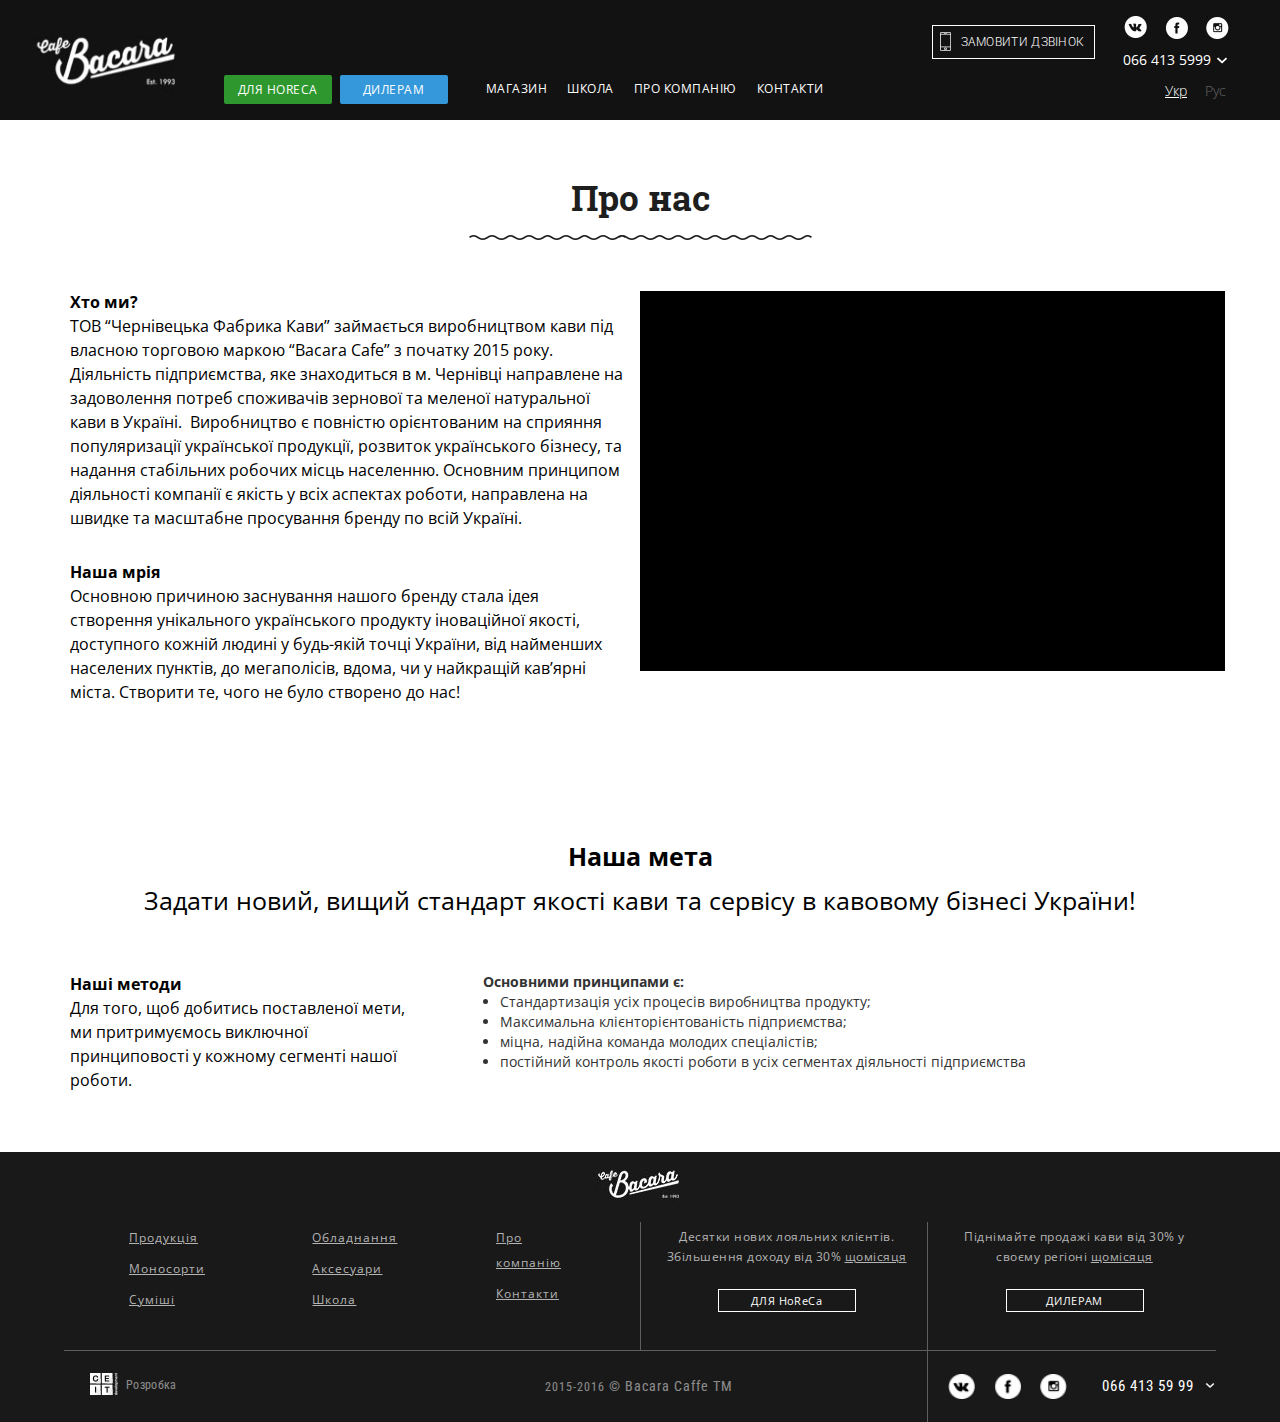
<file: about/index.html>
<!doctype html>
<html lang="en">
<head>
    <meta charset="UTF-8">
    <meta name="viewport"
          content="width=device-width, user-scalable=no, initial-scale=1.0, maximum-scale=1.0, minimum-scale=1.0">
    <meta http-equiv="X-UA-Compatible" content="ie=edge">
    <title>Workpiece</title>
    <link href="https://fonts.googleapis.com/css?family=Roboto|Roboto+Condensed:400,400i|Roboto+Slab" rel="stylesheet">
    <link rel="stylesheet" href="css/bootstrap.min.css">
    <link rel="stylesheet" href="css/style.css">
    <link rel="stylesheet" href="css/main-style.css">
</head>
<body>

<header>
    <div class="header-top">
        <div class="header-top-outer">
            <div class="logo">
                <img src="images/logo.jpg" class="img-responsive" alt="">
            </div>
            <div class="top-navs">
                <div class="nav-sites">
                    <ul>
                        <li><a href="" id="for-horeca">ДЛЯ HORECA</a></li>
                        <li><a href="" id="for-dealers">ДИЛЕРАМ</a></li>
                    </ul>
                </div>
                <div class="main-nav">
                    <ul>
                        <li>
                            <a href="#" id="popup-mag">МАГАЗИН</a>
                            <ul class="dropdown">
                                <li><a href="">ПРОДУКЦІЯ</a></li>
                                <li><a href="">ОБЛАДНАННЯ</a></li>
                                <li><a href="">АКСЕСУАРИ</a></li>
                                <li><a href="">БРЕНДОВІ АКСЕСУАРИ</a></li>
                            </ul>
                        </li>
                        <li><a href="">ШКОЛА</a></li>
                        <li><a href="">ПРО КОМПАНІЮ</a></li>
                        <li><a href="">КОНТАКТИ</a></li>
                    </ul>
                </div>
            </div>
            <div class="feedback">
                <div class="social">
                    <div>
                        <ul>
                            <li><a href=""><img src="images/vk.jpg" alt=""></a></li>
                            <li><a href=""><img src="images/fb.jpg" alt=""></a></li>
                            <li><a href=""><img src="images/inst.jpg" alt=""></a></li>
                        </ul>
                        <div>
                            <span class="number">066 413 5999</span>
                            <span id="switcher"><img src="images/switcher.jpg" alt=""></span>
                        </div>
                    </div>
                    <div class="row text-right language-head">
                        <ul>
                            <li><a href="" class="active-lang">Укр</a></li>
                            <li><a href="" class="last-marg">Рус</a></li>
                        </ul>
                    </div>
                </div>
                <button class="call">
                    <a href="#modal_call" rel="modal:open">
                        <img src="images/phone.jpg" alt="">
                        <h6>Замовити дзвінок</h6>
                    </a>
                </button>

            </div>

        </div>

    </div>
</header>
    <section id="main" class="main">
        <div class="container">
            <div class="row text-center">
                <h2>Про нас</h2>
                <img src="img/line.png" alt="line">
            </div>
            <div class="row">
                <div class="col-md-6">
                    <p>
                    <span>
                        Хто ми?
                    </span>
                        <br>
                        ТОВ “Чернівецька Фабрика Кави” займається виробництвом кави під власною торговою маркою
                        “Bacara Cafe” з початку 2015 року. Діяльність підприємства, яке знаходиться в м. Чернівці
                        направлене на задоволення потреб споживачів зернової та меленої натуральної кави в Україні.
                         Виробництво є повністю орієнтованим на сприяння популяризації української продукції, розвиток
                        українського бізнесу, та надання стабільних робочих місць населенню. Основним принципом діяльності
                        компанії є якість у всіх аспектах роботи, направлена на швидке та масштабне просування бренду по всій
                        Україні.
                    </p>
                    <br>
                    <p>
                    <span>
                        Наша мрія
                    </span>
                        <br>
                        Основною причиною заснування нашого бренду стала ідея створення унікального українського продукту
                        іноваційної якості, доступного кожній людині у будь-якій точці України, від найменших населених
                        пунктів, до мегаполісів, вдома, чи у найкращій кав’ярні міста. Створити те, чого не було створено до нас!
                    </p>
                </div>
                <!----------------Video------------------->
                <div class="col-md-6">
                    <div id="video-abs">
                        <iframe width="100%" height="300" src="https://www.youtube.com/embed/d9tgLN0SJJY?rel=0&amp;controls=0&amp;showinfo=0" frameborder="0" allowfullscreen></iframe>
                    </div>
                </div>
            </div>
            <div class="row text-center about-col">
                <h2>Наша мета</h2>
                <h3>Задати новий, вищий стандарт якості кави та сервісу в кавовому бізнесі України!</h3>
            </div>
            <div class="row">
                <div class="col-md-4">
                    <p>
                        <span>
                            Наші методи
                        </span>
                        <br>
                        Для того, щоб добитись поставленої мети, ми притримуємось виключної принциповості
                        у кожному сегменті нашої роботи.
                    </p>
                </div>
                <div class="col-md-8">
                    <span>Основними принципами є:</span>
                    <ul>
                        <li>Стандартизація усіх процесів виробництва продукту;</li>
                        <li>Максимальна клієнторієнтованість підприємства;</li>
                        <li>міцна, надійна команда молодих спеціалістів;</li>
                        <li>постійний контроль якості роботи в усіх сегментах діяльності підприємства</li>
                    </ul>
                </div>
            </div>
        </div>
    </section>

    <footer>
        <div class="bot-logo">
            <img src="images/bot-logo.jpg" alt="">
        </div>
        <div class="foot-cont">
            <div class="left-foot-cont">
                <div class="ul-cont">
                    <ul>
                        <li><a href="">Продукція</a></li>
                        <li><a href="">Моносорти</a></li>
                        <li><a href="">Суміші</a></li>
                    </ul>
                </div>
                <div class="ul-cont">
                    <ul>
                        <li><a href="">Обладнання</a></li>
                        <li><a href="">Аксесуари</a></li>
                        <li><a href="">Школа</a></li>
                    </ul>
                </div>
                <div class="ul-cont ul-cont-last">
                    <ul>
                        <li><a href="">Про компанію</a></li>
                        <li><a href="">Контакти</a></li>
                    </ul>
                </div>

            </div>
            <div class="right-foot-cont">
                <div class="f-right">
                    <p>Десятки нових лояльних клієнтів. Збільшення доходу від 30% <a href="">щомісяця</a></p>
                    <span class="fot-for-for">ДЛЯ HoReCa</span>
                </div>
                <div class="s-f-right">
                    <p>Піднімайте продажі кави від 30% у своєму регіоні <a href="">щомісяця</a></p>
                    <span class="fot-for-for">ДИЛЕРАМ</span>
                </div>
            </div>
        </div>
        <div class="fot-bot">
            <div class="foo-parts foo-left">
                <img src="images/bot-foot.jpg" alt="">
                <p>Розробка</p>
            </div>
            <div class="foo-parts foo-center"><small>2015-2016</small> &copy; Bacara Caffe TM</div>
            <div class="foo-parts foo-right">
                <div class="foo-social">
                    <a href="#"><span class="social"><img src="images/vk.png" alt=""></span></a>
                    <a href="#"><span class="social"><img src="images/fb.png" alt=""></span></a>
                    <a href="#"><span class="social"><img src="images/inst.png" alt=""></span></a>
                </div>
                <div class="xs-style-number">
                    <span class="foot-switch"><h6><img src="images/foot-switch.jpg" alt=""></h6></span>
                    <span class="foot-num"><h5>066 413 59 99</h5></span>
                </div>
            </div>
        </div>

    </footer>
<!------------------------------------Scripts----------------------------------->
    <script src="js/jquery-2.2.4.js"></script>
    <script>
        $(function(){
            $(".main-nav ul li").hover(function(){
                    $(".dropdown", this).css("display", "flex");
                },
                function(){
                    $(".dropdown", this).css("display", "none");
                }
            );
        });
    </script>
</body>
</html>
</file>
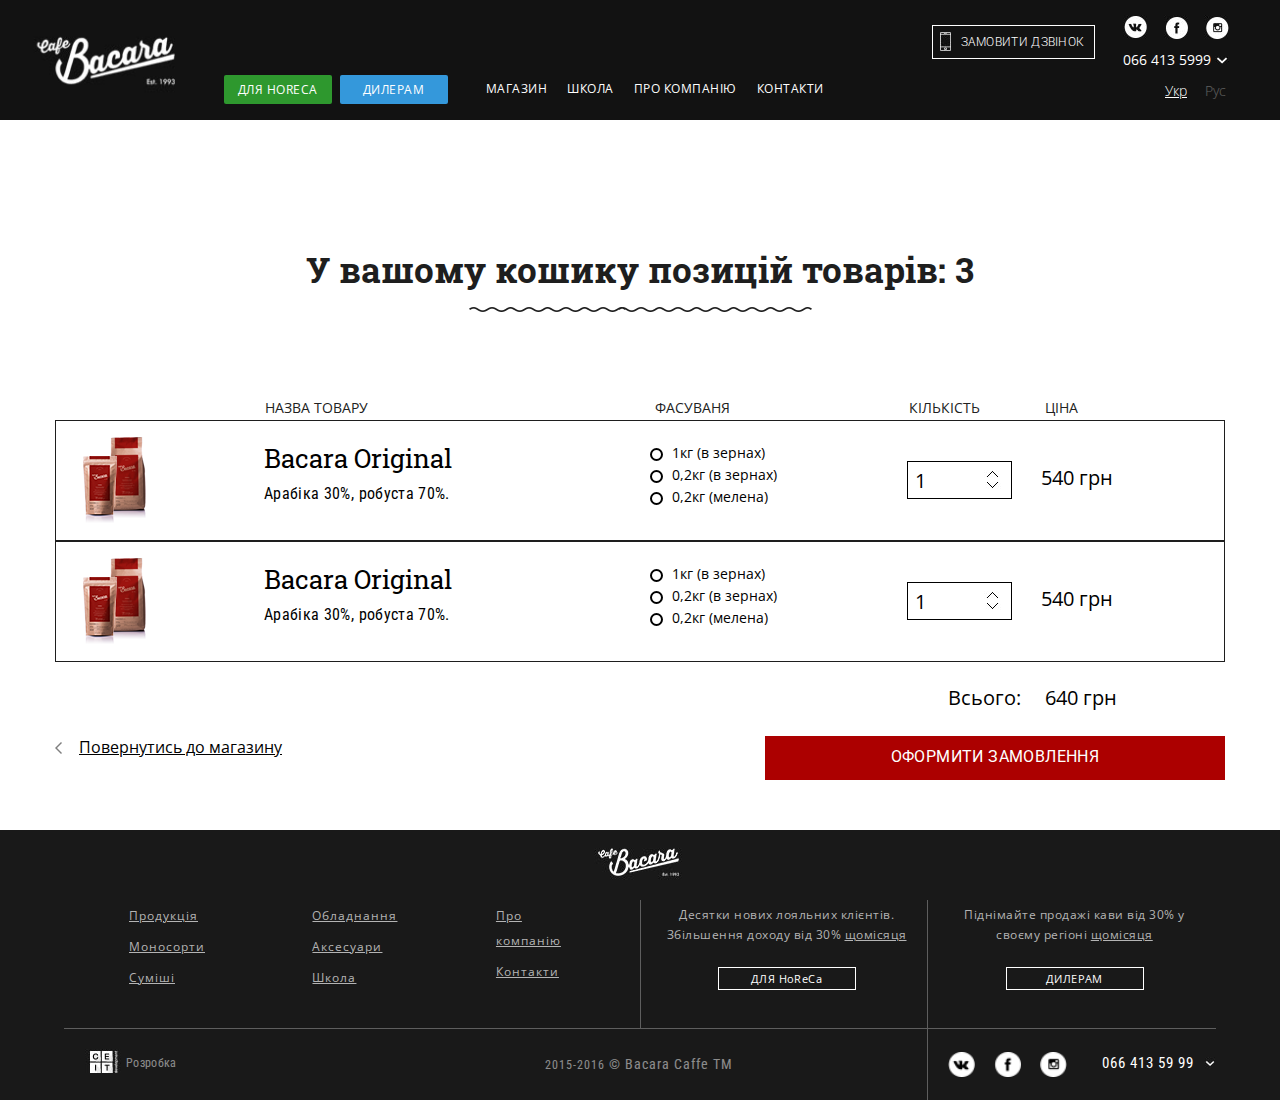
<file: basket/index.html>
<!doctype html>
<html lang="en">
<head>
    <meta charset="UTF-8">
    <meta name="viewport"
          content="width=device-width, user-scalable=no, initial-scale=1.0, maximum-scale=1.0, minimum-scale=1.0">
    <meta http-equiv="X-UA-Compatible" content="ie=edge">
    <title>Workpiece</title>
    <link href="https://fonts.googleapis.com/css?family=Roboto|Roboto+Condensed:400,400i|Roboto+Slab" rel="stylesheet">
    <link rel="stylesheet" href="css/bootstrap.min.css">
    <link rel="stylesheet" href="css/style.css">
    <link rel="stylesheet" href="css/main-style.css">
</head>
<body>
<header>
    <div class="header-top">
        <div class="header-top-outer">
            <div class="logo">
                <img src="images/logo.jpg" class="img-responsive" alt="">
            </div>
            <div class="top-navs">
                <div class="nav-sites">
                    <ul>
                        <li><a href="" id="for-horeca">ДЛЯ HORECA</a></li>
                        <li><a href="" id="for-dealers">ДИЛЕРАМ</a></li>
                    </ul>
                </div>
                <div class="main-nav">
                    <ul>
                        <li>
                            <a href="#" id="popup-mag">МАГАЗИН</a>
                            <ul class="dropdown">
                                <li><a href="">ПРОДУКЦІЯ</a></li>
                                <li><a href="">ОБЛАДНАННЯ</a></li>
                                <li><a href="">АКСЕСУАРИ</a></li>
                                <li><a href="">БРЕНДОВІ АКСЕСУАРИ</a></li>
                            </ul>
                        </li>
                        <li><a href="">ШКОЛА</a></li>
                        <li><a href="">ПРО КОМПАНІЮ</a></li>
                        <li><a href="">КОНТАКТИ</a></li>
                    </ul>
                </div>
            </div>
            <div class="feedback">
                <div class="social">
                    <div>
                        <ul>
                            <li><a href=""><img src="images/vk.jpg" alt=""></a></li>
                            <li><a href=""><img src="images/fb.jpg" alt=""></a></li>
                            <li><a href=""><img src="images/inst.jpg" alt=""></a></li>
                        </ul>
                        <div>
                            <span class="number">066 413 5999</span>
                            <span id="switcher"><img src="images/switcher.jpg" alt=""></span>
                        </div>
                    </div>
                    <div class="row text-right language-head">
                        <ul>
                            <li><a href="" class="active-lang">Укр</a></li>
                            <li><a href="" class="last-marg">Рус</a></li>
                        </ul>
                    </div>
                </div>
                <button class="call">
                    <a href="#modal_call" rel="modal:open">
                        <img src="images/phone.jpg" alt="">
                        <h6>Замовити дзвінок</h6>
                    </a>
                </button>

            </div>

        </div>

    </div>
</header>
<section id="main" class="main">
    <div class="row text-center">
        <h2>У вашому кошику позицій товарів: 3</h2>
        <img src="img/line.png" alt="line">
    </div>

    <div class="container">
        <div class="row name hidden-sm hidden-xs">
            <div class="col-md-2 col-md-offset-2">
                <h5>Назва товару</h5>
            </div>
            <div class="col-md-2 col-md-offset-2">
                <h5>
                    Фасуваня
                </h5>
            </div>
            <div class="col-md-1 col-md-offset-1 offset-5-per">
                <h5>Кількість</h5>
            </div>
            <div class="col-md-2 right">
                <h5>Ціна</h5>
            </div>
        </div>
        <div class="row basket_line">
            <div class="col-md-2 col-sm-2 no-padd">
                <img src="img/prod_1.png" alt="prod">
            </div>
            <div class="col-md-3 col-sm-5 product-title">
                <h3>Bacara Original</h3>
                <h4>Арабіка 30%,  робуста 70%.</h4>
            </div>
            <div class="col-md-2 col-sm-12 hidden-sm col-md-offset-1 sort">
                <input type="radio" id="df" name="coffee">
                <label for="df">
                    1кг (в зернах)
                </label>
                <br>
                <input type="radio" id="af" name="coffee">
                <label for="af">
                    0,2кг (в зернах)
                </label>
                <br>
                <input type="radio" id="bf" name="coffee">
                <label for="bf">
                    0,2кг (мелена)
                </label>
            </div>
            <div class="col-md-1 col-md-offset-1 col-sm-2 number">
                <input type="number" value="1" min="0" placeholder="">
                <div id="inc-button" class="spinner-button"></div>
                <div id="dec-button" class="spinner-button"></div>
            </div>
            <div class="col-md-2 cost col-sm-3 right">
                <h5>540 грн</h5>
            </div>
            <div class="col-md-2 col-sm-12 visible-sm col-md-offset-1 sort">
                <div class="col-md-4">
                    <input type="radio" name="radio" class="radio" id="radio_12" checked>
                    <label for="radio_12">1 кг (зерно)</label>
                </div>
                <div class="col-md-4">
                    <input type="radio" name="radio" class="radio" id="radio_22">
                    <label for="radio_22">0.2 кг (зерно)</label>
                </div>
                <div class="col-md-4">
                    <input type="radio" name="radio" class="radio" id="radio_32">
                    <label for="radio_32">0.2 кг (мелена)</label>
                </div>
            </div>
        </div>
        <div class="row basket_line">
            <div class="col-md-2 col-sm-2 no-padd">
                <img src="img/prod_1.png" alt="prod">
            </div>
            <div class="col-md-3 col-sm-5 product-title">
                <h3>Bacara Original </h3>
                <h4>Арабіка 30%,  робуста 70%.</h4>
            </div>
            <div class="col-md-2 col-sm-12 hidden-sm col-md-offset-1 sort">
                <input type="radio" id="df1" name="coffee">
                <label for="df1">
                    1кг (в зернах)
                </label>
                <br>
                <input type="radio" id="af1" name="coffee">
                <label for="af1">
                    0,2кг (в зернах)
                </label>
                <br>
                <input type="radio" id="bf1" name="coffee">
                <label for="bf1">
                    0,2кг (мелена)
                </label>
            </div>
            <div class="col-md-1 col-md-offset-1 col-sm-2 number">
                <input type="number" value="1" min="0" placeholder="">
                <div id="inc-button" class="spinner-button"></div>
                <div id="dec-button" class="spinner-button"></div>
            </div>
            <div class="col-md-2 cost col-sm-3 right">
                <h5>540 грн</h5>
            </div>
            <div class="col-md-2 col-sm-12 visible-sm col-md-offset-1 sort">
                <div class="col-md-4">
                    <input type="radio" name="radio" class="radio" id="radio_1" checked>
                    <label for="radio_1">1 кг (зерно)</label>
                </div>
                <div class="col-md-4">
                    <input type="radio" name="radio" class="radio" id="radio_2">
                    <label for="radio_2">0.2 кг (зерно)</label>
                </div>
                <div class="col-md-4">
                    <input type="radio" name="radio" class="radio" id="radio_3">
                    <label for="radio_3">0.2 кг (мелена)</label>
                </div>
            </div>
        </div>


        <div class="row totals">
            <div class="col-md-1 col-md-offset-9">
                <h5>Всього: </h5>
            </div>
            <div class="col-md-2">
                <h5>640 грн</h5>
            </div>
        </div>
        <div class="but">
            <div class="col-md-3 col-sm-4">
                <a href="#">
                    <i></i>Повернутись до магазину
                </a>
            </div>
            <div class="col-md-4 col-md-offset-5 col-sm-8">
                <button class="toggle js-toggle">Оформити замовлення</button>
            </div>
        </div>
        <div class="form toggle-target js-toggle-target">
            <div class="row">
                <div class="col-md-6">
                    <h4>Контактна інформація</h4>
                    <p>Ім’я та Прізвище</p>
                    <input type="text" name="name" placeholder="">
                    <p>Телефон</p>
                    <input type="text" name="phone" placeholder="">
                    <p>Email</p>
                    <input type="text" name="email" placeholder="">
                    <br>
                    <h4 class="result hidden-xs">Всього до сплати: <span>600грн</span></h4>
                </div>
                <div class="col-md-6 res">
                    <h4>Інформація про доставку</h4>
                    <p>Спосіб доставки:</p>
                    <select name="post" id="post">
                        <option>
                            Нова Пошта
                        </option>
                    </select>
                    <p>Адреса</p>
                    <input type="text" name="phone" placeholder="">
                    <p>Спосіб оплати</p>
                    <select name="post" id="money">
                        <option>
                            По перерахунку
                        </option>
                    </select>
                    <br>
                    <h4 class="result visible-xs">Всього до сплати: <span>600грн</span></h4>
                    <div class="save">
                        <input type="checkbox" name="check" id="check" placeholder="">
                        <p>
                            Зберегти мої дані для швидкого оформлення
                            замовлення
                        </p>
                    </div>
                    <br>
                    <button>
                        Замовити
                    </button>
                </div>
            </div>
        </div>
    </div>
</section>
<footer>
    <div class="bot-logo">
        <img src="images/bot-logo.jpg" alt="">
    </div>
    <div class="foot-cont">
        <div class="left-foot-cont">
            <div class="ul-cont">
                <ul>
                    <li><a href="">Продукція</a></li>
                    <li><a href="">Моносорти</a></li>
                    <li><a href="">Суміші</a></li>
                </ul>
            </div>
            <div class="ul-cont">
                <ul>
                    <li><a href="">Обладнання</a></li>
                    <li><a href="">Аксесуари</a></li>
                    <li><a href="">Школа</a></li>
                </ul>
            </div>
            <div class="ul-cont ul-cont-last">
                <ul>
                    <li><a href="">Про компанію</a></li>
                    <li><a href="">Контакти</a></li>
                </ul>
            </div>

        </div>
        <div class="right-foot-cont">
            <div class="f-right">
                <p>Десятки нових лояльних клієнтів. Збільшення доходу від 30% <a href="">щомісяця</a></p>
                <span class="fot-for-for">ДЛЯ HoReCa</span>
            </div>
            <div class="s-f-right">
                <p>Піднімайте продажі кави від 30% у своєму регіоні <a href="">щомісяця</a></p>
                <span class="fot-for-for">ДИЛЕРАМ</span>
            </div>
        </div>
    </div>
    <div class="fot-bot">
        <div class="foo-parts foo-left">
            <img src="images/bot-foot.jpg" alt="">
            <p>Розробка</p>
        </div>
        <div class="foo-parts foo-center"><small>2015-2016</small> &copy; Bacara Caffe TM</div>
        <div class="foo-parts foo-right">
            <div class="foo-social">
                <a href="#"><span class="social"><img src="images/vk.png" alt=""></span></a>
                <a href="#"><span class="social"><img src="images/fb.png" alt=""></span></a>
                <a href="#"><span class="social"><img src="images/inst.png" alt=""></span></a>
            </div>
            <div class="xs-style-number">
                <span class="foot-switch"><h6><img src="images/foot-switch.jpg" alt=""></h6></span>
                <span class="foot-num"><h5>066 413 59 99</h5></span>
            </div>
        </div>
    </div>

</footer>
<!------------------------------------Scripts----------------------------------->
<script src="js/jquery-3.2.0.min.js"></script>
<script>
    $(function(){
        $(".main-nav ul li").hover(function(){
                $(".dropdown", this).css("display", "flex");
            },
            function(){
                $(".dropdown", this).css("display", "none");
            }
        );
    });
</script>
<script>
    !(function(){
        var toggle = document.querySelector('.js-toggle');
        var toggleTarget = document.querySelector('.js-toggle-target');

        toggle.addEventListener('click', function(){
            toggle.classList.add('is-hidden');
            toggleTarget.classList.add('is-visible');
        });

    })();
</script>
</body>
</html>
</file>
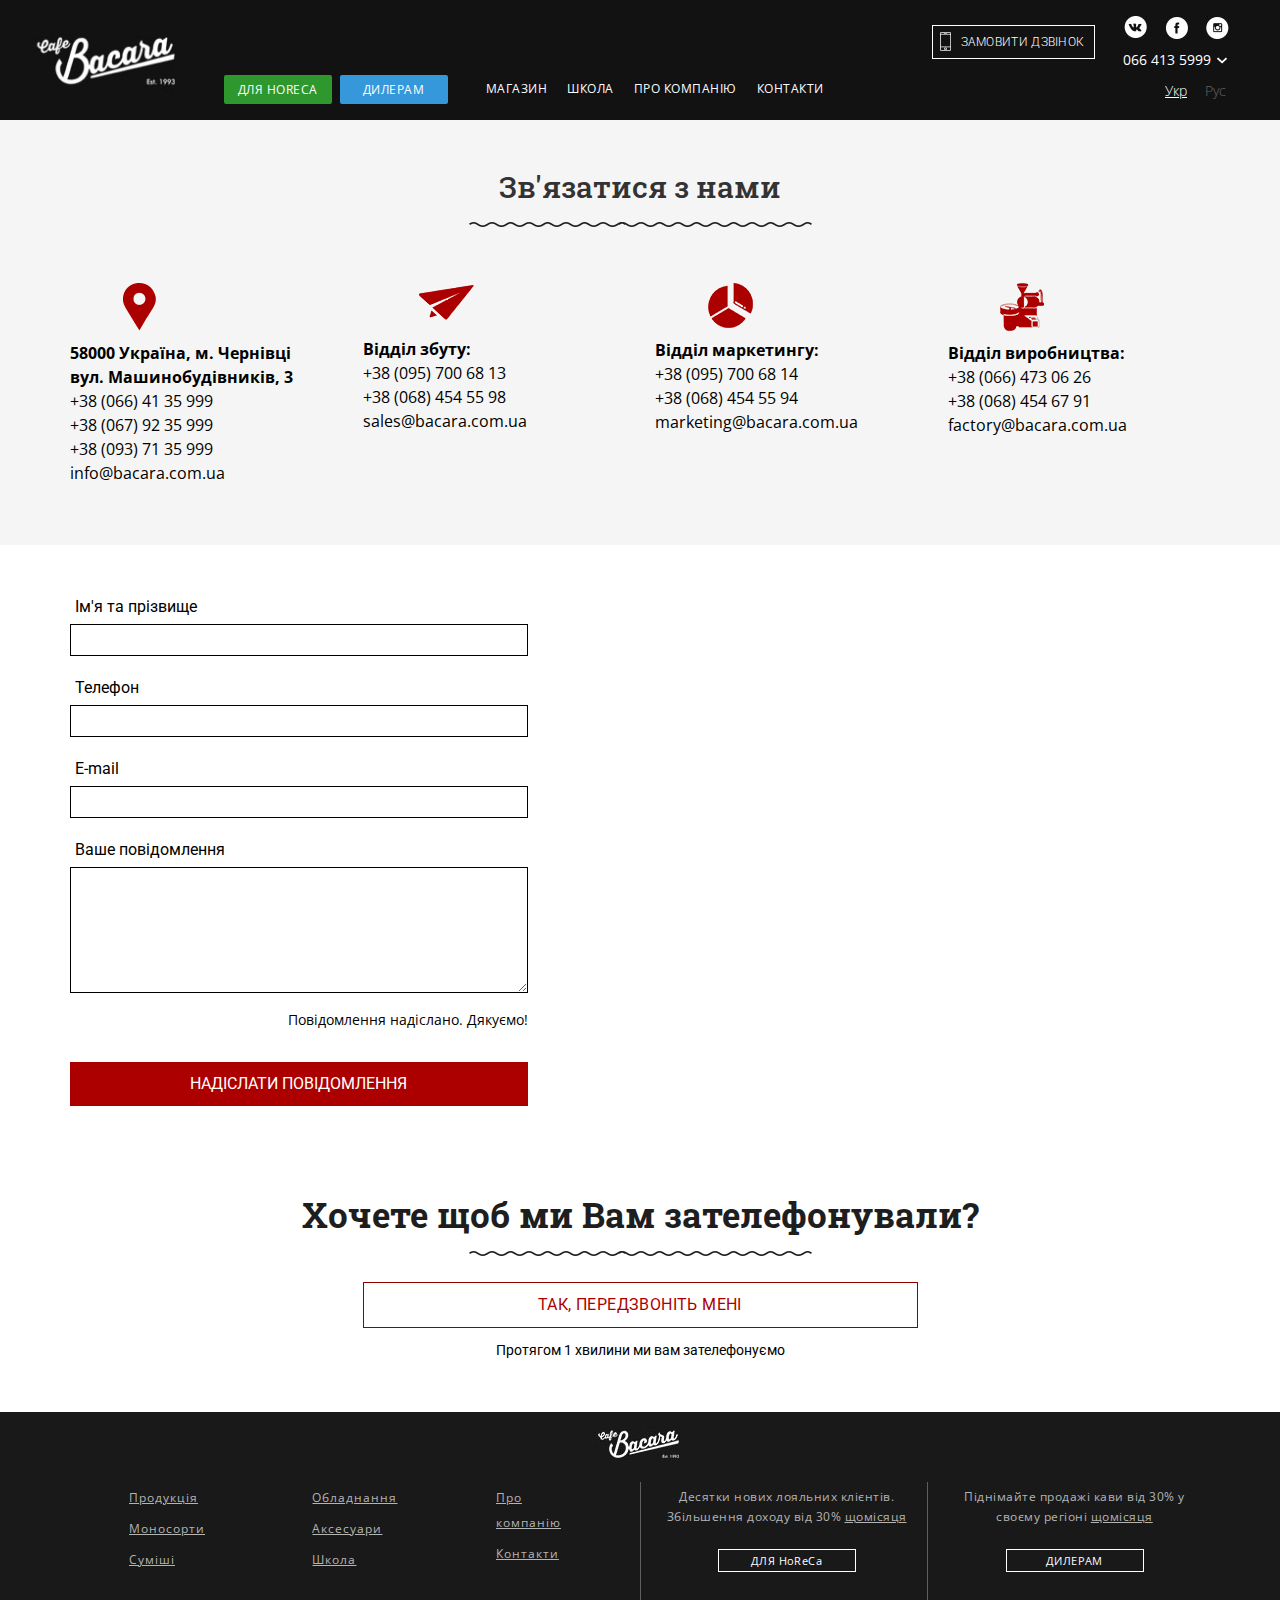
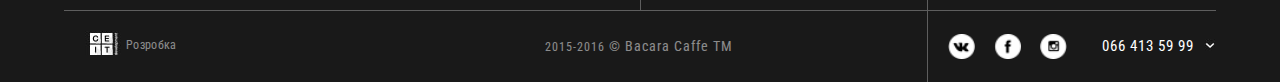
<file: contacts/index.html>
<!doctype html>
<html lang="en">
<head>
    <meta charset="UTF-8">
    <meta name="viewport"
          content="width=device-width, user-scalable=no, initial-scale=1.0, maximum-scale=1.0, minimum-scale=1.0">
    <meta http-equiv="X-UA-Compatible" content="ie=edge">
    <title>Workpiece</title>
    <link href="https://fonts.googleapis.com/icon?family=Material+Icons"
          rel="stylesheet">
    <link rel="stylesheet" href="css/bootstrap.min.css">
    <link rel="stylesheet" href="css/style.css">
    <link rel="stylesheet" href="css/main-style.css">
</head>
<body>

<header>
    <div class="header-top">
        <div class="header-top-outer">
            <div class="logo">
                <img src="images/logo.jpg" class="img-responsive" alt="">
            </div>
            <div class="top-navs">
                <div class="nav-sites">
                    <ul>
                        <li><a href="" id="for-horeca">ДЛЯ HORECA</a></li>
                        <li><a href="" id="for-dealers">ДИЛЕРАМ</a></li>
                    </ul>
                </div>
                <div class="main-nav">
                    <ul>
                        <li>
                            <a href="#" id="popup-mag">МАГАЗИН</a>
                            <ul class="dropdown">
                                <li><a href="">ПРОДУКЦІЯ</a></li>
                                <li><a href="">ОБЛАДНАННЯ</a></li>
                                <li><a href="">АКСЕСУАРИ</a></li>
                                <li><a href="">БРЕНДОВІ АКСЕСУАРИ</a></li>
                            </ul>
                        </li>
                        <li><a href="">ШКОЛА</a></li>
                        <li><a href="">ПРО КОМПАНІЮ</a></li>
                        <li><a href="">КОНТАКТИ</a></li>
                    </ul>
                </div>
            </div>
            <div class="feedback">
                <div class="social">
                    <div>
                        <ul>
                            <li><a href=""><img src="images/vk.jpg" alt=""></a></li>
                            <li><a href=""><img src="images/fb.jpg" alt=""></a></li>
                            <li><a href=""><img src="images/inst.jpg" alt=""></a></li>
                        </ul>
                        <div>
                            <span class="number">066 413 5999</span>
                            <span id="switcher"><img src="images/switcher.jpg" alt=""></span>
                        </div>
                    </div>
                    <div class="row text-right language-head">
                        <ul>
                            <li><a href="" class="active-lang">Укр</a></li>
                            <li><a href="" class="last-marg">Рус</a></li>
                        </ul>
                    </div>
                </div>
                <button class="call">
                    <a href="#modal_call" rel="modal:open">
                        <img src="images/phone.jpg" alt="">
                        <h6>Замовити дзвінок</h6>
                    </a>
                </button>

            </div>

        </div>

    </div>
</header>
    <section id="main" class="main">
        <div class="container">
            <div class="row text-center">
                <h2>Зв'язатися з нами</h2>
                <img src="img/line.png" alt="line">
            </div>
            <div class="row icons">
                <div class="col-md-3 col-sm-6">
                    <div class="icon">
                        <img src="img/mp.png" alt="mp">
                    </div>
                    <h5>
                        <span>
                            58000 Україна, м. Чернівці <br>
                            вул. Машинобудівників, 3 <br>
                        </span>
                        +38 (066) 41 35 999 <br>
                        +38 (067) 92 35 999 <br>
                        +38 (093) 71 35 999 <br>
                        info@bacara.com.ua</h5>
                </div>
                <div class="col-md-3 col-sm-6">
                    <div class="icon">
                        <img src="img/mail.png" alt="mail">
                    </div>
                    <h5>
                        <span>
                            Відділ збуту: <br>
                        </span>
                        +38 (095) 700 68 13 <br>
                        +38 (068) 454 55 98 <br>
                        sales@bacara.com.ua
                    </h5>
                </div>
                <div class="col-md-3 col-sm-6">
                    <div class="icon icon_3">
                        <img src="img/mark.png" alt="mark">
                    </div>
                    <h5>
                        <span>
                            Відділ маркетингу: <br>
                        </span>
                        +38 (095) 700 68 14 <br>
                        +38 (068) 454 55 94 <br>
                        marketing@bacara.com.ua
                    </h5>
                </div>
                <div class="col-md-3 col-sm-6">
                    <div class="icon icon_4">
                        <img src="img/dil.png" alt="dil">
                    </div>
                    <h5>
                        <span>
                            Відділ виробництва: <br>
                        </span>
                        +38 (066) 473 06 26 <br>
                        +38 (068) 454 67 91 <br>
                        factory@bacara.com.ua
                    </h5>
                </div>
            </div>
        </div>
    </section>

    <section id="feedback" class="feedback1">
        <div class="container form">
            <div class="row">
                <div class="col-md-5">
                    <form action="" method="post">
                        <p>Ім'я та прізвище</p>
                        <input type="text" name="name" placeholder="">
                        <br><br>
                        <p>Телефон</p>
                        <input type="text" name="phone" placeholder="">
                        <br><br>
                        <p>E-mail</p>
                        <input type="text" name="E-mail" placeholder="">
                        <br><br>
                        <p>Ваше повідомлення</p>
                        <textarea name="mas" id="mas" cols="30" rows="6" placeholder=""></textarea>
                        <h6 class="text-right">Повідомлення надіслано. Дякуємо!</h6>
                        <div>
                            <button>Надіслати повідомлення</button>
                        </div>
                    </form>
                </div>
                <div class="col-md-7 col-sm-12 col-xs-12">
                    <iframe src="https://www.google.com/maps/embed?pb=!1m18!1m12!1m3!1d3502.1419948719235!2d25.942001106708748!3d48.30040394338538!2m3!1f0!2f0!3f0!3m2!1i1024!2i768!4f13.1!3m3!1m2!1s0x47340885dda92bdd%3A0xac15260d2c3bafa6!2z0LLRg9C70LjRhtGPINCc0LDRiNC40L3QvtCx0YPQtNGW0LLQvdC40LrRltCyLCAzLCDQp9C10YDQvdGW0LLRhtGWLCDQp9C10YDQvdGW0LLQtdGG0YzQutCwINC-0LHQu9Cw0YHRgtGMLCDQo9C60YDQsNC40L3QsA!5e0!3m2!1sru!2s!4v1491587886077" width="100%" height="517px" frameborder="0" style="border:0" allowfullscreen></iframe>
                </div>
            </div>
        </div>
    </section>

    <section id="want" class="want">
        <div class="container">
            <div class="row text-center">
                <h2>Хочете щоб ми Вам зателефонували?</h2>
                <img src="img/line.png" alt="line">
            </div>
            <div class="row text-center">
                <div class="col-md-6 col-md-offset-3">
                    <h3>Так, передзвоніть мені</h3>
                </div>
            </div>
            <div class="row text-center">
                <h4>Протягом 1 хвилини ми вам зателефонуємо</h4>
            </div>
        </div>
    </section>

    <footer>
        <div class="bot-logo">
            <img src="images/bot-logo.jpg" alt="">
        </div>
        <div class="foot-cont">
            <div class="left-foot-cont">
                <div class="ul-cont">
                    <ul>
                        <li><a href="">Продукція</a></li>
                        <li><a href="">Моносорти</a></li>
                        <li><a href="">Суміші</a></li>
                    </ul>
                </div>
                <div class="ul-cont">
                    <ul>
                        <li><a href="">Обладнання</a></li>
                        <li><a href="">Аксесуари</a></li>
                        <li><a href="">Школа</a></li>
                    </ul>
                </div>
                <div class="ul-cont ul-cont-last">
                    <ul>
                        <li><a href="">Про компанію</a></li>
                        <li><a href="">Контакти</a></li>
                    </ul>
                </div>

            </div>
            <div class="right-foot-cont">
                <div class="f-right">
                    <p>Десятки нових лояльних клієнтів. Збільшення доходу від 30% <a href="">щомісяця</a></p>
                    <span class="fot-for-for">ДЛЯ HoReCa</span>
                </div>
                <div class="s-f-right">
                    <p>Піднімайте продажі кави від 30% у своєму регіоні <a href="">щомісяця</a></p>
                    <span class="fot-for-for">ДИЛЕРАМ</span>
                </div>
            </div>
        </div>
        <div class="fot-bot">
            <div class="foo-parts foo-left">
                <img src="images/bot-foot.jpg" alt="">
                <p>Розробка</p>
            </div>
            <div class="foo-parts foo-center"><small>2015-2016</small> &copy; Bacara Caffe TM</div>
            <div class="foo-parts foo-right">
                <div class="foo-social">
                    <a href="#"><span class="social"><img src="images/vk.png" alt=""></span></a>
                    <a href="#"><span class="social"><img src="images/fb.png" alt=""></span></a>
                    <a href="#"><span class="social"><img src="images/inst.png" alt=""></span></a>
                </div>
                <div class="xs-style-number">
                    <span class="foot-switch"><h6><img src="images/foot-switch.jpg" alt=""></h6></span>
                    <span class="foot-num"><h5>066 413 59 99</h5></span>
                </div>
            </div>
        </div>

    </footer>
<!------------------------------------Scripts----------------------------------->
    <script src="js/jquery-2.2.4.js"></script>
    <script>
        $(function(){
            $(".main-nav ul li").hover(function(){
                    $(".dropdown", this).css("display", "flex");
                },
                function(){
                    $(".dropdown", this).css("display", "none");
                }
            );
        });
    </script>
</body>
</html>
</file>
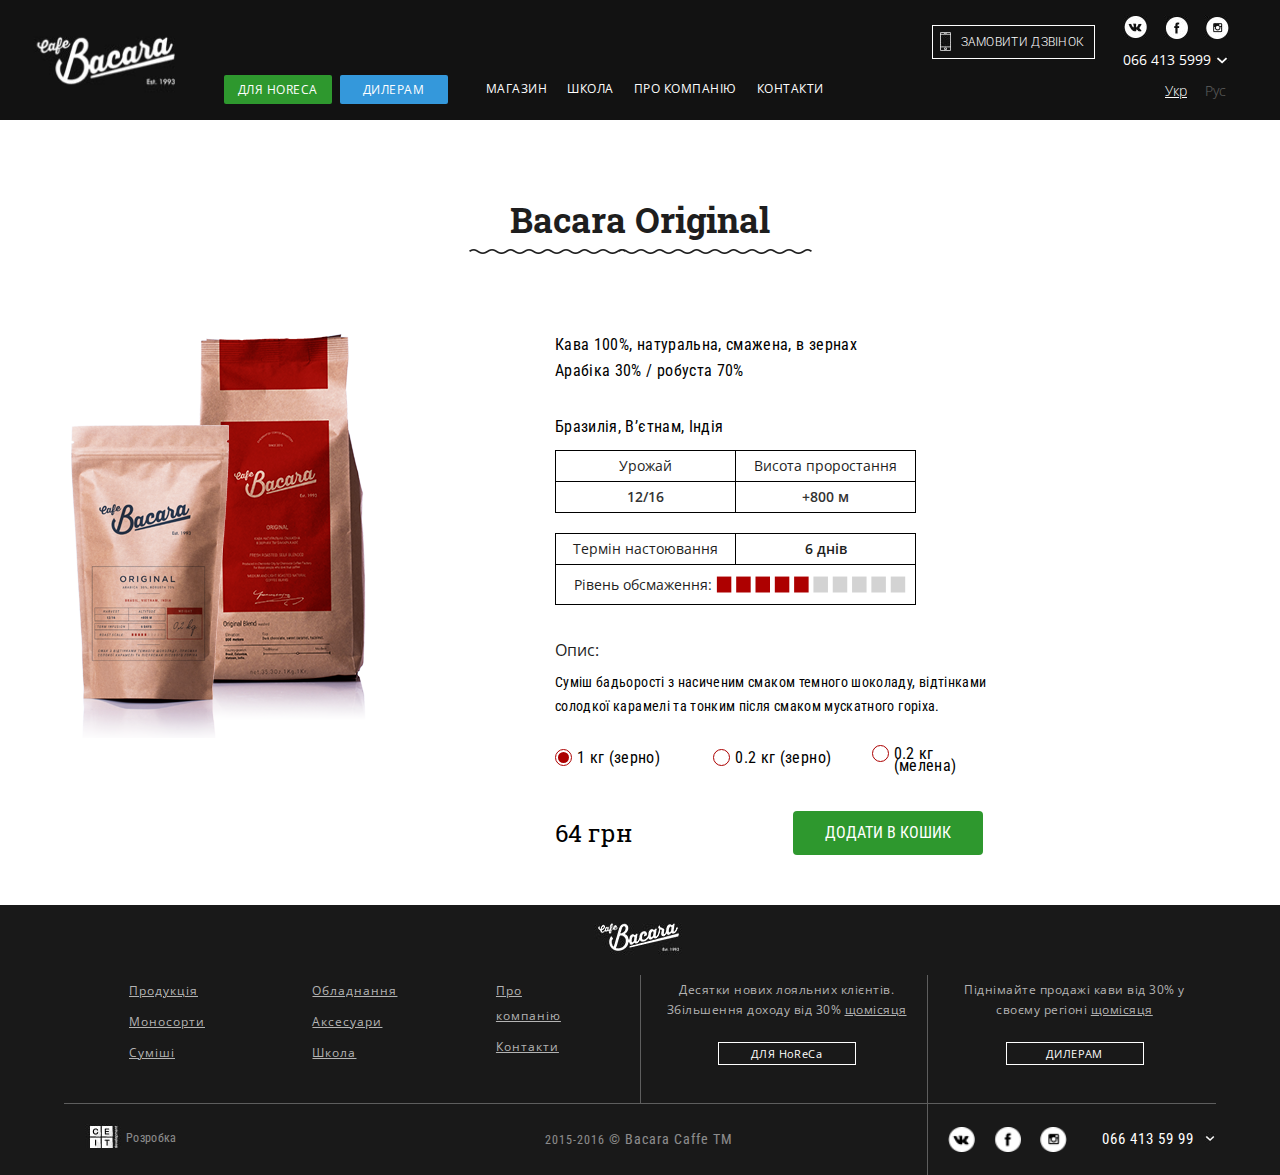
<file: single_item/index.html>
<!doctype html>
<html lang="en">
<head>
    <meta charset="UTF-8">
    <meta name="viewport"
          content="width=device-width, user-scalable=no, initial-scale=1.0, maximum-scale=1.0, minimum-scale=1.0">
    <meta http-equiv="X-UA-Compatible" content="ie=edge">
    <title>Workpiece</title>
    <link rel="stylesheet" href="css/bootstrap.min.css">
    <link rel="stylesheet" href="css/main-style.css">
    <link rel="stylesheet" href="css/style.css">
</head>
<body>
<header>
    <div class="header-top">
        <div class="header-top-outer">
            <div class="logo">
                <img src="images/logo.jpg" class="img-responsive" alt="">
            </div>
            <div class="top-navs">
                <div class="nav-sites">
                    <ul>
                        <li><a href="" id="for-horeca">ДЛЯ HORECA</a></li>
                        <li><a href="" id="for-dealers">ДИЛЕРАМ</a></li>
                    </ul>
                </div>
                <div class="main-nav">
                    <ul>
                        <li>
                            <a href="#" id="popup-mag">МАГАЗИН</a>
                            <ul class="dropdown">
                                <li><a href="">ПРОДУКЦІЯ</a></li>
                                <li><a href="">ОБЛАДНАННЯ</a></li>
                                <li><a href="">АКСЕСУАРИ</a></li>
                                <li><a href="">БРЕНДОВІ АКСЕСУАРИ</a></li>
                            </ul>
                        </li>
                        <li><a href="">ШКОЛА</a></li>
                        <li><a href="">ПРО КОМПАНІЮ</a></li>
                        <li><a href="">КОНТАКТИ</a></li>
                    </ul>
                </div>
            </div>
            <div class="feedback">
                <div class="social">
                    <div>
                        <ul>
                            <li><a href=""><img src="images/vk.jpg" alt=""></a></li>
                            <li><a href=""><img src="images/fb.jpg" alt=""></a></li>
                            <li><a href=""><img src="images/inst.jpg" alt=""></a></li>
                        </ul>
                        <div>
                            <span class="number">066 413 5999</span>
                            <span id="switcher"><img src="images/switcher.jpg" alt=""></span>
                        </div>
                    </div>
                    <div class="row text-right language-head">
                        <ul>
                            <li><a href="" class="active-lang">Укр</a></li>
                            <li><a href="" class="last-marg">Рус</a></li>
                        </ul>
                    </div>
                </div>
                <button class="call">
                    <a href="#modal_call" rel="modal:open">
                        <img src="images/phone.jpg" alt="">
                        <h6>Замовити дзвінок</h6>
                    </a>
                </button>

            </div>

        </div>

    </div>
</header>

    <section id="main" class="main">
        <div class="container">
            <div class="row text-center">
                <h2>Bacara Original</h2>
                <img src="img/line.png" alt="line">
            </div>
            <div class="row flex-align">
                <div class="align">
                    <div class="row flex-col">
                        <div class="col-md-5">
                            <img src="img/prod_1.png" alt="product">
                        </div>
                        <div class="col-md-7 product-info">
                            <h4>Кава 100%, натуральна, смажена,  в зернах <br>
                                Арабіка 30% / робуста 70%</h4>
                            <br>
                            <h4>
                                Бразилія, В’єтнам, Індія
                            </h4>
                            <table>
                                <tr>
                                    <td>Урожай</td>
                                    <td>Висота проростання</td>
                                </tr>
                                <tr>
                                    <td>12/16</td>
                                    <td>+800 м</td>
                                </tr>
                            </table>
                            <table class="second">
                                <tr>
                                    <td>Термін настоювання</td>
                                    <td class="last">6 днів</td>
                                </tr>
                                <tr>
                                    <td colspan="2" class="progress-td"><h6>Рівень обсмаження:</h6> <img src="img/progress.png" alt="progress"></td>
                                </tr>
                            </table>
                            <h2>Опис:</h2>

                            <p>Суміш бадьорості з насиченим смаком темного шоколаду, відтінками солодкої карамелі та тонким після смаком мускатного горіха.</p>
                            <br>
                            <form action="">
                                <div class="row">
                                    <div class="col-md-4">
                                        <input type="radio" name="radio" class="radio" id="radio_1" checked>
                                        <label for="radio_1">1 кг (зерно)</label>
                                    </div>
                                    <div class="col-md-4">
                                        <input type="radio" name="radio" class="radio" id="radio_2">
                                        <label for="radio_2">0.2 кг (зерно)</label>
                                    </div>
                                    <div class="col-md-4">
                                        <input type="radio" name="radio" class="radio" id="radio_3">
                                        <label for="radio_3">0.2 кг (мелена)</label>
                                    </div>
                                </div>
                            </form>
                            <div class="row sell">
                                <div class="col-md-6">
                                    <h2>64 грн</h2>
                                </div>
                                <div class="col-md-6">
                                    <button>ДОДАТИ В КОШИК</button>
                                </div>
                            </div>
                        </div>
                    </div>
                </div>
            </div>
        </div>
    </section>

<footer>
    <div class="bot-logo">
        <img src="images/bot-logo.jpg" alt="">
    </div>
    <div class="foot-cont">
        <div class="left-foot-cont">
            <div class="ul-cont">
                <ul>
                    <li><a href="">Продукція</a></li>
                    <li><a href="">Моносорти</a></li>
                    <li><a href="">Суміші</a></li>
                </ul>
            </div>
            <div class="ul-cont">
                <ul>
                    <li><a href="">Обладнання</a></li>
                    <li><a href="">Аксесуари</a></li>
                    <li><a href="">Школа</a></li>
                </ul>
            </div>
            <div class="ul-cont ul-cont-last">
                <ul>
                    <li><a href="">Про компанію</a></li>
                    <li><a href="">Контакти</a></li>
                </ul>
            </div>

        </div>
        <div class="right-foot-cont">
            <div class="f-right">
                <p>Десятки нових лояльних клієнтів. Збільшення доходу від 30% <a href="">щомісяця</a></p>
                <span class="fot-for-for">ДЛЯ HoReCa</span>
            </div>
            <div class="s-f-right">
                <p>Піднімайте продажі кави від 30% у своєму регіоні <a href="">щомісяця</a></p>
                <span class="fot-for-for">ДИЛЕРАМ</span>
            </div>
        </div>
    </div>
    <div class="fot-bot">
        <div class="foo-parts foo-left">
            <img src="images/bot-foot.jpg" alt="">
            <p>Розробка</p>
        </div>
        <div class="foo-parts foo-center"><small>2015-2016</small> &copy; Bacara Caffe TM</div>
        <div class="foo-parts foo-right">
            <div class="foo-social">
                <a href="#"><span class="social"><img src="images/vk.png" alt=""></span></a>
                <a href="#"><span class="social"><img src="images/fb.png" alt=""></span></a>
                <a href="#"><span class="social"><img src="images/inst.png" alt=""></span></a>
            </div>
            <div class="xs-style-number">
                <span class="foot-switch"><h6><img src="images/foot-switch.jpg" alt=""></h6></span>
                <span class="foot-num"><h5>066 413 59 99</h5></span>
            </div>
        </div>
    </div>

</footer>
<!------------------------------------Scripts----------------------------------->
<script src="js/jquery-2.2.4.js"></script>
<script>
    $(document).ready(function(){
    $(function(){
        $(".main-nav ul li").hover(function(){
                $(".dropdown", this).css("display", "flex");
            },
            function(){
                $(".dropdown", this).css("display", "none");
            }
        );
    });
    });
</script>
</body>
</html>
</file>
<file: about/css/style.css>
@import url('https://fonts.googleapis.com/css?family=Roboto+Condensed:300,400,700|Roboto+Slab:300,400,700|Roboto:300,400,500,700" rel="stylesheet">');
@import url('https://fonts.googleapis.com/css?family=Open+Sans:300,400,600,700&amp;subset=cyrillic" rel="stylesheet">');
html {
  overflow-x: hidden;
}
body {
  padding: 0;
  width: 100%;
  overflow: hidden !important;
  margin: 0 auto;
  box-shadow: 0 0 10px rgba(0, 0, 0, 0.5);
  font-family: 'Open Sans', sans-serif;
  position: relative;
}
body.modal-open {
  padding-right: 0 !important;
}
.btn.active,
.btn:active {
  box-shadow: none !important;
}
.img_1 img {
  width: 55%;
}
header {
  width: 100%;
  position: relative;
}
button {
  outline: none;
}
.modal_1 input,
.modal_2 input {
  width: 100%;
  padding: 5px;
}
.modal_1 p,
.modal_2 p {
  font-weight: 700;
  margin-left: 20px;
}
.modal_1 h6,
.modal_2 h6 {
  color: lightgray;
}
.modal_1 button,
.modal_2 button {
  color: white;
  border: none;
  background: #920000;
  padding: 5px;
  width: 90%;
  margin-left: 5%;
}
.slide_1,
.slide_2,
.slide_3,
.slide_4 {
  overflow: hidden;
}
.slide_1 h2,
.slide_2 h2,
.slide_3 h2,
.slide_4 h2 {
  background: #ac0000;
  padding: 10px 10px;
  color: #fff;
}
#wrapper {
  position: relative;
  background-color: #F5F5F5;
  clear: both;
  overflow: hidden;
}
.header-top {
  box-sizing: border-box;
  width: 100%;
  background-color: #121212;
  position: absolute;
  height: 120px;
  top: 0;
  left: 0;
  z-index: 1;
  font-family: 'Open Sans', sans-serif;
  font-size: 10px;
}
.header-top-outer {
  width: 100%;
  height: 120px;
  padding: 0 51px 0 38px;
}
.slide_circle h2 {
  width: 46%;
  font-size: 35px;
  font-weight: 700;
}
.slide_circle img {
  margin-top: -30px;
}
.slide_circle .prod {
  margin-top: 80px;
}
.slide_circle img[alt="product_2"] {
  margin-top: -14px;
}
.slide_circle img[alt="product_4"] {
  margin-top: -24px;
}
.slide_circle h4 {
  background-color: #920000;
  padding: 5px;
  color: white;
}
.slide_circle .next {
  margin-left: 90%;
}
.slide_circle .prev,
.slide_circle .next {
  border: none;
  background: none;
}
.slide_circle h6 {
  margin-top: -20px;
  font-weight: 700;
}
.slide_circle .first {
  margin-top: 20px;
  margin-bottom: 20px;
  background-color: #5d973a;
  border: none;
  color: white;
  padding: 10px;
}
.logo {
  float: left;
  width: 16.5%;
  margin: 21px -20px;
}
.whatsay .slick-prev,
.whatsay .slick-next {
  visibility: hidden;
}
.whatsay h2 {
  margin-top: 100px;
  color: #1e1e1e;
  font-size: 35px;
  font-weight: 700;
}
.whatsay img[alt="line"] {
  margin-top: -30px;
}
.whatsay h6 {
  font-family: 'Roboto Condensed', sans-serif;
  font-style: italic;
  font-size: 14px;
  letter-spacing: 0.35px;
}
.whatsay p {
  font-family: 'Roboto Condensed', sans-serif;
  margin-bottom: 50px;
  position: relative;
  z-index: 1;
  width: 48%;
  font-size: 14px;
  line-height: 22px;
  color: white;
  letter-spacing: 0.35px;
}
.whatsay .slider_work {
  margin-top: 0px;
  margin-bottom: 0;
  height: 600px;
  background-color: #033141;
}
.whatsay .slider_work .slick-prev,
.whatsay .slider_work .slick-next {
  display: none !important;
}
.whatsay .slick-dots {
  margin-top: -75px;
  margin-left: 104px;
}
.whatsay .slick-dots li {
  width: 12px;
  height: 12px;
  margin: 0 17px;
}
.whatsay .slick-dots li button:before {
  width: 12px;
  height: 12px;
}
.whatsay .slide_text {
  margin-left: 51% !important;
  position: relative;
  height: 630px;
}
.whatsay .slide_text img {
  position: absolute;
  right: 100px;
  bottom: 0;
  height: 90%;
}
.whatsay .slide_text p {
  margin: 0;
  margin-bottom: 0 !important;
}
.whatsay .slide_text p + p {
  margin-top: 30px;
}
.whatsay .slide_text h4 {
  margin-top: 57px;
  font-family: 'Roboto Condensed', sans-serif;
  font-size: 24px;
  line-height: 26px;
  letter-spacing: 0.35px;
}
.whatsay .slick-slide {
  height: 630px !important;
}
.whatsay .slide_1 {
  color: white;
  background: url("../images/review-eugen.png") no-repeat;
  background-size: 50% 103%;
  background-position: -5px 0px;
}
.whatsay .slide_1 img {
  right: 150px;
}
.whatsay .slide_2 {
  color: white;
  background: url("../images/review-marina.png") no-repeat;
  background-position: -5px -4px;
  background-size: 50% 103%;
}
.whatsay .slide_2 p {
  margin-bottom: 70px;
}
.whatsay .slide_3 {
  color: white;
  background: url("../img/slide_work_3.png") no-repeat;
  -webkit-background-size: 102%;
  background-size: 102% 101%;
  background-position: -5px 0px;
}
.whatsay .slide_3 p {
  margin-bottom: 70px;
}
.whatsay .slide_4 {
  color: white;
  background: url("../images/review-andriy.png") no-repeat;
  background-size: 50% 103%;
  background-position: -5px -6px;
}
.whatsay .slide_4 img {
  right: 130px;
}
.whatsay .slide_4 p {
  margin-bottom: 70px;
}
.whatsay .slide_5 {
  color: white;
  background: url("../images/review-arthur.png") no-repeat;
  background-size: 50% 103%;
  background-position: -5px -2px;
  overflow: hidden;
}
.whatsay .slide_5 img {
  right: 130px;
}
.whatsay .slide_5 p {
  margin-bottom: 70px;
}
.top-navs {
  width: 52%;
  float: left;
  margin-left: 29px;
}
.nav-sites {
  float: left;
}
.nav-sites ul,
.main-nav ul {
  padding-left: 0;
  margin-bottom: 0;
}
.nav-sites ul li,
.main-nav ul li {
  display: inline-block;
  margin-top: 75px;
  font-size: 14px;
}
.main-nav ul li {
  position: relative;
  float: left;
}
.nav-sites ul li a,
.main-nav ul li a {
  color: white;
  display: block;
  text-align: center;
}
.main-nav ul li a {
  padding: 5px 10px 23px 10px;
  transition: 0.5s;
  font-size: 12px;
  letter-spacing: 0.5px;
}
.main-nav ul li a:hover {
  background-color: #282828;
  text-decoration: none;
}
.main-nav ul li a:hover #popup-mag {
  background-color: #282828;
  text-decoration: none;
}
.nav-sites ul li a {
  padding: 5px 10px;
  border-radius: 3px;
}
.nav-sites ul li a:hover {
  text-decoration: none;
}
#for-horeca {
  background-color: #2e982e;
  width: 108px;
  height: 29px;
  line-height: 30px;
  margin-right: 5px;
  border-radius: 2px;
  color: white;
  letter-spacing: 0.5px;
  padding: 0;
  font-size: 12px;
  font-weight: 400;
  text-transform: uppercase;
}
#for-dealers {
  background-color: #3498db;
  width: 108px;
  letter-spacing: 0.5px;
  height: 29px;
  line-height: 30px;
  margin-right: 3px;
  border-radius: 2px;
  color: white;
  padding: 0;
  font-size: 12px;
  font-weight: 400;
  text-transform: uppercase;
}
.main-nav {
  float: left;
  margin-left: 25px;
}
.feedback {
  width: 300px;
  float: right;
  margin-top: 15px;
}
.call {
  border: 1px solid #ffffff;
  padding: 0;
  margin-top: 10px;
  float: right;
  height: 34px;
  line-height: 30px;
  color: white;
  background: none;
  width: 163px !important;
  text-decoration: none;
  font-family: 'Open Sans', sans-serif;
}
.call a {
  color: white;
  font-size: 12px;
  transition: 0.3s;
}
.call a:hover {
  text-decoration: underline;
}
.call h6 {
  color: white;
  font-size: 12px;
  letter-spacing: 0.3px;
  font-weight: 300;
  text-decoration: none;
  text-transform: uppercase;
}
.call img {
  float: left;
  margin-top: 6px;
  margin-left: 7px;
}
.social {
  width: 106px;
  float: right;
  margin-left: 28px;
  font-size: 14px;
  text-align: center;
  color: #ffffff;
}
.social ul {
  padding-left: 0;
  width: 106px;
  display: flex;
  justify-content: space-between;
}
.social ul li {
  display: inline-block;
}
#number {
  margin-right: 10px;
  display: block;
}
#switcher:hover {
  cursor: pointer;
}
.language-head {
  float: right;
  margin-top: 11px;
}
.language-head ul {
  display: flex;
  justify-content: flex-end;
  height: 20px;
  margin: 0;
}
.language-head a {
  color: white;
  opacity: 0.32;
  font-family: "Open Sans", sans-serif;
  font-size: 14px;
  font-weight: 300;
  text-decoration: none;
  margin-top: 0px !important;
  margin-right: 18px;
}
.language-head a:hover {
  opacity: 1;
}
.language-head .active-lang {
  text-decoration: underline;
  opacity: 1;
}
.uadeveloper {
  width: 65%;
  height: 400px;
  position: fixed;
  top: 180px;
  color: white;
  z-index: 0;
  padding-left: 50px;
}
.uadeveloper .ua-dev {
  font-family: 'Roboto Slab', serif;
  font-weight: bold;
  font-size: 40px;
  text-shadow: 6.2px 5px 31.2px rgba(0, 0, 0, 0.66);
  line-height: 55px;
}
.uadeveloper .we-are {
  font-family: 'Roboto Condensed', sans-serif;
  font-weight: 300;
  font-size: 23px;
  color: white;
  line-height: 36px;
  text-shadow: 6.2px 5px 31.2px rgba(0, 0, 0, 0.66);
}
#try-coffe {
  margin: 28px 0;
  background-color: forestgreen;
  border: none;
  border-radius: 4px;
  padding: 20px 23px;
  font-family: 'Roboto Condensed', sans-serif;
  color: white;
  font-size: 18px;
  font-weight: 300;
  line-height: 17px;
  letter-spacing: 1px;
}
.topw {
  width: 100%;
  height: 100%;
  background-color: #F5F5F5;
  position: relative;
}
.top-par {
  position: fixed;
}
.header-bot {
  width: 90%;
  margin: 650px auto 0 auto;
  height: 290px;
  box-shadow: -1px -16px 33px 0 rgba(0, 0, 0, 0.2);
  position: relative;
}
.header-bot a:hover {
  text-decoration: none;
}
.head-bac {
  width: 50%;
  float: left;
  height: 100%;
  position: absolute;
  font-family: 'Roboto Condensed', sans-serif;
  top: -80px;
}
#horeca-hed {
  text-align: center;
  box-shadow: -7px -16px 40px rgba(0, 0, 0, 0.4);
  border: 2px solid white;
  border-right: 1px solid white;
  border-bottom: none;
  background-image: url(../images/bacara.jpg);
  background-position: center center;
  background-repeat: no-repeat;
  background-attachment: inherit;
  background-size: cover;
  transition: 0.2s;
  overflow: hidden;
}
.horhed-text {
  position: relative;
}
.hor-opacity {
  padding-top: 10%;
  padding-bottom: 42px;
  font-size: 50px;
  color: white;
  text-shadow: 0 5px 32.2px rgba(0, 0, 0, 0.66);
  font-weight: bold;
  letter-spacing: 0.35px;
  transform: translateY(0px);
  transition: 0.2s;
}
.disabled-link {
  pointer-events: none;
  cursor: default;
}
#horeca-hed:hover .hor-opacity {
  transform: translateY(-10px);
}
#dealers-hed {
  text-align: center;
  box-shadow: 7px -16px 40px rgba(0, 0, 0, 0.4);
  border: 2px solid white;
  border-left: 1px solid white;
  border-bottom: 0;
  right: 0;
  background-image: url(../images/dealers.jpg);
  background-position: center center;
  background-repeat: no-repeat;
  background-attachment: inherit;
  background-size: cover;
  transition: 0.2s;
  overflow: hidden;
}
#dealers-hed:hover {
  background-image: linear-gradient(to top, rgba(0, 0, 0, 0.5), transparent 90%), url(../images/dealers.jpg);
}
#horeca-hed:hover {
  background-image: linear-gradient(to top, rgba(0, 0, 0, 0.5), transparent 90%), url(../images/bacara.jpg);
}
.head-bac p.deal-op {
  padding: 50px 0 49px 0;
  color: white;
  font-family: 'Roboto Condensed', sans-serif;
  font-weight: bold;
  font-size: 50px;
  letter-spacing: 0.35px;
  text-shadow: 0 5px 32.2px rgba(0, 0, 0, 0.66);
  transform: translateY(0px);
  transition: 0.2s;
}
.head-bac .deal-op-h4 {
  padding-bottom: 7px;
  color: white;
  font-family: 'Roboto Condensed', sans-serif;
  font-size: 20px;
  letter-spacing: 0.35px;
  transform: translateY(0px);
  transition: 0.2s;
  opacity: 0;
}
.head-bac button {
  width: 297px;
  background-color: #3498db;
  padding: 16px;
  border: none;
  border-radius: 4px;
  color: white;
  font-size: 18px;
  font-family: 'Roboto Condensed', sans-serif;
  transform: translateY(0px);
  transition: 0.2s;
  opacity: 0;
}
#deal-btn {
  transition: 0.2s;
  opacity: 0;
}
#dealers-hed:hover #deal-btn {
  transform: translateY(-10px);
  opacity: 1;
}
#dealers-hed:hover .deal-op {
  transform: translateY(-10px);
}
#dealers-hed:hover .deal-op-h4 {
  transform: translateY(-10px);
  opacity: 1;
}
#dealers-hed:hover #dealers-hed button {
  transform: translateY(-10px);
  opacity: 1;
}
#dealers-hed .horhed-text {
  transform: translateY(58px);
  transition: 0.2s;
}
#dealers-hed:hover .horhed-text {
  transform: translateY(0);
}
.head-bac p.deal-op {
  padding: 50px 0 50px 0;
  color: white;
  font-family: 'Roboto Condensed', sans-serif;
  font-weight: bold;
  font-size: 50px;
  transform: translateY(0px);
  transition: 0.2s;
}
.head-bac .deal-op-h4 {
  padding-bottom: 7px;
  color: white;
  font-family: 'Roboto Condensed', sans-serif;
  font-size: 22px;
  transform: translateY(0px);
  transition: 0.2s;
  opacity: 0;
  letter-spacing: 0.35px;
}
.head-bac button {
  width: 297px;
  background-color: #3498db;
  padding: 16px;
  border: none;
  border-radius: 4px;
  color: white;
  font-size: 18px;
  font-family: 'Roboto Condensed', sans-serif;
  transform: translateY(0px);
  transition: 0.2s;
  opacity: 0;
}
#horeca-hed:hover #deal-btn {
  transform: translateY(-10px);
  opacity: 1;
}
#horeca-hed:hover .deal-op {
  transform: translateY(-10px);
}
#horeca-hed:hover .deal-op-h4 {
  transform: translateY(-10px);
  opacity: 1;
}
#horeca-hed:hover #horeca-hed button {
  transform: translateY(-10px);
  opacity: 1;
}
#horeca-hed .horhed-text {
  transform: translateY(58px);
  transition: 0.2s;
}
#horeca-hed:hover .horhed-text {
  transform: translateY(0);
}
.deal-op,
.deal-op-h4 {
  transition: 1.4s;
}
#dealers-hed,
#horeca-hed {
  animation-duration: 1.5s;
}
.dropdown {
  display: none;
  position: absolute;
  justify-content: space-around;
  width: 545px;
  top: 122%;
  left: -285%;
  background-color: #b2b2b2;
  transition: 0.3s;
  z-index: 20;
}
.dropdown li {
  margin: 0!important;
  transition: 0.3s;
}
.dropdown li a:hover {
  text-decoration: underline!important;
  background-color: #b2b2b2 !important;
}
.dropdown li a {
  padding: 32.5px 15px!important;
  color: #212121!important;
}
.dropdown:before {
  content: '';
  background: url("../images/arrow-menu.png") no-repeat;
  background-position: 30px 0;
  position: absolute;
  left: 230px;
  top: -10px;
  width: 81px;
  height: 20px;
}
.why-bacara {
  width: 90%;
  margin: 0 auto;
  background-color: #F5F5F5;
}
.block-name {
  text-align: center;
}
.block-name h1 {
  margin: 0;
  font-family: 'Roboto Slab', serif;
  font-weight: bold;
  font-size: 35px;
  color: #1e1e1e;
}
.snake {
  margin-top: 11px;
}
.block-img-and-cont {
  margin-top: 50px;
  overflow: hidden;
  clear: both;
  height: 900px;
  position: relative;
}
.why-parts {
  width: 32%;
  position: absolute;
  animation-duration: 1.5s;
  z-index: 2;
}
.why-parts .marg {
  margin-left: 35%;
}
.why-parts h4 {
  text-align: center;
  padding-right: 35%;
  margin: 0;
  font-family: 'Roboto Condensed', sans-serif;
  color: #000000;
}
.why-parts p {
  font-size: 16px;
  border-left: 1.5px dotted #a2191c;
  margin-left: 26%;
  padding: 5px 11px;
  font-family: 'Roboto', sans-serif;
}
.skew-part {
  position: relative;
  -webkit-perspective: 221px;
  perspective: 221px;
  transform: skew(7deg);
  transition: 0.2s;
}
.skew-part:hover h4 {
  transform: rotate(0);
}
.skew-part h4 {
  font-family: 'Roboto Condensed', sans-serif;
  font-size: 25px;
  line-height: 25px;
  color: black;
  margin-bottom: 18px !important;
  padding-left: 0 !important;
  padding-right: 40% !important;
  transform: rotate(-5deg);
}
.no-skew {
  transform: skew(0deg);
}
.skew-part:hover {
  transform: skew(0deg);
  text-align: center;
}
.skew-part:hover .why-img-cont {
  width: 150px;
  height: 150px;
}
.skew-part:hover .skew-part h4 {
  padding-left: 30%;
  padding-right: 20%;
}
.skew-part h4 {
  /*transform: skew(9deg);*/
  margin-bottom: 5px;
  padding-right: 50%;
  padding-left: 5%;
  transition: 0.2s;
}
.why-img-cont {
  margin-left: 10%;
  width: 110px;
  height: 120px;
  transition: 0.2s;
  margin-top: 5px;
}
/*.why-img-cont:hover {
	height: 150px;
	width: 150px;

}*/
.why-img-cont img {
  width: 100%;
  height: 100%;
  border-radius: 50%;
}
#first-part {
  right: 10%;
  top: 0;
  animation-duration: 1.5s;
  z-index: 10;
}
#first-part img {
  box-shadow: -28px 20px 23px -16px #c0c0c0;
  border-radius: 50%;
  width: 100%;
  height: 100%;
  background: url("../images/Layer_596.jpg") no-repeat;
  background-size: cover;
  background-position: center center;
}
#secont-part {
  top: 5%;
  right: 35%;
  animation-duration: 2s;
}
#secont-part .new {
  position: absolute;
  top: 0;
  right: -25px;
  width: 80px;
  height: 20px;
  transform: rotate(-5deg);
  border-radius: 0;
}
#secont-part .why-img-cont,
#sixth-part .why-img-cont,
#first-part .why-img-cont,
#third-part .why-img-cont,
#firth-part .why-img-cont,
#fifth-part .why-img-cont {
  position: relative;
  border-radius: 50%;
}
#secont-part .why-img-cont:before,
#first-part .why-img-cont:before,
#third-part .why-img-cont:before,
#firth-part .why-img-cont:before,
#fifth-part .why-img-cont:before,
#sixth-part .why-img-cont:before {
  content: "";
  position: absolute;
  z-index: -2;
  left: 80px;
  bottom: 5px;
  width: 70%;
  height: 50%;
  box-shadow: -80px 0 8px rgba(0, 0, 0, 0.1);
  border-radius: 50%;
  max-width: 200px;
  transform: skew(40deg);
  transform-origin: 0 100%;
}
#first-part .why-img-cont:before {
  height: 35%;
}
#third-part .why-img-cont:before {
  box-shadow: -80px 0 8px rgba(0, 0, 0, 0.3);
}
#third-part {
  left: 9%;
  top: 9%;
  animation-duration: 2.5s;
}
#firth-part {
  bottom: 21%;
  right: 0%;
  animation-duration: 3.5s;
  z-index: 100;
}
#fifth-part {
  bottom: 17%;
  right: 21%;
  animation-duration: 3s;
  z-index: 1;
}
#fifth-part .why-img-cont {
  position: relative;
}
#fifth-part .eco {
  position: absolute;
  left: -15px;
  bottom: 5%;
  width: 60px;
  height: 25px;
  border-radius: 0px;
  transform: rotate(-5deg);
}
#sixth-part {
  bottom: 16%;
  left: 24%;
  animation-duration: 1s;
  z-index: 1;
}
span.red-point {
  margin: 16px 0;
  width: 6px;
  height: 6px;
  background-color: #a2191c;
  border-radius: 50%;
  display: block;
  margin-left: 25.5%;
}
span.red-point.marg {
  margin-left: 34.4%;
}
.borders {
  position: absolute;
  border-top: 1px dashed red;
  width: 20%;
  height: 1%;
  animation-duration: 3s;
  z-index: 0;
}
.first-brd {
  transform: rotate(-8deg);
  top: 16%;
  background-image: url(../images/border.png);
  background-repeat-y: no-repeat;
  border: none;
  right: 36.5%;
  width: 19%;
}
.second-brd {
  transform: rotate(-9deg);
  background-image: url(../images/border.png);
  background-repeat-y: no-repeat;
  border: none;
  right: 39.5%;
  top: 20.5%;
  left: 20%;
  width: 22%;
}
.third-brd {
  transform: rotate(11deg);
  background-image: url(../images/border-circle.png);
  background-repeat: no-repeat;
  border: none;
  top: 32%;
  left: 6%;
  width: 70%;
  height: 75%;
}
.firth-brd {
  transform: rotate(-7deg);
  background-image: url(../images/border.png);
  background-repeat-y: no-repeat;
  border: none;
  left: 35%;
  bottom: 38.5%;
  border: none !important;
}
.fifth-brd {
  transform: rotate(-6deg);
  background-image: url(../images/border.png);
  background-repeat-y: no-repeat;
  border: none;
  left: 58%;
  bottom: 41.5%;
  border: none !important;
}
.bacara-prod {
  width: 100%;
  position: relative;
  background-color: #ffffff;
  font-family: 'Roboto Condensed', sans-serif;
}
.bac-head-prod-top {
  background-image: url(../images/pror-top.jpg);
  height: 35px;
}
.bac-head-prod-bot {
  text-align: center;
}
.bac-head-prod-bot h1 {
  font-family: 'Roboto Slab', serif;
  font-weight: bold;
}
.prod-carusel {
  position: relative;
  height: 500px;
  margin-top: 40px;
}
.prod-carusel .arrow {
  /* The two arrows */
  width: 45px;
  height: 56px;
  position: absolute;
  top: 45%;
  cursor: pointer;
  z-index: 999;
}
.prod-carusel .nxt {
  /* Individual styles for the next icon */
  right: -15%;
  top: 40%;
}
.prod-carusel .previous {
  left: -15%;
  top: 40%;
}
#stage {
  /* The stage contains the animated phone images */
  left: 50%;
  margin-left: -350px;
  position: absolute;
  width: 700px;
  height: 100%;
}
#stage .carusel-content {
  /* Hiding all the images by default */
  height: 450px;
  width: 950px;
}
.next-carusel {
  width: 180px;
  height: 225px;
  position: absolute;
  left: -40%;
  top: 10%;
  filter: blur(2px);
}
.prev-carusel {
  width: 180px;
  height: 225px;
  position: absolute;
  right: -40%;
  top: 20%;
  filter: blur(2px);
}
.small-carusel {
  width: 180px;
  height: 225px;
  position: absolute;
  left: 40%;
  top: 12%;
  z-index: 0;
  filter: blur(5px);
}
.small-carusel img {
  width: 100%;
  height: 100%;
}
#stage .default {
  /*	This class is applied only to the iphone img by default
		and it is the only one visible if JS is disabled */
  display: block;
  left: 20%;
  position: absolute;
  /*	This class is applied only to the iphone img by default
		and it is the only one visible if JS is disabled */
  margin-left: -135px;
  z-index: 5;
}
#stage .animationReady {
  /* This class is assigned to the images on load */
  display: block;
  position: absolute;
  top: 0;
  left: 0;
}
.car-img {
  width: 50%;
}
.one-kg {
  width: 190px;
  height: 380px;
  position: absolute;
  top: 20%;
  left: 13%;
}
.one-kg img {
  width: 100%;
  height: 100%;
}
.zero-two-kg {
  position: absolute;
  width: 170px;
  height: 305px;
  left: 0;
  bottom: -10%;
}
.zero-two-kg img {
  width: 100%;
  height: 100%;
}
.car-text {
  width: 55%;
  height: 400px;
  margin-left: 35%;
  margin-top: 10%;
  font-family: 'Myriad Pro', sans-serif;
  color: #222222;
}
.car-text h6 {
  margin-right: 25%;
  margin-top: 25px;
  line-height: 1.5;
  font-size: 14px;
}
.car-text h2 {
  color: white;
  background-color: #ac0000;
  padding: 5px;
  margin-right: 55%;
}
#price {
  font-size: 24px;
  margin-right: 20px;
}
.car-text button {
  width: 160px;
  color: white;
  border-radius: 3px;
  font-size: 20px;
  border: none;
  height: 45px;
  margin: 15px;
}
#buy {
  background-color: #2e982e;
}
#all {
  background-color: #3498db;
}
.carusel-form input {
  border: 1px solid red;
  margin: 3px 5px 0 0 ;
  border-radius: 50%;
  vertical-align: middle;
  height: 18px;
  width: 18px;
}
.par-img-cont {
  position: relative;
  height: 1800px;
  background-color: #FFFFFF;
  width: 100%;
}
.par-img-cont p {
  font-family: 'Roboto Condensed', sans-serif;
  font-size: 16px;
  font-weight: 400;
  line-height: 24px;
  color: black;
}
.par-brdright {
  width: 50%;
  background-image: url("../images/line-paralax.png");
  display: block;
  height: 155px;
  background-position: 100%;
  background-repeat: no-repeat;
}
.all-abs-cont {
  height: 95%;
  position: relative;
  font-family: 'RobotoCondensed Regular', sans-serif;
  font-size: 16px;
  width: 100%;
}
#first-abs {
  width: 28%;
  position: absolute;
  z-index: 10;
  top: 0;
  left: 37%;
}
#sec-abs {
  width: 48%;
  height: 425px;
  position: absolute;
  right: 0;
  top: 5%;
  z-index: 1;
}
#text-one-abs {
  width: 40%;
  height: 220px;
  position: absolute;
  z-index: 1;
  left: 7%;
  top: 10%;
}
#frst-snake-abs {
  width: 7%;
  height: 12px;
  position: absolute;
  z-index: 0;
  top: 145px;
  left: 8%;
}
#third-abs {
  width: 49%;
  left: 0;
  top: 18%;
  height: 390px;
  position: absolute;
  z-index: 3;
}
#third-abs img {
  width: 100%;
}
#sec-snake-abs {
  width: 7%;
  height: 12px;
  position: absolute;
  z-index: 0;
  top: 29%;
  right: 8%;
}
#text-two-abs {
  position: absolute;
  width: 33%;
  height: 170px;
  right: 5%;
  top: 30%;
  z-index: 1;
  padding: 10px;
}
#fo-abs {
  width: 40%;
  height: 342px;
  position: absolute;
  right: 38%;
  top: 32%;
  z-index: 7;
}
#fi-abs {
  position: absolute;
  width: 42%;
  height: 325px;
  z-index: 3;
  right: 1%;
  top: 38%;
}
#six-abs {
  width: 43%;
  height: 370px;
  position: absolute;
  z-index: 5;
  right: 21.5%;
  top: 45%;
}
#sev-abs {
  width: 28%;
  height: 267px;
  position: absolute;
  left: 10%;
  top: 60%;
  z-index: 2;
}
#sev-abs img {
  height: 100%;
}
#eig-abs {
  width: 28%;
  height: 240px;
  position: absolute;
  left: 3%;
  top: 40%;
  z-index: 2;
}
#video-abs {
  width: 44%;
  height: 380px;
  position: absolute;
  left: 50%;
  margin-left: -22%;
  top: 65%;
  background-color: black;
  z-index: 100;
  overflow: hidden;
}
#video-abs iframe {
  width: 100%;
  height: 100%;
}
.whatsay {
  overflow: hidden;
  background-color: #FFFFFF;
  position: relative;
}
.what-say-top {
  text-align: center;
  margin-bottom: 40px;
  font-family: 'Roboto Slab', serif;
  font-weight: bold;
}
.what-say-top h1 {
  margin: 0;
  color: #1e1e1e;
  font-size: 35px;
  font-family: 'Roboto Slab', serif;
  font-weight: bold;
}
.what-cont-car {
  position: relative;
  height: 650px;
  width: 100%;
  font-family: 'RobotoCondensed Regular', sans-serif;
}
.left-part-car {
  width: 50%;
  left: 0;
  height: 100%;
}
.left-part-car img {
  height: 100%;
  width: 100%;
  z-index: 10;
}
.right-part-slide {
  position: relative;
  width: 100%;
  height: 100%;
}
.right-part-car {
  width: 50%;
  position: absolute;
  right: 0;
  top: 0;
  background-color: #033141;
  height: 100%;
}
.left-text {
  color: white;
  width: 60%;
  position: absolute;
  left: 0;
  top: 0;
  padding: 20px;
  font-size: 16px;
  font-family: 'Roboto Condensed', sans-serif;
  z-index: 5;
}
.left-text h4 {
  font-style: italic;
  padding-bottom: 20px;
}
.right-photo {
  width: 40%;
  position: absolute;
  right: 0;
  top: 0;
  height: 100%;
}
.right-photo img {
  width: 100%;
  height: 90%;
  position: absolute;
  bottom: 0;
  right: 0;
  z-index: 5;
}
.dots-block {
  position: absolute;
  bottom: 5%;
  left: 2%;
  z-index: 2;
}
.dot {
  cursor: pointer;
  height: 10px;
  width: 10px;
  margin: 10px;
  background-color: #033141;
  border-radius: 50%;
  display: inline-block;
  transition: background-color 0.6s ease;
  border: 2px solid white;
}
.active,
.dot:hover {
  background-color: white;
}
.first-year {
  background-color: #E6E6E6;
  text-align: center;
  height: 1160px;
  position: relative;
  padding-top: 30px;
}
.first-year h1 {
  color: #1e1e1e;
  font-size: 35px;
  font-family: 'Roboto Slab', serif;
  font-weight: bold;
  margin: 0;
}
.first-year-cont {
  width: 100%;
  height: 100%;
  position: relative;
}
.first-year-top {
  margin-bottom: 90px;
  font-family: 'Roboto Slab', serif;
  font-weight: bold;
}
.carts {
  width: 70%;
  position: absolute;
  height: 190px;
  font-family: 'RobotoSlab Bold', sans-serif;
  z-index: 10;
}
#f-cart {
  left: 5%;
  top: 6%;
}
#sec-cart {
  top: 20%;
  left: 10%;
  transform: translateY(0px);
  transition: 0.2s;
}
#sec-cart.moveOn {
  transform: translateY(-30px);
}
#sec-cart span.black {
  position: absolute;
  top: 6%;
  left: 25%;
}
#thi-cart {
  top: 34%;
  left: 15%;
  transform: translateY(0px);
  transition: 0.2s;
}
#thi-cart.moveOn {
  transform: translateY(-55px);
}
#fo-cart {
  top: 46%;
  left: 20%;
  transform: translateY(0px);
  transition: 0.2s;
}
#fo-cart.moveOn {
  transform: translateY(-70px);
}
#fi-cart {
  top: 58%;
  left: 25%;
  transform: translateY(0px);
  transition: 0.2s;
}
#fi-cart.moveOn {
  transform: translateY(-85px);
}
#sx-cart {
  left: 30%;
  top: 70%;
  transform: translateY(0px);
  transition: 0.2s;
}
#sx-cart.moveOn {
  transform: translateY(-90px);
}
.lines {
  position: absolute;
  z-index: 1;
}
#f-l {
  width: 30%;
  height: 360px;
  top: 5%;
  right: 5%;
}
#s-l {
  width: 7%;
  height: 80px;
  right: 5%;
  top: 15%;
}
#t-l {
  width: 9%;
  height: 150px;
  right: 5%;
  top: 22%;
}
#fo-l {
  width: 10%;
  height: 120px;
  top: 35%;
  right: 20%;
}
#fi-l {
  width: 12%;
  height: 260px;
  left: 5%;
  bottom: 25%;
}
#sx-l {
  width: 9%;
  height: 150px;
  bottom: 17%;
  left: 10%;
}
.points-l {
  width: 2%;
  height: 20px;
  right: 3%;
  top: 30%;
}
.point-two {
  right: 10%;
  top: 45%;
}
.points-one {
  bottom: 15%;
  left: 10%;
}
#sec-cart span.black {
  position: static;
}
.text-bl-car {
  position: absolute;
  width: 44%;
  height: 50%;
  top: 14%;
  left: 22.5%;
}
.text-inside {
  text-align: center;
  overflow: hidden;
}
.text-inside p {
  margin: 0;
}
#sec-cart .red {
  height: 70px;
  margin-top: -8px;
}
.red {
  font-size: 50px;
  color: #dc1515;
  display: inline-block;
  height: 50px;
  font-family: 'Roboto Slab', serif;
  font-weight: bold;
}
.black {
  font-size: 20px;
  display: inline-block;
  height: 20px;
  font-family: 'Roboto Condensed', sans-serif;
  color: black;
  letter-spacing: 0.35px;
}
.black-ins-one {
  position: absolute;
  top: 14%;
  left: 29%;
}
.bl-seven {
  position: absolute;
  top: 10%;
  left: 11.5%;
}
.try-your-coffe {
  width: 100%;
  position: relative;
  height: 420px;
  background-color: #ffffff;
}
.try-your-coffe .for-pops .timer {
  margin-left: 80px;
  margin-bottom: 50px;
}
.try-your-coffe .for-pops .timer .time {
  margin-top: -30px;
  display: inline-block;
  margin-right: 20px;
}
.try-your-coffe .for-pops .timer p {
  font-size: 19px;
  font-weight: 300;
  color: rgba(0, 0, 0, 0.55);
  margin-right: 20px;
}
.timer_item {
  display: inline-block;
  color: white;
  font-weight: 300;
  font-family: 'Roboto', sans-serif;
  font-size: 20px;
  opacity: 0.5;
  margin-right: 20px;
}
.js-timer-days,
.js-timer-hours,
.js-timer-minutes,
.js-timer-seconds {
  font-size: 39.11px;
  font-weight: 500;
  color: white;
  font-family: 'Roboto', sans-serif;
  opacity: 1;
  margin-right: 5px;
}
.try-cont {
  position: absolute;
  height: 100%;
  width: 100%;
  color: white;
  background-image: url(../images/Untitled-10.jpg);
  background-position: center 100%;
  background-repeat: no-repeat;
  background-attachment: fixed;
  background-size: cover;
  background-color: #ffffff;
}
.try-cont h1 {
  font-family: 'Roboto Slab', serif;
  font-weight: bold;
  margin-bottom: 50px;
}
.twent {
  font-family: 'Roboto Condensed', sans-serif;
  font-size: 76px;
  display: inline-block;
  font-weight: bold;
  margin-right: 15px;
}
.for-first-sale {
  font-size: 22px;
  display: inline-block;
  font-family: 'Roboto Condensed', sans-serif;
}
/*.try-cont img {
	position: absolute;
	z-index: 0;
}
*/
.for-pos {
  width: 100%;
  height: 100%;
  position: relative;
  text-align: center;
}
.for-pos h1 {
  margin-top: 30px;
  margin-bottom: 35px;
  font-size: 45px;
}
.try-btn {
  border: none;
  border-radius: 4px;
  background-color: #2e982e;
  color: white;
  width: 251px;
  margin-top: 70px;
  margin-bottom: 10px;
  font-family: 'Roboto Condensed', sans-serif;
  font-weight: bold;
}
.try-btn a {
  display: block;
  font-size: 16px;
  line-height: 14px;
  padding: 14px 0;
  letter-spacing: 1.5px;
  color: white;
}
.try-btn a:hover {
  text-decoration: none;
}
.number-time {
  font-size: 30px;
  font-family: 'Roboto', sans-serif;
  padding: 2px;
}
.text-time {
  color: #868586;
  font-size: 14px;
  font-family: 'Roboto', sans-serif;
}
.brends {
  width: 100%;
  height: 470px;
  position: relative;
  clear: both;
  padding-top: 80px;
  text-align: center;
  overflow: hidden;
  background-color: #FFFFFF;
}
.brend-cont {
  position: absolute;
  width: 100%;
  height: 100%;
  background-color: #ffffff;
  margin-top: -50px;
}
.brends .fon-img {
  position: absolute;
  width: 100%;
  bottom: 0;
  z-index: 0;
}
.brend-text {
  position: relative;
  width: 100%;
  height: 100%;
  color: white;
  font-family: 'Roboto Condensed', sans-serif;
  text-align: center;
  overflow: hidden;
  letter-spacing: 1px;
}
.brend-text h1 {
  margin-top: 100px;
  font-family: 'Myriad Pro', sans-serif;
}
.brand-snake {
  width: 25%;
  margin: 0 auto;
}
.brend-text h2.zamov {
  text-align: left;
  margin: 60px 0 20px 120px;
}
span.traker {
  background-color: #a00404;
  padding: 5px 10px;
  font-size: 18px;
  display: inline-block;
  float: left;
  margin-left: 220px;
}
span.znizhka {
  float: left;
  margin: 20px 0;
}
span.minus {
  font-size: 40px;
  background-color: #a00404;
  float: left;
  display: inline-block;
  padding: 0 15px;
  margin: 30px 10px;
  height: 45px;
  text-align: center;
  vertical-align: middle;
}
.slide-bot {
  width: 90%;
  text-align: center;
  position: relative;
  z-index: 100;
  margin: -25px auto 100px auto;
  font-family: 'Roboto', sans-serif;
  background-color: #ffffff;
}
.bot-slide-cont {
  text-align: center;
  padding-top: 30px;
  position: relative;
}
.bot-slid-part {
  width: 100%;
  float: left;
}
span.slid-name {
  background-color: #ac0000;
  padding: 5px 15px;
  display: inline-block;
  color: white;
  font-family: 'Roboto Slab', serif;
  margin: 10px;
}
span.slid-name p {
  margin: 0;
  color: white;
  font-family: 'Roboto Slab', serif;
  line-height: 16px;
  font-size: 14px;
  font-weight: 400;
}
#zamov {
  background-color: #2e982e;
  border: 0;
  color: white;
  font-family: 'Roboto', sans-serif;
  font-weight: 400;
  line-height: 13px;
  letter-spacing: 1.5px;
  text-transform: uppercase;
  padding: 15.5px 86px;
  margin-top: 35px;
}
.white-fon {
  background-color: #FFFFFF;
  width: 100%;
  height: 100%;
  position: relative;
  padding-top: 70px;
}
.white-fon.no-padd {
  padding: 0 !important;
}
.brand-title {
  text-align: center;
}
.brand-title h1 {
  margin: 0;
  color: black;
  font-size: 35px;
  font-weight: bold;
}
.slider-brand {
  height: 418px;
  margin-bottom: 25px !important;
  margin-top: -50px;
}
.slider-brand:focus {
  outline: none;
}
.slider-brand .title-brand {
  height: 100%;
  margin: 0;
  position: relative;
  top: -26px;
  z-index: 1;
  display: flex;
  align-items: center;
}
.slider-brand .title-brand:focus {
  outline: none;
}
.slider-brand .outer-brand {
  margin-left: 13.5%;
}
.slider-brand .outer-brand h6 {
  color: #efefef;
  font-family: 'Roboto Slab', serif;
  font-size: 32px;
  font-weight: 400;
  line-height: 55px;
}
.slider-brand .name-of-item {
  color: white;
  font-family: 'Roboto Slab', serif;
  font-size: 38px;
  font-weight: 700;
  line-height: 18px;
  letter-spacing: 0.5px;
  background-color: rgba(172, 0, 0, 0.7);
  border-radius: 1px;
  padding: 12px;
  display: inline-table;
}
.slider-brand .discount {
  color: #efefef;
  font-family: 'Roboto Slab', serif;
  font-size: 30px;
  font-weight: 400;
  display: flex;
  height: 44px;
  align-items: center;
  justify-content: flex-end;
  margin-bottom: 26px;
}
.slider-brand .discount i {
  margin-left: 8px;
  padding: 0 8px;
  height: 44px;
  line-height: 40px;
  color: white;
  font-family: 'Roboto Slab', serif;
  font-size: 35px;
  font-weight: 700;
  font-style: normal;
  background-color: rgba(172, 0, 0, 0.7);
  border-radius: 1px;
}
.slider-brand .price-outer {
  display: flex;
  justify-content: flex-end;
  align-items: center;
}
.slider-brand .price-outer button {
  margin-left: 19px ;
  background-color: #2e982e;
  border-radius: 4px;
  border: none;
  padding: 0;
}
.slider-brand .price-outer button a {
  font-family: 'Roboto Condensed', sans-serif;
  font-size: 16px;
  display: block;
  line-height: 13px;
  font-weight: 400;
  letter-spacing: 1px;
  color: white;
  padding: 15.5px 38.6px;
  text-transform: uppercase;
}
.slider-brand .old-price {
  font-family: 'Roboto Slab', serif;
  font-size: 16px;
  font-weight: 400;
  color: white;
}
.slider-brand .new-price {
  color: #ac0000;
  font-family: 'Roboto Slab', serif;
  font-size: 24px;
  font-weight: 700;
  margin-left: 12px;
}
.slider-brand .slick-list {
  overflow: visible;
}
.slider-brand .slick-prev,
.slider-brand .slick-next {
  display: none !important;
}
.slider-brand .slick-dots {
  margin: 0 !important;
  bottom: 10px;
}
.slider-brand .slick-dots li {
  width: 12px;
  height: 12px;
  margin: 0 17px;
}
.slider-brand .slick-dots li button:before {
  width: 12px;
  height: 12px;
}
.slide-brand {
  height: 418px;
  background-image: url("../images/brand_bg.jpg");
  background-repeat: no-repeat;
  background-size: cover;
  position: relative;
}
.slide-brand:focus {
  outline: none;
}
.slide-brand img {
  position: absolute;
  right: 12px;
  width: 40%;
  bottom: -33px;
  height: 115%;
}
span.next_1,
span.prev_1 {
  position: absolute;
  width: 16px;
  height: 30px;
  display: inline-block;
  cursor: pointer;
  top: 40%;
}
.next_1 {
  top: 55%;
  right: 0%;
  z-index: 3;
  margin-left: 47%;
}
.prev {
  margin-left: 0;
  position: absolute;
}
.prev_1 {
  top: 55%;
  left: 0%;
  z-index: 3;
  position: absolute;
}
.for-deal-bot {
  position: relative;
  height: 290px;
}
.for-deal-bot div {
  box-shadow: none !important;
}
.for-deal-bot .head-bac {
  position: absolute;
  top: 0;
}
.for-deal-bot .deal-hed-descr,
.for-deal-bot .head-bac p {
  opacity: 1;
}
.for-deal-bot .hor-opacity {
  opacity: 1;
}
.for-deal-bot a:hover {
  text-decoration: none;
}
.for-deal-bot .head-bac {
  height: 295px;
}
.inst-cont {
  position: relative;
  overflow: hidden;
  clear: both;
  padding-top: 123px;
}
.inst-logo {
  margin-bottom: 0px;
  text-align: center;
}
.inst-logo img {
  margin: 0 auto;
}
.inst-part {
  width: 25%;
  position: absolute;
  background-color: white;
}
.inst-part img {
  width: 100%;
  height: 100%;
  box-shadow: 0 0 10px rgba(0, 0, 0, 0.5);
  transition: 0.4s;
}
.inst-part img:hover {
  opacity: 0.48;
}
.inst-gal {
  height: 300px;
  position: relative;
}
.inst-gal .col-xs-12 {
  background: white !important;
}
.f-pict {
  left: 38%;
  bottom: 0;
  z-index: 10;
  height: 290px;
}
.sc-pict {
  bottom: 0;
  right: 15%;
  z-index: 2;
  height: 280px;
}
.tr-pict {
  left: 15%;
  bottom: 0;
  z-index: 2;
  height: 280px;
}
.fo-pict {
  right: -5%;
  bottom: 0;
  z-index: 1;
  height: 270px;
}
.fi-pict {
  left: -5%;
  bottom: 0;
  z-index: 1;
  height: 270px;
}
footer {
  width: 100%;
  background-color: #191919;
  clear: both;
  overflow: hidden;
  color: #b4b4b4;
  font-family: 'Myriad Pro', sans-serif;
  position: relative;
}
.bot-logo {
  text-align: center;
  padding: 10px;
}
.foot-cont {
  width: 90%;
  margin: 0 auto;
}
.left-foot-cont {
  width: 50%;
  padding: 0px 0 25px 25px;
  float: left;
}
.left-foot-cont ul li {
  display: inline-block;
  padding-right: 50px;
}
.right-foot-cont {
  width: 50%;
  float: left;
  text-align: center;
}
.right-foot-cont a {
  color: #b4b4b4;
  text-decoration: underline;
}
.fot-for-for {
  text-decoration: none !important;
  width: 138px;
  border: 1px solid #FFFFFF;
  padding: 2px 20px;
  margin-top: 12px;
  display: inline-block;
  color: white;
  letter-spacing: 0.4px;
  font-family: 'Open Sans', sans-serif;
  font-size: 11px;
  font-weight: 400;
  line-height: 17px;
}
.f-right {
  border-right: 1px solid #5e5e5e;
  border-left: 1px solid #5e5e5e;
  height: 128px;
  width: 50%;
  float: left;
  padding: 5px 20px 15px 25px;
}
.f-right p {
  color: #b4b4b4;
  font-family: 'Open Sans', sans-serif;
  letter-spacing: 0.5px;
  font-size: 12px;
  font-weight: 400;
  line-height: 20px;
}
.f-right p a {
  text-decoration: underline;
}
.s-f-right {
  width: 50%;
  float: left;
  padding: 5px 20px 15px 25px;
  height: 100px;
}
.s-f-right p {
  color: #b4b4b4;
  font-family: 'Open Sans', sans-serif;
  letter-spacing: 0.5px;
  font-size: 12px;
  font-weight: 400;
  line-height: 20px;
}
.s-f-right p a {
  text-decoration: underline;
}
.ul-cont {
  width: 33.3%;
  float: left;
}
.ul-cont li {
  display: inline-block;
  padding: 3px 0 3px 0;
}
.ul-cont li a {
  color: #b4b4b4;
  font-family: 'Open Sans', sans-serif;
  letter-spacing: 1.0px;
  font-size: 12px;
  font-weight: 400;
  line-height: 25px;
  text-decoration: underline;
}
.ul-cont li a:hover {
  text-decoration: none;
}
.foo-parts {
  width: 33.3%;
  float: left;
  padding: 15px;
}
.foo-left {
  text-align: left;
}
.foo-left img {
  float: left;
  margin: 5px 5px 0 6px;
}
.foo-left p {
  margin: 10px 0 0 5px;
  opacity: 0.5;
  color: white;
  font-family: 'Roboto Condensed', sans-serif;
  letter-spacing: 0.35px;
  font-size: 12px;
  font-weight: 400;
  line-height: 18px;
}
.foo-center {
  text-align: center;
  opacity: 0.5;
  color: white;
  font-family: 'Roboto Condensed', sans-serif;
  font-weight: 400;
  line-height: 40px;
  letter-spacing: 1.0px;
  font-size: 14px;
}
.foo-center small {
  font-size: 12px;
}
.foo-right {
  width: 25.05%;
  float: right;
  border-left: 1px solid #5e5e5e;
  padding: 0;
  height: 71px;
  display: flex;
  align-items: center;
  justify-content: space-between;
}
.foo-social {
  margin-left: 19px;
  display: flex;
  justify-content: space-between;
  align-items: center;
}
.foo-social a {
  margin-right: 19px;
}
.foo-social a:last-child {
  margin-right: 0;
}
.fot-bot {
  clear: both;
  overflow: hidden;
  width: 90%;
  margin: 0 auto;
  border-top: 1px solid #5e5e5e;
}
span.social {
  margin: 1px;
  display: inline-block;
  float: left;
  width: 25px;
  height: 25px;
}
span.social img {
  height: 100%;
}
#fb {
  margin-top: 5px;
}
span.foot-num {
  display: inline-block;
  height: 20px;
  padding-right: 10px;
  color: #FFFFFF;
}
span.foot-num h5 {
  margin: 0;
  color: white;
  font-family: 'Roboto Condensed', sans-serif;
  font-size: 15px;
  letter-spacing: 1.0px;
  font-weight: 400;
}
span.foot-switch {
  float: right;
  display: inline-block;
  margin: -7px 0 0 0;
  height: 12px;
  width: 12px;
}
.outer-wrapper .order-header {
  font-family: 'Roboto Slab', serif;
  font-size: 38px;
  padding: 16px 10px;
  margin-bottom: 25px;
  font-weight: 400;
  line-height: 22px;
  background-color: #ac0000;
  /*max-width: 207px;*/
  /*width: 100%;*/
}
.outer-wrapper .order-sub-header {
  padding: 0;
  max-width: 350px;
  width: 100%;
  margin: 0;
  letter-spacing: 0.35px;
  color: black;
  background: transparent;
  font-family: 'Roboto Condensed', sans-serif;
  font-size: 22px;
  font-weight: 400;
  line-height: 30px;
  margin-bottom: 20px;
}
.outer-wrapper .check {
  display: flex;
  justify-content: center;
  align-items: center;
  height: 25.5px;
  width: 25.5px;
  border: 1px solid #ac0000;
}
.outer-wrapper .order-btns {
  width: 100%;
}
.outer-wrapper .order-btns div {
  float: right;
  width: 66%;
  display: flex;
  justify-content: space-between;
}
.outer-wrapper .order-options {
  margin-bottom: 40px;
}
.outer-wrapper .order-options ul {
  display: flex;
  justify-content: space-between;
}
.outer-wrapper .order-price {
  color: black;
  float: left;
  margin-top: 16px;
  margin-right: 8%;
  font-family: 'Roboto Slab', serif;
  font-size: 34px;
  font-weight: 400;
  line-height: 26px;
}
.outer-wrapper ul li {
  padding: 0;
}
.outer-wrapper ul li:first-child {
  padding-left: 12px;
}
.outer-wrapper ul li label {
  font-size: 22px;
  padding: 5px 25px 25px 35px;
  height: 30px;
  top: -3px;
}
.outer-wrapper .check::before {
  position: static;
  top: 2.5px;
  height: 16.5px;
  width: 16.5px;
  left: 2.3px;
}
.outer-wrapper .order-description {
  margin-bottom: 16px;
  width: 435px;
  color: #1e1e1e;
  font-family: 'Roboto', sans-serif;
  font-size: 20px;
  font-weight: 400;
  line-height: 30px;
}
.outer-wrapper .prev {
  background-image: url("../images/arrow_left.png");
  height: 54px;
  background-repeat: no-repeat;
}
.outer-wrapper .next {
  background-image: url("../images/arrow_right.png");
  height: 54px;
  background-repeat: no-repeat;
}
.outer-wrapper:before {
  content: '';
  position: absolute;
  top: 0;
  left: 0;
  width: 100%;
  background-image: url("../images/pror-top.jpg");
  background-size: cover;
  height: 35px;
}
.outer-wrapper .block-name {
  padding-top: 75px;
}
.outer-wrapper .block-name h6 {
  color: #1e1e1e;
  font-size: 16px;
  margin-top: 10px;
  font-weight: 300;
  font-family: 'Roboto Condensed', sans-serif;
}
@media screen and (max-width: 1280px) {
  .top-navs {
    width: 75%;
  }
  .feedback {
    float: none;
    position: absolute;
    top: 0;
    right: 51px;
  }
  .first-year h1 {
    padding-top: 25px;
  }
  .first-year-top {
    margin-top: -20px;
  }
  .try-btn {
    margin-top: 55px;
  }
}
@media screen and (max-width: 1150px) {
  .left-text {
    width: 75%;
  }
  .right-photo img {
    margin-right: -20%;
  }
  .head-bac p.deal-op {
    font-size: 40px;
    padding-top: 25px;
    margin: 0;
  }
  .hor-opacity {
    font-size: 40px;
    padding-top: 25px;
    margin: 0;
  }
  .head-bac .deal-op-h4 {
    margin-bottom: 0;
  }
  .first-year h1 {
    padding-top: 25px;
  }
  .first-year-top {
    margin-top: -20px;
  }
  .brend-text h1 {
    margin-top: 130px;
  }
}
@media screen and (max-width: 1024px) {
  .brend-text h1 {
    margin-top: 160px;
  }
  .slider-brand {
    margin-top: 40px;
  }
  .why-parts h4 {
    padding-right: 3%;
    font-size: 16px;
  }
  .why-parts p {
    font-size: 12px;
    margin-left: 30%;
    padding: 3px;
    width: 240px;
  }
  .why-img-cont {
    margin-left: 10%;
    width: 110px;
    height: 110px;
  }
  #sixth-part {
    bottom: 21%;
    left: 20%;
  }
  #fifth-part {
    bottom: 26%;
    right: 22%;
  }
  #firth-part {
    bottom: 30%;
  }
  .firth-brd {
    bottom: 40%;
    left: 32%;
  }
  .fifth-brd {
    bottom: 43%;
    left: 54%;
  }
  .bac-head-prod-bot h1 {
    font-size: 34px;
  }
  #f-cart {
    left: 5%;
    top: 8%;
  }
  #sec-cart {
    top: 18%;
    left: 10%;
  }
  #sec-cart span.black {
    position: absolute;
    top: 10%;
    left: 25%;
  }
  #thi-cart {
    top: 28%;
    left: 15%;
  }
  #fo-cart {
    top: 37%;
    left: 20%;
  }
  #fi-cart {
    top: 46.5%;
    left: 25%;
  }
  #sx-cart {
    left: 30%;
    top: 55.5%;
  }
  #sec-cart span.black {
    top: 10%;
    left: 25%;
  }
  .text-bl-car {
    height: 50%;
    top: 2%;
  }
  .text-inside {
    text-align: center;
    overflow: hidden;
  }
  .text-inside p {
    margin: 0;
  }
  .red {
    font-size: 50px;
    height: 50px;
  }
  .black {
    font-size: 20px;
    height: 20px;
  }
  .black-ins-one {
    position: absolute;
    top: 19%;
    left: 32%;
  }
  .bl-seven {
    position: absolute;
    top: 17%;
    left: 22%;
  }
  .first-year-top {
    margin-bottom: 0;
  }
  .first-year h1 {
    padding-top: 25px;
  }
  .first-year-top {
    margin-top: -20px;
  }
  .brends {
    height: 400px;
  }
  .brend-text h1 {
    margin-top: 100px;
  }
  .right-foot-cont span {
    margin-top: -10px;
  }
  .skew-part:hover .why-img-cont {
    width: 135px;
    height: 135px;
  }
  .skew-part h4 {
    padding-left: 15%;
    padding-right: 50%;
  }
}
@media screen and (max-width: 400px) {
  .nav-sites {
    position: relative;
    right: 23px;
  }
}
@media screen and (max-width: 1260px) {
  .why-parts p {
    font-size: 12px;
    margin-left: 30%;
    padding: 3px;
    width: 240px;
  }
  .why-parts h4 {
    font-size: 16px;
  }
  span.red-point {
    margin-left: 29.4%;
  }
  #firth-part {
    bottom: 25%;
  }
  #fifth-part {
    bottom: 20%;
  }
  #sixth-part {
    bottom: 21%;
    left: 23%;
  }
}
@media screen and (max-width: 970px) {
  .brand-title h1 {
    font-size: 32px;
  }
  .slider-brand .outer-brand {
    margin-left: 5%;
  }
  .black {
    font-size: 14px;
  }
  .head-bac .deal-op-h4 {
    padding-bottom: 5px;
    font-size: 17px;
    margin-bottom: 0;
  }
  .hor-opacity {
    padding-bottom: 49px;
  }
  .social {
    width: 200px;
  }
  .social div:first-child {
    float: left;
  }
  .language-head {
    margin-top: 18px;
  }
  .feedback {
    width: 400px;
  }
  .header-top {
    height: 140px;
  }
  #horeca-hed:hover .horhed-text {
    transform: translateY(0);
  }
  .top-navs {
    width: 100%;
    display: flex;
    justify-content: center;
    margin: 0 auto;
    float: none;
    margin-top: 20px;
  }
  .logo {
    width: 25%;
    position: absolute;
    top: 0;
    left: 1.3%;
    float: none;
    margin: 0;
  }
  .dropdown {
    width: 400px;
    left: -200%;
    top: 126%;
    margin: 0;
  }
  .dropdown li a {
    font-size: 9px!important;
    padding: 22px 10px!important;
  }
  .uadeveloper .ua-dev {
    font-size: 30px;
    line-height: 35px;
  }
  .uadeveloper .we-are {
    font-size: 19px;
  }
  #try-coffe {
    margin: 15px 0;
    padding: 15px 20px;
    font-size: 15px;
  }
  .header-bot {
    height: 240px;
    margin-top: 500px;
  }
  .head-bac p.deal-op {
    font-size: 40px;
    padding-top: 25px;
    margin: 0;
  }
  .head-bac .deal-op-h4 {
    padding-bottom: 5px;
    font-size: 17px;
  }
  .head-bac button {
    width: 240px;
  }
  .block-name h1 {
    font-size: 30px;
  }
  .skew-part:hover .why-img-cont {
    width: 125px;
    height: 125px;
  }
  .skew-part h4 {
    padding-left: 10%;
    padding-right: 40%;
  }
  #third-part {
    left: 3%;
    top: 11%;
  }
  #first-part {
    right: 5%;
  }
  #sixth-part {
    bottom: 20%;
    left: 15%;
  }
  #fifth-part {
    bottom: 26%;
    right: 27%;
  }
  #secont-part .new {
    width: 60px;
  }
  #firth-part {
    bottom: 30%;
  }
  .first-brd {
    right: 35%;
    transform: rotate(-12deg);
    top: 13%;
    width: 16%;
  }
  .second-brd {
    transform: rotate(-19deg);
    left: 20%;
  }
  .firth-brd {
    bottom: 40%;
    left: 26%;
  }
  .fifth-brd {
    bottom: 47%;
    transform: rotate(-19deg);
  }
  #sixth-part {
    bottom: 21%;
    left: 11%;
  }
  .third-brd {
    height: 33%;
  }
  .prod-carusel .previous {
    left: -2%;
    width: 30px;
    height: 30px;
  }
  .prod-carusel .nxt {
    right: -2%;
    width: 30px;
    height: 30px;
  }
  .one-kg {
    width: 160px;
    height: 340px;
  }
  .zero-two-kg {
    width: 145px;
    height: 270px;
    bottom: -5%;
    left: 2%;
  }
  .car-text {
    margin-left: 30.5%;
  }
  .car-text h2 {
    padding: 4px;
    font-size: 25px;
    margin-right: 63%;
  }
  .car-text h6 {
    font-size: 12px;
  }
  #price {
    font-size: 21px;
  }
  .car-text button {
    width: 130px;
    font-size: 16px;
  }
  .carusel-form input {
    width: 16px;
    height: 16px;
  }
  .par-img-cont {
    height: 1600px;
  }
  .par-img-cont p {
    font-size: 12px;
  }
  #first-abs {
    top: 0;
  }
  #sec-abs {
    width: 48%;
    height: 300px;
    right: 0;
    top: 3%;
  }
  #text-one-abs {
    height: 180px;
    top: 5%;
    font-size: 10px;
  }
  #frst-snake-abs {
    width: 7%;
    height: 12px;
    top: 4%;
    left: 8%;
  }
  #third-abs {
    top: 15%;
    height: 350px;
  }
  #sec-snake-abs {
    top: 21%;
  }
  #text-two-abs {
    height: 160px;
    right: 5%;
    top: 22%;
  }
  #fo-abs {
    width: 40%;
    top: 35%;
  }
  #fi-abs {
    top: 28%;
  }
  #six-abs {
    top: 35%;
  }
  #sev-abs {
    top: 49%;
  }
  #video-abs {
    height: 320px;
    top: 55%;
  }
  .what-say-top h1 {
    font-size: 30px;
  }
  .what-cont-car {
    height: 500px;
  }
  .right-part-car {
    width: 50%;
    position: absolute;
    right: 0;
    top: 0;
    background-color: #033141;
    height: 100%;
  }
  .left-text {
    width: 63%;
    padding: 5px 10px;
    font-size: 12px;
    z-index: 10;
  }
  .left-text h4 {
    font-size: 18px;
    padding-bottom: 10px;
    margin: 0;
  }
  .right-photo {
    width: 40%;
    position: absolute;
    right: 0;
    top: 0;
  }
  .right-photo img {
    height: 90%;
    margin: 0;
  }
  .dots-block {
    position: absolute;
    bottom: 5%;
    left: 2%;
    z-index: 15;
  }
  .dot {
    height: 10px;
    width: 10px;
    margin: 5px 10px;
  }
  .left-text h2 {
    margin: 5px;
    font-size: 25px;
  }
  .left-part-car {
    width: 45%;
  }
  .right-part-car {
    width: 55%;
  }
  #sec-cart {
    top: 21%;
    left: 10%;
  }
  #sec-cart span.black {
    position: absolute;
    top: 10%;
    left: 25%;
  }
  #thi-cart {
    top: 34%;
    left: 15%;
  }
  #fo-cart {
    top: 46%;
    left: 20%;
  }
  #fi-cart {
    top: 57%;
    left: 25%;
  }
  #sx-cart {
    left: 30%;
    top: 68%;
  }
  .first-year {
    height: 1050px;
  }
  #sec-cart span.black {
    top: 10%;
    left: 25%;
  }
  .text-bl-car {
    height: 50%;
    top: 5%;
  }
  .red {
    font-size: 30px;
    height: 30px;
  }
  .black {
    font-size: 16px;
    height: 16px;
  }
  .black-ins-one {
    position: absolute;
    top: 13%;
    left: 32%;
  }
  .bl-seven {
    position: absolute;
    top: 10%;
    left: 22%;
  }
  #fo-cart .text-bl-car {
    top: -2%;
  }
  .first-year h1 {
    font-size: 32px;
  }
  .first-year h1 {
    padding-top: 25px;
  }
  .first-year-top {
    margin-top: -20px;
  }
  .try-cont h1 {
    margin-bottom: 5px;
    font-size: 30px;
  }
  .twent {
    font-size: 50px;
  }
  .for-first-sale {
    font-size: 15px;
  }
  .try-btn {
    margin-top: 30px;
  }
  .number-time {
    font-size: 25px;
  }
  .text-time {
    font-size: 12px;
  }
  .try-your-coffe {
    height: 340px;
  }
  .brend-text h1 {
    margin-top: 130px;
    font-size: 25px;
  }
  .brand-snake {
    width: 25%;
    margin: 0 auto;
  }
  .brend-text h2.zamov {
    margin: 35px 0 20px 90px;
    font-size: 23px;
  }
  span.traker {
    padding: 5px 8px;
    font-size: 16px;
    margin-left: 140px;
  }
  span.znizhka {
    margin: 10px 0;
  }
  span.znizhka h2 {
    font-size: 23px;
  }
  span.minus {
    font-size: 30px;
    padding: 0 10px;
    margin: 30px 10px;
    height: 40px;
  }
  span.slid-name {
    padding: 4px 12px;
    margin: 10px;
  }
  #zamov {
    padding: 9px 65px;
    margin-top: 25px;
  }
  span.next_1,
  span.prev_1 {
    width: 30px;
    height: 24px;
  }
  .next_1 {
    right: 1%;
  }
  .prev_1 {
    left: 1%;
  }
  .brends {
    height: 370px;
  }
  .for-deal-bot #dealers-hed button {
    margin-top: 25px;
  }
  .for-deal-bot #horeca-hed button {
    margin-top: 25px;
  }
  .for-deal-bot .deal-op-h4 {
    font-size: 18px;
    margin-top: 10px;
  }
  .f-pict {
    height: 240px;
  }
  .sc-pict {
    height: 220px;
  }
  .tr-pict {
    height: 220px;
  }
  .fo-pict {
    height: 200px;
  }
  .fi-pict {
    height: 200px;
  }
  .inst-gal {
    height: 280px;
  }
  .inst-logo {
    margin-bottom: 30px;
  }
  .left-foot-cont {
    width: 50%;
    padding: 0 !important;
    float: left;
  }
  .right-foot-cont span {
    width: 120px;
    font-size: 12px;
    border: 1px solid white;
    margin: 0;
  }
  .foo-parts {
    width: auto !important;
    padding: 0 !important;
  }
  .foo-left img {
    float: left;
    margin: 0 !important;
  }
  .foo-left {
    display: flex;
    align-items: center;
  }
  .foo-left p {
    margin: 0;
    margin-left: 5px;
  }
  .foo-center {
    text-align: center;
    width: 25%;
  }
  .foo-right {
    width: 35%;
    float: left;
    border-left: 1px solid #5e5e5e;
  }
  .fot-bot {
    display: flex;
    justify-content: space-between;
    align-items: center;
    clear: both;
    overflow: hidden;
    width: 90%;
    margin: 0 auto;
    border-top: 1px solid #5e5e5e;
  }
  span.social {
    margin: 1px;
    display: inline-block;
    float: left;
    width: 25px;
    height: 25px;
  }
  .next-carusel {
    width: 160px;
    height: 195px;
    left: -15%;
    top: 27%;
  }
  .next-carusel img {
    width: 100%;
    height: 100%;
  }
  .prev-carusel {
    width: 160px;
    height: 195px;
    right: -25%;
    top: 37%;
  }
  .prev-carusel img {
    width: 100%;
    height: 100%;
  }
}
@media screen and (max-width: 767px) {
  .whatsay .slide_text h4 {
    margin-top: 25px;
  }
  .outer-wrapper {
    height: 840px;
  }
  .order-btns button {
    margin-left: 0;
  }
  .par-img-cont {
    height: 1150px;
  }
  .fot-for-for {
    width: 110px;
  }
}
@media screen and (max-width: 750px) {
  .foo-social {
    width: auto;
    margin-left: 5px;
  }
  .foo-social a {
    margin-right: 5px;
  }
  .foo-social a:last-child {
    margin-right: 0;
  }
  .xs-style-number {
    height: 7px;
    margin-left: 15px;
  }
  .brand-title h1 {
    font-size: 28px;
  }
  .black {
    font-size: 12px !important;
  }
  #for-horeca {
    font-size: 12px;
  }
  #for-dealers {
    font-size: 12px;
  }
  .main-nav ul li a {
    font-size: 12px;
  }
  .top-navs {
    width: 100%;
    display: flex;
    flex-direction: column;
    align-items: center;
  }
  .feedback {
    width: 60%;
    right: 25px;
  }
  .header-top {
    height: 154px;
  }
  .nav-sites ul li {
    margin-top: 50px;
  }
  .main-nav ul li {
    margin-top: 10px;
  }
  .logo {
    margin-top: 10px;
  }
  .main-navs {
    margin-left: 3px;
  }
  .social ul {
    margin-bottom: 0;
    margin-top: 10px;
  }
  .feedback img {
    width: 20px;
    height: 20px;
  }
  .call img {
    width: auto;
    height: auto;
  }
  .language-head {
    margin-top: 9px;
  }
  .language-head a {
    font-size: 12px;
  }
  .feedback span {
    font-size: 12px;
  }
  .feedback span#switcher img {
    height: 10px;
    width: 15px;
  }
  .top-par {
    padding-top: 50px;
  }
  .header-bot .head-bac {
    top: -55px;
    height: 200px;
  }
  .uadeveloper {
    width: 95%;
  }
  .uadeveloper .ua-dev {
    font-size: 20px;
  }
  .uadeveloper .we-are {
    font-size: 16px;
  }
  #try-coffe {
    margin: 10px 0;
    padding: 10px 15px;
    font-size: 12px;
  }
  .header-bot {
    height: 210px;
    margin-top: 450px;
  }
  .head-bac p.deal-op {
    font-size: 25px;
    padding: 30px 0 10px 0;
  }
  .head-bac .deal-op-h4 {
    padding-bottom: 2px;
    font-size: 14px;
  }
  .head-bac button {
    width: 180px;
    padding: 3px;
  }
  .hor-opacity {
    padding-top: 25%;
    font-size: 25px;
  }
  .block-name h1 {
    font-size: 23px;
  }
  .skew-part:hover .why-img-cont {
    width: 115px;
    height: 115px;
  }
  .skew-part h4 {
    padding-left: 10%;
    padding-right: 40%;
  }
  .why-parts h4 {
    font-size: 14px;
  }
  .why-parts p {
    font-size: 11px;
    margin-left: 30%;
    padding: 2px;
  }
  .why-img-cont {
    margin-left: 10%;
    width: 110px;
    height: 100px;
  }
  .bac-head-prod-bot h1 {
    font-size: 25px;
  }
  .bac-head-prod-bot h4 {
    font-size: 15px;
    margin: 5px;
  }
  .prod-carusel {
    margin-top: 0;
  }
  .prod-carusel .previous {
    left: 5%;
    width: 25px;
    height: 25px;
  }
  .prod-carusel .nxt {
    right: 5%;
    width: 25px;
    height: 25px;
  }
  .one-kg {
    width: 140px;
    height: 300px;
  }
  .zero-two-kg {
    width: 120px;
    height: 240px;
    bottom: 5%;
    left: 6%;
  }
  .car-text {
    margin-left: 29%;
  }
  .car-text h2 {
    padding: 3px;
    font-size: 21px;
    margin-right: 69%;
  }
  .car-text h6 {
    font-size: 11px;
    margin-right: 40%;
  }
  #price {
    font-size: 20px;
  }
  .car-text button {
    width: 110px;
    font-size: 14px;
  }
  .carusel-form input {
    width: 14px;
    height: 14px;
  }
  .carusel-form {
    font-size: 12px;
  }
  .par-img-cont {
    height: 1400px;
  }
  .par-img-cont p {
    font-size: 10px;
    line-height: 17px;
  }
  .par-brdright {
    height: 120px;
  }
  #fo-abs {
    width: 40%;
    top: 32%;
  }
  #fi-abs {
    top: 28%;
  }
  #text-two-abs {
    top: 22%;
  }
  #sec-snake-abs {
    top: 21%;
  }
  #six-abs {
    top: 32%;
  }
  #sev-abs {
    top: 43%;
  }
  #video-abs {
    height: 260px;
    top: 50%;
  }
  .what-say-top h1 {
    font-size: 25px;
  }
  .what-cont-car {
    height: 430px;
  }
  .right-part-car {
    width: 60%;
  }
  .left-text {
    width: 64%;
    padding: 5px 10px;
    font-size: 11px;
  }
  .left-text h4 {
    font-size: 16px;
  }
  .right-photo {
    width: 40%;
    position: absolute;
  }
  .right-photo img {
    height: 90%;
  }
  .dots-block {
    bottom: 5%;
    left: 2%;
  }
  .dot {
    height: 10px;
    width: 10px;
    margin: 5px 10px;
  }
  .left-text h2 {
    margin: 5px;
    font-size: 22px;
  }
  .left-part-car {
    width: 40%;
  }
  #sec-cart {
    top: 21%;
    left: 10%;
  }
  #sec-cart span.black {
    position: absolute;
    top: 10%;
    left: 24%;
  }
  #thi-cart {
    top: 33%;
    left: 15%;
  }
  #fo-cart {
    top: 44%;
    left: 20%;
  }
  #fi-cart {
    top: 55%;
    left: 25%;
  }
  #sx-cart {
    left: 30%;
    top: 65%;
  }
  #sec-cart span.black {
    top: 10%;
    left: 25%;
  }
  .text-bl-car {
    height: 50%;
    top: 2%;
  }
  .red {
    font-size: 24px;
    height: 24px;
  }
  .black {
    font-size: 14px;
    height: 14px;
  }
  .black-ins-one {
    position: absolute;
    top: 10%;
    left: 32%;
  }
  .bl-seven {
    position: absolute;
    top: 12%;
    left: 22%;
  }
  #fo-cart .text-bl-car {
    top: -2%;
  }
  .first-year h1 {
    font-size: 28px;
  }
  .first-year {
    height: 850px;
  }
  .first-year h1 {
    padding-top: 25px;
  }
  .first-year-top {
    margin-top: -20px;
  }
  .try-cont h1 {
    margin-bottom: 0;
    font-size: 25px;
  }
  .twent {
    font-size: 35px;
  }
  .for-first-sale {
    font-size: 12px;
  }
  .try-btn {
    width: 230px;
    font-size: 12px;
  }
  .number-time {
    font-size: 20px;
  }
  .text-time {
    font-size: 12px;
  }
  .try-your-coffe {
    height: 300px;
  }
  .brend-text h1 {
    margin-top: 140px;
    font-size: 21px;
  }
  .brend-text h2.zamov {
    margin: 25px 0 20px 25px;
    font-size: 23px;
  }
  span.traker {
    padding: 4px 6px;
    font-size: 14px;
    margin-left: 80px;
  }
  span.znizhka {
    margin: 10px 0;
  }
  span.znizhka h2 {
    font-size: 21px;
  }
  span.minus {
    font-size: 25px;
    padding: 3px 8px;
    margin: 30px 10px;
    height: 40px;
  }
  span.slid-name {
    padding: 1px 8px;
    margin: 5px;
    font-size: 12px;
  }
  #zamov {
    padding: 7px 50px;
    margin-top: 40px;
    font-size: 12px;
  }
  span.next_1,
  span.prev_1 {
    width: 25px;
    height: 20px;
  }
  .next_1 {
    right: 1%;
  }
  .prev_1 {
    left: 1%;
  }
  .brends {
    height: 330px;
  }
  .for-deal-bot #dealers-hed button {
    margin-top: 25px;
    padding: 10px 40px;
  }
  .for-deal-bot #horeca-hed button {
    margin-top: 25px;
    padding: 10px 40px;
  }
  .for-deal-bot .deal-op-h4 {
    font-size: 18px;
    margin-top: 10px;
  }
  .for-deal-bot #bot-hor {
    font-size: 35px;
  }
  .for-deal-bot .head-bac {
    height: 250px;
  }
  .for-deal-bot #dealers-hed p.deal-op {
    font-size: 35px;
    padding: 25px 0 10px 0;
  }
  .for-deal-bot #dealers-hed .deal-op-h4 {
    font-size: 16px;
  }
  .for-deal-bot #horeca-hed p.deal-op {
    font-size: 35px;
    padding: 25px 0 10px 0;
  }
  .for-deal-bot #horeca-hed.deal-op-h4 {
    font-size: 16px;
  }
  .inst-part {
    height: 220px;
  }
  .f-pict {
    height: 225px;
  }
  .sc-pict {
    height: 210px;
  }
  .tr-pict {
    height: 210px;
  }
  .fo-pict {
    height: 190px;
  }
  .fi-pict {
    height: 190px;
  }
  .inst-logo {
    margin-bottom: 30px;
  }
  .inst-cont {
    padding-top: 10px;
  }
  .left-foot-cont {
    width: 50%;
    padding: 0px 10px 25px 25px;
    float: left;
  }
  .right-foot-cont span {
    width: 110px;
    font-size: 12px;
    padding: 3px 10px;
  }
  .ul-cont ul {
    padding-left: 20px;
  }
  .f-right,
  .f-left,
  .s-f-right {
    padding: 5px 5px;
  }
  .foo-left img {
    float: left;
    margin: 0 !important;
  }
  .foo-left {
    display: flex;
    align-items: center;
  }
  .foo-left p {
    margin: 0px 0 0 5px;
  }
  .foo-center {
    text-align: center;
    width: 25%;
  }
  .foo-right {
    width: 35%;
    float: left;
    border-left: 1px solid #5e5e5e;
  }
  .fot-bot {
    clear: both;
    overflow: hidden;
    width: 90%;
    margin: 0 auto;
    border-top: 1px solid #5e5e5e;
  }
  span.social {
    margin: 1px;
    display: inline-block;
    float: left;
    width: 20px;
    height: 20px;
  }
  #fb {
    margin-top: 5px;
  }
  span.foot-num {
    float: right;
    display: inline-block;
    padding-right: 5px;
  }
  span.foot-switch {
    float: right;
    display: inline-block;
    height: 10px;
    margin: -9px 0 0 0;
    width: 10px;
  }
  .foo-left img {
    margin-left: 20px;
  }
  .small-carusel {
    width: 120px;
    height: 140px;
  }
}
@media screen and (max-width: 675px) {
  .dropdown {
    width: 370px;
    left: -180%;
  }
  .carts {
    left: auto !important;
    right: auto;
    width: 100%;
  }
}
@media screen and (max-width: 650px) {
  .about-col h2,
  .about-col h3 {
    font-size: 18px !important;
  }
  .f-right {
    border-left: none;
  }
  .brand-title h1 {
    font-size: 25px;
  }
  .header-top-outer {
    padding: 0;
  }
  .top-par img {
    height: 340px;
    width: 100%;
  }
  .last-marg {
    margin-right: 0px;
  }
  .nav-sites {
    float: none;
  }
  .nav-sites ul {
    display: flex;
    flex-direction: column;
    margin-top: 25px;
  }
  .nav-sites ul li {
    margin-top: 5px;
  }
  .top-navs {
    margin-top: 0;
  }
  .feedback {
    margin: 0;
    width: 60%;
    top: 25%;
  }
  .main-nav {
    margin-top: 13px;
    margin-left: 0;
  }
  .main-nav ul li {
    margin-top: 3px!important;
  }
  .logo {
    top: 10%!important;
    z-index: -1;
  }
  .social {
    width: auto;
    float: left;
    display: flex;
    top: -10px;
    position: relative;
    flex-direction: column;
    align-items: center;
  }
  .call a {
    font-size: 10px!important;
  }
  .language-head {
    position: relative;
    top: 20px;
  }
  .language-head ul {
    justify-content: center;
  }
  .feedback {
    width: 165px;
    height: 90px;
    top: 3%;
    right: 5%;
    display: flex;
    flex-direction: column;
    align-items: center;
  }
  .call {
    position: relative;
    top: -16px;
    height: 49px;
  }
  .call img {
    margin-top: 4px;
  }
  .call h6 {
    margin-top: 8px;
  }
  .feedback span {
    font-size: 10px;
  }
  #for-horeca {
    font-size: 10px;
  }
  #for-dealers {
    font-size: 10px;
  }
  .dropdown {
    width: 350px;
    left: -110%;
    top: 125%;
    margin: 0;
  }
  .dropdown li a {
    font-size: 7px!important;
  }
  .dropdown:before {
    left: 35%;
  }
  .uadeveloper {
    top: 160px;
  }
  .uadeveloper .ua-dev {
    font-size: 20px;
  }
  .uadeveloper .we-are {
    font-size: 15px;
  }
  #try-coffe {
    margin: 5px 0;
    padding: 5px 10px;
    font-size: 10px;
  }
  .top-par {
    padding-top: 90px;
  }
  .header-bot {
    height: 190px;
    margin-top: 430px;
  }
  .head-bac {
    height: 170px;
  }
  .head-bac p.deal-op {
    font-size: 21px;
    padding: 30px 0 10px 0;
  }
  .head-bac .deal-op-h4 {
    padding-bottom: 1px;
    font-size: 12px;
  }
  .head-bac button {
    width: 150px;
    padding: 1px;
  }
  .hor-opacity {
    padding-top: 30%;
    font-size: 21px;
  }
  #wrapper {
    background-color: #121212;
  }
  .try-cont,
  .brends {
    background-color: #F5F5F5;
  }
  .brends {
    padding-top: 0;
  }
  .head-bac {
    border-left: none;
    border-bottom: none;
  }
  .block-name h1 {
    font-size: 20px;
  }
  .why-parts {
    width: 50%;
    position: static;
  }
  .why-parts h4 {
    padding-right: 0 !important;
    font-size: 14px;
  }
  .why-parts p {
    font-size: 11px;
    margin-left: 30%;
    padding: 2px;
  }
  .why-img-cont {
    margin-left: 0;
    width: 110px;
    height: 100px;
  }
  .why-parts {
    width: 90%;
  }
  .why-parts .marg {
    margin-left: 30%;
  }
  span.red-point.marg {
    margin-left: 30%;
  }
  .block-img-and-cont {
    height: 1600px;
  }
  .skew-part {
    display: flex;
    flex-direction: column;
    align-items: center;
  }
  .skew-part:hover .why-img-cont {
    width: 90px;
    height: 90px;
  }
  #first-part {
    right: 0;
  }
  #secont-part {
    left: 0;
    top: 4%;
  }
  #third-part {
    left: 52%;
    top: 30%;
  }
  #sixth-part {
    bottom: 37%;
    left: 5%;
  }
  #fifth-part {
    bottom: 10%;
    right: -2%;
  }
  #secont-part .new {
    width: 60px;
  }
  #firth-part {
    bottom: 5%;
    left: 5%;
  }
  .borders {
    display: none;
  }
  .skew-part {
    transform: skew(0deg);
  }
  .skew-part:hover .why-img-cont {
    width: 125px;
    height: 125px;
  }
  .skew-part h4 {
    padding-left: 5%;
    padding-right: 40%;
  }
  .prod-carusel .previous {
    left: 16%;
    width: 20px;
    height: 20px;
  }
  .prod-carusel .nxt {
    right: 16%;
    width: 20px;
    height: 20px;
  }
  .one-kg {
    width: 140px;
    height: 260px;
    left: 16%;
  }
  .zero-two-kg {
    width: 100px;
    height: 180px;
    bottom: 15%;
    left: 14%;
  }
  .car-text {
    margin-left: 32%;
  }
  .car-text h2 {
    padding: 2px;
    font-size: 19px;
    margin-right: 73%;
  }
  .car-text h6 {
    font-size: 11px;
    margin-right: 50%;
  }
  #price {
    font-size: 19px;
  }
  .car-text button {
    width: 90px;
    font-size: 12px;
    margin: 5px;
  }
  .carusel-form input {
    width: 12px;
    height: 12px;
  }
  .carusel-form {
    font-size: 11px;
  }
  .par-img-cont {
    height: 1100px;
  }
  .par-img-cont p {
    font-size: 10px;
  }
  #text-one-abs {
    height: 180px;
    width: 40%;
    top: 5%;
    left: 3%;
  }
  #frst-snake-abs {
    left: 3%;
  }
  #third-abs {
    top: 15%;
    height: 350px;
  }
  #sec-snake-abs {
    top: 18%;
  }
  #text-two-abs {
    height: 160px;
    right: 5%;
    top: 19%;
  }
  #sev-abs {
    top: 47%;
  }
  #video-abs {
    height: 220px;
    top: 52%;
  }
  .what-say-top h1 {
    font-size: 22px;
  }
  .what-cont-car {
    height: 410px;
  }
  .what-say-top {
    margin-bottom: 15px;
  }
  .right-part-car {
    width: 62%;
  }
  .left-text {
    width: 65%;
    padding: 1px 3px 3px 10px;
    font-size: 10px;
  }
  .left-text h4 {
    font-size: 14px;
  }
  .right-photo {
    width: 38%;
    position: absolute;
  }
  .right-photo img {
    height: 85%;
  }
  .dots-block {
    bottom: 2%;
    left: 2%;
  }
  .dot {
    height: 8px;
    width: 8px;
    margin: 5px 10px;
  }
  .left-text h2 {
    margin: 10px 3px 3px 3px;
    font-size: 20px;
  }
  .left-part-car {
    width: 38%;
  }
  #sec-cart {
    top: 20%;
    left: 10%;
  }
  #sec-cart span.black {
    position: absolute;
    top: 10%;
    left: 24%;
  }
  #thi-cart {
    top: 32%;
    left: 15%;
  }
  #fo-cart {
    top: 42%;
    left: 20%;
  }
  #fi-cart {
    top: 52%;
    left: 25%;
  }
  #sx-cart {
    left: 30%;
    top: 61%;
  }
  .first-year {
    height: 600px;
  }
  #sec-cart span.black {
    top: 10%;
    left: 25%;
  }
  .text-bl-car {
    height: 55%;
    top: 0;
  }
  .red {
    font-size: 19px;
    height: 19px;
  }
  .black {
    font-size: 10px;
    height: 10px;
  }
  .black-ins-one {
    position: absolute;
    top: 30%;
    left: 12%;
  }
  .bl-seven {
    position: absolute;
    top: 15%;
    left: 22%;
  }
  #fo-cart .text-bl-car {
    top: -5%;
  }
  #fi-cart .text-bl-car {
    top: -5%;
  }
  .first-year h1 {
    font-size: 25px;
    padding-top: 25px;
  }
  .first-year-top {
    margin-top: -20px;
  }
  .try-cont h1 {
    font-size: 20px;
  }
  .twent {
    font-size: 25px;
  }
  .try-btn {
    width: 210px;
    font-size: 11px;
  }
  .number-time {
    font-size: 16px;
  }
  .text-time {
    font-size: 10px;
  }
  .try-your-coffe {
    height: 250px;
  }
  .brend-text h1 {
    margin-top: 130px;
    font-size: 20px;
  }
  .brend-text h2.zamov {
    margin: 15px 0 5px 30px;
    font-size: 16px;
  }
  span.traker {
    padding: 3px 5px;
    font-size: 12px;
    margin-left: 60px;
  }
  span.znizhka {
    margin: 10px 0;
  }
  span.znizhka h2 {
    font-size: 16px;
  }
  span.minus {
    font-size: 16px;
    padding: 0 10px;
    margin: 30px 10px;
    height: 25px;
  }
  span.slid-name {
    padding: 1px 5px;
    margin: 5px;
  }
  span.slid-name p {
    font-size: 12px;
  }
  #zamov {
    padding: 5px 35px;
    margin-top: 40px;
    font-size: 10px;
  }
  span.next_1,
  span.prev_1 {
    width: 25px;
    height: 20px;
  }
  .next_1 {
    right: 1%;
  }
  .prev_1 {
    left: 1%;
  }
  .brends {
    height: 300px;
    margin-top: -50px;
    padding-top: 50px;
  }
  .for-deal-bot #dealers-hed button {
    margin-top: 15px;
    padding: 5px 25px;
  }
  .for-deal-bot #horeca-hed button {
    margin-top: 15px;
    padding: 5px 25px;
  }
  .for-deal-bot .deal-op-h4 {
    font-size: 16px;
    margin-top: 5px;
  }
  .for-deal-bot #bot-hor {
    font-size: 25px;
  }
  .for-deal-bot .head-bac {
    height: 220px;
  }
  .for-deal-bot #dealers-hed p.deal-op {
    font-size: 25px;
    padding: 25px 0 10px 0;
  }
  .for-deal-bot #dealers-hed .deal-op-h4 {
    font-size: 15px;
  }
  .for-deal-bot #horeca-hed p.deal-op {
    font-size: 25px;
    padding: 25px 0 10px 0;
  }
  .for-deal-bot #horeca-hed.deal-op-h4 {
    font-size: 15px;
  }
  .inst-gal {
    height: 220px;
  }
  .f-pict {
    height: 180px;
  }
  .sc-pict {
    height: 170px;
  }
  .tr-pict {
    height: 170px;
  }
  .fo-pict {
    height: 155px;
  }
  .fi-pict {
    height: 155px;
  }
  .inst-logo {
    margin-bottom: 30px;
  }
  .left-foot-cont {
    display: flex;
    padding: 0px 10px 15px 15px;
    font-size: 11px;
    height: 140px;
    width: 100%;
    border: 0;
  }
  .right-foot-cont {
    width: 100%;
  }
  .right-foot-cont span {
    width: 80px;
    font-size: 10px;
    padding: 3px 5px;
  }
  .ul-cont {
    width: 50%;
    padding-left: 10px;
  }
  .ul-cont-last {
    width: 50%;
  }
  .ul-cont ul li {
    padding: 5px;
  }
  .ul-cont ul {
    padding-left: 10px;
    margin-bottom: 0;
  }
  .f-right,
  .s-f-right {
    padding: 5px 5px;
    font-size: 11px;
    height: 140px;
  }
  .foo-left {
    width: 25%;
    text-align: center;
  }
  .foo-left img {
    float: left;
    margin: 5px 5px 0 20px;
  }
  .foo-left p {
    font-size: 11px;
  }
  .foo-center {
    width: 35%;
    font-size: 12px;
    margin-top: 0;
  }
  .foo-social {
    margin-top: 13px;
  }
  .foo-parts p {
    display: none;
  }
  .foo-right {
    width: 40%;
    position: relative;
    border-left: none;
  }
  .xs-style-number {
    display: none;
  }
  .fot-bot {
    width: 90%;
    margin: 0 auto;
  }
  span.social {
    margin: 1px;
    display: inline-block;
    float: left;
    width: 19px;
    height: 19px;
  }
  span.foot-num h5 {
    font-size: 12px;
  }
  .foot-num {
    position: absolute;
    right: 1%;
    top: 30%;
  }
  .foot-switch {
    position: absolute;
    right: 0;
    top: 30%;
  }
}
@media screen and (max-width: 500px) {
  span.red-point {
    margin-left: 5%;
  }
  .brand-title h1 {
    font-size: 21px;
  }
  .slider-brand img {
    right: 69px;
    height: 50%;
  }
  .slider-brand .outer-brand h6 {
    font-size: 22px;
  }
  .slider-brand .name-of-item {
    font-size: 24px;
  }
  .slider-brand .discount {
    font-size: 24px;
    justify-content: flex-start;
  }
  .slider-brand .discount i {
    font-size: 24px;
  }
  .slider-brand .old-price {
    font-size: 14px;
  }
  .slider-brand .new-price {
    font-size: 18px;
  }
  .slider-brand .price-outer button a {
    padding: 10px 20px;
  }
  #for-horeca {
    font-size: 8px;
  }
  .timer_item {
    font-size: 12px;
    margin-right: 10px;
  }
  .try-btn a {
    font-size: 12px;
    padding: 6px 0;
  }
  .js-timer-days,
  .js-timer-hours,
  .js-timer-minutes,
  .js-timer-seconds {
    margin-right: 5px;
    font-size: 25px;
  }
  .snake {
    width: 90%;
  }
  #for-dealers {
    font-size: 8px;
  }
  .main-nav ul li a {
    font-size: 9px;
  }
  .feedback {
    top: 8%;
    right: 0;
  }
  .logo {
    top: 20%!important;
    left: 0;
  }
  .dropdown {
    flex-direction: column;
    width: 80px;
    left: -6%;
    top: 130%;
  }
  .dropdown:before {
    left: 48%;
  }
  .social {
    margin: 0;
  }
  .main-nav {
    margin-top: 18px;
  }
  .uadeveloper {
    width: 100%;
    height: 240px;
    padding-left: 25px;
  }
  .uadeveloper .ua-dev {
    font-size: 16px;
    line-height: 20px;
  }
  .uadeveloper .we-are {
    font-size: 12px;
  }
  #try-coffe {
    margin: 5px 0;
    padding: 3px 10px;
    font-size: 9px;
  }
  .top-par {
    padding-top: 130px;
  }
  .header-bot {
    height: 140px;
    margin-top: 370px;
  }
  .head-bac {
    top: -30px;
  }
  .head-bac img {
    height: 84%!important;
    width: 100%;
  }
  .head-bac p.deal-op {
    font-size: 18px;
    padding: 25px 0 10px 0;
  }
  .head-bac .deal-op-h4 {
    padding-bottom: 1px;
    font-size: 10px;
  }
  .head-bac button {
    width: 120px;
    padding: 0;
  }
  .hor-opacity {
    padding-top: 25%;
    font-size: 18px;
  }
  .block-name h1 {
    font-size: 18px;
  }
  #sixth-part {
    bottom: 37%;
    left: 5%;
  }
  #fifth-part {
    bottom: 10%;
    right: -2%;
  }
  #secont-part .new {
    width: 60px;
  }
  #firth-part {
    bottom: 5%;
    left: 5%;
  }
  .why-parts h4 {
    padding-right: 1%;
    font-size: 12px;
  }
  .why-parts p {
    font-size: 10px;
    margin-left: 5%;
    width: 87%;
    padding-left: 5px;
  }
  .bac-head-prod-bot h1 {
    font-size: 21px;
    margin: 0;
  }
  .prod-carusel {
    height: 400px;
  }
  .prod-carusel .previous {
    left: 22%;
    width: 16px;
    height: 16px;
  }
  .prod-carusel .nxt {
    right: 22.5%;
    width: 16px;
    height: 16px;
  }
  .one-kg {
    width: 120px;
    height: 220px;
    left: 19%;
  }
  .zero-two-kg {
    width: 80px;
    height: 140px;
    bottom: 25%;
    left: 18%;
  }
  .car-text {
    margin-left: 32%;
  }
  .car-text h2 {
    padding: 1px;
    font-size: 17px;
    margin-right: 76%;
  }
  .car-text h6 {
    font-size: 10px;
    margin-right: 57%;
  }
  #price {
    font-size: 15px;
  }
  .car-text button {
    width: 80px;
    font-size: 10px;
    margin: 1px;
  }
  .carusel-form input {
    width: 10px;
    height: 10px;
  }
  .carusel-form {
    font-size: 9px;
  }
  .bac-head-prod-bot h4 {
    margin: 0;
    font-size: 12px;
  }
  .par-img-cont {
    height: 1000px;
  }
  .par-img-cont p {
    font-size: 9px;
  }
  #text-one-abs {
    height: 160px;
    width: 45%;
  }
  #sec-snake-abs {
    top: 17%;
  }
  #text-two-abs {
    height: 140px;
    top: 18%;
    width: 40%;
  }
  #sev-abs {
    top: 45%;
  }
  #video-abs {
    height: 180px;
    top: 50%;
    width: 50%;
    left: 50%;
    margin-left: -25%;
  }
  .what-say-top h1 {
    font-size: 20px;
  }
  .what-cont-car {
    height: 300px;
  }
  .what-say-top {
    margin-bottom: 10px;
  }
  .right-part-car {
    width: 70%;
  }
  .left-text {
    width: 75%;
    padding: 1px 6px 3px 10px;
    font-size: 9px;
  }
  .left-text h4 {
    font-size: 12px;
    padding-bottom: 3px;
  }
  .right-photo {
    width: 38%;
  }
  .right-photo img {
    height: 85%;
    right: -22%;
  }
  .dots-block {
    bottom: 0;
    left: 2%;
  }
  .dot {
    height: 8px;
    width: 8px;
    margin: 5px;
  }
  .left-text h2 {
    margin: 10px 1px 1px 3px;
    font-size: 18px;
  }
  .left-part-car {
    width: 30%;
  }
  #f-cart {
    left: 6%;
    top: 8.5%;
  }
  #sec-cart {
    top: 18%;
    left: 10%;
  }
  #sec-cart span.black {
    position: absolute;
    top: 10%;
    left: 24%;
  }
  #thi-cart {
    top: 27%;
    left: 15%;
  }
  #fo-cart {
    top: 36%;
    left: 19.5%;
  }
  #fi-cart {
    top: 46%;
    left: 25%;
  }
  #sx-cart {
    left: 30%;
    top: 56%;
  }
  .first-year {
    height: 650px;
  }
  #sec-cart span.black {
    top: 10%;
    left: 25%;
  }
  .text-bl-car {
    height: 55%;
    top: 0;
  }
  .red {
    font-size: 15px;
    height: 15px;
  }
  .black {
    font-size: 9px;
    height: 9px;
  }
  .black-ins-one {
    position: absolute;
    top: 30%;
    left: 9%;
  }
  .bl-seven {
    position: absolute;
    top: 15%;
    left: 22%;
  }
  #fo-cart .text-bl-car {
    top: -10%;
  }
  #fi-cart .text-bl-car {
    top: -5%;
  }
  #thi-cart .black {
    position: absolute;
    left: 15%;
    top: 25%;
  }
  #sx-cart .text-bl-car {
    top: 1%;
  }
  #sx-cart .red {
    position: absolute;
    top: 2%;
    left: 30%;
  }
  #sx-cart .black {
    position: absolute;
    top: 20%;
    left: 5%;
  }
  .bl-every {
    top: 45%;
    position: absolute;
    left: 35%;
  }
  .first-year h1 {
    font-size: 21px;
    padding-top: 25px;
  }
  .first-year-top {
    margin-top: -20px;
  }
  .try-cont h1 {
    font-size: 16px;
  }
  .twent {
    font-size: 20px;
  }
  .try-btn {
    width: 180px;
    font-size: 10px;
  }
  .number-time {
    font-size: 14px;
  }
  .text-time {
    font-size: 9px;
  }
  .try-your-coffe {
    height: 200px;
  }
  .brend-text h1 {
    margin-top: 110px;
    font-size: 18px;
    margin-bottom: 3px;
  }
  .brend-text h2.zamov {
    margin: 5px 0 5px 20px;
    font-size: 14px;
  }
  span.traker {
    padding: 3px 5px;
    font-size: 10px;
    margin-left: 30px;
  }
  span.znizhka {
    margin: 10px 0;
  }
  span.znizhka h2 {
    font-size: 14px;
  }
  span.minus {
    font-size: 14px;
    padding: 0 10px;
    margin: 30px 5px;
    height: 20px;
  }
  span.slid-name {
    padding: 3px 2px;
  }
  #zamov {
    padding: 5px 25px;
    margin-top: 20px;
  }
  span.next_1,
  span.prev_1 {
    width: 20px;
    height: 15px;
  }
  .next_1 {
    right: 1%;
  }
  .prev_1 {
    left: 1%;
  }
  .bot-slid-part img {
    margin: 0 auto;
  }
  .brends {
    height: 230px;
    margin-top: -50px;
  }
  .for-deal-bot #dealers-hed button {
    margin-top: 10px;
    padding: 5px 20px;
    font-size: 14px;
  }
  .for-deal-bot #horeca-hed button {
    margin-top: 10px;
    padding: 5px 20px;
    font-size: 14px;
  }
  .for-deal-bot .deal-op-h4 {
    font-size: 14px;
    margin-top: 5px;
  }
  .for-deal-bot #bot-hor {
    font-size: 23px;
  }
  .for-deal-bot {
    height: 240px;
  }
  .for-deal-bot .head-bac {
    height: 190px;
  }
  .deal-op,
  .deal-op-h4 {
    opacity: 1;
  }
  .hor-opacity {
    opacity: 1;
  }
  .for-deal-bot #dealers-hed p.deal-op {
    font-size: 23px;
    padding: 25px 0 5px 0;
  }
  .for-deal-bot #dealers-hed .deal-op-h4 {
    font-size: 15px;
  }
  .for-deal-bot #horeca-hed p.deal-op {
    font-size: 23px;
    padding: 25px 0 5px 0;
  }
  .for-deal-bot #horeca-hed .deal-op-h4 {
    font-size: 15px;
  }
  .inst-gal {
    height: 200px;
  }
  .f-pict {
    height: 170px;
  }
  .sc-pict {
    height: 160px;
  }
  .tr-pict {
    height: 160px;
  }
  .fo-pict {
    height: 150px;
  }
  .fi-pict {
    height: 150px;
  }
  .inst-logo {
    margin-bottom: 30px;
  }
  .left-foot-cont {
    padding-left: 0;
  }
  span.foot-switch {
    float: right;
    display: inline-block;
    margin-top: 25px;
    height: 10px;
    width: 10px;
    position: absolute;
    top: -2%;
    left: 59%;
  }
  .call {
    width: 120px !important;
  }
  .call img {
    display: none;
  }
  .call h6 {
    font-size: 10px;
  }
  span.foot-num {
    position: absolute;
    top: 0;
    left: 16%;
  }
  .foo-left img {
    margin: 0;
  }
  .foo-left {
    text-align: center;
    position: relative;
  }
  .foo-left p {
    position: absolute;
    bottom: 0;
    left: 5px;
  }
  .ul-cont {
    padding-left: 0;
  }
  .ul-cont-last li {
    margin-right: 5px;
  }
}
.selector {
  background-color: #121212;
}
.why-width {
  width: 100%;
  position: relative;
  background-color: #F5F5F5;
  margin-top: -28px;
}
.white-wave {
  position: absolute;
  bottom: -5px;
  z-index: 100;
  width: 100%;
}
.wave-top {
  position: absolute;
  top: -5px;
  width: 100%;
}
.wave-what {
  position: absolute;
  bottom: -5px;
  z-index: 100;
  width: 100%;
}
.grey-wave {
  position: absolute;
  top: -5px;
  z-index: 100;
  width: 100%;
}
@media screen and (max-width: 500px) {
  .block-img-and-cont {
    display: flex;
    flex-direction: column;
    align-items: center;
  }
  .marg {
    margin-left: 5% !important;
  }
  .wave-top {
    top: -2px;
  }
  .wave-what {
    bottom: -2px;
  }
  .grey-wave {
    top: -2px;
  }
  #wrapper {
    overflow: hidden;
  }
  .try-cont {
    background-position: center center;
    background-attachment: inherit;
  }
  .header-bot .head-bac {
    height: 140px!important;
  }
  .brends {
    height: 211px;
  }
}
@media screen and (max-width: 650px) {
  .whatsay .slide_text img {
    display: none;
  }
  .whatsay p {
    width: 80% !important;
  }
  .for-pos h1 {
    margin-top: 15px;
  }
  .header-bot .head-bac {
    height: 190px;
  }
  .uadeveloper {
    position: absolute;
  }
  .top-par {
    position: absolute;
  }
}
span.slid-name {
  margin: 18px auto;
}
.bot-slid-part img {
  margin: 0 auto;
}
.car-text h2 {
  display: inline-block;
}
#carousel9 {
  height: 600px;
}
@media (max-width: 380px) {
  .inst-gal div {
    padding-left: 0 !important;
    padding-right: 0 !important;
  }
  .order-options ul {
    justify-content: center !important;
  }
  .whatsay .slick-dots {
    bottom: -1% !important;
  }
  .whatsay p {
    font-size: 12px;
  }
}
@media (max-width: 380px) {
  .header-top > * {
    position: static;
  }
  .header-top {
    display: flex;
    flex-flow: row wrap;
    align-items: center;
  }
  .nav-sites {
    padding: 0;
    text-align: center;
    position: absolute;
    margin-left: auto;
    top: 39px;
    left: auto;
    right: auto;
  }
  .header-top {
    height: 130px;
  }
  .top-navs {
    margin-top: -55px;
    position: relative;
  }
  .nav-sites ul li {
    margin-top: 0;
    margin-bottom: 0;
    display: block;
  }
  .nav-sites ul li + li {
    margin-top: 10px;
  }
  .social ul {
    width: 75px;
  }
  .language-head {
    top: -10px;
  }
  .main-nav {
    padding: 0;
    margin-top: 145px;
    display: flex;
    justify-content: center;
    width: 100%;
    text-align: center;
  }
  .main-nav ul li a {
    padding: 5px 10px 5px 10px;
  }
  .logo {
    width: 35%;
    top: 0% !important;
  }
  .feedback {
    width: 100px;
    right: 0;
    padding-bottom: 5px;
    display: flex;
    align-items: center;
    justify-content: center;
  }
  .social {
    padding-top: 0;
    padding-right: 0;
  }
  .call {
    display: none;
  }
  .bot-logo {
    padding: 15px;
  }
  .left-foot-cont {
    width: 100%;
    border-right: none;
    height: auto;
  }
  .right-foot-cont {
    width: 100%;
  }
  .social img {
    max-width: 100%;
  }
  span.foot-switch {
    display: none;
  }
  span.foot-num {
    padding-right: 0px;
  }
  .f-right,
  .s-f-right {
    height: auto;
    padding-bottom: 15px;
  }
  .foo-center {
    margin-top: -3px;
  }
}
@media (max-width: 920px) {
  .f-right p,
  .s-f-right p {
    font-size: 10px;
    line-height: 15px;
  }
}
@media (max-width: 992px) {
  .why-parts p {
    width: 180px;
  }
  .third-brd {
    top: 28%;
  }
  .timer {
    margin-top: 20px;
  }
  .slide_circle {
    text-align: center;
  }
  .slide_circle h2 {
    margin-left: 29%;
  }
  .slide_circle .img {
    margin-left: 39%;
  }
  .timer {
    margin-left: 0;
  }
  .timer_item {
    margin-top: -19px;
  }
  .whatsay .slider_work .slide_1,
  .whatsay .slider_work .slide_2,
  .whatsay .slider_work .slide_3,
  .whatsay .slider_work .slide_4,
  .whatsay .slider_work .slide_5 {
    background: #1F3442;
    height: 600px;
  }
  .whatsay .slider_work .slick-dots {
    margin-top: -100px;
    margin-left: 0;
  }
  .whatsay .slider_work .slide_text {
    text-align: center;
  }
}
@media (min-width: 1279px) {
  .top-par {
    width: 100%;
  }
  .top-par img {
    width: 100%;
  }
}
@media (max-width: 1200px) {
  .foo-social {
    width: 104px;
    margin-right: 5px;
    margin-left: 5px;
  }
  .foo-social a {
    margin-right: 0;
  }
  span.foot-num h5 {
    font-size: 13px;
  }
  .whatsay p {
    line-height: 20px;
    width: 50%;
  }
  .whatsay .slide_text p + p {
    margin-top: 20px;
  }
  .whatsay .slide_text img {
    right: 30px !important;
  }
}
@media (max-width: 1024px) {
  #sec-cart .red {
    margin-top: 0;
  }
  .whatsay .slide_text {
    margin-left: 0 !important;
    display: flex;
    flex-direction: column;
    width: 100%;
    align-items: center;
  }
  .whatsay .slick-dots {
    margin-top: inherit;
    margin-left: inherit;
    left: auto;
    right: auto;
    bottom: 0;
  }
  .whatsay p {
    text-align: center;
  }
  .whatsay .slider_work .slide_1,
  .whatsay .slider_work .slide_2,
  .whatsay .slider_work .slide_3,
  .whatsay .slider_work .slide_4,
  .whatsay .slider_work .slide_5 {
    background: #1F3442;
    height: 600px;
  }
}
@media (min-width: 1400px) {
  .borders {
    display: none;
  }
}
</file>
<file: about/css/main-style.css>
body {
  overflow-x: hidden;
  outline: none;
}
body h1,
body h2,
body h3,
body h4,
body h5 {
  font-family: 'Roboto Slab', serif;
}
body h6 {
  font-family: 'Roboto', sans-serif;
}
#video-abs {
  width: 100%;
  right: 0;
  left: inherit;
}
header {
  height: 120px;
}
.main h2 {
  margin-top: 50px;
  color: #1e1e1e;
  font-family: 'Roboto Slab', serif;
  font-size: 35px;
  font-weight: 700;
  line-height: 55px;
}
.main p {
  color: black;
  font-family: 'Open Sans', sans-serif;
  font-size: 16px;
  line-height: 24px;
  font-weight: 400;
}
.main img[alt="line"] {
  margin-bottom: 50px;
}
.main span {
  font-weight: 700;
}
.main h3 {
  margin-bottom: 50px;
}
.main .col-md-8 span {
  margin-left: 3%;
}
.about-col h2 {
  font-weight: 700;
  margin-top: 130px;
}
.about-col h3 {
  font-weight: 400;
  margin-top: 20px;
  margin-bottom: 60px;
}
.about-col h2,
.about-col h3 {
  color: black;
  font-family: 'Open Sans', sans-serif;
  font-size: 25px;
  line-height: 24px;
}
footer {
  margin-top: 50px;
  background: #191919;
  color: #b4b4b4;
}
footer .last {
  padding-top: 10px;
  padding-bottom: 10px;
}
footer .logo {
  margin-bottom: 50px;
}
footer a {
  color: #b4b4b4;
  text-decoration: underline;
}
footer a:hover {
  color: #b4b4b4;
}
footer a:focus {
  color: #b4b4b4;
}
footer a:visited {
  color: #b4b4b4;
}
footer button {
  background: none;
  border: 1px solid white;
  color: white;
  padding: 5px 10px;
  margin-top: 5px;
}
footer .first {
  border-bottom: 1px solid #5e5e5e;
}
footer .left {
  border-left: 1px solid #5e5e5e;
  border-right: 1px solid #5e5e5e;
}
footer .icon {
  position: absolute;
  margin-left: -7%;
  margin-top: 2%;
}
footer .phone {
  float: right;
  margin-left: -20px;
}
/*---------------------@media-------------------*/
@media (min-width: 320px) and (max-width: 767px) {
  nav .col-md-offset-5 button {
    margin-top: 0;
    margin-left: 0;
    padding: 5px;
    width: 100%;
  }
  nav .social {
    margin-top: 10px;
  }
  nav .nav {
    margin-top: 40px;
  }
  nav .nav .dropdown {
    width: 161%;
    margin-left: -31%;
  }
  footer {
    text-align: center;
  }
  footer ul {
    margin-left: -33px;
  }
  footer button {
    margin-bottom: 20px;
  }
  footer .icon {
    position: relative;
    margin-left: 9%;
    margin-top: 2%;
  }
  footer .phone {
    float: none;
  }
}
@media (min-width: 768px) and (max-width: 991px) {
  footer {
    margin-top: 50px;
    background: #191919;
    color: #b4b4b4;
  }
  footer .logo {
    margin-bottom: 50px;
  }
  footer a {
    color: #b4b4b4;
    text-decoration: underline;
  }
  footer a:hover {
    color: #b4b4b4;
  }
  footer a:focus {
    color: #b4b4b4;
  }
  footer a:visited {
    color: #b4b4b4;
  }
  footer ul li {
    margin-top: 8px;
  }
  footer button {
    background: none;
    border: 1px solid white;
    color: white;
    padding: 5px 10px;
    margin-top: 5px;
  }
  footer .first {
    border-bottom: 1px solid #5e5e5e;
    text-align: center;
  }
  footer .left {
    border-left: 1px solid #5e5e5e;
    border-right: 1px solid #5e5e5e;
  }
  footer .social {
    border-left: 1px solid #5e5e5e;
    margin-left: -1px;
  }
  footer .icon {
    position: relative;
    margin-left: 57%;
    margin-top: 2%;
  }
  footer .phone {
    float: right;
  }
}
@media (width: 1024px) {
  nav .col-md-offset-5 button {
    width: 127%;
    margin-left: 15%;
  }
  footer .container .last {
    margin-top: 20px;
  }
}
@media (max-width: 991px) {
  #video-abs {
    position: static;
    margin: auto;
  }
  .main img[alt="line"] {
    width: 65%;
  }
}
</file>
<file: basket/css/style.css>
@import url('https://fonts.googleapis.com/css?family=Roboto+Condensed:300,400,700|Roboto+Slab:300,400,700|Roboto:300,400,500,700" rel="stylesheet">');
@import url('https://fonts.googleapis.com/css?family=Open+Sans:300,400,600,700&amp;subset=cyrillic" rel="stylesheet">');
html {
  overflow-x: hidden;
}
body {
  padding: 0;
  width: 100%;
  overflow: hidden !important;
  margin: 0 auto;
  box-shadow: 0 0 10px rgba(0, 0, 0, 0.5);
  font-family: 'Open Sans', sans-serif;
  position: relative;
}
body.modal-open {
  padding-right: 0 !important;
}
.btn.active,
.btn:active {
  box-shadow: none !important;
}
.img_1 img {
  width: 55%;
}
header {
  width: 100%;
  position: relative;
}
button {
  outline: none;
}
.modal_1 input,
.modal_2 input {
  width: 100%;
  padding: 5px;
}
.modal_1 p,
.modal_2 p {
  font-weight: 700;
  margin-left: 20px;
}
.modal_1 h6,
.modal_2 h6 {
  color: lightgray;
}
.modal_1 button,
.modal_2 button {
  color: white;
  border: none;
  background: #920000;
  padding: 5px;
  width: 90%;
  margin-left: 5%;
}
.slide_1,
.slide_2,
.slide_3,
.slide_4 {
  overflow: hidden;
}
.slide_1 h2,
.slide_2 h2,
.slide_3 h2,
.slide_4 h2 {
  background: #ac0000;
  padding: 10px 10px;
  color: #fff;
}
#wrapper {
  position: relative;
  background-color: #F5F5F5;
  clear: both;
  overflow: hidden;
}
.header-top {
  box-sizing: border-box;
  width: 100%;
  background-color: #121212;
  position: absolute;
  height: 120px;
  top: 0;
  left: 0;
  z-index: 1;
  font-family: 'Open Sans', sans-serif;
  font-size: 10px;
}
.header-top-outer {
  width: 100%;
  height: 120px;
  padding: 0 51px 0 38px;
}
.slide_circle h2 {
  width: 46%;
  font-size: 35px;
  font-weight: 700;
}
.slide_circle img {
  margin-top: -30px;
}
.slide_circle .prod {
  margin-top: 80px;
}
.slide_circle img[alt="product_2"] {
  margin-top: -14px;
}
.slide_circle img[alt="product_4"] {
  margin-top: -24px;
}
.slide_circle h4 {
  background-color: #920000;
  padding: 5px;
  color: white;
}
.slide_circle .next {
  margin-left: 90%;
}
.slide_circle .prev,
.slide_circle .next {
  border: none;
  background: none;
}
.slide_circle h6 {
  margin-top: -20px;
  font-weight: 700;
}
.slide_circle .first {
  margin-top: 20px;
  margin-bottom: 20px;
  background-color: #5d973a;
  border: none;
  color: white;
  padding: 10px;
}
.logo {
  float: left;
  width: 16.5%;
  margin: 21px -20px;
}
.whatsay .slick-prev,
.whatsay .slick-next {
  visibility: hidden;
}
.whatsay h2 {
  margin-top: 100px;
  color: #1e1e1e;
  font-size: 35px;
  font-weight: 700;
}
.whatsay img[alt="line"] {
  margin-top: -30px;
}
.whatsay h6 {
  font-family: 'Roboto Condensed', sans-serif;
  font-style: italic;
  font-size: 14px;
  letter-spacing: 0.35px;
}
.whatsay p {
  font-family: 'Roboto Condensed', sans-serif;
  margin-bottom: 50px;
  position: relative;
  z-index: 1;
  width: 48%;
  font-size: 14px;
  line-height: 22px;
  color: white;
  letter-spacing: 0.35px;
}
.whatsay .slider_work {
  margin-top: 0px;
  margin-bottom: 0;
  height: 600px;
  background-color: #033141;
}
.whatsay .slider_work .slick-prev,
.whatsay .slider_work .slick-next {
  display: none !important;
}
.whatsay .slick-dots {
  margin-top: -75px;
  margin-left: 104px;
}
.whatsay .slick-dots li {
  width: 12px;
  height: 12px;
  margin: 0 17px;
}
.whatsay .slick-dots li button:before {
  width: 12px;
  height: 12px;
}
.whatsay .slide_text {
  margin-left: 51% !important;
  position: relative;
  height: 630px;
}
.whatsay .slide_text img {
  position: absolute;
  right: 100px;
  bottom: 0;
  height: 90%;
}
.whatsay .slide_text p {
  margin: 0;
  margin-bottom: 0 !important;
}
.whatsay .slide_text p + p {
  margin-top: 30px;
}
.whatsay .slide_text h4 {
  margin-top: 57px;
  font-family: 'Roboto Condensed', sans-serif;
  font-size: 24px;
  line-height: 26px;
  letter-spacing: 0.35px;
}
.whatsay .slick-slide {
  height: 630px !important;
}
.whatsay .slide_1 {
  color: white;
  background: url("../images/review-eugen.png") no-repeat;
  background-size: 50% 103%;
  background-position: -5px 0px;
}
.whatsay .slide_1 img {
  right: 150px;
}
.whatsay .slide_2 {
  color: white;
  background: url("../images/review-marina.png") no-repeat;
  background-position: -5px -4px;
  background-size: 50% 103%;
}
.whatsay .slide_2 p {
  margin-bottom: 70px;
}
.whatsay .slide_3 {
  color: white;
  background: url("../img/slide_work_3.png") no-repeat;
  -webkit-background-size: 102%;
  background-size: 102% 101%;
  background-position: -5px 0px;
}
.whatsay .slide_3 p {
  margin-bottom: 70px;
}
.whatsay .slide_4 {
  color: white;
  background: url("../images/review-andriy.png") no-repeat;
  background-size: 50% 103%;
  background-position: -5px -6px;
}
.whatsay .slide_4 img {
  right: 130px;
}
.whatsay .slide_4 p {
  margin-bottom: 70px;
}
.whatsay .slide_5 {
  color: white;
  background: url("../images/review-arthur.png") no-repeat;
  background-size: 50% 103%;
  background-position: -5px -2px;
  overflow: hidden;
}
.whatsay .slide_5 img {
  right: 130px;
}
.whatsay .slide_5 p {
  margin-bottom: 70px;
}
.top-navs {
  width: 52%;
  float: left;
  margin-left: 29px;
}
.nav-sites {
  float: left;
}
.nav-sites ul,
.main-nav ul {
  padding-left: 0;
  margin-bottom: 0;
}
.nav-sites ul li,
.main-nav ul li {
  display: inline-block;
  margin-top: 75px;
  font-size: 14px;
}
.main-nav ul li {
  position: relative;
  float: left;
}
.nav-sites ul li a,
.main-nav ul li a {
  color: white;
  display: block;
  text-align: center;
}
.main-nav ul li a {
  padding: 5px 10px 23px 10px;
  transition: 0.5s;
  font-size: 12px;
  letter-spacing: 0.5px;
}
.main-nav ul li a:hover {
  background-color: #282828;
  text-decoration: none;
}
.main-nav ul li a:hover #popup-mag {
  background-color: #282828;
  text-decoration: none;
}
.nav-sites ul li a {
  padding: 5px 10px;
  border-radius: 3px;
}
.nav-sites ul li a:hover {
  text-decoration: none;
}
#for-horeca {
  background-color: #2e982e;
  width: 108px;
  height: 29px;
  line-height: 30px;
  margin-right: 5px;
  border-radius: 2px;
  color: white;
  letter-spacing: 0.5px;
  padding: 0;
  font-size: 12px;
  font-weight: 400;
  text-transform: uppercase;
}
#for-dealers {
  background-color: #3498db;
  width: 108px;
  letter-spacing: 0.5px;
  height: 29px;
  line-height: 30px;
  margin-right: 3px;
  border-radius: 2px;
  color: white;
  padding: 0;
  font-size: 12px;
  font-weight: 400;
  text-transform: uppercase;
}
.main-nav {
  float: left;
  margin-left: 25px;
}
.feedback {
  width: 300px;
  float: right;
  margin-top: 15px;
}
.call {
  border: 1px solid #ffffff;
  padding: 0;
  margin-top: 10px;
  float: right;
  height: 34px;
  line-height: 30px;
  color: white;
  background: none;
  width: 163px !important;
  text-decoration: none;
  font-family: 'Open Sans', sans-serif;
}
.call a {
  color: white;
  font-size: 12px;
  transition: 0.3s;
}
.call a:hover {
  text-decoration: underline;
}
.call h6 {
  color: white;
  font-size: 12px;
  letter-spacing: 0.3px;
  font-weight: 300;
  text-decoration: none;
  text-transform: uppercase;
}
.call img {
  float: left;
  margin-top: 6px;
  margin-left: 7px;
}
.social {
  width: 106px;
  float: right;
  margin-left: 28px;
  font-size: 14px;
  text-align: center;
  color: #ffffff;
}
.social ul {
  padding-left: 0;
  width: 106px;
  display: flex;
  justify-content: space-between;
}
.social ul li {
  display: inline-block;
}
#number {
  margin-right: 10px;
  display: block;
}
#switcher:hover {
  cursor: pointer;
}
.language-head {
  float: right;
  margin-top: 11px;
}
.language-head ul {
  display: flex;
  justify-content: flex-end;
  height: 20px;
  margin: 0;
}
.language-head a {
  color: white;
  opacity: 0.32;
  font-family: "Open Sans", sans-serif;
  font-size: 14px;
  font-weight: 300;
  text-decoration: none;
  margin-top: 0px !important;
  margin-right: 18px;
}
.language-head a:hover {
  opacity: 1;
}
.language-head .active-lang {
  text-decoration: underline;
  opacity: 1;
}
.uadeveloper {
  width: 65%;
  height: 400px;
  position: fixed;
  top: 180px;
  color: white;
  z-index: 0;
  padding-left: 50px;
}
.uadeveloper .ua-dev {
  font-family: 'Roboto Slab', serif;
  font-weight: bold;
  font-size: 40px;
  text-shadow: 6.2px 5px 31.2px rgba(0, 0, 0, 0.66);
  line-height: 55px;
}
.uadeveloper .we-are {
  font-family: 'Roboto Condensed', sans-serif;
  font-weight: 300;
  font-size: 23px;
  color: white;
  line-height: 36px;
  text-shadow: 6.2px 5px 31.2px rgba(0, 0, 0, 0.66);
}
#try-coffe {
  margin: 28px 0;
  background-color: forestgreen;
  border: none;
  border-radius: 4px;
  padding: 20px 23px;
  font-family: 'Roboto Condensed', sans-serif;
  color: white;
  font-size: 18px;
  font-weight: 300;
  line-height: 17px;
  letter-spacing: 1px;
}
.topw {
  width: 100%;
  height: 100%;
  background-color: #F5F5F5;
  position: relative;
}
.top-par {
  position: fixed;
}
.header-bot {
  width: 90%;
  margin: 650px auto 0 auto;
  height: 290px;
  box-shadow: -1px -16px 33px 0 rgba(0, 0, 0, 0.2);
  position: relative;
}
.header-bot a:hover {
  text-decoration: none;
}
.head-bac {
  width: 50%;
  float: left;
  height: 100%;
  position: absolute;
  font-family: 'Roboto Condensed', sans-serif;
  top: -80px;
}
#horeca-hed {
  text-align: center;
  box-shadow: -7px -16px 40px rgba(0, 0, 0, 0.4);
  border: 2px solid white;
  border-right: 1px solid white;
  border-bottom: none;
  background-image: url(../images/bacara.jpg);
  background-position: center center;
  background-repeat: no-repeat;
  background-attachment: inherit;
  background-size: cover;
  transition: 0.2s;
  overflow: hidden;
}
.horhed-text {
  position: relative;
}
.hor-opacity {
  padding-top: 10%;
  padding-bottom: 42px;
  font-size: 50px;
  color: white;
  text-shadow: 0 5px 32.2px rgba(0, 0, 0, 0.66);
  font-weight: bold;
  letter-spacing: 0.35px;
  transform: translateY(0px);
  transition: 0.2s;
}
.disabled-link {
  pointer-events: none;
  cursor: default;
}
#horeca-hed:hover .hor-opacity {
  transform: translateY(-10px);
}
#dealers-hed {
  text-align: center;
  box-shadow: 7px -16px 40px rgba(0, 0, 0, 0.4);
  border: 2px solid white;
  border-left: 1px solid white;
  border-bottom: 0;
  right: 0;
  background-image: url(../images/dealers.jpg);
  background-position: center center;
  background-repeat: no-repeat;
  background-attachment: inherit;
  background-size: cover;
  transition: 0.2s;
  overflow: hidden;
}
#dealers-hed:hover {
  background-image: linear-gradient(to top, rgba(0, 0, 0, 0.5), transparent 90%), url(../images/dealers.jpg);
}
#horeca-hed:hover {
  background-image: linear-gradient(to top, rgba(0, 0, 0, 0.5), transparent 90%), url(../images/bacara.jpg);
}
.head-bac p.deal-op {
  padding: 50px 0 49px 0;
  color: white;
  font-family: 'Roboto Condensed', sans-serif;
  font-weight: bold;
  font-size: 50px;
  letter-spacing: 0.35px;
  text-shadow: 0 5px 32.2px rgba(0, 0, 0, 0.66);
  transform: translateY(0px);
  transition: 0.2s;
}
.head-bac .deal-op-h4 {
  padding-bottom: 7px;
  color: white;
  font-family: 'Roboto Condensed', sans-serif;
  font-size: 20px;
  letter-spacing: 0.35px;
  transform: translateY(0px);
  transition: 0.2s;
  opacity: 0;
}
.head-bac button {
  width: 297px;
  background-color: #3498db;
  padding: 16px;
  border: none;
  border-radius: 4px;
  color: white;
  font-size: 18px;
  font-family: 'Roboto Condensed', sans-serif;
  transform: translateY(0px);
  transition: 0.2s;
  opacity: 0;
}
#deal-btn {
  transition: 0.2s;
  opacity: 0;
}
#dealers-hed:hover #deal-btn {
  transform: translateY(-10px);
  opacity: 1;
}
#dealers-hed:hover .deal-op {
  transform: translateY(-10px);
}
#dealers-hed:hover .deal-op-h4 {
  transform: translateY(-10px);
  opacity: 1;
}
#dealers-hed:hover #dealers-hed button {
  transform: translateY(-10px);
  opacity: 1;
}
#dealers-hed .horhed-text {
  transform: translateY(58px);
  transition: 0.2s;
}
#dealers-hed:hover .horhed-text {
  transform: translateY(0);
}
.head-bac p.deal-op {
  padding: 50px 0 50px 0;
  color: white;
  font-family: 'Roboto Condensed', sans-serif;
  font-weight: bold;
  font-size: 50px;
  transform: translateY(0px);
  transition: 0.2s;
}
.head-bac .deal-op-h4 {
  padding-bottom: 7px;
  color: white;
  font-family: 'Roboto Condensed', sans-serif;
  font-size: 22px;
  transform: translateY(0px);
  transition: 0.2s;
  opacity: 0;
  letter-spacing: 0.35px;
}
.head-bac button {
  width: 297px;
  background-color: #3498db;
  padding: 16px;
  border: none;
  border-radius: 4px;
  color: white;
  font-size: 18px;
  font-family: 'Roboto Condensed', sans-serif;
  transform: translateY(0px);
  transition: 0.2s;
  opacity: 0;
}
#horeca-hed:hover #deal-btn {
  transform: translateY(-10px);
  opacity: 1;
}
#horeca-hed:hover .deal-op {
  transform: translateY(-10px);
}
#horeca-hed:hover .deal-op-h4 {
  transform: translateY(-10px);
  opacity: 1;
}
#horeca-hed:hover #horeca-hed button {
  transform: translateY(-10px);
  opacity: 1;
}
#horeca-hed .horhed-text {
  transform: translateY(58px);
  transition: 0.2s;
}
#horeca-hed:hover .horhed-text {
  transform: translateY(0);
}
.deal-op,
.deal-op-h4 {
  transition: 1.4s;
}
#dealers-hed,
#horeca-hed {
  animation-duration: 1.5s;
}
.dropdown {
  display: none;
  position: absolute;
  justify-content: space-around;
  width: 545px;
  top: 122%;
  left: -285%;
  background-color: #b2b2b2;
  transition: 0.3s;
  z-index: 20;
}
.dropdown li {
  margin: 0!important;
  transition: 0.3s;
}
.dropdown li a:hover {
  text-decoration: underline!important;
  background-color: #b2b2b2 !important;
}
.dropdown li a {
  padding: 32.5px 15px!important;
  color: #212121!important;
}
.dropdown:before {
  content: '';
  background: url("../images/arrow-menu.png") no-repeat;
  background-position: 30px 0;
  position: absolute;
  left: 230px;
  top: -10px;
  width: 81px;
  height: 20px;
}
.why-bacara {
  width: 90%;
  margin: 0 auto;
  background-color: #F5F5F5;
}
.block-name {
  text-align: center;
}
.block-name h1 {
  margin: 0;
  font-family: 'Roboto Slab', serif;
  font-weight: bold;
  font-size: 35px;
  color: #1e1e1e;
}
.snake {
  margin-top: 11px;
}
.block-img-and-cont {
  margin-top: 50px;
  overflow: hidden;
  clear: both;
  height: 900px;
  position: relative;
}
.why-parts {
  width: 32%;
  position: absolute;
  animation-duration: 1.5s;
  z-index: 2;
}
.why-parts .marg {
  margin-left: 35%;
}
.why-parts h4 {
  text-align: center;
  padding-right: 35%;
  margin: 0;
  font-family: 'Roboto Condensed', sans-serif;
  color: #000000;
}
.why-parts p {
  font-size: 16px;
  border-left: 1.5px dotted #a2191c;
  margin-left: 26%;
  padding: 5px 11px;
  font-family: 'Roboto', sans-serif;
}
.skew-part {
  position: relative;
  -webkit-perspective: 221px;
  perspective: 221px;
  transform: skew(7deg);
  transition: 0.2s;
}
.skew-part:hover h4 {
  transform: rotate(0);
}
.skew-part h4 {
  font-family: 'Roboto Condensed', sans-serif;
  font-size: 25px;
  line-height: 25px;
  color: black;
  margin-bottom: 18px !important;
  padding-left: 0 !important;
  padding-right: 40% !important;
  transform: rotate(-5deg);
}
.no-skew {
  transform: skew(0deg);
}
.skew-part:hover {
  transform: skew(0deg);
  text-align: center;
}
.skew-part:hover .why-img-cont {
  width: 150px;
  height: 150px;
}
.skew-part:hover .skew-part h4 {
  padding-left: 30%;
  padding-right: 20%;
}
.skew-part h4 {
  /*transform: skew(9deg);*/
  margin-bottom: 5px;
  padding-right: 50%;
  padding-left: 5%;
  transition: 0.2s;
}
.why-img-cont {
  margin-left: 10%;
  width: 110px;
  height: 120px;
  transition: 0.2s;
  margin-top: 5px;
}
/*.why-img-cont:hover {
	height: 150px;
	width: 150px;

}*/
.why-img-cont img {
  width: 100%;
  height: 100%;
  border-radius: 50%;
}
#first-part {
  right: 10%;
  top: 0;
  animation-duration: 1.5s;
  z-index: 10;
}
#first-part img {
  box-shadow: -28px 20px 23px -16px #c0c0c0;
  border-radius: 50%;
  width: 100%;
  height: 100%;
  background: url("../images/Layer_596.jpg") no-repeat;
  background-size: cover;
  background-position: center center;
}
#secont-part {
  top: 5%;
  right: 35%;
  animation-duration: 2s;
}
#secont-part .new {
  position: absolute;
  top: 0;
  right: -25px;
  width: 80px;
  height: 20px;
  transform: rotate(-5deg);
  border-radius: 0;
}
#secont-part .why-img-cont,
#sixth-part .why-img-cont,
#first-part .why-img-cont,
#third-part .why-img-cont,
#firth-part .why-img-cont,
#fifth-part .why-img-cont {
  position: relative;
  border-radius: 50%;
}
#secont-part .why-img-cont:before,
#first-part .why-img-cont:before,
#third-part .why-img-cont:before,
#firth-part .why-img-cont:before,
#fifth-part .why-img-cont:before,
#sixth-part .why-img-cont:before {
  content: "";
  position: absolute;
  z-index: -2;
  left: 80px;
  bottom: 5px;
  width: 70%;
  height: 50%;
  box-shadow: -80px 0 8px rgba(0, 0, 0, 0.1);
  border-radius: 50%;
  max-width: 200px;
  transform: skew(40deg);
  transform-origin: 0 100%;
}
#first-part .why-img-cont:before {
  height: 35%;
}
#third-part .why-img-cont:before {
  box-shadow: -80px 0 8px rgba(0, 0, 0, 0.3);
}
#third-part {
  left: 9%;
  top: 9%;
  animation-duration: 2.5s;
}
#firth-part {
  bottom: 21%;
  right: 0%;
  animation-duration: 3.5s;
  z-index: 100;
}
#fifth-part {
  bottom: 17%;
  right: 21%;
  animation-duration: 3s;
  z-index: 1;
}
#fifth-part .why-img-cont {
  position: relative;
}
#fifth-part .eco {
  position: absolute;
  left: -15px;
  bottom: 5%;
  width: 60px;
  height: 25px;
  border-radius: 0px;
  transform: rotate(-5deg);
}
#sixth-part {
  bottom: 16%;
  left: 24%;
  animation-duration: 1s;
  z-index: 1;
}
span.red-point {
  margin: 16px 0;
  width: 6px;
  height: 6px;
  background-color: #a2191c;
  border-radius: 50%;
  display: block;
  margin-left: 25.5%;
}
span.red-point.marg {
  margin-left: 34.4%;
}
.borders {
  position: absolute;
  border-top: 1px dashed red;
  width: 20%;
  height: 1%;
  animation-duration: 3s;
  z-index: 0;
}
.first-brd {
  transform: rotate(-8deg);
  top: 16%;
  background-image: url(../images/border.png);
  background-repeat-y: no-repeat;
  border: none;
  right: 36.5%;
  width: 19%;
}
.second-brd {
  transform: rotate(-9deg);
  background-image: url(../images/border.png);
  background-repeat-y: no-repeat;
  border: none;
  right: 39.5%;
  top: 20.5%;
  left: 20%;
  width: 22%;
}
.third-brd {
  transform: rotate(11deg);
  background-image: url(../images/border-circle.png);
  background-repeat: no-repeat;
  border: none;
  top: 32%;
  left: 6%;
  width: 70%;
  height: 75%;
}
.firth-brd {
  transform: rotate(-7deg);
  background-image: url(../images/border.png);
  background-repeat-y: no-repeat;
  border: none;
  left: 35%;
  bottom: 38.5%;
  border: none !important;
}
.fifth-brd {
  transform: rotate(-6deg);
  background-image: url(../images/border.png);
  background-repeat-y: no-repeat;
  border: none;
  left: 58%;
  bottom: 41.5%;
  border: none !important;
}
.bacara-prod {
  width: 100%;
  position: relative;
  background-color: #ffffff;
  font-family: 'Roboto Condensed', sans-serif;
}
.bac-head-prod-top {
  background-image: url(../images/pror-top.jpg);
  height: 35px;
}
.bac-head-prod-bot {
  text-align: center;
}
.bac-head-prod-bot h1 {
  font-family: 'Roboto Slab', serif;
  font-weight: bold;
}
.prod-carusel {
  position: relative;
  height: 500px;
  margin-top: 40px;
}
.prod-carusel .arrow {
  /* The two arrows */
  width: 45px;
  height: 56px;
  position: absolute;
  top: 45%;
  cursor: pointer;
  z-index: 999;
}
.prod-carusel .nxt {
  /* Individual styles for the next icon */
  right: -15%;
  top: 40%;
}
.prod-carusel .previous {
  left: -15%;
  top: 40%;
}
#stage {
  /* The stage contains the animated phone images */
  left: 50%;
  margin-left: -350px;
  position: absolute;
  width: 700px;
  height: 100%;
}
#stage .carusel-content {
  /* Hiding all the images by default */
  height: 450px;
  width: 950px;
}
.next-carusel {
  width: 180px;
  height: 225px;
  position: absolute;
  left: -40%;
  top: 10%;
  filter: blur(2px);
}
.prev-carusel {
  width: 180px;
  height: 225px;
  position: absolute;
  right: -40%;
  top: 20%;
  filter: blur(2px);
}
.small-carusel {
  width: 180px;
  height: 225px;
  position: absolute;
  left: 40%;
  top: 12%;
  z-index: 0;
  filter: blur(5px);
}
.small-carusel img {
  width: 100%;
  height: 100%;
}
#stage .default {
  /*	This class is applied only to the iphone img by default
		and it is the only one visible if JS is disabled */
  display: block;
  left: 20%;
  position: absolute;
  /*	This class is applied only to the iphone img by default
		and it is the only one visible if JS is disabled */
  margin-left: -135px;
  z-index: 5;
}
#stage .animationReady {
  /* This class is assigned to the images on load */
  display: block;
  position: absolute;
  top: 0;
  left: 0;
}
.car-img {
  width: 50%;
}
.one-kg {
  width: 190px;
  height: 380px;
  position: absolute;
  top: 20%;
  left: 13%;
}
.one-kg img {
  width: 100%;
  height: 100%;
}
.zero-two-kg {
  position: absolute;
  width: 170px;
  height: 305px;
  left: 0;
  bottom: -10%;
}
.zero-two-kg img {
  width: 100%;
  height: 100%;
}
.car-text {
  width: 55%;
  height: 400px;
  margin-left: 35%;
  margin-top: 10%;
  font-family: 'Myriad Pro', sans-serif;
  color: #222222;
}
.car-text h6 {
  margin-right: 25%;
  margin-top: 25px;
  line-height: 1.5;
  font-size: 14px;
}
.car-text h2 {
  color: white;
  background-color: #ac0000;
  padding: 5px;
  margin-right: 55%;
}
#price {
  font-size: 24px;
  margin-right: 20px;
}
.car-text button {
  width: 160px;
  color: white;
  border-radius: 3px;
  font-size: 20px;
  border: none;
  height: 45px;
  margin: 15px;
}
#buy {
  background-color: #2e982e;
}
#all {
  background-color: #3498db;
}
.carusel-form input {
  border: 1px solid red;
  margin: 3px 5px 0 0 ;
  border-radius: 50%;
  vertical-align: middle;
  height: 18px;
  width: 18px;
}
.par-img-cont {
  position: relative;
  height: 1800px;
  background-color: #FFFFFF;
  width: 100%;
}
.par-img-cont p {
  font-family: 'Roboto Condensed', sans-serif;
  font-size: 16px;
  font-weight: 400;
  line-height: 24px;
  color: black;
}
.par-brdright {
  width: 50%;
  background-image: url("../images/line-paralax.png");
  display: block;
  height: 155px;
  background-position: 100%;
  background-repeat: no-repeat;
}
.all-abs-cont {
  height: 95%;
  position: relative;
  font-family: 'RobotoCondensed Regular', sans-serif;
  font-size: 16px;
  width: 100%;
}
#first-abs {
  width: 28%;
  position: absolute;
  z-index: 10;
  top: 0;
  left: 37%;
}
#sec-abs {
  width: 48%;
  height: 425px;
  position: absolute;
  right: 0;
  top: 5%;
  z-index: 1;
}
#text-one-abs {
  width: 40%;
  height: 220px;
  position: absolute;
  z-index: 1;
  left: 7%;
  top: 10%;
}
#frst-snake-abs {
  width: 7%;
  height: 12px;
  position: absolute;
  z-index: 0;
  top: 145px;
  left: 8%;
}
#third-abs {
  width: 49%;
  left: 0;
  top: 18%;
  height: 390px;
  position: absolute;
  z-index: 3;
}
#third-abs img {
  width: 100%;
}
#sec-snake-abs {
  width: 7%;
  height: 12px;
  position: absolute;
  z-index: 0;
  top: 29%;
  right: 8%;
}
#text-two-abs {
  position: absolute;
  width: 33%;
  height: 170px;
  right: 5%;
  top: 30%;
  z-index: 1;
  padding: 10px;
}
#fo-abs {
  width: 40%;
  height: 342px;
  position: absolute;
  right: 38%;
  top: 32%;
  z-index: 7;
}
#fi-abs {
  position: absolute;
  width: 42%;
  height: 325px;
  z-index: 3;
  right: 1%;
  top: 38%;
}
#six-abs {
  width: 43%;
  height: 370px;
  position: absolute;
  z-index: 5;
  right: 21.5%;
  top: 45%;
}
#sev-abs {
  width: 28%;
  height: 267px;
  position: absolute;
  left: 10%;
  top: 60%;
  z-index: 2;
}
#sev-abs img {
  height: 100%;
}
#eig-abs {
  width: 28%;
  height: 240px;
  position: absolute;
  left: 3%;
  top: 40%;
  z-index: 2;
}
#video-abs {
  width: 44%;
  height: 380px;
  position: absolute;
  left: 50%;
  margin-left: -22%;
  top: 65%;
  background-color: black;
  z-index: 100;
  overflow: hidden;
}
#video-abs iframe {
  width: 100%;
  height: 100%;
}
.whatsay {
  overflow: hidden;
  background-color: #FFFFFF;
  position: relative;
}
.what-say-top {
  text-align: center;
  margin-bottom: 40px;
  font-family: 'Roboto Slab', serif;
  font-weight: bold;
}
.what-say-top h1 {
  margin: 0;
  color: #1e1e1e;
  font-size: 35px;
  font-family: 'Roboto Slab', serif;
  font-weight: bold;
}
.what-cont-car {
  position: relative;
  height: 650px;
  width: 100%;
  font-family: 'RobotoCondensed Regular', sans-serif;
}
.left-part-car {
  width: 50%;
  left: 0;
  height: 100%;
}
.left-part-car img {
  height: 100%;
  width: 100%;
  z-index: 10;
}
.right-part-slide {
  position: relative;
  width: 100%;
  height: 100%;
}
.right-part-car {
  width: 50%;
  position: absolute;
  right: 0;
  top: 0;
  background-color: #033141;
  height: 100%;
}
.left-text {
  color: white;
  width: 60%;
  position: absolute;
  left: 0;
  top: 0;
  padding: 20px;
  font-size: 16px;
  font-family: 'Roboto Condensed', sans-serif;
  z-index: 5;
}
.left-text h4 {
  font-style: italic;
  padding-bottom: 20px;
}
.right-photo {
  width: 40%;
  position: absolute;
  right: 0;
  top: 0;
  height: 100%;
}
.right-photo img {
  width: 100%;
  height: 90%;
  position: absolute;
  bottom: 0;
  right: 0;
  z-index: 5;
}
.dots-block {
  position: absolute;
  bottom: 5%;
  left: 2%;
  z-index: 2;
}
.dot {
  cursor: pointer;
  height: 10px;
  width: 10px;
  margin: 10px;
  background-color: #033141;
  border-radius: 50%;
  display: inline-block;
  transition: background-color 0.6s ease;
  border: 2px solid white;
}
.active,
.dot:hover {
  background-color: white;
}
.first-year {
  background-color: #E6E6E6;
  text-align: center;
  height: 1160px;
  position: relative;
  padding-top: 30px;
}
.first-year h1 {
  color: #1e1e1e;
  font-size: 35px;
  font-family: 'Roboto Slab', serif;
  font-weight: bold;
  margin: 0;
}
.first-year-cont {
  width: 100%;
  height: 100%;
  position: relative;
}
.first-year-top {
  margin-bottom: 90px;
  font-family: 'Roboto Slab', serif;
  font-weight: bold;
}
.carts {
  width: 70%;
  position: absolute;
  height: 190px;
  font-family: 'RobotoSlab Bold', sans-serif;
  z-index: 10;
}
#f-cart {
  left: 5%;
  top: 6%;
}
#sec-cart {
  top: 20%;
  left: 10%;
  transform: translateY(0px);
  transition: 0.2s;
}
#sec-cart.moveOn {
  transform: translateY(-30px);
}
#sec-cart span.black {
  position: absolute;
  top: 6%;
  left: 25%;
}
#thi-cart {
  top: 34%;
  left: 15%;
  transform: translateY(0px);
  transition: 0.2s;
}
#thi-cart.moveOn {
  transform: translateY(-55px);
}
#fo-cart {
  top: 46%;
  left: 20%;
  transform: translateY(0px);
  transition: 0.2s;
}
#fo-cart.moveOn {
  transform: translateY(-70px);
}
#fi-cart {
  top: 58%;
  left: 25%;
  transform: translateY(0px);
  transition: 0.2s;
}
#fi-cart.moveOn {
  transform: translateY(-85px);
}
#sx-cart {
  left: 30%;
  top: 70%;
  transform: translateY(0px);
  transition: 0.2s;
}
#sx-cart.moveOn {
  transform: translateY(-90px);
}
.lines {
  position: absolute;
  z-index: 1;
}
#f-l {
  width: 30%;
  height: 360px;
  top: 5%;
  right: 5%;
}
#s-l {
  width: 7%;
  height: 80px;
  right: 5%;
  top: 15%;
}
#t-l {
  width: 9%;
  height: 150px;
  right: 5%;
  top: 22%;
}
#fo-l {
  width: 10%;
  height: 120px;
  top: 35%;
  right: 20%;
}
#fi-l {
  width: 12%;
  height: 260px;
  left: 5%;
  bottom: 25%;
}
#sx-l {
  width: 9%;
  height: 150px;
  bottom: 17%;
  left: 10%;
}
.points-l {
  width: 2%;
  height: 20px;
  right: 3%;
  top: 30%;
}
.point-two {
  right: 10%;
  top: 45%;
}
.points-one {
  bottom: 15%;
  left: 10%;
}
#sec-cart span.black {
  position: static;
}
.text-bl-car {
  position: absolute;
  width: 44%;
  height: 50%;
  top: 14%;
  left: 22.5%;
}
.text-inside {
  text-align: center;
  overflow: hidden;
}
.text-inside p {
  margin: 0;
}
#sec-cart .red {
  height: 70px;
  margin-top: -8px;
}
.red {
  font-size: 50px;
  color: #dc1515;
  display: inline-block;
  height: 50px;
  font-family: 'Roboto Slab', serif;
  font-weight: bold;
}
.black {
  font-size: 20px;
  display: inline-block;
  height: 20px;
  font-family: 'Roboto Condensed', sans-serif;
  color: black;
  letter-spacing: 0.35px;
}
.black-ins-one {
  position: absolute;
  top: 14%;
  left: 29%;
}
.bl-seven {
  position: absolute;
  top: 10%;
  left: 11.5%;
}
.try-your-coffe {
  width: 100%;
  position: relative;
  height: 420px;
  background-color: #ffffff;
}
.try-your-coffe .for-pops .timer {
  margin-left: 80px;
  margin-bottom: 50px;
}
.try-your-coffe .for-pops .timer .time {
  margin-top: -30px;
  display: inline-block;
  margin-right: 20px;
}
.try-your-coffe .for-pops .timer p {
  font-size: 19px;
  font-weight: 300;
  color: rgba(0, 0, 0, 0.55);
  margin-right: 20px;
}
.timer_item {
  display: inline-block;
  color: white;
  font-weight: 300;
  font-family: 'Roboto', sans-serif;
  font-size: 20px;
  opacity: 0.5;
  margin-right: 20px;
}
.js-timer-days,
.js-timer-hours,
.js-timer-minutes,
.js-timer-seconds {
  font-size: 39.11px;
  font-weight: 500;
  color: white;
  font-family: 'Roboto', sans-serif;
  opacity: 1;
  margin-right: 5px;
}
.try-cont {
  position: absolute;
  height: 100%;
  width: 100%;
  color: white;
  background-image: url(../images/Untitled-10.jpg);
  background-position: center 100%;
  background-repeat: no-repeat;
  background-attachment: fixed;
  background-size: cover;
  background-color: #ffffff;
}
.try-cont h1 {
  font-family: 'Roboto Slab', serif;
  font-weight: bold;
  margin-bottom: 50px;
}
.twent {
  font-family: 'Roboto Condensed', sans-serif;
  font-size: 76px;
  display: inline-block;
  font-weight: bold;
  margin-right: 15px;
}
.for-first-sale {
  font-size: 22px;
  display: inline-block;
  font-family: 'Roboto Condensed', sans-serif;
}
/*.try-cont img {
	position: absolute;
	z-index: 0;
}
*/
.for-pos {
  width: 100%;
  height: 100%;
  position: relative;
  text-align: center;
}
.for-pos h1 {
  margin-top: 30px;
  margin-bottom: 35px;
  font-size: 45px;
}
.try-btn {
  border: none;
  border-radius: 4px;
  background-color: #2e982e;
  color: white;
  width: 251px;
  margin-top: 70px;
  margin-bottom: 10px;
  font-family: 'Roboto Condensed', sans-serif;
  font-weight: bold;
}
.try-btn a {
  display: block;
  font-size: 16px;
  line-height: 14px;
  padding: 14px 0;
  letter-spacing: 1.5px;
  color: white;
}
.try-btn a:hover {
  text-decoration: none;
}
.number-time {
  font-size: 30px;
  font-family: 'Roboto', sans-serif;
  padding: 2px;
}
.text-time {
  color: #868586;
  font-size: 14px;
  font-family: 'Roboto', sans-serif;
}
.brends {
  width: 100%;
  height: 470px;
  position: relative;
  clear: both;
  padding-top: 80px;
  text-align: center;
  overflow: hidden;
  background-color: #FFFFFF;
}
.brend-cont {
  position: absolute;
  width: 100%;
  height: 100%;
  background-color: #ffffff;
  margin-top: -50px;
}
.brends .fon-img {
  position: absolute;
  width: 100%;
  bottom: 0;
  z-index: 0;
}
.brend-text {
  position: relative;
  width: 100%;
  height: 100%;
  color: white;
  font-family: 'Roboto Condensed', sans-serif;
  text-align: center;
  overflow: hidden;
  letter-spacing: 1px;
}
.brend-text h1 {
  margin-top: 100px;
  font-family: 'Myriad Pro', sans-serif;
}
.brand-snake {
  width: 25%;
  margin: 0 auto;
}
.brend-text h2.zamov {
  text-align: left;
  margin: 60px 0 20px 120px;
}
span.traker {
  background-color: #a00404;
  padding: 5px 10px;
  font-size: 18px;
  display: inline-block;
  float: left;
  margin-left: 220px;
}
span.znizhka {
  float: left;
  margin: 20px 0;
}
span.minus {
  font-size: 40px;
  background-color: #a00404;
  float: left;
  display: inline-block;
  padding: 0 15px;
  margin: 30px 10px;
  height: 45px;
  text-align: center;
  vertical-align: middle;
}
.slide-bot {
  width: 90%;
  text-align: center;
  position: relative;
  z-index: 100;
  margin: -25px auto 100px auto;
  font-family: 'Roboto', sans-serif;
  background-color: #ffffff;
}
.bot-slide-cont {
  text-align: center;
  padding-top: 30px;
  position: relative;
}
.bot-slid-part {
  width: 100%;
  float: left;
}
span.slid-name {
  background-color: #ac0000;
  padding: 5px 15px;
  display: inline-block;
  color: white;
  font-family: 'Roboto Slab', serif;
  margin: 10px;
}
span.slid-name p {
  margin: 0;
  color: white;
  font-family: 'Roboto Slab', serif;
  line-height: 16px;
  font-size: 14px;
  font-weight: 400;
}
#zamov {
  background-color: #2e982e;
  border: 0;
  color: white;
  font-family: 'Roboto', sans-serif;
  font-weight: 400;
  line-height: 13px;
  letter-spacing: 1.5px;
  text-transform: uppercase;
  padding: 15.5px 86px;
  margin-top: 35px;
}
.white-fon {
  background-color: #FFFFFF;
  width: 100%;
  height: 100%;
  position: relative;
  padding-top: 70px;
}
.white-fon.no-padd {
  padding: 0 !important;
}
.brand-title {
  text-align: center;
}
.brand-title h1 {
  margin: 0;
  color: black;
  font-size: 35px;
  font-weight: bold;
}
.slider-brand {
  height: 418px;
  margin-bottom: 25px !important;
  margin-top: -50px;
}
.slider-brand:focus {
  outline: none;
}
.slider-brand .title-brand {
  height: 100%;
  margin: 0;
  position: relative;
  top: -26px;
  z-index: 1;
  display: flex;
  align-items: center;
}
.slider-brand .title-brand:focus {
  outline: none;
}
.slider-brand .outer-brand {
  margin-left: 13.5%;
}
.slider-brand .outer-brand h6 {
  color: #efefef;
  font-family: 'Roboto Slab', serif;
  font-size: 32px;
  font-weight: 400;
  line-height: 55px;
}
.slider-brand .name-of-item {
  color: white;
  font-family: 'Roboto Slab', serif;
  font-size: 38px;
  font-weight: 700;
  line-height: 18px;
  letter-spacing: 0.5px;
  background-color: rgba(172, 0, 0, 0.7);
  border-radius: 1px;
  padding: 12px;
  display: inline-table;
}
.slider-brand .discount {
  color: #efefef;
  font-family: 'Roboto Slab', serif;
  font-size: 30px;
  font-weight: 400;
  display: flex;
  height: 44px;
  align-items: center;
  justify-content: flex-end;
  margin-bottom: 26px;
}
.slider-brand .discount i {
  margin-left: 8px;
  padding: 0 8px;
  height: 44px;
  line-height: 40px;
  color: white;
  font-family: 'Roboto Slab', serif;
  font-size: 35px;
  font-weight: 700;
  font-style: normal;
  background-color: rgba(172, 0, 0, 0.7);
  border-radius: 1px;
}
.slider-brand .price-outer {
  display: flex;
  justify-content: flex-end;
  align-items: center;
}
.slider-brand .price-outer button {
  margin-left: 19px ;
  background-color: #2e982e;
  border-radius: 4px;
  border: none;
  padding: 0;
}
.slider-brand .price-outer button a {
  font-family: 'Roboto Condensed', sans-serif;
  font-size: 16px;
  display: block;
  line-height: 13px;
  font-weight: 400;
  letter-spacing: 1px;
  color: white;
  padding: 15.5px 38.6px;
  text-transform: uppercase;
}
.slider-brand .old-price {
  font-family: 'Roboto Slab', serif;
  font-size: 16px;
  font-weight: 400;
  color: white;
}
.slider-brand .new-price {
  color: #ac0000;
  font-family: 'Roboto Slab', serif;
  font-size: 24px;
  font-weight: 700;
  margin-left: 12px;
}
.slider-brand .slick-list {
  overflow: visible;
}
.slider-brand .slick-prev,
.slider-brand .slick-next {
  display: none !important;
}
.slider-brand .slick-dots {
  margin: 0 !important;
  bottom: 10px;
}
.slider-brand .slick-dots li {
  width: 12px;
  height: 12px;
  margin: 0 17px;
}
.slider-brand .slick-dots li button:before {
  width: 12px;
  height: 12px;
}
.slide-brand {
  height: 418px;
  background-image: url("../images/brand_bg.jpg");
  background-repeat: no-repeat;
  background-size: cover;
  position: relative;
}
.slide-brand:focus {
  outline: none;
}
.slide-brand img {
  position: absolute;
  right: 12px;
  width: 40%;
  bottom: -33px;
  height: 115%;
}
span.next_1,
span.prev_1 {
  position: absolute;
  width: 16px;
  height: 30px;
  display: inline-block;
  cursor: pointer;
  top: 40%;
}
.next_1 {
  top: 55%;
  right: 0%;
  z-index: 3;
  margin-left: 47%;
}
.prev {
  margin-left: 0;
  position: absolute;
}
.prev_1 {
  top: 55%;
  left: 0%;
  z-index: 3;
  position: absolute;
}
.for-deal-bot {
  position: relative;
  height: 290px;
}
.for-deal-bot div {
  box-shadow: none !important;
}
.for-deal-bot .head-bac {
  position: absolute;
  top: 0;
}
.for-deal-bot .deal-hed-descr,
.for-deal-bot .head-bac p {
  opacity: 1;
}
.for-deal-bot .hor-opacity {
  opacity: 1;
}
.for-deal-bot a:hover {
  text-decoration: none;
}
.for-deal-bot .head-bac {
  height: 295px;
}
.inst-cont {
  position: relative;
  overflow: hidden;
  clear: both;
  padding-top: 123px;
}
.inst-logo {
  margin-bottom: 0px;
  text-align: center;
}
.inst-logo img {
  margin: 0 auto;
}
.inst-part {
  width: 25%;
  position: absolute;
  background-color: white;
}
.inst-part img {
  width: 100%;
  height: 100%;
  box-shadow: 0 0 10px rgba(0, 0, 0, 0.5);
  transition: 0.4s;
}
.inst-part img:hover {
  opacity: 0.48;
}
.inst-gal {
  height: 300px;
  position: relative;
}
.inst-gal .col-xs-12 {
  background: white !important;
}
.f-pict {
  left: 38%;
  bottom: 0;
  z-index: 10;
  height: 290px;
}
.sc-pict {
  bottom: 0;
  right: 15%;
  z-index: 2;
  height: 280px;
}
.tr-pict {
  left: 15%;
  bottom: 0;
  z-index: 2;
  height: 280px;
}
.fo-pict {
  right: -5%;
  bottom: 0;
  z-index: 1;
  height: 270px;
}
.fi-pict {
  left: -5%;
  bottom: 0;
  z-index: 1;
  height: 270px;
}
footer {
  width: 100%;
  background-color: #191919;
  clear: both;
  overflow: hidden;
  color: #b4b4b4;
  font-family: 'Myriad Pro', sans-serif;
  position: relative;
}
.bot-logo {
  text-align: center;
  padding: 10px;
}
.foot-cont {
  width: 90%;
  margin: 0 auto;
}
.left-foot-cont {
  width: 50%;
  padding: 0px 0 25px 25px;
  float: left;
}
.left-foot-cont ul li {
  display: inline-block;
  padding-right: 50px;
}
.right-foot-cont {
  width: 50%;
  float: left;
  text-align: center;
}
.right-foot-cont a {
  color: #b4b4b4;
  text-decoration: underline;
}
.fot-for-for {
  text-decoration: none !important;
  width: 138px;
  border: 1px solid #FFFFFF;
  padding: 2px 20px;
  margin-top: 12px;
  display: inline-block;
  color: white;
  letter-spacing: 0.4px;
  font-family: 'Open Sans', sans-serif;
  font-size: 11px;
  font-weight: 400;
  line-height: 17px;
}
.f-right {
  border-right: 1px solid #5e5e5e;
  border-left: 1px solid #5e5e5e;
  height: 128px;
  width: 50%;
  float: left;
  padding: 5px 20px 15px 25px;
}
.f-right p {
  color: #b4b4b4;
  font-family: 'Open Sans', sans-serif;
  letter-spacing: 0.5px;
  font-size: 12px;
  font-weight: 400;
  line-height: 20px;
}
.f-right p a {
  text-decoration: underline;
}
.s-f-right {
  width: 50%;
  float: left;
  padding: 5px 20px 15px 25px;
  height: 100px;
}
.s-f-right p {
  color: #b4b4b4;
  font-family: 'Open Sans', sans-serif;
  letter-spacing: 0.5px;
  font-size: 12px;
  font-weight: 400;
  line-height: 20px;
}
.s-f-right p a {
  text-decoration: underline;
}
.ul-cont {
  width: 33.3%;
  float: left;
}
.ul-cont li {
  display: inline-block;
  padding: 3px 0 3px 0;
}
.ul-cont li a {
  color: #b4b4b4;
  font-family: 'Open Sans', sans-serif;
  letter-spacing: 1.0px;
  font-size: 12px;
  font-weight: 400;
  line-height: 25px;
  text-decoration: underline;
}
.ul-cont li a:hover {
  text-decoration: none;
}
.foo-parts {
  width: 33.3%;
  float: left;
  padding: 15px;
}
.foo-left {
  text-align: left;
}
.foo-left img {
  float: left;
  margin: 5px 5px 0 6px;
}
.foo-left p {
  margin: 10px 0 0 5px;
  opacity: 0.5;
  color: white;
  font-family: 'Roboto Condensed', sans-serif;
  letter-spacing: 0.35px;
  font-size: 12px;
  font-weight: 400;
  line-height: 18px;
}
.foo-center {
  text-align: center;
  opacity: 0.5;
  color: white;
  font-family: 'Roboto Condensed', sans-serif;
  font-weight: 400;
  line-height: 40px;
  letter-spacing: 1.0px;
  font-size: 14px;
}
.foo-center small {
  font-size: 12px;
}
.foo-right {
  width: 25.05%;
  float: right;
  border-left: 1px solid #5e5e5e;
  padding: 0;
  height: 71px;
  display: flex;
  align-items: center;
  justify-content: space-between;
}
.foo-social {
  margin-left: 19px;
  display: flex;
  justify-content: space-between;
  align-items: center;
}
.foo-social a {
  margin-right: 19px;
}
.foo-social a:last-child {
  margin-right: 0;
}
.fot-bot {
  clear: both;
  overflow: hidden;
  width: 90%;
  margin: 0 auto;
  border-top: 1px solid #5e5e5e;
}
span.social {
  margin: 1px;
  display: inline-block;
  float: left;
  width: 25px;
  height: 25px;
}
span.social img {
  height: 100%;
}
#fb {
  margin-top: 5px;
}
span.foot-num {
  display: inline-block;
  height: 20px;
  padding-right: 10px;
  color: #FFFFFF;
}
span.foot-num h5 {
  margin: 0;
  color: white;
  font-family: 'Roboto Condensed', sans-serif;
  font-size: 15px;
  letter-spacing: 1.0px;
  font-weight: 400;
}
span.foot-switch {
  float: right;
  display: inline-block;
  margin: -7px 0 0 0;
  height: 12px;
  width: 12px;
}
.outer-wrapper .order-header {
  font-family: 'Roboto Slab', serif;
  font-size: 38px;
  padding: 16px 10px;
  margin-bottom: 25px;
  font-weight: 400;
  line-height: 22px;
  background-color: #ac0000;
  /*max-width: 207px;*/
  /*width: 100%;*/
}
.outer-wrapper .order-sub-header {
  padding: 0;
  max-width: 350px;
  width: 100%;
  margin: 0;
  letter-spacing: 0.35px;
  color: black;
  background: transparent;
  font-family: 'Roboto Condensed', sans-serif;
  font-size: 22px;
  font-weight: 400;
  line-height: 30px;
  margin-bottom: 20px;
}
.outer-wrapper .check {
  display: flex;
  justify-content: center;
  align-items: center;
  height: 25.5px;
  width: 25.5px;
  border: 1px solid #ac0000;
}
.outer-wrapper .order-btns {
  width: 100%;
}
.outer-wrapper .order-btns div {
  float: right;
  width: 66%;
  display: flex;
  justify-content: space-between;
}
.outer-wrapper .order-options {
  margin-bottom: 40px;
}
.outer-wrapper .order-options ul {
  display: flex;
  justify-content: space-between;
}
.outer-wrapper .order-price {
  color: black;
  float: left;
  margin-top: 16px;
  margin-right: 8%;
  font-family: 'Roboto Slab', serif;
  font-size: 34px;
  font-weight: 400;
  line-height: 26px;
}
.outer-wrapper ul li {
  padding: 0;
}
.outer-wrapper ul li:first-child {
  padding-left: 12px;
}
.outer-wrapper ul li label {
  font-size: 22px;
  padding: 5px 25px 25px 35px;
  height: 30px;
  top: -3px;
}
.outer-wrapper .check::before {
  position: static;
  top: 2.5px;
  height: 16.5px;
  width: 16.5px;
  left: 2.3px;
}
.outer-wrapper .order-description {
  margin-bottom: 16px;
  width: 435px;
  color: #1e1e1e;
  font-family: 'Roboto', sans-serif;
  font-size: 20px;
  font-weight: 400;
  line-height: 30px;
}
.outer-wrapper .prev {
  background-image: url("../images/arrow_left.png");
  height: 54px;
  background-repeat: no-repeat;
}
.outer-wrapper .next {
  background-image: url("../images/arrow_right.png");
  height: 54px;
  background-repeat: no-repeat;
}
.outer-wrapper:before {
  content: '';
  position: absolute;
  top: 0;
  left: 0;
  width: 100%;
  background-image: url("../images/pror-top.jpg");
  background-size: cover;
  height: 35px;
}
.outer-wrapper .block-name {
  padding-top: 75px;
}
.outer-wrapper .block-name h6 {
  color: #1e1e1e;
  font-size: 16px;
  margin-top: 10px;
  font-weight: 300;
  font-family: 'Roboto Condensed', sans-serif;
}
@media screen and (max-width: 1280px) {
  .top-navs {
    width: 75%;
  }
  .feedback {
    float: none;
    position: absolute;
    top: 0;
    right: 51px;
  }
  .first-year h1 {
    padding-top: 25px;
  }
  .first-year-top {
    margin-top: -20px;
  }
  .try-btn {
    margin-top: 55px;
  }
}
@media screen and (max-width: 1150px) {
  .left-text {
    width: 75%;
  }
  .right-photo img {
    margin-right: -20%;
  }
  .head-bac p.deal-op {
    font-size: 40px;
    padding-top: 25px;
    margin: 0;
  }
  .hor-opacity {
    font-size: 40px;
    padding-top: 25px;
    margin: 0;
  }
  .head-bac .deal-op-h4 {
    margin-bottom: 0;
  }
  .first-year h1 {
    padding-top: 25px;
  }
  .first-year-top {
    margin-top: -20px;
  }
  .brend-text h1 {
    margin-top: 130px;
  }
}
@media screen and (max-width: 1024px) {
  .brend-text h1 {
    margin-top: 160px;
  }
  .slider-brand {
    margin-top: 40px;
  }
  .why-parts h4 {
    padding-right: 3%;
    font-size: 16px;
  }
  .why-parts p {
    font-size: 12px;
    margin-left: 30%;
    padding: 3px;
    width: 240px;
  }
  .why-img-cont {
    margin-left: 10%;
    width: 110px;
    height: 110px;
  }
  #sixth-part {
    bottom: 21%;
    left: 20%;
  }
  #fifth-part {
    bottom: 26%;
    right: 22%;
  }
  #firth-part {
    bottom: 30%;
  }
  .firth-brd {
    bottom: 40%;
    left: 32%;
  }
  .fifth-brd {
    bottom: 43%;
    left: 54%;
  }
  .bac-head-prod-bot h1 {
    font-size: 34px;
  }
  #f-cart {
    left: 5%;
    top: 8%;
  }
  #sec-cart {
    top: 18%;
    left: 10%;
  }
  #sec-cart span.black {
    position: absolute;
    top: 10%;
    left: 25%;
  }
  #thi-cart {
    top: 28%;
    left: 15%;
  }
  #fo-cart {
    top: 37%;
    left: 20%;
  }
  #fi-cart {
    top: 46.5%;
    left: 25%;
  }
  #sx-cart {
    left: 30%;
    top: 55.5%;
  }
  #sec-cart span.black {
    top: 10%;
    left: 25%;
  }
  .text-bl-car {
    height: 50%;
    top: 2%;
  }
  .text-inside {
    text-align: center;
    overflow: hidden;
  }
  .text-inside p {
    margin: 0;
  }
  .red {
    font-size: 50px;
    height: 50px;
  }
  .black {
    font-size: 20px;
    height: 20px;
  }
  .black-ins-one {
    position: absolute;
    top: 19%;
    left: 32%;
  }
  .bl-seven {
    position: absolute;
    top: 17%;
    left: 22%;
  }
  .first-year-top {
    margin-bottom: 0;
  }
  .first-year h1 {
    padding-top: 25px;
  }
  .first-year-top {
    margin-top: -20px;
  }
  .brends {
    height: 400px;
  }
  .brend-text h1 {
    margin-top: 100px;
  }
  .right-foot-cont span {
    margin-top: -10px;
  }
  .skew-part:hover .why-img-cont {
    width: 135px;
    height: 135px;
  }
  .skew-part h4 {
    padding-left: 15%;
    padding-right: 50%;
  }
}
@media screen and (max-width: 400px) {
  .nav-sites {
    position: relative;
    right: 23px;
  }
}
@media screen and (max-width: 1260px) {
  .why-parts p {
    font-size: 12px;
    margin-left: 30%;
    padding: 3px;
    width: 240px;
  }
  .why-parts h4 {
    font-size: 16px;
  }
  span.red-point {
    margin-left: 29.4%;
  }
  #firth-part {
    bottom: 25%;
  }
  #fifth-part {
    bottom: 20%;
  }
  #sixth-part {
    bottom: 21%;
    left: 23%;
  }
}
@media screen and (max-width: 970px) {
  .brand-title h1 {
    font-size: 32px;
  }
  .slider-brand .outer-brand {
    margin-left: 5%;
  }
  .black {
    font-size: 14px;
  }
  .head-bac .deal-op-h4 {
    padding-bottom: 5px;
    font-size: 17px;
    margin-bottom: 0;
  }
  .hor-opacity {
    padding-bottom: 49px;
  }
  .social {
    width: 200px;
  }
  .social div:first-child {
    float: left;
  }
  .language-head {
    margin-top: 18px;
  }
  .feedback {
    width: 400px;
  }
  .header-top {
    height: 140px;
  }
  #horeca-hed:hover .horhed-text {
    transform: translateY(0);
  }
  .top-navs {
    width: 100%;
    display: flex;
    justify-content: center;
    margin: 0 auto;
    float: none;
    margin-top: 20px;
  }
  .logo {
    width: 25%;
    position: absolute;
    top: 0;
    left: 1.3%;
    float: none;
    margin: 0;
  }
  .dropdown {
    width: 400px;
    left: -200%;
    top: 126%;
    margin: 0;
  }
  .dropdown li a {
    font-size: 9px!important;
    padding: 22px 10px!important;
  }
  .uadeveloper .ua-dev {
    font-size: 30px;
    line-height: 35px;
  }
  .uadeveloper .we-are {
    font-size: 19px;
  }
  #try-coffe {
    margin: 15px 0;
    padding: 15px 20px;
    font-size: 15px;
  }
  .header-bot {
    height: 240px;
    margin-top: 500px;
  }
  .head-bac p.deal-op {
    font-size: 40px;
    padding-top: 25px;
    margin: 0;
  }
  .head-bac .deal-op-h4 {
    padding-bottom: 5px;
    font-size: 17px;
  }
  .head-bac button {
    width: 240px;
  }
  .block-name h1 {
    font-size: 30px;
  }
  .skew-part:hover .why-img-cont {
    width: 125px;
    height: 125px;
  }
  .skew-part h4 {
    padding-left: 10%;
    padding-right: 40%;
  }
  #third-part {
    left: 3%;
    top: 11%;
  }
  #first-part {
    right: 5%;
  }
  #sixth-part {
    bottom: 20%;
    left: 15%;
  }
  #fifth-part {
    bottom: 26%;
    right: 27%;
  }
  #secont-part .new {
    width: 60px;
  }
  #firth-part {
    bottom: 30%;
  }
  .first-brd {
    right: 35%;
    transform: rotate(-12deg);
    top: 13%;
    width: 16%;
  }
  .second-brd {
    transform: rotate(-19deg);
    left: 20%;
  }
  .firth-brd {
    bottom: 40%;
    left: 26%;
  }
  .fifth-brd {
    bottom: 47%;
    transform: rotate(-19deg);
  }
  #sixth-part {
    bottom: 21%;
    left: 11%;
  }
  .third-brd {
    height: 33%;
  }
  .prod-carusel .previous {
    left: -2%;
    width: 30px;
    height: 30px;
  }
  .prod-carusel .nxt {
    right: -2%;
    width: 30px;
    height: 30px;
  }
  .one-kg {
    width: 160px;
    height: 340px;
  }
  .zero-two-kg {
    width: 145px;
    height: 270px;
    bottom: -5%;
    left: 2%;
  }
  .car-text {
    margin-left: 30.5%;
  }
  .car-text h2 {
    padding: 4px;
    font-size: 25px;
    margin-right: 63%;
  }
  .car-text h6 {
    font-size: 12px;
  }
  #price {
    font-size: 21px;
  }
  .car-text button {
    width: 130px;
    font-size: 16px;
  }
  .carusel-form input {
    width: 16px;
    height: 16px;
  }
  .par-img-cont {
    height: 1600px;
  }
  .par-img-cont p {
    font-size: 12px;
  }
  #first-abs {
    top: 0;
  }
  #sec-abs {
    width: 48%;
    height: 300px;
    right: 0;
    top: 3%;
  }
  #text-one-abs {
    height: 180px;
    top: 5%;
    font-size: 10px;
  }
  #frst-snake-abs {
    width: 7%;
    height: 12px;
    top: 4%;
    left: 8%;
  }
  #third-abs {
    top: 15%;
    height: 350px;
  }
  #sec-snake-abs {
    top: 21%;
  }
  #text-two-abs {
    height: 160px;
    right: 5%;
    top: 22%;
  }
  #fo-abs {
    width: 40%;
    top: 35%;
  }
  #fi-abs {
    top: 28%;
  }
  #six-abs {
    top: 35%;
  }
  #sev-abs {
    top: 49%;
  }
  #video-abs {
    height: 320px;
    top: 55%;
  }
  .what-say-top h1 {
    font-size: 30px;
  }
  .what-cont-car {
    height: 500px;
  }
  .right-part-car {
    width: 50%;
    position: absolute;
    right: 0;
    top: 0;
    background-color: #033141;
    height: 100%;
  }
  .left-text {
    width: 63%;
    padding: 5px 10px;
    font-size: 12px;
    z-index: 10;
  }
  .left-text h4 {
    font-size: 18px;
    padding-bottom: 10px;
    margin: 0;
  }
  .right-photo {
    width: 40%;
    position: absolute;
    right: 0;
    top: 0;
  }
  .right-photo img {
    height: 90%;
    margin: 0;
  }
  .dots-block {
    position: absolute;
    bottom: 5%;
    left: 2%;
    z-index: 15;
  }
  .dot {
    height: 10px;
    width: 10px;
    margin: 5px 10px;
  }
  .left-text h2 {
    margin: 5px;
    font-size: 25px;
  }
  .left-part-car {
    width: 45%;
  }
  .right-part-car {
    width: 55%;
  }
  #sec-cart {
    top: 21%;
    left: 10%;
  }
  #sec-cart span.black {
    position: absolute;
    top: 10%;
    left: 25%;
  }
  #thi-cart {
    top: 34%;
    left: 15%;
  }
  #fo-cart {
    top: 46%;
    left: 20%;
  }
  #fi-cart {
    top: 57%;
    left: 25%;
  }
  #sx-cart {
    left: 30%;
    top: 68%;
  }
  .first-year {
    height: 1050px;
  }
  #sec-cart span.black {
    top: 10%;
    left: 25%;
  }
  .text-bl-car {
    height: 50%;
    top: 5%;
  }
  .red {
    font-size: 30px;
    height: 30px;
  }
  .black {
    font-size: 16px;
    height: 16px;
  }
  .black-ins-one {
    position: absolute;
    top: 13%;
    left: 32%;
  }
  .bl-seven {
    position: absolute;
    top: 10%;
    left: 22%;
  }
  #fo-cart .text-bl-car {
    top: -2%;
  }
  .first-year h1 {
    font-size: 32px;
  }
  .first-year h1 {
    padding-top: 25px;
  }
  .first-year-top {
    margin-top: -20px;
  }
  .try-cont h1 {
    margin-bottom: 5px;
    font-size: 30px;
  }
  .twent {
    font-size: 50px;
  }
  .for-first-sale {
    font-size: 15px;
  }
  .try-btn {
    margin-top: 30px;
  }
  .number-time {
    font-size: 25px;
  }
  .text-time {
    font-size: 12px;
  }
  .try-your-coffe {
    height: 340px;
  }
  .brend-text h1 {
    margin-top: 130px;
    font-size: 25px;
  }
  .brand-snake {
    width: 25%;
    margin: 0 auto;
  }
  .brend-text h2.zamov {
    margin: 35px 0 20px 90px;
    font-size: 23px;
  }
  span.traker {
    padding: 5px 8px;
    font-size: 16px;
    margin-left: 140px;
  }
  span.znizhka {
    margin: 10px 0;
  }
  span.znizhka h2 {
    font-size: 23px;
  }
  span.minus {
    font-size: 30px;
    padding: 0 10px;
    margin: 30px 10px;
    height: 40px;
  }
  span.slid-name {
    padding: 4px 12px;
    margin: 10px;
  }
  #zamov {
    padding: 9px 65px;
    margin-top: 25px;
  }
  span.next_1,
  span.prev_1 {
    width: 30px;
    height: 24px;
  }
  .next_1 {
    right: 1%;
  }
  .prev_1 {
    left: 1%;
  }
  .brends {
    height: 370px;
  }
  .for-deal-bot #dealers-hed button {
    margin-top: 25px;
  }
  .for-deal-bot #horeca-hed button {
    margin-top: 25px;
  }
  .for-deal-bot .deal-op-h4 {
    font-size: 18px;
    margin-top: 10px;
  }
  .f-pict {
    height: 240px;
  }
  .sc-pict {
    height: 220px;
  }
  .tr-pict {
    height: 220px;
  }
  .fo-pict {
    height: 200px;
  }
  .fi-pict {
    height: 200px;
  }
  .inst-gal {
    height: 280px;
  }
  .inst-logo {
    margin-bottom: 30px;
  }
  .left-foot-cont {
    width: 50%;
    padding: 0 !important;
    float: left;
  }
  .right-foot-cont span {
    width: 120px;
    font-size: 12px;
    border: 1px solid white;
    margin: 0;
  }
  .foo-parts {
    width: auto !important;
    padding: 0 !important;
  }
  .foo-left img {
    float: left;
    margin: 0 !important;
  }
  .foo-left {
    display: flex;
    align-items: center;
  }
  .foo-left p {
    margin: 0;
    margin-left: 5px;
  }
  .foo-center {
    text-align: center;
    width: 25%;
  }
  .foo-right {
    width: 35%;
    float: left;
    border-left: 1px solid #5e5e5e;
  }
  .fot-bot {
    display: flex;
    justify-content: space-between;
    align-items: center;
    clear: both;
    overflow: hidden;
    width: 90%;
    margin: 0 auto;
    border-top: 1px solid #5e5e5e;
  }
  span.social {
    margin: 1px;
    display: inline-block;
    float: left;
    width: 25px;
    height: 25px;
  }
  .next-carusel {
    width: 160px;
    height: 195px;
    left: -15%;
    top: 27%;
  }
  .next-carusel img {
    width: 100%;
    height: 100%;
  }
  .prev-carusel {
    width: 160px;
    height: 195px;
    right: -25%;
    top: 37%;
  }
  .prev-carusel img {
    width: 100%;
    height: 100%;
  }
}
@media screen and (max-width: 767px) {
  .whatsay .slide_text h4 {
    margin-top: 25px;
  }
  .outer-wrapper {
    height: 840px;
  }
  .order-btns button {
    margin-left: 0;
  }
  .par-img-cont {
    height: 1150px;
  }
  .fot-for-for {
    width: 110px;
  }
}
@media screen and (max-width: 750px) {
  .foo-social {
    width: auto;
    margin-left: 5px;
  }
  .foo-social a {
    margin-right: 5px;
  }
  .foo-social a:last-child {
    margin-right: 0;
  }
  .xs-style-number {
    height: 7px;
    margin-left: 15px;
  }
  .brand-title h1 {
    font-size: 28px;
  }
  .black {
    font-size: 12px !important;
  }
  #for-horeca {
    font-size: 12px;
  }
  #for-dealers {
    font-size: 12px;
  }
  .main-nav ul li a {
    font-size: 12px;
  }
  .top-navs {
    width: 100%;
    display: flex;
    flex-direction: column;
    align-items: center;
  }
  .feedback {
    width: 60%;
    right: 25px;
  }
  .header-top {
    height: 154px;
  }
  .nav-sites ul li {
    margin-top: 50px;
  }
  .main-nav ul li {
    margin-top: 10px;
  }
  .logo {
    margin-top: 10px;
  }
  .main-navs {
    margin-left: 3px;
  }
  .social ul {
    margin-bottom: 0;
    margin-top: 10px;
  }
  .feedback img {
    width: 20px;
    height: 20px;
  }
  .call img {
    width: auto;
    height: auto;
  }
  .language-head {
    margin-top: 9px;
  }
  .language-head a {
    font-size: 12px;
  }
  .feedback span {
    font-size: 12px;
  }
  .feedback span#switcher img {
    height: 10px;
    width: 15px;
  }
  .top-par {
    padding-top: 50px;
  }
  .header-bot .head-bac {
    top: -55px;
    height: 200px;
  }
  .uadeveloper {
    width: 95%;
  }
  .uadeveloper .ua-dev {
    font-size: 20px;
  }
  .uadeveloper .we-are {
    font-size: 16px;
  }
  #try-coffe {
    margin: 10px 0;
    padding: 10px 15px;
    font-size: 12px;
  }
  .header-bot {
    height: 210px;
    margin-top: 450px;
  }
  .head-bac p.deal-op {
    font-size: 25px;
    padding: 30px 0 10px 0;
  }
  .head-bac .deal-op-h4 {
    padding-bottom: 2px;
    font-size: 14px;
  }
  .head-bac button {
    width: 180px;
    padding: 3px;
  }
  .hor-opacity {
    padding-top: 25%;
    font-size: 25px;
  }
  .block-name h1 {
    font-size: 23px;
  }
  .skew-part:hover .why-img-cont {
    width: 115px;
    height: 115px;
  }
  .skew-part h4 {
    padding-left: 10%;
    padding-right: 40%;
  }
  .why-parts h4 {
    font-size: 14px;
  }
  .why-parts p {
    font-size: 11px;
    margin-left: 30%;
    padding: 2px;
  }
  .why-img-cont {
    margin-left: 10%;
    width: 110px;
    height: 100px;
  }
  .bac-head-prod-bot h1 {
    font-size: 25px;
  }
  .bac-head-prod-bot h4 {
    font-size: 15px;
    margin: 5px;
  }
  .prod-carusel {
    margin-top: 0;
  }
  .prod-carusel .previous {
    left: 5%;
    width: 25px;
    height: 25px;
  }
  .prod-carusel .nxt {
    right: 5%;
    width: 25px;
    height: 25px;
  }
  .one-kg {
    width: 140px;
    height: 300px;
  }
  .zero-two-kg {
    width: 120px;
    height: 240px;
    bottom: 5%;
    left: 6%;
  }
  .car-text {
    margin-left: 29%;
  }
  .car-text h2 {
    padding: 3px;
    font-size: 21px;
    margin-right: 69%;
  }
  .car-text h6 {
    font-size: 11px;
    margin-right: 40%;
  }
  #price {
    font-size: 20px;
  }
  .car-text button {
    width: 110px;
    font-size: 14px;
  }
  .carusel-form input {
    width: 14px;
    height: 14px;
  }
  .carusel-form {
    font-size: 12px;
  }
  .par-img-cont {
    height: 1400px;
  }
  .par-img-cont p {
    font-size: 10px;
    line-height: 17px;
  }
  .par-brdright {
    height: 120px;
  }
  #fo-abs {
    width: 40%;
    top: 32%;
  }
  #fi-abs {
    top: 28%;
  }
  #text-two-abs {
    top: 22%;
  }
  #sec-snake-abs {
    top: 21%;
  }
  #six-abs {
    top: 32%;
  }
  #sev-abs {
    top: 43%;
  }
  #video-abs {
    height: 260px;
    top: 50%;
  }
  .what-say-top h1 {
    font-size: 25px;
  }
  .what-cont-car {
    height: 430px;
  }
  .right-part-car {
    width: 60%;
  }
  .left-text {
    width: 64%;
    padding: 5px 10px;
    font-size: 11px;
  }
  .left-text h4 {
    font-size: 16px;
  }
  .right-photo {
    width: 40%;
    position: absolute;
  }
  .right-photo img {
    height: 90%;
  }
  .dots-block {
    bottom: 5%;
    left: 2%;
  }
  .dot {
    height: 10px;
    width: 10px;
    margin: 5px 10px;
  }
  .left-text h2 {
    margin: 5px;
    font-size: 22px;
  }
  .left-part-car {
    width: 40%;
  }
  #sec-cart {
    top: 21%;
    left: 10%;
  }
  #sec-cart span.black {
    position: absolute;
    top: 10%;
    left: 24%;
  }
  #thi-cart {
    top: 33%;
    left: 15%;
  }
  #fo-cart {
    top: 44%;
    left: 20%;
  }
  #fi-cart {
    top: 55%;
    left: 25%;
  }
  #sx-cart {
    left: 30%;
    top: 65%;
  }
  #sec-cart span.black {
    top: 10%;
    left: 25%;
  }
  .text-bl-car {
    height: 50%;
    top: 2%;
  }
  .red {
    font-size: 24px;
    height: 24px;
  }
  .black {
    font-size: 14px;
    height: 14px;
  }
  .black-ins-one {
    position: absolute;
    top: 10%;
    left: 32%;
  }
  .bl-seven {
    position: absolute;
    top: 12%;
    left: 22%;
  }
  #fo-cart .text-bl-car {
    top: -2%;
  }
  .first-year h1 {
    font-size: 28px;
  }
  .first-year {
    height: 850px;
  }
  .first-year h1 {
    padding-top: 25px;
  }
  .first-year-top {
    margin-top: -20px;
  }
  .try-cont h1 {
    margin-bottom: 0;
    font-size: 25px;
  }
  .twent {
    font-size: 35px;
  }
  .for-first-sale {
    font-size: 12px;
  }
  .try-btn {
    width: 230px;
    font-size: 12px;
  }
  .number-time {
    font-size: 20px;
  }
  .text-time {
    font-size: 12px;
  }
  .try-your-coffe {
    height: 300px;
  }
  .brend-text h1 {
    margin-top: 140px;
    font-size: 21px;
  }
  .brend-text h2.zamov {
    margin: 25px 0 20px 25px;
    font-size: 23px;
  }
  span.traker {
    padding: 4px 6px;
    font-size: 14px;
    margin-left: 80px;
  }
  span.znizhka {
    margin: 10px 0;
  }
  span.znizhka h2 {
    font-size: 21px;
  }
  span.minus {
    font-size: 25px;
    padding: 3px 8px;
    margin: 30px 10px;
    height: 40px;
  }
  span.slid-name {
    padding: 1px 8px;
    margin: 5px;
    font-size: 12px;
  }
  #zamov {
    padding: 7px 50px;
    margin-top: 40px;
    font-size: 12px;
  }
  span.next_1,
  span.prev_1 {
    width: 25px;
    height: 20px;
  }
  .next_1 {
    right: 1%;
  }
  .prev_1 {
    left: 1%;
  }
  .brends {
    height: 330px;
  }
  .for-deal-bot #dealers-hed button {
    margin-top: 25px;
    padding: 10px 40px;
  }
  .for-deal-bot #horeca-hed button {
    margin-top: 25px;
    padding: 10px 40px;
  }
  .for-deal-bot .deal-op-h4 {
    font-size: 18px;
    margin-top: 10px;
  }
  .for-deal-bot #bot-hor {
    font-size: 35px;
  }
  .for-deal-bot .head-bac {
    height: 250px;
  }
  .for-deal-bot #dealers-hed p.deal-op {
    font-size: 35px;
    padding: 25px 0 10px 0;
  }
  .for-deal-bot #dealers-hed .deal-op-h4 {
    font-size: 16px;
  }
  .for-deal-bot #horeca-hed p.deal-op {
    font-size: 35px;
    padding: 25px 0 10px 0;
  }
  .for-deal-bot #horeca-hed.deal-op-h4 {
    font-size: 16px;
  }
  .inst-part {
    height: 220px;
  }
  .f-pict {
    height: 225px;
  }
  .sc-pict {
    height: 210px;
  }
  .tr-pict {
    height: 210px;
  }
  .fo-pict {
    height: 190px;
  }
  .fi-pict {
    height: 190px;
  }
  .inst-logo {
    margin-bottom: 30px;
  }
  .inst-cont {
    padding-top: 10px;
  }
  .left-foot-cont {
    width: 50%;
    padding: 0px 10px 25px 25px;
    float: left;
  }
  .right-foot-cont span {
    width: 110px;
    font-size: 12px;
    padding: 3px 10px;
  }
  .ul-cont ul {
    padding-left: 20px;
  }
  .f-right,
  .f-left,
  .s-f-right {
    padding: 5px 5px;
  }
  .foo-left img {
    float: left;
    margin: 0 !important;
  }
  .foo-left {
    display: flex;
    align-items: center;
  }
  .foo-left p {
    margin: 0px 0 0 5px;
  }
  .foo-center {
    text-align: center;
    width: 25%;
  }
  .foo-right {
    width: 35%;
    float: left;
    border-left: 1px solid #5e5e5e;
  }
  .fot-bot {
    clear: both;
    overflow: hidden;
    width: 90%;
    margin: 0 auto;
    border-top: 1px solid #5e5e5e;
  }
  span.social {
    margin: 1px;
    display: inline-block;
    float: left;
    width: 20px;
    height: 20px;
  }
  #fb {
    margin-top: 5px;
  }
  span.foot-num {
    float: right;
    display: inline-block;
    padding-right: 5px;
  }
  span.foot-switch {
    float: right;
    display: inline-block;
    height: 10px;
    margin: -9px 0 0 0;
    width: 10px;
  }
  .foo-left img {
    margin-left: 20px;
  }
  .small-carusel {
    width: 120px;
    height: 140px;
  }
}
@media screen and (max-width: 675px) {
  .dropdown {
    width: 370px;
    left: -180%;
  }
  .carts {
    left: auto !important;
    right: auto;
    width: 100%;
  }
}
@media screen and (max-width: 650px) {
  .foo-social {
    width: 68px !important;
  }
  .main .form .result {
    margin: 10px auto;
  }
  .f-right {
    border-left: none;
  }
  .brand-title h1 {
    font-size: 25px;
  }
  .header-top-outer {
    padding: 0;
  }
  .top-par img {
    height: 340px;
    width: 100%;
  }
  .last-marg {
    margin-right: 0px;
  }
  .nav-sites {
    float: none;
  }
  .nav-sites ul {
    display: flex;
    flex-direction: column;
    margin-top: 25px;
  }
  .nav-sites ul li {
    margin-top: 5px;
  }
  .top-navs {
    margin-top: 0;
  }
  .feedback {
    margin: 0;
    width: 60%;
    top: 25%;
  }
  .main-nav {
    margin-top: 13px;
    margin-left: 0;
  }
  .main-nav ul li {
    margin-top: 3px!important;
  }
  .logo {
    top: 10%!important;
    z-index: -1;
  }
  .social {
    width: auto;
    float: left;
    display: flex;
    top: -10px;
    position: relative;
    flex-direction: column;
    align-items: center;
  }
  .call a {
    font-size: 10px!important;
  }
  .language-head {
    position: relative;
    top: 20px;
  }
  .language-head ul {
    justify-content: center;
  }
  .feedback {
    width: 165px;
    height: 90px;
    top: 3%;
    right: 5%;
    display: flex;
    flex-direction: column;
    align-items: center;
  }
  .call {
    position: relative;
    top: -16px;
    height: 49px;
  }
  .call img {
    margin-top: 4px;
  }
  .call h6 {
    margin-top: 8px;
  }
  .feedback span {
    font-size: 10px;
  }
  #for-horeca {
    font-size: 10px;
  }
  #for-dealers {
    font-size: 10px;
  }
  .dropdown {
    width: 350px;
    left: -110%;
    top: 125%;
    margin: 0;
  }
  .dropdown li a {
    font-size: 7px!important;
  }
  .dropdown:before {
    left: 35%;
  }
  .uadeveloper {
    top: 160px;
  }
  .uadeveloper .ua-dev {
    font-size: 20px;
  }
  .uadeveloper .we-are {
    font-size: 15px;
  }
  #try-coffe {
    margin: 5px 0;
    padding: 5px 10px;
    font-size: 10px;
  }
  .top-par {
    padding-top: 90px;
  }
  .header-bot {
    height: 190px;
    margin-top: 430px;
  }
  .head-bac {
    height: 170px;
  }
  .head-bac p.deal-op {
    font-size: 21px;
    padding: 30px 0 10px 0;
  }
  .head-bac .deal-op-h4 {
    padding-bottom: 1px;
    font-size: 12px;
  }
  .head-bac button {
    width: 150px;
    padding: 1px;
  }
  .hor-opacity {
    padding-top: 30%;
    font-size: 21px;
  }
  #wrapper {
    background-color: #121212;
  }
  .try-cont,
  .brends {
    background-color: #F5F5F5;
  }
  .brends {
    padding-top: 0;
  }
  .head-bac {
    border-left: none;
    border-bottom: none;
  }
  .block-name h1 {
    font-size: 20px;
  }
  .why-parts {
    width: 50%;
    position: static;
  }
  .why-parts h4 {
    padding-right: 0 !important;
    font-size: 14px;
  }
  .why-parts p {
    font-size: 11px;
    margin-left: 30%;
    padding: 2px;
  }
  .why-img-cont {
    margin-left: 0;
    width: 110px;
    height: 100px;
  }
  .why-parts {
    width: 90%;
  }
  .why-parts .marg {
    margin-left: 30%;
  }
  span.red-point.marg {
    margin-left: 30%;
  }
  .block-img-and-cont {
    height: 1600px;
  }
  .skew-part {
    display: flex;
    flex-direction: column;
    align-items: center;
  }
  .skew-part:hover .why-img-cont {
    width: 90px;
    height: 90px;
  }
  #first-part {
    right: 0;
  }
  #secont-part {
    left: 0;
    top: 4%;
  }
  #third-part {
    left: 52%;
    top: 30%;
  }
  #sixth-part {
    bottom: 37%;
    left: 5%;
  }
  #fifth-part {
    bottom: 10%;
    right: -2%;
  }
  #secont-part .new {
    width: 60px;
  }
  #firth-part {
    bottom: 5%;
    left: 5%;
  }
  .borders {
    display: none;
  }
  .skew-part {
    transform: skew(0deg);
  }
  .skew-part:hover .why-img-cont {
    width: 125px;
    height: 125px;
  }
  .skew-part h4 {
    padding-left: 5%;
    padding-right: 40%;
  }
  .prod-carusel .previous {
    left: 16%;
    width: 20px;
    height: 20px;
  }
  .prod-carusel .nxt {
    right: 16%;
    width: 20px;
    height: 20px;
  }
  .one-kg {
    width: 140px;
    height: 260px;
    left: 16%;
  }
  .zero-two-kg {
    width: 100px;
    height: 180px;
    bottom: 15%;
    left: 14%;
  }
  .car-text {
    margin-left: 32%;
  }
  .car-text h2 {
    padding: 2px;
    font-size: 19px;
    margin-right: 73%;
  }
  .car-text h6 {
    font-size: 11px;
    margin-right: 50%;
  }
  #price {
    font-size: 19px;
  }
  .car-text button {
    width: 90px;
    font-size: 12px;
    margin: 5px;
  }
  .carusel-form input {
    width: 12px;
    height: 12px;
  }
  .carusel-form {
    font-size: 11px;
  }
  .par-img-cont {
    height: 1100px;
  }
  .par-img-cont p {
    font-size: 10px;
  }
  #text-one-abs {
    height: 180px;
    width: 40%;
    top: 5%;
    left: 3%;
  }
  #frst-snake-abs {
    left: 3%;
  }
  #third-abs {
    top: 15%;
    height: 350px;
  }
  #sec-snake-abs {
    top: 18%;
  }
  #text-two-abs {
    height: 160px;
    right: 5%;
    top: 19%;
  }
  #sev-abs {
    top: 47%;
  }
  #video-abs {
    height: 220px;
    top: 52%;
  }
  .what-say-top h1 {
    font-size: 22px;
  }
  .what-cont-car {
    height: 410px;
  }
  .what-say-top {
    margin-bottom: 15px;
  }
  .right-part-car {
    width: 62%;
  }
  .left-text {
    width: 65%;
    padding: 1px 3px 3px 10px;
    font-size: 10px;
  }
  .left-text h4 {
    font-size: 14px;
  }
  .right-photo {
    width: 38%;
    position: absolute;
  }
  .right-photo img {
    height: 85%;
  }
  .dots-block {
    bottom: 2%;
    left: 2%;
  }
  .dot {
    height: 8px;
    width: 8px;
    margin: 5px 10px;
  }
  .left-text h2 {
    margin: 10px 3px 3px 3px;
    font-size: 20px;
  }
  .left-part-car {
    width: 38%;
  }
  #sec-cart {
    top: 20%;
    left: 10%;
  }
  #sec-cart span.black {
    position: absolute;
    top: 10%;
    left: 24%;
  }
  #thi-cart {
    top: 32%;
    left: 15%;
  }
  #fo-cart {
    top: 42%;
    left: 20%;
  }
  #fi-cart {
    top: 52%;
    left: 25%;
  }
  #sx-cart {
    left: 30%;
    top: 61%;
  }
  .first-year {
    height: 600px;
  }
  #sec-cart span.black {
    top: 10%;
    left: 25%;
  }
  .text-bl-car {
    height: 55%;
    top: 0;
  }
  .red {
    font-size: 19px;
    height: 19px;
  }
  .black {
    font-size: 10px;
    height: 10px;
  }
  .black-ins-one {
    position: absolute;
    top: 30%;
    left: 12%;
  }
  .bl-seven {
    position: absolute;
    top: 15%;
    left: 22%;
  }
  #fo-cart .text-bl-car {
    top: -5%;
  }
  #fi-cart .text-bl-car {
    top: -5%;
  }
  .first-year h1 {
    font-size: 25px;
    padding-top: 25px;
  }
  .first-year-top {
    margin-top: -20px;
  }
  .try-cont h1 {
    font-size: 20px;
  }
  .twent {
    font-size: 25px;
  }
  .try-btn {
    width: 210px;
    font-size: 11px;
  }
  .number-time {
    font-size: 16px;
  }
  .text-time {
    font-size: 10px;
  }
  .try-your-coffe {
    height: 250px;
  }
  .brend-text h1 {
    margin-top: 130px;
    font-size: 20px;
  }
  .brend-text h2.zamov {
    margin: 15px 0 5px 30px;
    font-size: 16px;
  }
  span.traker {
    padding: 3px 5px;
    font-size: 12px;
    margin-left: 60px;
  }
  span.znizhka {
    margin: 10px 0;
  }
  span.znizhka h2 {
    font-size: 16px;
  }
  span.minus {
    font-size: 16px;
    padding: 0 10px;
    margin: 30px 10px;
    height: 25px;
  }
  span.slid-name {
    padding: 1px 5px;
    margin: 5px;
  }
  span.slid-name p {
    font-size: 12px;
  }
  #zamov {
    padding: 5px 35px;
    margin-top: 40px;
    font-size: 10px;
  }
  span.next_1,
  span.prev_1 {
    width: 25px;
    height: 20px;
  }
  .next_1 {
    right: 1%;
  }
  .prev_1 {
    left: 1%;
  }
  .brends {
    height: 300px;
    margin-top: -50px;
    padding-top: 50px;
  }
  .for-deal-bot #dealers-hed button {
    margin-top: 15px;
    padding: 5px 25px;
  }
  .for-deal-bot #horeca-hed button {
    margin-top: 15px;
    padding: 5px 25px;
  }
  .for-deal-bot .deal-op-h4 {
    font-size: 16px;
    margin-top: 5px;
  }
  .for-deal-bot #bot-hor {
    font-size: 25px;
  }
  .for-deal-bot .head-bac {
    height: 220px;
  }
  .for-deal-bot #dealers-hed p.deal-op {
    font-size: 25px;
    padding: 25px 0 10px 0;
  }
  .for-deal-bot #dealers-hed .deal-op-h4 {
    font-size: 15px;
  }
  .for-deal-bot #horeca-hed p.deal-op {
    font-size: 25px;
    padding: 25px 0 10px 0;
  }
  .for-deal-bot #horeca-hed.deal-op-h4 {
    font-size: 15px;
  }
  .inst-gal {
    height: 220px;
  }
  .f-pict {
    height: 180px;
  }
  .sc-pict {
    height: 170px;
  }
  .tr-pict {
    height: 170px;
  }
  .fo-pict {
    height: 155px;
  }
  .fi-pict {
    height: 155px;
  }
  .inst-logo {
    margin-bottom: 30px;
  }
  .left-foot-cont {
    display: flex;
    padding: 0px 10px 15px 15px;
    font-size: 11px;
    height: 140px;
    width: 100%;
    border: 0;
  }
  .right-foot-cont {
    width: 100%;
  }
  .right-foot-cont span {
    width: 80px;
    font-size: 10px;
    padding: 3px 5px;
  }
  .ul-cont {
    width: 50%;
    padding-left: 10px;
  }
  .ul-cont-last {
    width: 50%;
  }
  .ul-cont ul li {
    padding: 5px;
  }
  .ul-cont ul {
    padding-left: 10px;
    margin-bottom: 0;
  }
  .f-right,
  .s-f-right {
    padding: 5px 5px;
    font-size: 11px;
    height: 140px;
  }
  .foo-left {
    width: 25%;
    text-align: center;
  }
  .foo-left img {
    float: left;
    margin: 5px 5px 0 20px;
  }
  .foo-left p {
    font-size: 11px;
  }
  .foo-center {
    width: 35%;
    font-size: 12px;
    margin-top: 0;
  }
  .foo-social {
    margin-top: 13px;
  }
  .foo-parts p {
    display: none;
  }
  .foo-right {
    width: 40%;
    position: relative;
    border-left: none;
  }
  .xs-style-number {
    display: none;
  }
  .fot-bot {
    width: 90%;
    margin: 0 auto;
  }
  span.social {
    margin: 1px;
    display: inline-block;
    float: left;
    width: 19px;
    height: 19px;
  }
  span.foot-num h5 {
    font-size: 12px;
  }
  .foot-num {
    position: absolute;
    right: 1%;
    top: 30%;
  }
  .foot-switch {
    position: absolute;
    right: 0;
    top: 30%;
  }
}
@media screen and (max-width: 500px) {
  span.red-point {
    margin-left: 5%;
  }
  .brand-title h1 {
    font-size: 21px;
  }
  .slider-brand img {
    right: 69px;
    height: 50%;
  }
  .slider-brand .outer-brand h6 {
    font-size: 22px;
  }
  .slider-brand .name-of-item {
    font-size: 24px;
  }
  .slider-brand .discount {
    font-size: 24px;
    justify-content: flex-start;
  }
  .slider-brand .discount i {
    font-size: 24px;
  }
  .slider-brand .old-price {
    font-size: 14px;
  }
  .slider-brand .new-price {
    font-size: 18px;
  }
  .slider-brand .price-outer button a {
    padding: 10px 20px;
  }
  #for-horeca {
    font-size: 8px;
  }
  .timer_item {
    font-size: 12px;
    margin-right: 10px;
  }
  .try-btn a {
    font-size: 12px;
    padding: 6px 0;
  }
  .js-timer-days,
  .js-timer-hours,
  .js-timer-minutes,
  .js-timer-seconds {
    margin-right: 5px;
    font-size: 25px;
  }
  .snake {
    width: 90%;
  }
  #for-dealers {
    font-size: 8px;
  }
  .main-nav ul li a {
    font-size: 9px;
  }
  .feedback {
    top: 8%;
    right: 0;
  }
  .logo {
    top: 20%!important;
    left: 0;
  }
  .dropdown {
    flex-direction: column;
    width: 80px;
    left: -6%;
    top: 130%;
  }
  .dropdown:before {
    left: 48%;
  }
  .social {
    margin: 0;
  }
  .main-nav {
    margin-top: 18px;
  }
  .uadeveloper {
    width: 100%;
    height: 240px;
    padding-left: 25px;
  }
  .uadeveloper .ua-dev {
    font-size: 16px;
    line-height: 20px;
  }
  .uadeveloper .we-are {
    font-size: 12px;
  }
  #try-coffe {
    margin: 5px 0;
    padding: 3px 10px;
    font-size: 9px;
  }
  .top-par {
    padding-top: 130px;
  }
  .header-bot {
    height: 140px;
    margin-top: 370px;
  }
  .head-bac {
    top: -30px;
  }
  .head-bac img {
    height: 84%!important;
    width: 100%;
  }
  .head-bac p.deal-op {
    font-size: 18px;
    padding: 25px 0 10px 0;
  }
  .head-bac .deal-op-h4 {
    padding-bottom: 1px;
    font-size: 10px;
  }
  .head-bac button {
    width: 120px;
    padding: 0;
  }
  .hor-opacity {
    padding-top: 25%;
    font-size: 18px;
  }
  .block-name h1 {
    font-size: 18px;
  }
  #sixth-part {
    bottom: 37%;
    left: 5%;
  }
  #fifth-part {
    bottom: 10%;
    right: -2%;
  }
  #secont-part .new {
    width: 60px;
  }
  #firth-part {
    bottom: 5%;
    left: 5%;
  }
  .why-parts h4 {
    padding-right: 1%;
    font-size: 12px;
  }
  .why-parts p {
    font-size: 10px;
    margin-left: 5%;
    width: 87%;
    padding-left: 5px;
  }
  .bac-head-prod-bot h1 {
    font-size: 21px;
    margin: 0;
  }
  .prod-carusel {
    height: 400px;
  }
  .prod-carusel .previous {
    left: 22%;
    width: 16px;
    height: 16px;
  }
  .prod-carusel .nxt {
    right: 22.5%;
    width: 16px;
    height: 16px;
  }
  .one-kg {
    width: 120px;
    height: 220px;
    left: 19%;
  }
  .zero-two-kg {
    width: 80px;
    height: 140px;
    bottom: 25%;
    left: 18%;
  }
  .car-text {
    margin-left: 32%;
  }
  .car-text h2 {
    padding: 1px;
    font-size: 17px;
    margin-right: 76%;
  }
  .car-text h6 {
    font-size: 10px;
    margin-right: 57%;
  }
  #price {
    font-size: 15px;
  }
  .car-text button {
    width: 80px;
    font-size: 10px;
    margin: 1px;
  }
  .carusel-form input {
    width: 10px;
    height: 10px;
  }
  .carusel-form {
    font-size: 9px;
  }
  .bac-head-prod-bot h4 {
    margin: 0;
    font-size: 12px;
  }
  .par-img-cont {
    height: 1000px;
  }
  .par-img-cont p {
    font-size: 9px;
  }
  #text-one-abs {
    height: 160px;
    width: 45%;
  }
  #sec-snake-abs {
    top: 17%;
  }
  #text-two-abs {
    height: 140px;
    top: 18%;
    width: 40%;
  }
  #sev-abs {
    top: 45%;
  }
  #video-abs {
    height: 180px;
    top: 50%;
    width: 50%;
    left: 50%;
    margin-left: -25%;
  }
  .what-say-top h1 {
    font-size: 20px;
  }
  .what-cont-car {
    height: 300px;
  }
  .what-say-top {
    margin-bottom: 10px;
  }
  .right-part-car {
    width: 70%;
  }
  .left-text {
    width: 75%;
    padding: 1px 6px 3px 10px;
    font-size: 9px;
  }
  .left-text h4 {
    font-size: 12px;
    padding-bottom: 3px;
  }
  .right-photo {
    width: 38%;
  }
  .right-photo img {
    height: 85%;
    right: -22%;
  }
  .dots-block {
    bottom: 0;
    left: 2%;
  }
  .dot {
    height: 8px;
    width: 8px;
    margin: 5px;
  }
  .left-text h2 {
    margin: 10px 1px 1px 3px;
    font-size: 18px;
  }
  .left-part-car {
    width: 30%;
  }
  #f-cart {
    left: 6%;
    top: 8.5%;
  }
  #sec-cart {
    top: 18%;
    left: 10%;
  }
  #sec-cart span.black {
    position: absolute;
    top: 10%;
    left: 24%;
  }
  #thi-cart {
    top: 27%;
    left: 15%;
  }
  #fo-cart {
    top: 36%;
    left: 19.5%;
  }
  #fi-cart {
    top: 46%;
    left: 25%;
  }
  #sx-cart {
    left: 30%;
    top: 56%;
  }
  .first-year {
    height: 650px;
  }
  #sec-cart span.black {
    top: 10%;
    left: 25%;
  }
  .text-bl-car {
    height: 55%;
    top: 0;
  }
  .red {
    font-size: 15px;
    height: 15px;
  }
  .black {
    font-size: 9px;
    height: 9px;
  }
  .black-ins-one {
    position: absolute;
    top: 30%;
    left: 9%;
  }
  .bl-seven {
    position: absolute;
    top: 15%;
    left: 22%;
  }
  #fo-cart .text-bl-car {
    top: -10%;
  }
  #fi-cart .text-bl-car {
    top: -5%;
  }
  #thi-cart .black {
    position: absolute;
    left: 15%;
    top: 25%;
  }
  #sx-cart .text-bl-car {
    top: 1%;
  }
  #sx-cart .red {
    position: absolute;
    top: 2%;
    left: 30%;
  }
  #sx-cart .black {
    position: absolute;
    top: 20%;
    left: 5%;
  }
  .bl-every {
    top: 45%;
    position: absolute;
    left: 35%;
  }
  .first-year h1 {
    font-size: 21px;
    padding-top: 25px;
  }
  .first-year-top {
    margin-top: -20px;
  }
  .try-cont h1 {
    font-size: 16px;
  }
  .twent {
    font-size: 20px;
  }
  .try-btn {
    width: 180px;
    font-size: 10px;
  }
  .number-time {
    font-size: 14px;
  }
  .text-time {
    font-size: 9px;
  }
  .try-your-coffe {
    height: 200px;
  }
  .brend-text h1 {
    margin-top: 110px;
    font-size: 18px;
    margin-bottom: 3px;
  }
  .brend-text h2.zamov {
    margin: 5px 0 5px 20px;
    font-size: 14px;
  }
  span.traker {
    padding: 3px 5px;
    font-size: 10px;
    margin-left: 30px;
  }
  span.znizhka {
    margin: 10px 0;
  }
  span.znizhka h2 {
    font-size: 14px;
  }
  span.minus {
    font-size: 14px;
    padding: 0 10px;
    margin: 30px 5px;
    height: 20px;
  }
  span.slid-name {
    padding: 3px 2px;
  }
  #zamov {
    padding: 5px 25px;
    margin-top: 20px;
  }
  span.next_1,
  span.prev_1 {
    width: 20px;
    height: 15px;
  }
  .next_1 {
    right: 1%;
  }
  .prev_1 {
    left: 1%;
  }
  .bot-slid-part img {
    margin: 0 auto;
  }
  .brends {
    height: 230px;
    margin-top: -50px;
  }
  .for-deal-bot #dealers-hed button {
    margin-top: 10px;
    padding: 5px 20px;
    font-size: 14px;
  }
  .for-deal-bot #horeca-hed button {
    margin-top: 10px;
    padding: 5px 20px;
    font-size: 14px;
  }
  .for-deal-bot .deal-op-h4 {
    font-size: 14px;
    margin-top: 5px;
  }
  .for-deal-bot #bot-hor {
    font-size: 23px;
  }
  .for-deal-bot {
    height: 240px;
  }
  .for-deal-bot .head-bac {
    height: 190px;
  }
  .deal-op,
  .deal-op-h4 {
    opacity: 1;
  }
  .hor-opacity {
    opacity: 1;
  }
  .for-deal-bot #dealers-hed p.deal-op {
    font-size: 23px;
    padding: 25px 0 5px 0;
  }
  .for-deal-bot #dealers-hed .deal-op-h4 {
    font-size: 15px;
  }
  .for-deal-bot #horeca-hed p.deal-op {
    font-size: 23px;
    padding: 25px 0 5px 0;
  }
  .for-deal-bot #horeca-hed .deal-op-h4 {
    font-size: 15px;
  }
  .inst-gal {
    height: 200px;
  }
  .f-pict {
    height: 170px;
  }
  .sc-pict {
    height: 160px;
  }
  .tr-pict {
    height: 160px;
  }
  .fo-pict {
    height: 150px;
  }
  .fi-pict {
    height: 150px;
  }
  .inst-logo {
    margin-bottom: 30px;
  }
  .left-foot-cont {
    padding-left: 0;
  }
  span.foot-switch {
    float: right;
    display: inline-block;
    margin-top: 25px;
    height: 10px;
    width: 10px;
    position: absolute;
    top: -2%;
    left: 59%;
  }
  .call {
    width: 120px !important;
  }
  .call img {
    display: none;
  }
  .call h6 {
    font-size: 10px;
  }
  span.foot-num {
    position: absolute;
    top: 0;
    left: 16%;
  }
  .foo-left img {
    margin: 0;
  }
  .foo-left {
    text-align: center;
    position: relative;
  }
  .foo-left p {
    position: absolute;
    bottom: 0;
    left: 5px;
  }
  .ul-cont {
    padding-left: 0;
  }
  .ul-cont-last li {
    margin-right: 5px;
  }
}
.selector {
  background-color: #121212;
}
.why-width {
  width: 100%;
  position: relative;
  background-color: #F5F5F5;
  margin-top: -28px;
}
.white-wave {
  position: absolute;
  bottom: -5px;
  z-index: 100;
  width: 100%;
}
.wave-top {
  position: absolute;
  top: -5px;
  width: 100%;
}
.wave-what {
  position: absolute;
  bottom: -5px;
  z-index: 100;
  width: 100%;
}
.grey-wave {
  position: absolute;
  top: -5px;
  z-index: 100;
  width: 100%;
}
@media screen and (max-width: 500px) {
  .block-img-and-cont {
    display: flex;
    flex-direction: column;
    align-items: center;
  }
  .marg {
    margin-left: 5% !important;
  }
  .wave-top {
    top: -2px;
  }
  .wave-what {
    bottom: -2px;
  }
  .grey-wave {
    top: -2px;
  }
  #wrapper {
    overflow: hidden;
  }
  .try-cont {
    background-position: center center;
    background-attachment: inherit;
  }
  .header-bot .head-bac {
    height: 140px!important;
  }
  .brends {
    height: 211px;
  }
}
@media screen and (max-width: 650px) {
  .whatsay .slide_text img {
    display: none;
  }
  .whatsay p {
    width: 80% !important;
  }
  .for-pos h1 {
    margin-top: 15px;
  }
  .header-bot .head-bac {
    height: 190px;
  }
  .uadeveloper {
    position: absolute;
  }
  .top-par {
    position: absolute;
  }
}
span.slid-name {
  margin: 18px auto;
}
.bot-slid-part img {
  margin: 0 auto;
}
.car-text h2 {
  display: inline-block;
}
#carousel9 {
  height: 600px;
}
@media (max-width: 380px) {
  .inst-gal div {
    padding-left: 0 !important;
    padding-right: 0 !important;
  }
  .order-options ul {
    justify-content: center !important;
  }
  .whatsay .slick-dots {
    bottom: -1% !important;
  }
  .whatsay p {
    font-size: 12px;
  }
}
@media (max-width: 380px) {
  .header-top > * {
    position: static;
  }
  .header-top {
    display: flex;
    flex-flow: row wrap;
    align-items: center;
  }
  .nav-sites {
    padding: 0;
    text-align: center;
    position: absolute;
    margin-left: auto;
    top: 39px;
    left: auto;
    right: auto;
  }
  .header-top {
    height: 130px;
  }
  .top-navs {
    margin-top: -55px;
    position: relative;
  }
  .nav-sites ul li {
    margin-top: 0;
    margin-bottom: 0;
    display: block;
  }
  .nav-sites ul li + li {
    margin-top: 10px;
  }
  .social ul {
    width: 75px;
  }
  .language-head {
    top: -10px;
  }
  .main-nav {
    padding: 0;
    margin-top: 145px;
    display: flex;
    justify-content: center;
    width: 100%;
    text-align: center;
  }
  .main-nav ul li a {
    padding: 5px 10px 5px 10px;
  }
  .logo {
    width: 35%;
    top: 0% !important;
  }
  .feedback {
    width: 100px;
    right: 0;
    padding-bottom: 5px;
    display: flex;
    align-items: center;
    justify-content: center;
  }
  .social {
    padding-top: 0;
    padding-right: 0;
  }
  .call {
    display: none;
  }
  .bot-logo {
    padding: 15px;
  }
  .left-foot-cont {
    width: 100%;
    border-right: none;
    height: auto;
  }
  .right-foot-cont {
    width: 100%;
  }
  .social img {
    max-width: 100%;
  }
  span.foot-switch {
    display: none;
  }
  span.foot-num {
    padding-right: 0px;
  }
  .f-right,
  .s-f-right {
    height: auto;
    padding-bottom: 15px;
  }
  .foo-center {
    margin-top: -3px;
  }
}
@media (max-width: 920px) {
  .f-right p,
  .s-f-right p {
    font-size: 10px;
    line-height: 15px;
  }
}
@media (max-width: 992px) {
  .why-parts p {
    width: 180px;
  }
  .third-brd {
    top: 28%;
  }
  .timer {
    margin-top: 20px;
  }
  .slide_circle {
    text-align: center;
  }
  .slide_circle h2 {
    margin-left: 29%;
  }
  .slide_circle .img {
    margin-left: 39%;
  }
  .timer {
    margin-left: 0;
  }
  .timer_item {
    margin-top: -19px;
  }
  .whatsay .slider_work .slide_1,
  .whatsay .slider_work .slide_2,
  .whatsay .slider_work .slide_3,
  .whatsay .slider_work .slide_4,
  .whatsay .slider_work .slide_5 {
    background: #1F3442;
    height: 600px;
  }
  .whatsay .slider_work .slick-dots {
    margin-top: -100px;
    margin-left: 0;
  }
  .whatsay .slider_work .slide_text {
    text-align: center;
  }
}
@media (min-width: 1279px) {
  .top-par {
    width: 100%;
  }
  .top-par img {
    width: 100%;
  }
}
@media (max-width: 1200px) {
  .foo-social {
    width: 104px;
    margin-right: 5px;
    margin-left: 5px;
  }
  .foo-social a {
    margin-right: 0;
  }
  span.foot-num h5 {
    font-size: 13px;
  }
  .whatsay p {
    line-height: 20px;
    width: 50%;
  }
  .whatsay .slide_text p + p {
    margin-top: 20px;
  }
  .whatsay .slide_text img {
    right: 30px !important;
  }
}
@media (max-width: 1024px) {
  #sec-cart .red {
    margin-top: 0;
  }
  .whatsay .slide_text {
    margin-left: 0 !important;
    display: flex;
    flex-direction: column;
    width: 100%;
    align-items: center;
  }
  .whatsay .slick-dots {
    margin-top: inherit;
    margin-left: inherit;
    left: auto;
    right: auto;
    bottom: 0;
  }
  .whatsay p {
    text-align: center;
  }
  .whatsay .slider_work .slide_1,
  .whatsay .slider_work .slide_2,
  .whatsay .slider_work .slide_3,
  .whatsay .slider_work .slide_4,
  .whatsay .slider_work .slide_5 {
    background: #1F3442;
    height: 600px;
  }
}
@media (min-width: 1400px) {
  .borders {
    display: none;
  }
}
</file>
<file: basket/css/main-style.css>
body {
  overflow-x: hidden;
  outline: none;
}
body ul li {
  list-style-type: none;
}
body h1,
body h2,
body h3,
body h4,
body h5 {
  font-family: 'Roboto Slab', serif;
}
body h6 {
  font-family: 'Roboto', sans-serif;
}
header {
  height: 120px;
}
input[type='radio'] {
  vertical-align: top;
  width: 17px;
  height: 17px;
  margin: 0 3px 0 0;
}
input[type='radio']:focus {
  outline: none !important;
}
input[type='radio'] + label {
  cursor: pointer;
}
input[type='radio']:not(checked) {
  position: absolute;
  opacity: 0;
}
input[type='radio']:not(checked) + label {
  position: relative;
  padding: 0 0 0 22px;
  line-height: 12px;
}
input[type='radio']:not(checked) + label:before {
  content: '';
  position: absolute;
  top: 3px;
  left: 0;
  width: 13px;
  height: 13px;
  border: 2px solid #000;
  border-radius: 50%;
  background: #FFF;
}
input[type='radio']:not(checked) + label:after {
  content: '';
  position: absolute;
  top: 4px;
  left: 1px;
  width: 11px;
  height: 11px;
  border-radius: 50%;
  background-color: #000;
  opacity: 0;
  transition: all .2s;
}
input[type='radio']:checked + label:after {
  opacity: 1;
}
input[type='radio']:focus + label:before {
  box-shadow: 0 0 0 3px rgba(255, 255, 0, 0.5);
}
.right {
  float: right;
}
.offset-5-per {
  margin-left: 5%;
}
input[type='number'] {
  position: absolute;
  left: 10px;
  top: 10px;
  width: 50px;
  height: 20px;
  padding: 0px;
  font-size: 14pt;
  border: solid 0.5px #000;
  z-index: 1;
}
.spinner-button {
  position: absolute;
  cursor: default;
  z-index: 2;
  background-color: #ccc;
  width: 14.5px;
  text-align: center;
  margin: 0px;
  pointer-events: none;
  height: 10px;
  line-height: 10px;
}
#inc-button {
  left: 79px;
  top: 10.5px;
  background: url("../img/arrow-counter.jpg");
  width: 35px;
  height: 20px;
}
#dec-button {
  left: 77px;
  top: 30.5px;
  background: url('../img/arrow-counter.jpg');
  width: 35px;
  height: 15px;
  transform: rotate(180deg);
}
.no-padd {
  padding: 0 !important;
}
.main {
  margin-top: 50px;
}
.main h2 {
  margin-top: 80px;
  color: #1e1e1e;
  font-family: 'Roboto Slab', serif;
  font-size: 35px;
  font-weight: 700;
  margin-bottom: 18px;
}
.main img[alt='line'] {
  margin-bottom: 78px;
}
.main .name h5 {
  color: #212121;
  font-family: 'Open Sans', sans-serif;
  font-size: 14px;
  font-weight: 400;
  text-transform: uppercase;
  margin-bottom: 5px;
}
.main .toggle.is-hidden {
  display: none;
}
.main .toggle-target {
  display: none;
}
.main .toggle-target.is-visible {
  display: block;
}
.main .basket_line {
  border: 1px solid #1e1e1e;
  padding: 5px;
}
.main .basket_line:last-child {
  border-top: none;
}
.main .basket_line .product-title {
  margin-left: -5px;
}
.main .basket_line h3 {
  color: black;
  font-family: 'Roboto Slab', serif;
  font-size: 26px;
  font-weight: 400;
  line-height: 25px;
}
.main .basket_line h4 {
  color: black;
  font-family: 'Roboto Condensed', sans-serif;
  font-size: 16px;
  font-weight: 400;
  line-height: 26px;
  letter-spacing: 0.35px;
}
.main .basket_line h5 {
  color: black;
  font-family: 'Open Sans', sans-serif;
  font-size: 20px;
  font-weight: 400;
  line-height: 22px;
}
.main .basket_line label {
  color: black;
  font-family: 'Open Sans', sans-serif;
  font-size: 14px;
  font-weight: 400;
  line-height: 15px;
}
.main .basket_line .sort {
  margin-top: 1.5%;
}
.main .basket_line .number {
  margin-top: 2.2%;
  margin-left: 6%;
}
.main .basket_line .number input {
  width: 105px;
  height: 38px;
  border: 1px solid black;
  padding: 7px;
  color: black;
  font-family: 'Open Sans', sans-serif;
  font-size: 20px;
  font-weight: 400;
  line-height: 22px;
}
.main .basket_line .number input:focus {
  outline: none !important;
}
.main .basket_line .cost {
  margin-top: 2.7%;
}
.main .totals {
  margin-top: 15px;
}
.main .totals h5 {
  color: black;
  font-family: 'Open Sans', sans-serif;
  font-size: 20px;
  font-weight: 400;
  line-height: 22px;
}
.main .but {
  display: flex;
  justify-content: space-between;
  margin-left: 0;
  width: 100%;
  margin-top: 17px;
}
.main .but div:first-child {
  margin-left: -32px;
  width: 40%;
}
.main .but a {
  color: black;
  font-family: 'Open Sans', sans-serif;
  font-size: 16px;
  font-weight: 400;
  line-height: 22px;
  text-decoration: underline;
}
.main .but a i {
  display: block;
  float: left;
  background: url("../img/arrow-counter.png");
  width: 11px;
  height: 6px;
  transform: rotate(-90deg);
  margin-top: 9px;
  margin-right: 15px;
}
.main .but .col-sm-8 {
  float: right;
  margin-left: 0;
  width: 460px;
}
.main .but button {
  width: 460px;
  height: 44px;
  background-color: #ac0000;
  border: 1px solid #ac0000;
  color: white;
  font-family: 'Roboto', sans-serif;
  font-size: 16px;
  font-weight: 400;
  letter-spacing: 0.40px;
  text-transform: uppercase;
}
.main .form {
  margin-top: 130px;
  font-weight: 700;
}
.main .form input[type="text"] {
  width: 80%;
  padding: 5px;
}
.main .form p {
  margin-top: 20px;
  margin-left: 20px;
}
.main .form select {
  width: 80%;
  padding: 7px;
}
.main .form .save {
  margin-top: 50px;
}
.main .form .save p {
  margin-top: -21px;
}
.main .form .result {
  text-align: center;
  background: #f0f0f0;
  margin-top: 10px;
  width: 80%;
  padding: 50px;
}
.main .form .res button {
  padding: 5px;
  background: #920000;
  color: white;
  width: 80%;
}
footer {
  margin-top: 50px;
  background: #191919;
  color: #b4b4b4;
}
footer .last {
  padding-top: 10px;
  padding-bottom: 10px;
}
footer .logo {
  margin-bottom: 50px;
}
footer a {
  color: #b4b4b4;
  text-decoration: underline;
}
footer a:hover {
  color: #b4b4b4;
}
footer a:focus {
  color: #b4b4b4;
}
footer a:visited {
  color: #b4b4b4;
}
footer button {
  background: none;
  border: 1px solid white;
  color: white;
  padding: 5px 10px;
  margin-top: 5px;
}
footer .first {
  border-bottom: 1px solid #5e5e5e;
}
footer .left {
  border-left: 1px solid #5e5e5e;
  border-right: 1px solid #5e5e5e;
}
footer .icon {
  position: absolute;
  margin-left: -7%;
  margin-top: 2%;
}
footer .phone {
  float: right;
  margin-left: -20px;
}
/*---------------------@media-------------------*/
@media (min-width: 320px) and (max-width: 767px) {
  .main .but a i {
    display: none;
  }
  .main .basket_line {
    width: 85%;
    margin: auto;
  }
  .main h2 {
    font-size: 24px;
  }
  .main img[alt='line'] {
    width: 60%;
    margin-bottom: 25px;
  }
  .main .but {
    margin-left: 0;
    width: 100%;
    margin-top: 17px;
    align-items: center;
  }
  .main .but div:first-child {
    margin-left: 0;
  }
  .main .but button {
    width: 100%;
    font-size: 14px;
  }
  .main .but .col-sm-8 {
    width: 40%;
  }
  nav .col-md-offset-5 button {
    margin-top: 0;
    margin-left: 0;
    padding: 5px;
    width: 100%;
  }
  nav .social {
    margin-top: 10px;
  }
  nav .nav {
    margin-top: 40px;
  }
  nav .nav .dropdown {
    width: 161%;
    margin-left: -31%;
  }
  .main {
    text-align: center;
  }
  .main input {
    width: 100%;
  }
  .main button {
    width: 100%;
  }
  .main .form p {
    margin-left: 0;
  }
  footer {
    text-align: center;
  }
  footer ul {
    margin-left: -33px;
  }
  footer button {
    margin-bottom: 20px;
  }
  footer .icon {
    position: relative;
    margin-left: 9%;
    margin-top: 2%;
  }
  footer .phone {
    float: none;
  }
}
@media (min-width: 768px) and (max-width: 991px) {
  .main .basket_line .number {
    margin-left: inherit;
  }
  nav {
    background: #121212;
  }
  nav .col-md-offset-5 button {
    margin-left: 0;
    width: 66%;
  }
  nav img[alt="logo"] {
    width: 100%;
  }
  nav button {
    background: none;
    border: 1px solid white;
    color: white;
    text-decoration: underline;
    padding: 5px 10px;
    margin-top: 30px;
  }
  nav .social {
    margin-top: 6px;
    margin-left: 6%;
    width: 83%;
  }
  nav a {
    color: white;
    text-decoration: none;
  }
  nav a:hover {
    color: white;
    text-decoration: underline;
  }
  nav a:visited {
    color: white;
    text-decoration: none;
  }
  nav .nav {
    margin-left: 5%;
    margin-top: 14px;
  }
  nav .nav a:visited {
    color: white;
    text-decoration: none;
  }
  nav .nav .magazine {
    margin-left: 0;
  }
  nav .nav li {
    display: inline-block;
    margin-right: 0;
    padding: 13px 0;
  }
  nav .nav li:first-child {
    margin-right: 10px;
    background-color: #2e982e;
    padding: 0 7px;
    color: white;
    border-radius: 5px;
  }
  nav .nav li:first-child a:hover {
    background: none;
    text-decoration: none;
  }
  nav .nav li:first-child a:visited {
    text-decoration: none;
  }
  nav .nav li:nth-child(2) {
    margin-right: 10px;
    background-color: #3498db;
    padding: 0 7px;
    color: white;
    border-radius: 5px;
  }
  nav .nav li:nth-child(2) a:hover {
    background: none;
    text-decoration: none;
  }
  nav .nav li:nth-child(2) a:visited {
    text-decoration: none;
  }
  nav .nav li a:hover {
    background-color: #282828;
    text-decoration: none;
  }
  nav .nav .dropdown {
    position: absolute;
    margin-left: 0;
    background: #b2b2b2;
    z-index: 10;
    padding: -1px;
    margin-top: 24px;
    width: 100%;
  }
  nav .nav .dropdown li {
    display: inline-block;
    margin-right: 20px;
    padding: 25px 0;
  }
  nav .nav .dropdown li a {
    color: #212121;
    text-decoration: underline;
  }
  nav .nav .dropdown li a:hover {
    background: none;
    text-decoration: none;
  }
  nav .nav .dropdown li:first-child {
    background: none;
  }
  nav .nav .dropdown li:nth-child(2) {
    background: none;
  }
  nav .nav .dropdown:before {
    content: '';
    border: 12px solid transparent;
    border-bottom: 12px solid #b2b2b2;
    position: absolute;
    left: 50%;
    margin-left: -12px;
    top: -24px;
    width: 0;
  }
  nav .nav .dropdown {
    display: none;
  }
  nav .nav > li:hover .dropdown {
    display: block;
  }
  footer {
    margin-top: 50px;
    background: #191919;
    color: #b4b4b4;
  }
  footer .logo {
    margin-bottom: 50px;
  }
  footer a {
    color: #b4b4b4;
    text-decoration: underline;
  }
  footer a:hover {
    color: #b4b4b4;
  }
  footer a:focus {
    color: #b4b4b4;
  }
  footer a:visited {
    color: #b4b4b4;
  }
  footer ul li {
    margin-top: 8px;
  }
  footer button {
    background: none;
    border: 1px solid white;
    color: white;
    padding: 5px 10px;
    margin-top: 5px;
  }
  footer .first {
    border-bottom: 1px solid #5e5e5e;
    text-align: center;
  }
  footer .left {
    border-left: 1px solid #5e5e5e;
    border-right: 1px solid #5e5e5e;
  }
  footer .social {
    border-left: 1px solid #5e5e5e;
    margin-left: -1px;
  }
  footer .icon {
    position: relative;
    margin-left: 57%;
    margin-top: 2%;
  }
  footer .phone {
    float: right;
  }
}
@media (width: 1024px) {
  nav .col-md-offset-5 button {
    width: 127%;
    margin-left: 15%;
  }
  footer .container .last {
    margin-top: 20px;
  }
}
@media (max-width: 500px) {
  .but {
    display: flex;
    flex-direction: column;
  }
  .but div {
    width: 100% !important;
    margin-top: 10px;
  }
  .main h2 {
    width: 80%;
    margin: 0  auto 10px;
  }
  .main .basket_line label {
    width: 130px;
    text-align: left;
  }
}
</file>
<file: contacts/css/style.css>
@import url('https://fonts.googleapis.com/css?family=Roboto+Condensed:300,400,700|Roboto+Slab:300,400,700|Roboto:300,400,500,700" rel="stylesheet">');
@import url('https://fonts.googleapis.com/css?family=Open+Sans:300,400,600,700&amp;subset=cyrillic" rel="stylesheet">');
html {
  overflow-x: hidden;
}
body {
  padding: 0;
  width: 100%;
  overflow: hidden !important;
  margin: 0 auto;
  box-shadow: 0 0 10px rgba(0, 0, 0, 0.5);
  font-family: 'Open Sans', sans-serif;
  position: relative;
}
body.modal-open {
  padding-right: 0 !important;
}
.btn.active,
.btn:active {
  box-shadow: none !important;
}
.img_1 img {
  width: 55%;
}
header {
  width: 100%;
  position: relative;
}
button {
  outline: none;
}
.modal_1 input,
.modal_2 input {
  width: 100%;
  padding: 5px;
}
.modal_1 p,
.modal_2 p {
  font-weight: 700;
  margin-left: 20px;
}
.modal_1 h6,
.modal_2 h6 {
  color: lightgray;
}
.modal_1 button,
.modal_2 button {
  color: white;
  border: none;
  background: #920000;
  padding: 5px;
  width: 90%;
  margin-left: 5%;
}
.slide_1,
.slide_2,
.slide_3,
.slide_4 {
  overflow: hidden;
}
.slide_1 h2,
.slide_2 h2,
.slide_3 h2,
.slide_4 h2 {
  background: #ac0000;
  padding: 10px 10px;
  color: #fff;
}
#wrapper {
  position: relative;
  background-color: #F5F5F5;
  clear: both;
  overflow: hidden;
}
.header-top {
  box-sizing: border-box;
  width: 100%;
  background-color: #121212;
  position: absolute;
  height: 120px;
  top: 0;
  left: 0;
  z-index: 1;
  font-family: 'Open Sans', sans-serif;
  font-size: 10px;
}
.header-top-outer {
  width: 100%;
  height: 120px;
  padding: 0 51px 0 38px;
}
.slide_circle h2 {
  width: 46%;
  font-size: 35px;
  font-weight: 700;
}
.slide_circle img {
  margin-top: -30px;
}
.slide_circle .prod {
  margin-top: 80px;
}
.slide_circle img[alt="product_2"] {
  margin-top: -14px;
}
.slide_circle img[alt="product_4"] {
  margin-top: -24px;
}
.slide_circle h4 {
  background-color: #920000;
  padding: 5px;
  color: white;
}
.slide_circle .next {
  margin-left: 90%;
}
.slide_circle .prev,
.slide_circle .next {
  border: none;
  background: none;
}
.slide_circle h6 {
  margin-top: -20px;
  font-weight: 700;
}
.slide_circle .first {
  margin-top: 20px;
  margin-bottom: 20px;
  background-color: #5d973a;
  border: none;
  color: white;
  padding: 10px;
}
.logo {
  float: left;
  width: 16.5%;
  margin: 21px -20px;
}
.whatsay .slick-prev,
.whatsay .slick-next {
  visibility: hidden;
}
.whatsay h2 {
  margin-top: 100px;
  color: #1e1e1e;
  font-size: 35px;
  font-weight: 700;
}
.whatsay img[alt="line"] {
  margin-top: -30px;
}
.whatsay h6 {
  font-family: 'Roboto Condensed', sans-serif;
  font-style: italic;
  font-size: 14px;
  letter-spacing: 0.35px;
}
.whatsay p {
  font-family: 'Roboto Condensed', sans-serif;
  margin-bottom: 50px;
  position: relative;
  z-index: 1;
  width: 48%;
  font-size: 14px;
  line-height: 22px;
  color: white;
  letter-spacing: 0.35px;
}
.whatsay .slider_work {
  margin-top: 0px;
  margin-bottom: 0;
  height: 600px;
  background-color: #033141;
}
.whatsay .slider_work .slick-prev,
.whatsay .slider_work .slick-next {
  display: none !important;
}
.whatsay .slick-dots {
  margin-top: -75px;
  margin-left: 104px;
}
.whatsay .slick-dots li {
  width: 12px;
  height: 12px;
  margin: 0 17px;
}
.whatsay .slick-dots li button:before {
  width: 12px;
  height: 12px;
}
.whatsay .slide_text {
  margin-left: 51% !important;
  position: relative;
  height: 630px;
}
.whatsay .slide_text img {
  position: absolute;
  right: 100px;
  bottom: 0;
  height: 90%;
}
.whatsay .slide_text p {
  margin: 0;
  margin-bottom: 0 !important;
}
.whatsay .slide_text p + p {
  margin-top: 30px;
}
.whatsay .slide_text h4 {
  margin-top: 57px;
  font-family: 'Roboto Condensed', sans-serif;
  font-size: 24px;
  line-height: 26px;
  letter-spacing: 0.35px;
}
.whatsay .slick-slide {
  height: 630px !important;
}
.whatsay .slide_1 {
  color: white;
  background: url("../images/review-eugen.png") no-repeat;
  background-size: 50% 103%;
  background-position: -5px 0px;
}
.whatsay .slide_1 img {
  right: 150px;
}
.whatsay .slide_2 {
  color: white;
  background: url("../images/review-marina.png") no-repeat;
  background-position: -5px -4px;
  background-size: 50% 103%;
}
.whatsay .slide_2 p {
  margin-bottom: 70px;
}
.whatsay .slide_3 {
  color: white;
  background: url("../img/slide_work_3.png") no-repeat;
  -webkit-background-size: 102%;
  background-size: 102% 101%;
  background-position: -5px 0px;
}
.whatsay .slide_3 p {
  margin-bottom: 70px;
}
.whatsay .slide_4 {
  color: white;
  background: url("../images/review-andriy.png") no-repeat;
  background-size: 50% 103%;
  background-position: -5px -6px;
}
.whatsay .slide_4 img {
  right: 130px;
}
.whatsay .slide_4 p {
  margin-bottom: 70px;
}
.whatsay .slide_5 {
  color: white;
  background: url("../images/review-arthur.png") no-repeat;
  background-size: 50% 103%;
  background-position: -5px -2px;
  overflow: hidden;
}
.whatsay .slide_5 img {
  right: 130px;
}
.whatsay .slide_5 p {
  margin-bottom: 70px;
}
.top-navs {
  width: 52%;
  float: left;
  margin-left: 29px;
}
.nav-sites {
  float: left;
}
.nav-sites ul,
.main-nav ul {
  padding-left: 0;
  margin-bottom: 0;
}
.nav-sites ul li,
.main-nav ul li {
  display: inline-block;
  margin-top: 75px;
  font-size: 14px;
}
.main-nav ul li {
  position: relative;
  float: left;
}
.nav-sites ul li a,
.main-nav ul li a {
  color: white;
  display: block;
  text-align: center;
}
.main-nav ul li a {
  padding: 5px 10px 23px 10px;
  transition: 0.5s;
  font-size: 12px;
  letter-spacing: 0.5px;
}
.main-nav ul li a:hover {
  background-color: #282828;
  text-decoration: none;
}
.main-nav ul li a:hover #popup-mag {
  background-color: #282828;
  text-decoration: none;
}
.nav-sites ul li a {
  padding: 5px 10px;
  border-radius: 3px;
}
.nav-sites ul li a:hover {
  text-decoration: none;
}
#for-horeca {
  background-color: #2e982e;
  width: 108px;
  height: 29px;
  line-height: 30px;
  margin-right: 5px;
  border-radius: 2px;
  color: white;
  letter-spacing: 0.5px;
  padding: 0;
  font-size: 12px;
  font-weight: 400;
  text-transform: uppercase;
}
#for-dealers {
  background-color: #3498db;
  width: 108px;
  letter-spacing: 0.5px;
  height: 29px;
  line-height: 30px;
  margin-right: 3px;
  border-radius: 2px;
  color: white;
  padding: 0;
  font-size: 12px;
  font-weight: 400;
  text-transform: uppercase;
}
.main-nav {
  float: left;
  margin-left: 25px;
}
.feedback {
  width: 300px;
  float: right;
  margin-top: 15px;
}
.call {
  border: 1px solid #ffffff;
  padding: 0;
  margin-top: 10px;
  float: right;
  height: 34px;
  line-height: 30px;
  color: white;
  background: none;
  width: 163px !important;
  text-decoration: none;
  font-family: 'Open Sans', sans-serif;
}
.call a {
  color: white;
  font-size: 12px;
  transition: 0.3s;
}
.call a:hover {
  text-decoration: underline;
}
.call h6 {
  color: white;
  font-size: 12px;
  letter-spacing: 0.3px;
  font-weight: 300;
  text-decoration: none;
  text-transform: uppercase;
}
.call img {
  float: left;
  margin-top: 6px;
  margin-left: 7px;
}
.social {
  width: 106px;
  float: right;
  margin-left: 28px;
  font-size: 14px;
  text-align: center;
  color: #ffffff;
}
.social ul {
  padding-left: 0;
  width: 106px;
  display: flex;
  justify-content: space-between;
}
.social ul li {
  display: inline-block;
}
#number {
  margin-right: 10px;
  display: block;
}
#switcher:hover {
  cursor: pointer;
}
.language-head {
  float: right;
  margin-top: 11px;
}
.language-head ul {
  display: flex;
  justify-content: flex-end;
  height: 20px;
  margin: 0;
}
.language-head a {
  color: white;
  opacity: 0.32;
  font-family: "Open Sans", sans-serif;
  font-size: 14px;
  font-weight: 300;
  text-decoration: none;
  margin-top: 0px !important;
  margin-right: 18px;
}
.language-head a:hover {
  opacity: 1;
}
.language-head .active-lang {
  text-decoration: underline;
  opacity: 1;
}
.uadeveloper {
  width: 65%;
  height: 400px;
  position: fixed;
  top: 180px;
  color: white;
  z-index: 0;
  padding-left: 50px;
}
.uadeveloper .ua-dev {
  font-family: 'Roboto Slab', serif;
  font-weight: bold;
  font-size: 40px;
  text-shadow: 6.2px 5px 31.2px rgba(0, 0, 0, 0.66);
  line-height: 55px;
}
.uadeveloper .we-are {
  font-family: 'Roboto Condensed', sans-serif;
  font-weight: 300;
  font-size: 23px;
  color: white;
  line-height: 36px;
  text-shadow: 6.2px 5px 31.2px rgba(0, 0, 0, 0.66);
}
#try-coffe {
  margin: 28px 0;
  background-color: forestgreen;
  border: none;
  border-radius: 4px;
  padding: 20px 23px;
  font-family: 'Roboto Condensed', sans-serif;
  color: white;
  font-size: 18px;
  font-weight: 300;
  line-height: 17px;
  letter-spacing: 1px;
}
.topw {
  width: 100%;
  height: 100%;
  background-color: #F5F5F5;
  position: relative;
}
.top-par {
  position: fixed;
}
.header-bot {
  width: 90%;
  margin: 650px auto 0 auto;
  height: 290px;
  box-shadow: -1px -16px 33px 0 rgba(0, 0, 0, 0.2);
  position: relative;
}
.header-bot a:hover {
  text-decoration: none;
}
.head-bac {
  width: 50%;
  float: left;
  height: 100%;
  position: absolute;
  font-family: 'Roboto Condensed', sans-serif;
  top: -80px;
}
#horeca-hed {
  text-align: center;
  box-shadow: -7px -16px 40px rgba(0, 0, 0, 0.4);
  border: 2px solid white;
  border-right: 1px solid white;
  border-bottom: none;
  background-image: url(../images/bacara.jpg);
  background-position: center center;
  background-repeat: no-repeat;
  background-attachment: inherit;
  background-size: cover;
  transition: 0.2s;
  overflow: hidden;
}
.horhed-text {
  position: relative;
}
.hor-opacity {
  padding-top: 10%;
  padding-bottom: 42px;
  font-size: 50px;
  color: white;
  text-shadow: 0 5px 32.2px rgba(0, 0, 0, 0.66);
  font-weight: bold;
  letter-spacing: 0.35px;
  transform: translateY(0px);
  transition: 0.2s;
}
.disabled-link {
  pointer-events: none;
  cursor: default;
}
#horeca-hed:hover .hor-opacity {
  transform: translateY(-10px);
}
#dealers-hed {
  text-align: center;
  box-shadow: 7px -16px 40px rgba(0, 0, 0, 0.4);
  border: 2px solid white;
  border-left: 1px solid white;
  border-bottom: 0;
  right: 0;
  background-image: url(../images/dealers.jpg);
  background-position: center center;
  background-repeat: no-repeat;
  background-attachment: inherit;
  background-size: cover;
  transition: 0.2s;
  overflow: hidden;
}
#dealers-hed:hover {
  background-image: linear-gradient(to top, rgba(0, 0, 0, 0.5), transparent 90%), url(../images/dealers.jpg);
}
#horeca-hed:hover {
  background-image: linear-gradient(to top, rgba(0, 0, 0, 0.5), transparent 90%), url(../images/bacara.jpg);
}
.head-bac p.deal-op {
  padding: 50px 0 49px 0;
  color: white;
  font-family: 'Roboto Condensed', sans-serif;
  font-weight: bold;
  font-size: 50px;
  letter-spacing: 0.35px;
  text-shadow: 0 5px 32.2px rgba(0, 0, 0, 0.66);
  transform: translateY(0px);
  transition: 0.2s;
}
.head-bac .deal-op-h4 {
  padding-bottom: 7px;
  color: white;
  font-family: 'Roboto Condensed', sans-serif;
  font-size: 20px;
  letter-spacing: 0.35px;
  transform: translateY(0px);
  transition: 0.2s;
  opacity: 0;
}
.head-bac button {
  width: 297px;
  background-color: #3498db;
  padding: 16px;
  border: none;
  border-radius: 4px;
  color: white;
  font-size: 18px;
  font-family: 'Roboto Condensed', sans-serif;
  transform: translateY(0px);
  transition: 0.2s;
  opacity: 0;
}
#deal-btn {
  transition: 0.2s;
  opacity: 0;
}
#dealers-hed:hover #deal-btn {
  transform: translateY(-10px);
  opacity: 1;
}
#dealers-hed:hover .deal-op {
  transform: translateY(-10px);
}
#dealers-hed:hover .deal-op-h4 {
  transform: translateY(-10px);
  opacity: 1;
}
#dealers-hed:hover #dealers-hed button {
  transform: translateY(-10px);
  opacity: 1;
}
#dealers-hed .horhed-text {
  transform: translateY(58px);
  transition: 0.2s;
}
#dealers-hed:hover .horhed-text {
  transform: translateY(0);
}
.head-bac p.deal-op {
  padding: 50px 0 50px 0;
  color: white;
  font-family: 'Roboto Condensed', sans-serif;
  font-weight: bold;
  font-size: 50px;
  transform: translateY(0px);
  transition: 0.2s;
}
.head-bac .deal-op-h4 {
  padding-bottom: 7px;
  color: white;
  font-family: 'Roboto Condensed', sans-serif;
  font-size: 22px;
  transform: translateY(0px);
  transition: 0.2s;
  opacity: 0;
  letter-spacing: 0.35px;
}
.head-bac button {
  width: 297px;
  background-color: #3498db;
  padding: 16px;
  border: none;
  border-radius: 4px;
  color: white;
  font-size: 18px;
  font-family: 'Roboto Condensed', sans-serif;
  transform: translateY(0px);
  transition: 0.2s;
  opacity: 0;
}
#horeca-hed:hover #deal-btn {
  transform: translateY(-10px);
  opacity: 1;
}
#horeca-hed:hover .deal-op {
  transform: translateY(-10px);
}
#horeca-hed:hover .deal-op-h4 {
  transform: translateY(-10px);
  opacity: 1;
}
#horeca-hed:hover #horeca-hed button {
  transform: translateY(-10px);
  opacity: 1;
}
#horeca-hed .horhed-text {
  transform: translateY(58px);
  transition: 0.2s;
}
#horeca-hed:hover .horhed-text {
  transform: translateY(0);
}
.deal-op,
.deal-op-h4 {
  transition: 1.4s;
}
#dealers-hed,
#horeca-hed {
  animation-duration: 1.5s;
}
.dropdown {
  display: none;
  position: absolute;
  justify-content: space-around;
  width: 545px;
  top: 122%;
  left: -285%;
  background-color: #b2b2b2;
  transition: 0.3s;
  z-index: 20;
}
.dropdown li {
  margin: 0!important;
  transition: 0.3s;
}
.dropdown li a:hover {
  text-decoration: underline!important;
  background-color: #b2b2b2 !important;
}
.dropdown li a {
  padding: 32.5px 15px!important;
  color: #212121!important;
}
.dropdown:before {
  content: '';
  background: url("../images/arrow-menu.png") no-repeat;
  background-position: 30px 0;
  position: absolute;
  left: 230px;
  top: -10px;
  width: 81px;
  height: 20px;
}
.why-bacara {
  width: 90%;
  margin: 0 auto;
  background-color: #F5F5F5;
}
.block-name {
  text-align: center;
}
.block-name h1 {
  margin: 0;
  font-family: 'Roboto Slab', serif;
  font-weight: bold;
  font-size: 35px;
  color: #1e1e1e;
}
.snake {
  margin-top: 11px;
}
.block-img-and-cont {
  margin-top: 50px;
  overflow: hidden;
  clear: both;
  height: 900px;
  position: relative;
}
.why-parts {
  width: 32%;
  position: absolute;
  animation-duration: 1.5s;
  z-index: 2;
}
.why-parts .marg {
  margin-left: 35%;
}
.why-parts h4 {
  text-align: center;
  padding-right: 35%;
  margin: 0;
  font-family: 'Roboto Condensed', sans-serif;
  color: #000000;
}
.why-parts p {
  font-size: 16px;
  border-left: 1.5px dotted #a2191c;
  margin-left: 26%;
  padding: 5px 11px;
  font-family: 'Roboto', sans-serif;
}
.skew-part {
  position: relative;
  -webkit-perspective: 221px;
  perspective: 221px;
  transform: skew(7deg);
  transition: 0.2s;
}
.skew-part:hover h4 {
  transform: rotate(0);
}
.skew-part h4 {
  font-family: 'Roboto Condensed', sans-serif;
  font-size: 25px;
  line-height: 25px;
  color: black;
  margin-bottom: 18px !important;
  padding-left: 0 !important;
  padding-right: 40% !important;
  transform: rotate(-5deg);
}
.no-skew {
  transform: skew(0deg);
}
.skew-part:hover {
  transform: skew(0deg);
  text-align: center;
}
.skew-part:hover .why-img-cont {
  width: 150px;
  height: 150px;
}
.skew-part:hover .skew-part h4 {
  padding-left: 30%;
  padding-right: 20%;
}
.skew-part h4 {
  /*transform: skew(9deg);*/
  margin-bottom: 5px;
  padding-right: 50%;
  padding-left: 5%;
  transition: 0.2s;
}
.why-img-cont {
  margin-left: 10%;
  width: 110px;
  height: 120px;
  transition: 0.2s;
  margin-top: 5px;
}
/*.why-img-cont:hover {
	height: 150px;
	width: 150px;

}*/
.why-img-cont img {
  width: 100%;
  height: 100%;
  border-radius: 50%;
}
#first-part {
  right: 10%;
  top: 0;
  animation-duration: 1.5s;
  z-index: 10;
}
#first-part img {
  box-shadow: -28px 20px 23px -16px #c0c0c0;
  border-radius: 50%;
  width: 100%;
  height: 100%;
  background: url("../images/Layer_596.jpg") no-repeat;
  background-size: cover;
  background-position: center center;
}
#secont-part {
  top: 5%;
  right: 35%;
  animation-duration: 2s;
}
#secont-part .new {
  position: absolute;
  top: 0;
  right: -25px;
  width: 80px;
  height: 20px;
  transform: rotate(-5deg);
  border-radius: 0;
}
#secont-part .why-img-cont,
#sixth-part .why-img-cont,
#first-part .why-img-cont,
#third-part .why-img-cont,
#firth-part .why-img-cont,
#fifth-part .why-img-cont {
  position: relative;
  border-radius: 50%;
}
#secont-part .why-img-cont:before,
#first-part .why-img-cont:before,
#third-part .why-img-cont:before,
#firth-part .why-img-cont:before,
#fifth-part .why-img-cont:before,
#sixth-part .why-img-cont:before {
  content: "";
  position: absolute;
  z-index: -2;
  left: 80px;
  bottom: 5px;
  width: 70%;
  height: 50%;
  box-shadow: -80px 0 8px rgba(0, 0, 0, 0.1);
  border-radius: 50%;
  max-width: 200px;
  transform: skew(40deg);
  transform-origin: 0 100%;
}
#first-part .why-img-cont:before {
  height: 35%;
}
#third-part .why-img-cont:before {
  box-shadow: -80px 0 8px rgba(0, 0, 0, 0.3);
}
#third-part {
  left: 9%;
  top: 9%;
  animation-duration: 2.5s;
}
#firth-part {
  bottom: 21%;
  right: 0%;
  animation-duration: 3.5s;
  z-index: 100;
}
#fifth-part {
  bottom: 17%;
  right: 21%;
  animation-duration: 3s;
  z-index: 1;
}
#fifth-part .why-img-cont {
  position: relative;
}
#fifth-part .eco {
  position: absolute;
  left: -15px;
  bottom: 5%;
  width: 60px;
  height: 25px;
  border-radius: 0px;
  transform: rotate(-5deg);
}
#sixth-part {
  bottom: 16%;
  left: 24%;
  animation-duration: 1s;
  z-index: 1;
}
span.red-point {
  margin: 16px 0;
  width: 6px;
  height: 6px;
  background-color: #a2191c;
  border-radius: 50%;
  display: block;
  margin-left: 25.5%;
}
span.red-point.marg {
  margin-left: 34.4%;
}
.borders {
  position: absolute;
  border-top: 1px dashed red;
  width: 20%;
  height: 1%;
  animation-duration: 3s;
  z-index: 0;
}
.first-brd {
  transform: rotate(-8deg);
  top: 16%;
  background-image: url(../images/border.png);
  background-repeat-y: no-repeat;
  border: none;
  right: 36.5%;
  width: 19%;
}
.second-brd {
  transform: rotate(-9deg);
  background-image: url(../images/border.png);
  background-repeat-y: no-repeat;
  border: none;
  right: 39.5%;
  top: 20.5%;
  left: 20%;
  width: 22%;
}
.third-brd {
  transform: rotate(11deg);
  background-image: url(../images/border-circle.png);
  background-repeat: no-repeat;
  border: none;
  top: 32%;
  left: 6%;
  width: 70%;
  height: 75%;
}
.firth-brd {
  transform: rotate(-7deg);
  background-image: url(../images/border.png);
  background-repeat-y: no-repeat;
  border: none;
  left: 35%;
  bottom: 38.5%;
  border: none !important;
}
.fifth-brd {
  transform: rotate(-6deg);
  background-image: url(../images/border.png);
  background-repeat-y: no-repeat;
  border: none;
  left: 58%;
  bottom: 41.5%;
  border: none !important;
}
.bacara-prod {
  width: 100%;
  position: relative;
  background-color: #ffffff;
  font-family: 'Roboto Condensed', sans-serif;
}
.bac-head-prod-top {
  background-image: url(../images/pror-top.jpg);
  height: 35px;
}
.bac-head-prod-bot {
  text-align: center;
}
.bac-head-prod-bot h1 {
  font-family: 'Roboto Slab', serif;
  font-weight: bold;
}
.prod-carusel {
  position: relative;
  height: 500px;
  margin-top: 40px;
}
.prod-carusel .arrow {
  /* The two arrows */
  width: 45px;
  height: 56px;
  position: absolute;
  top: 45%;
  cursor: pointer;
  z-index: 999;
}
.prod-carusel .nxt {
  /* Individual styles for the next icon */
  right: -15%;
  top: 40%;
}
.prod-carusel .previous {
  left: -15%;
  top: 40%;
}
#stage {
  /* The stage contains the animated phone images */
  left: 50%;
  margin-left: -350px;
  position: absolute;
  width: 700px;
  height: 100%;
}
#stage .carusel-content {
  /* Hiding all the images by default */
  height: 450px;
  width: 950px;
}
.next-carusel {
  width: 180px;
  height: 225px;
  position: absolute;
  left: -40%;
  top: 10%;
  filter: blur(2px);
}
.prev-carusel {
  width: 180px;
  height: 225px;
  position: absolute;
  right: -40%;
  top: 20%;
  filter: blur(2px);
}
.small-carusel {
  width: 180px;
  height: 225px;
  position: absolute;
  left: 40%;
  top: 12%;
  z-index: 0;
  filter: blur(5px);
}
.small-carusel img {
  width: 100%;
  height: 100%;
}
#stage .default {
  /*	This class is applied only to the iphone img by default
		and it is the only one visible if JS is disabled */
  display: block;
  left: 20%;
  position: absolute;
  /*	This class is applied only to the iphone img by default
		and it is the only one visible if JS is disabled */
  margin-left: -135px;
  z-index: 5;
}
#stage .animationReady {
  /* This class is assigned to the images on load */
  display: block;
  position: absolute;
  top: 0;
  left: 0;
}
.car-img {
  width: 50%;
}
.one-kg {
  width: 190px;
  height: 380px;
  position: absolute;
  top: 20%;
  left: 13%;
}
.one-kg img {
  width: 100%;
  height: 100%;
}
.zero-two-kg {
  position: absolute;
  width: 170px;
  height: 305px;
  left: 0;
  bottom: -10%;
}
.zero-two-kg img {
  width: 100%;
  height: 100%;
}
.car-text {
  width: 55%;
  height: 400px;
  margin-left: 35%;
  margin-top: 10%;
  font-family: 'Myriad Pro', sans-serif;
  color: #222222;
}
.car-text h6 {
  margin-right: 25%;
  margin-top: 25px;
  line-height: 1.5;
  font-size: 14px;
}
.car-text h2 {
  color: white;
  background-color: #ac0000;
  padding: 5px;
  margin-right: 55%;
}
#price {
  font-size: 24px;
  margin-right: 20px;
}
.car-text button {
  width: 160px;
  color: white;
  border-radius: 3px;
  font-size: 20px;
  border: none;
  height: 45px;
  margin: 15px;
}
#buy {
  background-color: #2e982e;
}
#all {
  background-color: #3498db;
}
.carusel-form input {
  border: 1px solid red;
  margin: 3px 5px 0 0 ;
  border-radius: 50%;
  vertical-align: middle;
  height: 18px;
  width: 18px;
}
.par-img-cont {
  position: relative;
  height: 1800px;
  background-color: #FFFFFF;
  width: 100%;
}
.par-img-cont p {
  font-family: 'Roboto Condensed', sans-serif;
  font-size: 16px;
  font-weight: 400;
  line-height: 24px;
  color: black;
}
.par-brdright {
  width: 50%;
  background-image: url("../images/line-paralax.png");
  display: block;
  height: 155px;
  background-position: 100%;
  background-repeat: no-repeat;
}
.all-abs-cont {
  height: 95%;
  position: relative;
  font-family: 'RobotoCondensed Regular', sans-serif;
  font-size: 16px;
  width: 100%;
}
#first-abs {
  width: 28%;
  position: absolute;
  z-index: 10;
  top: 0;
  left: 37%;
}
#sec-abs {
  width: 48%;
  height: 425px;
  position: absolute;
  right: 0;
  top: 5%;
  z-index: 1;
}
#text-one-abs {
  width: 40%;
  height: 220px;
  position: absolute;
  z-index: 1;
  left: 7%;
  top: 10%;
}
#frst-snake-abs {
  width: 7%;
  height: 12px;
  position: absolute;
  z-index: 0;
  top: 145px;
  left: 8%;
}
#third-abs {
  width: 49%;
  left: 0;
  top: 18%;
  height: 390px;
  position: absolute;
  z-index: 3;
}
#third-abs img {
  width: 100%;
}
#sec-snake-abs {
  width: 7%;
  height: 12px;
  position: absolute;
  z-index: 0;
  top: 29%;
  right: 8%;
}
#text-two-abs {
  position: absolute;
  width: 33%;
  height: 170px;
  right: 5%;
  top: 30%;
  z-index: 1;
  padding: 10px;
}
#fo-abs {
  width: 40%;
  height: 342px;
  position: absolute;
  right: 38%;
  top: 32%;
  z-index: 7;
}
#fi-abs {
  position: absolute;
  width: 42%;
  height: 325px;
  z-index: 3;
  right: 1%;
  top: 38%;
}
#six-abs {
  width: 43%;
  height: 370px;
  position: absolute;
  z-index: 5;
  right: 21.5%;
  top: 45%;
}
#sev-abs {
  width: 28%;
  height: 267px;
  position: absolute;
  left: 10%;
  top: 60%;
  z-index: 2;
}
#sev-abs img {
  height: 100%;
}
#eig-abs {
  width: 28%;
  height: 240px;
  position: absolute;
  left: 3%;
  top: 40%;
  z-index: 2;
}
#video-abs {
  width: 44%;
  height: 380px;
  position: absolute;
  left: 50%;
  margin-left: -22%;
  top: 65%;
  background-color: black;
  z-index: 100;
  overflow: hidden;
}
#video-abs iframe {
  width: 100%;
  height: 100%;
}
.whatsay {
  overflow: hidden;
  background-color: #FFFFFF;
  position: relative;
}
.what-say-top {
  text-align: center;
  margin-bottom: 40px;
  font-family: 'Roboto Slab', serif;
  font-weight: bold;
}
.what-say-top h1 {
  margin: 0;
  color: #1e1e1e;
  font-size: 35px;
  font-family: 'Roboto Slab', serif;
  font-weight: bold;
}
.what-cont-car {
  position: relative;
  height: 650px;
  width: 100%;
  font-family: 'RobotoCondensed Regular', sans-serif;
}
.left-part-car {
  width: 50%;
  left: 0;
  height: 100%;
}
.left-part-car img {
  height: 100%;
  width: 100%;
  z-index: 10;
}
.right-part-slide {
  position: relative;
  width: 100%;
  height: 100%;
}
.right-part-car {
  width: 50%;
  position: absolute;
  right: 0;
  top: 0;
  background-color: #033141;
  height: 100%;
}
.left-text {
  color: white;
  width: 60%;
  position: absolute;
  left: 0;
  top: 0;
  padding: 20px;
  font-size: 16px;
  font-family: 'Roboto Condensed', sans-serif;
  z-index: 5;
}
.left-text h4 {
  font-style: italic;
  padding-bottom: 20px;
}
.right-photo {
  width: 40%;
  position: absolute;
  right: 0;
  top: 0;
  height: 100%;
}
.right-photo img {
  width: 100%;
  height: 90%;
  position: absolute;
  bottom: 0;
  right: 0;
  z-index: 5;
}
.dots-block {
  position: absolute;
  bottom: 5%;
  left: 2%;
  z-index: 2;
}
.dot {
  cursor: pointer;
  height: 10px;
  width: 10px;
  margin: 10px;
  background-color: #033141;
  border-radius: 50%;
  display: inline-block;
  transition: background-color 0.6s ease;
  border: 2px solid white;
}
.active,
.dot:hover {
  background-color: white;
}
.first-year {
  background-color: #E6E6E6;
  text-align: center;
  height: 1160px;
  position: relative;
  padding-top: 30px;
}
.first-year h1 {
  color: #1e1e1e;
  font-size: 35px;
  font-family: 'Roboto Slab', serif;
  font-weight: bold;
  margin: 0;
}
.first-year-cont {
  width: 100%;
  height: 100%;
  position: relative;
}
.first-year-top {
  margin-bottom: 90px;
  font-family: 'Roboto Slab', serif;
  font-weight: bold;
}
.carts {
  width: 70%;
  position: absolute;
  height: 190px;
  font-family: 'RobotoSlab Bold', sans-serif;
  z-index: 10;
}
#f-cart {
  left: 5%;
  top: 6%;
}
#sec-cart {
  top: 20%;
  left: 10%;
  transform: translateY(0px);
  transition: 0.2s;
}
#sec-cart.moveOn {
  transform: translateY(-30px);
}
#sec-cart span.black {
  position: absolute;
  top: 6%;
  left: 25%;
}
#thi-cart {
  top: 34%;
  left: 15%;
  transform: translateY(0px);
  transition: 0.2s;
}
#thi-cart.moveOn {
  transform: translateY(-55px);
}
#fo-cart {
  top: 46%;
  left: 20%;
  transform: translateY(0px);
  transition: 0.2s;
}
#fo-cart.moveOn {
  transform: translateY(-70px);
}
#fi-cart {
  top: 58%;
  left: 25%;
  transform: translateY(0px);
  transition: 0.2s;
}
#fi-cart.moveOn {
  transform: translateY(-85px);
}
#sx-cart {
  left: 30%;
  top: 70%;
  transform: translateY(0px);
  transition: 0.2s;
}
#sx-cart.moveOn {
  transform: translateY(-90px);
}
.lines {
  position: absolute;
  z-index: 1;
}
#f-l {
  width: 30%;
  height: 360px;
  top: 5%;
  right: 5%;
}
#s-l {
  width: 7%;
  height: 80px;
  right: 5%;
  top: 15%;
}
#t-l {
  width: 9%;
  height: 150px;
  right: 5%;
  top: 22%;
}
#fo-l {
  width: 10%;
  height: 120px;
  top: 35%;
  right: 20%;
}
#fi-l {
  width: 12%;
  height: 260px;
  left: 5%;
  bottom: 25%;
}
#sx-l {
  width: 9%;
  height: 150px;
  bottom: 17%;
  left: 10%;
}
.points-l {
  width: 2%;
  height: 20px;
  right: 3%;
  top: 30%;
}
.point-two {
  right: 10%;
  top: 45%;
}
.points-one {
  bottom: 15%;
  left: 10%;
}
#sec-cart span.black {
  position: static;
}
.text-bl-car {
  position: absolute;
  width: 44%;
  height: 50%;
  top: 14%;
  left: 22.5%;
}
.text-inside {
  text-align: center;
  overflow: hidden;
}
.text-inside p {
  margin: 0;
}
#sec-cart .red {
  height: 70px;
  margin-top: -8px;
}
.red {
  font-size: 50px;
  color: #dc1515;
  display: inline-block;
  height: 50px;
  font-family: 'Roboto Slab', serif;
  font-weight: bold;
}
.black {
  font-size: 20px;
  display: inline-block;
  height: 20px;
  font-family: 'Roboto Condensed', sans-serif;
  color: black;
  letter-spacing: 0.35px;
}
.black-ins-one {
  position: absolute;
  top: 14%;
  left: 29%;
}
.bl-seven {
  position: absolute;
  top: 10%;
  left: 11.5%;
}
.try-your-coffe {
  width: 100%;
  position: relative;
  height: 420px;
  background-color: #ffffff;
}
.try-your-coffe .for-pops .timer {
  margin-left: 80px;
  margin-bottom: 50px;
}
.try-your-coffe .for-pops .timer .time {
  margin-top: -30px;
  display: inline-block;
  margin-right: 20px;
}
.try-your-coffe .for-pops .timer p {
  font-size: 19px;
  font-weight: 300;
  color: rgba(0, 0, 0, 0.55);
  margin-right: 20px;
}
.timer_item {
  display: inline-block;
  color: white;
  font-weight: 300;
  font-family: 'Roboto', sans-serif;
  font-size: 20px;
  opacity: 0.5;
  margin-right: 20px;
}
.js-timer-days,
.js-timer-hours,
.js-timer-minutes,
.js-timer-seconds {
  font-size: 39.11px;
  font-weight: 500;
  color: white;
  font-family: 'Roboto', sans-serif;
  opacity: 1;
  margin-right: 5px;
}
.try-cont {
  position: absolute;
  height: 100%;
  width: 100%;
  color: white;
  background-image: url(../images/Untitled-10.jpg);
  background-position: center 100%;
  background-repeat: no-repeat;
  background-attachment: fixed;
  background-size: cover;
  background-color: #ffffff;
}
.try-cont h1 {
  font-family: 'Roboto Slab', serif;
  font-weight: bold;
  margin-bottom: 50px;
}
.twent {
  font-family: 'Roboto Condensed', sans-serif;
  font-size: 76px;
  display: inline-block;
  font-weight: bold;
  margin-right: 15px;
}
.for-first-sale {
  font-size: 22px;
  display: inline-block;
  font-family: 'Roboto Condensed', sans-serif;
}
/*.try-cont img {
	position: absolute;
	z-index: 0;
}
*/
.for-pos {
  width: 100%;
  height: 100%;
  position: relative;
  text-align: center;
}
.for-pos h1 {
  margin-top: 30px;
  margin-bottom: 35px;
  font-size: 45px;
}
.try-btn {
  border: none;
  border-radius: 4px;
  background-color: #2e982e;
  color: white;
  width: 251px;
  margin-top: 70px;
  margin-bottom: 10px;
  font-family: 'Roboto Condensed', sans-serif;
  font-weight: bold;
}
.try-btn a {
  display: block;
  font-size: 16px;
  line-height: 14px;
  padding: 14px 0;
  letter-spacing: 1.5px;
  color: white;
}
.try-btn a:hover {
  text-decoration: none;
}
.number-time {
  font-size: 30px;
  font-family: 'Roboto', sans-serif;
  padding: 2px;
}
.text-time {
  color: #868586;
  font-size: 14px;
  font-family: 'Roboto', sans-serif;
}
.brends {
  width: 100%;
  height: 470px;
  position: relative;
  clear: both;
  padding-top: 80px;
  text-align: center;
  overflow: hidden;
  background-color: #FFFFFF;
}
.brend-cont {
  position: absolute;
  width: 100%;
  height: 100%;
  background-color: #ffffff;
  margin-top: -50px;
}
.brends .fon-img {
  position: absolute;
  width: 100%;
  bottom: 0;
  z-index: 0;
}
.brend-text {
  position: relative;
  width: 100%;
  height: 100%;
  color: white;
  font-family: 'Roboto Condensed', sans-serif;
  text-align: center;
  overflow: hidden;
  letter-spacing: 1px;
}
.brend-text h1 {
  margin-top: 100px;
  font-family: 'Myriad Pro', sans-serif;
}
.brand-snake {
  width: 25%;
  margin: 0 auto;
}
.brend-text h2.zamov {
  text-align: left;
  margin: 60px 0 20px 120px;
}
span.traker {
  background-color: #a00404;
  padding: 5px 10px;
  font-size: 18px;
  display: inline-block;
  float: left;
  margin-left: 220px;
}
span.znizhka {
  float: left;
  margin: 20px 0;
}
span.minus {
  font-size: 40px;
  background-color: #a00404;
  float: left;
  display: inline-block;
  padding: 0 15px;
  margin: 30px 10px;
  height: 45px;
  text-align: center;
  vertical-align: middle;
}
.slide-bot {
  width: 90%;
  text-align: center;
  position: relative;
  z-index: 100;
  margin: -25px auto 100px auto;
  font-family: 'Roboto', sans-serif;
  background-color: #ffffff;
}
.bot-slide-cont {
  text-align: center;
  padding-top: 30px;
  position: relative;
}
.bot-slid-part {
  width: 100%;
  float: left;
}
span.slid-name {
  background-color: #ac0000;
  padding: 5px 15px;
  display: inline-block;
  color: white;
  font-family: 'Roboto Slab', serif;
  margin: 10px;
}
span.slid-name p {
  margin: 0;
  color: white;
  font-family: 'Roboto Slab', serif;
  line-height: 16px;
  font-size: 14px;
  font-weight: 400;
}
#zamov {
  background-color: #2e982e;
  border: 0;
  color: white;
  font-family: 'Roboto', sans-serif;
  font-weight: 400;
  line-height: 13px;
  letter-spacing: 1.5px;
  text-transform: uppercase;
  padding: 15.5px 86px;
  margin-top: 35px;
}
.white-fon {
  background-color: #FFFFFF;
  width: 100%;
  height: 100%;
  position: relative;
  padding-top: 70px;
}
.white-fon.no-padd {
  padding: 0 !important;
}
.brand-title {
  text-align: center;
}
.brand-title h1 {
  margin: 0;
  color: black;
  font-size: 35px;
  font-weight: bold;
}
.slider-brand {
  height: 418px;
  margin-bottom: 25px !important;
  margin-top: -50px;
}
.slider-brand:focus {
  outline: none;
}
.slider-brand .title-brand {
  height: 100%;
  margin: 0;
  position: relative;
  top: -26px;
  z-index: 1;
  display: flex;
  align-items: center;
}
.slider-brand .title-brand:focus {
  outline: none;
}
.slider-brand .outer-brand {
  margin-left: 13.5%;
}
.slider-brand .outer-brand h6 {
  color: #efefef;
  font-family: 'Roboto Slab', serif;
  font-size: 32px;
  font-weight: 400;
  line-height: 55px;
}
.slider-brand .name-of-item {
  color: white;
  font-family: 'Roboto Slab', serif;
  font-size: 38px;
  font-weight: 700;
  line-height: 18px;
  letter-spacing: 0.5px;
  background-color: rgba(172, 0, 0, 0.7);
  border-radius: 1px;
  padding: 12px;
  display: inline-table;
}
.slider-brand .discount {
  color: #efefef;
  font-family: 'Roboto Slab', serif;
  font-size: 30px;
  font-weight: 400;
  display: flex;
  height: 44px;
  align-items: center;
  justify-content: flex-end;
  margin-bottom: 26px;
}
.slider-brand .discount i {
  margin-left: 8px;
  padding: 0 8px;
  height: 44px;
  line-height: 40px;
  color: white;
  font-family: 'Roboto Slab', serif;
  font-size: 35px;
  font-weight: 700;
  font-style: normal;
  background-color: rgba(172, 0, 0, 0.7);
  border-radius: 1px;
}
.slider-brand .price-outer {
  display: flex;
  justify-content: flex-end;
  align-items: center;
}
.slider-brand .price-outer button {
  margin-left: 19px ;
  background-color: #2e982e;
  border-radius: 4px;
  border: none;
  padding: 0;
}
.slider-brand .price-outer button a {
  font-family: 'Roboto Condensed', sans-serif;
  font-size: 16px;
  display: block;
  line-height: 13px;
  font-weight: 400;
  letter-spacing: 1px;
  color: white;
  padding: 15.5px 38.6px;
  text-transform: uppercase;
}
.slider-brand .old-price {
  font-family: 'Roboto Slab', serif;
  font-size: 16px;
  font-weight: 400;
  color: white;
}
.slider-brand .new-price {
  color: #ac0000;
  font-family: 'Roboto Slab', serif;
  font-size: 24px;
  font-weight: 700;
  margin-left: 12px;
}
.slider-brand .slick-list {
  overflow: visible;
}
.slider-brand .slick-prev,
.slider-brand .slick-next {
  display: none !important;
}
.slider-brand .slick-dots {
  margin: 0 !important;
  bottom: 10px;
}
.slider-brand .slick-dots li {
  width: 12px;
  height: 12px;
  margin: 0 17px;
}
.slider-brand .slick-dots li button:before {
  width: 12px;
  height: 12px;
}
.slide-brand {
  height: 418px;
  background-image: url("../images/brand_bg.jpg");
  background-repeat: no-repeat;
  background-size: cover;
  position: relative;
}
.slide-brand:focus {
  outline: none;
}
.slide-brand img {
  position: absolute;
  right: 12px;
  width: 40%;
  bottom: -33px;
  height: 115%;
}
span.next_1,
span.prev_1 {
  position: absolute;
  width: 16px;
  height: 30px;
  display: inline-block;
  cursor: pointer;
  top: 40%;
}
.next_1 {
  top: 55%;
  right: 0%;
  z-index: 3;
  margin-left: 47%;
}
.prev {
  margin-left: 0;
  position: absolute;
}
.prev_1 {
  top: 55%;
  left: 0%;
  z-index: 3;
  position: absolute;
}
.for-deal-bot {
  position: relative;
  height: 290px;
}
.for-deal-bot div {
  box-shadow: none !important;
}
.for-deal-bot .head-bac {
  position: absolute;
  top: 0;
}
.for-deal-bot .deal-hed-descr,
.for-deal-bot .head-bac p {
  opacity: 1;
}
.for-deal-bot .hor-opacity {
  opacity: 1;
}
.for-deal-bot a:hover {
  text-decoration: none;
}
.for-deal-bot .head-bac {
  height: 295px;
}
.inst-cont {
  position: relative;
  overflow: hidden;
  clear: both;
  padding-top: 123px;
}
.inst-logo {
  margin-bottom: 0px;
  text-align: center;
}
.inst-logo img {
  margin: 0 auto;
}
.inst-part {
  width: 25%;
  position: absolute;
  background-color: white;
}
.inst-part img {
  width: 100%;
  height: 100%;
  box-shadow: 0 0 10px rgba(0, 0, 0, 0.5);
  transition: 0.4s;
}
.inst-part img:hover {
  opacity: 0.48;
}
.inst-gal {
  height: 300px;
  position: relative;
}
.inst-gal .col-xs-12 {
  background: white !important;
}
.f-pict {
  left: 38%;
  bottom: 0;
  z-index: 10;
  height: 290px;
}
.sc-pict {
  bottom: 0;
  right: 15%;
  z-index: 2;
  height: 280px;
}
.tr-pict {
  left: 15%;
  bottom: 0;
  z-index: 2;
  height: 280px;
}
.fo-pict {
  right: -5%;
  bottom: 0;
  z-index: 1;
  height: 270px;
}
.fi-pict {
  left: -5%;
  bottom: 0;
  z-index: 1;
  height: 270px;
}
footer {
  width: 100%;
  background-color: #191919;
  clear: both;
  overflow: hidden;
  color: #b4b4b4;
  font-family: 'Myriad Pro', sans-serif;
  position: relative;
}
.bot-logo {
  text-align: center;
  padding: 10px;
}
.foot-cont {
  width: 90%;
  margin: 0 auto;
}
.left-foot-cont {
  width: 50%;
  padding: 0px 0 25px 25px;
  float: left;
}
.left-foot-cont ul li {
  display: inline-block;
  padding-right: 50px;
}
.right-foot-cont {
  width: 50%;
  float: left;
  text-align: center;
}
.right-foot-cont a {
  color: #b4b4b4;
  text-decoration: underline;
}
.fot-for-for {
  text-decoration: none !important;
  width: 138px;
  border: 1px solid #FFFFFF;
  padding: 2px 20px;
  margin-top: 12px;
  display: inline-block;
  color: white;
  letter-spacing: 0.4px;
  font-family: 'Open Sans', sans-serif;
  font-size: 11px;
  font-weight: 400;
  line-height: 17px;
}
.f-right {
  border-right: 1px solid #5e5e5e;
  border-left: 1px solid #5e5e5e;
  height: 128px;
  width: 50%;
  float: left;
  padding: 5px 20px 15px 25px;
}
.f-right p {
  color: #b4b4b4;
  font-family: 'Open Sans', sans-serif;
  letter-spacing: 0.5px;
  font-size: 12px;
  font-weight: 400;
  line-height: 20px;
}
.f-right p a {
  text-decoration: underline;
}
.s-f-right {
  width: 50%;
  float: left;
  padding: 5px 20px 15px 25px;
  height: 100px;
}
.s-f-right p {
  color: #b4b4b4;
  font-family: 'Open Sans', sans-serif;
  letter-spacing: 0.5px;
  font-size: 12px;
  font-weight: 400;
  line-height: 20px;
}
.s-f-right p a {
  text-decoration: underline;
}
.ul-cont {
  width: 33.3%;
  float: left;
}
.ul-cont li {
  display: inline-block;
  padding: 3px 0 3px 0;
}
.ul-cont li a {
  color: #b4b4b4;
  font-family: 'Open Sans', sans-serif;
  letter-spacing: 1.0px;
  font-size: 12px;
  font-weight: 400;
  line-height: 25px;
  text-decoration: underline;
}
.ul-cont li a:hover {
  text-decoration: none;
}
.foo-parts {
  width: 33.3%;
  float: left;
  padding: 15px;
}
.foo-left {
  text-align: left;
}
.foo-left img {
  float: left;
  margin: 5px 5px 0 6px;
}
.foo-left p {
  margin: 10px 0 0 5px;
  opacity: 0.5;
  color: white;
  font-family: 'Roboto Condensed', sans-serif;
  letter-spacing: 0.35px;
  font-size: 12px;
  font-weight: 400;
  line-height: 18px;
}
.foo-center {
  text-align: center;
  opacity: 0.5;
  color: white;
  font-family: 'Roboto Condensed', sans-serif;
  font-weight: 400;
  line-height: 40px;
  letter-spacing: 1.0px;
  font-size: 14px;
}
.foo-center small {
  font-size: 12px;
}
.foo-right {
  width: 25.05%;
  float: right;
  border-left: 1px solid #5e5e5e;
  padding: 0;
  height: 71px;
  display: flex;
  align-items: center;
  justify-content: space-between;
}
.foo-social {
  margin-left: 19px;
  display: flex;
  justify-content: space-between;
  align-items: center;
}
.foo-social a {
  margin-right: 19px;
}
.foo-social a:last-child {
  margin-right: 0;
}
.fot-bot {
  clear: both;
  overflow: hidden;
  width: 90%;
  margin: 0 auto;
  border-top: 1px solid #5e5e5e;
}
span.social {
  margin: 1px;
  display: inline-block;
  float: left;
  width: 25px;
  height: 25px;
}
span.social img {
  height: 100%;
}
#fb {
  margin-top: 5px;
}
span.foot-num {
  display: inline-block;
  height: 20px;
  padding-right: 10px;
  color: #FFFFFF;
}
span.foot-num h5 {
  margin: 0;
  color: white;
  font-family: 'Roboto Condensed', sans-serif;
  font-size: 15px;
  letter-spacing: 1.0px;
  font-weight: 400;
}
span.foot-switch {
  float: right;
  display: inline-block;
  margin: -7px 0 0 0;
  height: 12px;
  width: 12px;
}
.outer-wrapper .order-header {
  font-family: 'Roboto Slab', serif;
  font-size: 38px;
  padding: 16px 10px;
  margin-bottom: 25px;
  font-weight: 400;
  line-height: 22px;
  background-color: #ac0000;
  /*max-width: 207px;*/
  /*width: 100%;*/
}
.outer-wrapper .order-sub-header {
  padding: 0;
  max-width: 350px;
  width: 100%;
  margin: 0;
  letter-spacing: 0.35px;
  color: black;
  background: transparent;
  font-family: 'Roboto Condensed', sans-serif;
  font-size: 22px;
  font-weight: 400;
  line-height: 30px;
  margin-bottom: 20px;
}
.outer-wrapper .check {
  display: flex;
  justify-content: center;
  align-items: center;
  height: 25.5px;
  width: 25.5px;
  border: 1px solid #ac0000;
}
.outer-wrapper .order-btns {
  width: 100%;
}
.outer-wrapper .order-btns div {
  float: right;
  width: 66%;
  display: flex;
  justify-content: space-between;
}
.outer-wrapper .order-options {
  margin-bottom: 40px;
}
.outer-wrapper .order-options ul {
  display: flex;
  justify-content: space-between;
}
.outer-wrapper .order-price {
  color: black;
  float: left;
  margin-top: 16px;
  margin-right: 8%;
  font-family: 'Roboto Slab', serif;
  font-size: 34px;
  font-weight: 400;
  line-height: 26px;
}
.outer-wrapper ul li {
  padding: 0;
}
.outer-wrapper ul li:first-child {
  padding-left: 12px;
}
.outer-wrapper ul li label {
  font-size: 22px;
  padding: 5px 25px 25px 35px;
  height: 30px;
  top: -3px;
}
.outer-wrapper .check::before {
  position: static;
  top: 2.5px;
  height: 16.5px;
  width: 16.5px;
  left: 2.3px;
}
.outer-wrapper .order-description {
  margin-bottom: 16px;
  width: 435px;
  color: #1e1e1e;
  font-family: 'Roboto', sans-serif;
  font-size: 20px;
  font-weight: 400;
  line-height: 30px;
}
.outer-wrapper .prev {
  background-image: url("../images/arrow_left.png");
  height: 54px;
  background-repeat: no-repeat;
}
.outer-wrapper .next {
  background-image: url("../images/arrow_right.png");
  height: 54px;
  background-repeat: no-repeat;
}
.outer-wrapper:before {
  content: '';
  position: absolute;
  top: 0;
  left: 0;
  width: 100%;
  background-image: url("../images/pror-top.jpg");
  background-size: cover;
  height: 35px;
}
.outer-wrapper .block-name {
  padding-top: 75px;
}
.outer-wrapper .block-name h6 {
  color: #1e1e1e;
  font-size: 16px;
  margin-top: 10px;
  font-weight: 300;
  font-family: 'Roboto Condensed', sans-serif;
}
@media screen and (max-width: 1280px) {
  .top-navs {
    width: 75%;
  }
  .feedback {
    float: none;
    position: absolute;
    top: 0;
    right: 51px;
  }
  .first-year h1 {
    padding-top: 25px;
  }
  .first-year-top {
    margin-top: -20px;
  }
  .try-btn {
    margin-top: 55px;
  }
}
@media screen and (max-width: 1150px) {
  .left-text {
    width: 75%;
  }
  .right-photo img {
    margin-right: -20%;
  }
  .head-bac p.deal-op {
    font-size: 40px;
    padding-top: 25px;
    margin: 0;
  }
  .hor-opacity {
    font-size: 40px;
    padding-top: 25px;
    margin: 0;
  }
  .head-bac .deal-op-h4 {
    margin-bottom: 0;
  }
  .first-year h1 {
    padding-top: 25px;
  }
  .first-year-top {
    margin-top: -20px;
  }
  .brend-text h1 {
    margin-top: 130px;
  }
}
@media screen and (max-width: 1024px) {
  .brend-text h1 {
    margin-top: 160px;
  }
  .slider-brand {
    margin-top: 40px;
  }
  .why-parts h4 {
    padding-right: 3%;
    font-size: 16px;
  }
  .why-parts p {
    font-size: 12px;
    margin-left: 30%;
    padding: 3px;
    width: 240px;
  }
  .why-img-cont {
    margin-left: 10%;
    width: 110px;
    height: 110px;
  }
  #sixth-part {
    bottom: 21%;
    left: 20%;
  }
  #fifth-part {
    bottom: 26%;
    right: 22%;
  }
  #firth-part {
    bottom: 30%;
  }
  .firth-brd {
    bottom: 40%;
    left: 32%;
  }
  .fifth-brd {
    bottom: 43%;
    left: 54%;
  }
  .bac-head-prod-bot h1 {
    font-size: 34px;
  }
  #f-cart {
    left: 5%;
    top: 8%;
  }
  #sec-cart {
    top: 18%;
    left: 10%;
  }
  #sec-cart span.black {
    position: absolute;
    top: 10%;
    left: 25%;
  }
  #thi-cart {
    top: 28%;
    left: 15%;
  }
  #fo-cart {
    top: 37%;
    left: 20%;
  }
  #fi-cart {
    top: 46.5%;
    left: 25%;
  }
  #sx-cart {
    left: 30%;
    top: 55.5%;
  }
  #sec-cart span.black {
    top: 10%;
    left: 25%;
  }
  .text-bl-car {
    height: 50%;
    top: 2%;
  }
  .text-inside {
    text-align: center;
    overflow: hidden;
  }
  .text-inside p {
    margin: 0;
  }
  .red {
    font-size: 50px;
    height: 50px;
  }
  .black {
    font-size: 20px;
    height: 20px;
  }
  .black-ins-one {
    position: absolute;
    top: 19%;
    left: 32%;
  }
  .bl-seven {
    position: absolute;
    top: 17%;
    left: 22%;
  }
  .first-year-top {
    margin-bottom: 0;
  }
  .first-year h1 {
    padding-top: 25px;
  }
  .first-year-top {
    margin-top: -20px;
  }
  .brends {
    height: 400px;
  }
  .brend-text h1 {
    margin-top: 100px;
  }
  .right-foot-cont span {
    margin-top: -10px;
  }
  .skew-part:hover .why-img-cont {
    width: 135px;
    height: 135px;
  }
  .skew-part h4 {
    padding-left: 15%;
    padding-right: 50%;
  }
}
@media screen and (max-width: 400px) {
  .nav-sites {
    position: relative;
    right: 23px;
  }
}
@media screen and (max-width: 1260px) {
  .why-parts p {
    font-size: 12px;
    margin-left: 30%;
    padding: 3px;
    width: 240px;
  }
  .why-parts h4 {
    font-size: 16px;
  }
  span.red-point {
    margin-left: 29.4%;
  }
  #firth-part {
    bottom: 25%;
  }
  #fifth-part {
    bottom: 20%;
  }
  #sixth-part {
    bottom: 21%;
    left: 23%;
  }
}
@media screen and (max-width: 970px) {
  .brand-title h1 {
    font-size: 32px;
  }
  .slider-brand .outer-brand {
    margin-left: 5%;
  }
  .black {
    font-size: 14px;
  }
  .head-bac .deal-op-h4 {
    padding-bottom: 5px;
    font-size: 17px;
    margin-bottom: 0;
  }
  .hor-opacity {
    padding-bottom: 49px;
  }
  .social {
    width: 200px;
  }
  .social div:first-child {
    float: left;
  }
  .language-head {
    margin-top: 18px;
  }
  .feedback {
    width: 400px;
  }
  .header-top {
    height: 140px;
  }
  #horeca-hed:hover .horhed-text {
    transform: translateY(0);
  }
  .top-navs {
    width: 100%;
    display: flex;
    justify-content: center;
    margin: 0 auto;
    float: none;
    margin-top: 20px;
  }
  .logo {
    width: 25%;
    position: absolute;
    top: 0;
    left: 1.3%;
    float: none;
    margin: 0;
  }
  .dropdown {
    width: 400px;
    left: -200%;
    top: 126%;
    margin: 0;
  }
  .dropdown li a {
    font-size: 9px!important;
    padding: 22px 10px!important;
  }
  .uadeveloper .ua-dev {
    font-size: 30px;
    line-height: 35px;
  }
  .uadeveloper .we-are {
    font-size: 19px;
  }
  #try-coffe {
    margin: 15px 0;
    padding: 15px 20px;
    font-size: 15px;
  }
  .header-bot {
    height: 240px;
    margin-top: 500px;
  }
  .head-bac p.deal-op {
    font-size: 40px;
    padding-top: 25px;
    margin: 0;
  }
  .head-bac .deal-op-h4 {
    padding-bottom: 5px;
    font-size: 17px;
  }
  .head-bac button {
    width: 240px;
  }
  .block-name h1 {
    font-size: 30px;
  }
  .skew-part:hover .why-img-cont {
    width: 125px;
    height: 125px;
  }
  .skew-part h4 {
    padding-left: 10%;
    padding-right: 40%;
  }
  #third-part {
    left: 3%;
    top: 11%;
  }
  #first-part {
    right: 5%;
  }
  #sixth-part {
    bottom: 20%;
    left: 15%;
  }
  #fifth-part {
    bottom: 26%;
    right: 27%;
  }
  #secont-part .new {
    width: 60px;
  }
  #firth-part {
    bottom: 30%;
  }
  .first-brd {
    right: 35%;
    transform: rotate(-12deg);
    top: 13%;
    width: 16%;
  }
  .second-brd {
    transform: rotate(-19deg);
    left: 20%;
  }
  .firth-brd {
    bottom: 40%;
    left: 26%;
  }
  .fifth-brd {
    bottom: 47%;
    transform: rotate(-19deg);
  }
  #sixth-part {
    bottom: 21%;
    left: 11%;
  }
  .third-brd {
    height: 33%;
  }
  .prod-carusel .previous {
    left: -2%;
    width: 30px;
    height: 30px;
  }
  .prod-carusel .nxt {
    right: -2%;
    width: 30px;
    height: 30px;
  }
  .one-kg {
    width: 160px;
    height: 340px;
  }
  .zero-two-kg {
    width: 145px;
    height: 270px;
    bottom: -5%;
    left: 2%;
  }
  .car-text {
    margin-left: 30.5%;
  }
  .car-text h2 {
    padding: 4px;
    font-size: 25px;
    margin-right: 63%;
  }
  .car-text h6 {
    font-size: 12px;
  }
  #price {
    font-size: 21px;
  }
  .car-text button {
    width: 130px;
    font-size: 16px;
  }
  .carusel-form input {
    width: 16px;
    height: 16px;
  }
  .par-img-cont {
    height: 1600px;
  }
  .par-img-cont p {
    font-size: 12px;
  }
  #first-abs {
    top: 0;
  }
  #sec-abs {
    width: 48%;
    height: 300px;
    right: 0;
    top: 3%;
  }
  #text-one-abs {
    height: 180px;
    top: 5%;
    font-size: 10px;
  }
  #frst-snake-abs {
    width: 7%;
    height: 12px;
    top: 4%;
    left: 8%;
  }
  #third-abs {
    top: 15%;
    height: 350px;
  }
  #sec-snake-abs {
    top: 21%;
  }
  #text-two-abs {
    height: 160px;
    right: 5%;
    top: 22%;
  }
  #fo-abs {
    width: 40%;
    top: 35%;
  }
  #fi-abs {
    top: 28%;
  }
  #six-abs {
    top: 35%;
  }
  #sev-abs {
    top: 49%;
  }
  #video-abs {
    height: 320px;
    top: 55%;
  }
  .what-say-top h1 {
    font-size: 30px;
  }
  .what-cont-car {
    height: 500px;
  }
  .right-part-car {
    width: 50%;
    position: absolute;
    right: 0;
    top: 0;
    background-color: #033141;
    height: 100%;
  }
  .left-text {
    width: 63%;
    padding: 5px 10px;
    font-size: 12px;
    z-index: 10;
  }
  .left-text h4 {
    font-size: 18px;
    padding-bottom: 10px;
    margin: 0;
  }
  .right-photo {
    width: 40%;
    position: absolute;
    right: 0;
    top: 0;
  }
  .right-photo img {
    height: 90%;
    margin: 0;
  }
  .dots-block {
    position: absolute;
    bottom: 5%;
    left: 2%;
    z-index: 15;
  }
  .dot {
    height: 10px;
    width: 10px;
    margin: 5px 10px;
  }
  .left-text h2 {
    margin: 5px;
    font-size: 25px;
  }
  .left-part-car {
    width: 45%;
  }
  .right-part-car {
    width: 55%;
  }
  #sec-cart {
    top: 21%;
    left: 10%;
  }
  #sec-cart span.black {
    position: absolute;
    top: 10%;
    left: 25%;
  }
  #thi-cart {
    top: 34%;
    left: 15%;
  }
  #fo-cart {
    top: 46%;
    left: 20%;
  }
  #fi-cart {
    top: 57%;
    left: 25%;
  }
  #sx-cart {
    left: 30%;
    top: 68%;
  }
  .first-year {
    height: 1050px;
  }
  #sec-cart span.black {
    top: 10%;
    left: 25%;
  }
  .text-bl-car {
    height: 50%;
    top: 5%;
  }
  .red {
    font-size: 30px;
    height: 30px;
  }
  .black {
    font-size: 16px;
    height: 16px;
  }
  .black-ins-one {
    position: absolute;
    top: 13%;
    left: 32%;
  }
  .bl-seven {
    position: absolute;
    top: 10%;
    left: 22%;
  }
  #fo-cart .text-bl-car {
    top: -2%;
  }
  .first-year h1 {
    font-size: 32px;
  }
  .first-year h1 {
    padding-top: 25px;
  }
  .first-year-top {
    margin-top: -20px;
  }
  .try-cont h1 {
    margin-bottom: 5px;
    font-size: 30px;
  }
  .twent {
    font-size: 50px;
  }
  .for-first-sale {
    font-size: 15px;
  }
  .try-btn {
    margin-top: 30px;
  }
  .number-time {
    font-size: 25px;
  }
  .text-time {
    font-size: 12px;
  }
  .try-your-coffe {
    height: 340px;
  }
  .brend-text h1 {
    margin-top: 130px;
    font-size: 25px;
  }
  .brand-snake {
    width: 25%;
    margin: 0 auto;
  }
  .brend-text h2.zamov {
    margin: 35px 0 20px 90px;
    font-size: 23px;
  }
  span.traker {
    padding: 5px 8px;
    font-size: 16px;
    margin-left: 140px;
  }
  span.znizhka {
    margin: 10px 0;
  }
  span.znizhka h2 {
    font-size: 23px;
  }
  span.minus {
    font-size: 30px;
    padding: 0 10px;
    margin: 30px 10px;
    height: 40px;
  }
  span.slid-name {
    padding: 4px 12px;
    margin: 10px;
  }
  #zamov {
    padding: 9px 65px;
    margin-top: 25px;
  }
  span.next_1,
  span.prev_1 {
    width: 30px;
    height: 24px;
  }
  .next_1 {
    right: 1%;
  }
  .prev_1 {
    left: 1%;
  }
  .brends {
    height: 370px;
  }
  .for-deal-bot #dealers-hed button {
    margin-top: 25px;
  }
  .for-deal-bot #horeca-hed button {
    margin-top: 25px;
  }
  .for-deal-bot .deal-op-h4 {
    font-size: 18px;
    margin-top: 10px;
  }
  .f-pict {
    height: 240px;
  }
  .sc-pict {
    height: 220px;
  }
  .tr-pict {
    height: 220px;
  }
  .fo-pict {
    height: 200px;
  }
  .fi-pict {
    height: 200px;
  }
  .inst-gal {
    height: 280px;
  }
  .inst-logo {
    margin-bottom: 30px;
  }
  .left-foot-cont {
    width: 50%;
    padding: 0 !important;
    float: left;
  }
  .right-foot-cont span {
    width: 120px;
    font-size: 12px;
    border: 1px solid white;
    margin: 0;
  }
  .foo-parts {
    width: auto !important;
    padding: 0 !important;
  }
  .foo-left img {
    float: left;
    margin: 0 !important;
  }
  .foo-left {
    display: flex;
    align-items: center;
  }
  .foo-left p {
    margin: 0;
    margin-left: 5px;
  }
  .foo-center {
    text-align: center;
    width: 25%;
  }
  .foo-right {
    width: 35%;
    float: left;
    border-left: 1px solid #5e5e5e;
  }
  .fot-bot {
    display: flex;
    justify-content: space-between;
    align-items: center;
    clear: both;
    overflow: hidden;
    width: 90%;
    margin: 0 auto;
    border-top: 1px solid #5e5e5e;
  }
  span.social {
    margin: 1px;
    display: inline-block;
    float: left;
    width: 25px;
    height: 25px;
  }
  .next-carusel {
    width: 160px;
    height: 195px;
    left: -15%;
    top: 27%;
  }
  .next-carusel img {
    width: 100%;
    height: 100%;
  }
  .prev-carusel {
    width: 160px;
    height: 195px;
    right: -25%;
    top: 37%;
  }
  .prev-carusel img {
    width: 100%;
    height: 100%;
  }
}
@media screen and (max-width: 767px) {
  .whatsay .slide_text h4 {
    margin-top: 25px;
  }
  .outer-wrapper {
    height: 840px;
  }
  .order-btns button {
    margin-left: 0;
  }
  .par-img-cont {
    height: 1150px;
  }
  .fot-for-for {
    width: 110px;
  }
}
@media screen and (max-width: 750px) {
  .foo-social {
    width: auto;
    margin-left: 5px;
  }
  .foo-social a {
    margin-right: 5px;
  }
  .foo-social a:last-child {
    margin-right: 0;
  }
  .xs-style-number {
    height: 7px;
    margin-left: 15px;
  }
  .brand-title h1 {
    font-size: 28px;
  }
  .black {
    font-size: 12px !important;
  }
  #for-horeca {
    font-size: 12px;
  }
  #for-dealers {
    font-size: 12px;
  }
  .main-nav ul li a {
    font-size: 12px;
  }
  .top-navs {
    width: 100%;
    display: flex;
    flex-direction: column;
    align-items: center;
  }
  .feedback {
    width: 60%;
    right: 25px;
  }
  .header-top {
    height: 154px;
  }
  .nav-sites ul li {
    margin-top: 50px;
  }
  .main-nav ul li {
    margin-top: 10px;
  }
  .logo {
    margin-top: 10px;
  }
  .main-navs {
    margin-left: 3px;
  }
  .social ul {
    margin-bottom: 0;
    margin-top: 10px;
  }
  .feedback img {
    width: 20px;
    height: 20px;
  }
  .call img {
    width: auto;
    height: auto;
  }
  .language-head {
    margin-top: 9px;
  }
  .language-head a {
    font-size: 12px;
  }
  .feedback span {
    font-size: 12px;
  }
  .feedback span#switcher img {
    height: 10px;
    width: 15px;
  }
  .top-par {
    padding-top: 50px;
  }
  .header-bot .head-bac {
    top: -55px;
    height: 200px;
  }
  .uadeveloper {
    width: 95%;
  }
  .uadeveloper .ua-dev {
    font-size: 20px;
  }
  .uadeveloper .we-are {
    font-size: 16px;
  }
  #try-coffe {
    margin: 10px 0;
    padding: 10px 15px;
    font-size: 12px;
  }
  .header-bot {
    height: 210px;
    margin-top: 450px;
  }
  .head-bac p.deal-op {
    font-size: 25px;
    padding: 30px 0 10px 0;
  }
  .head-bac .deal-op-h4 {
    padding-bottom: 2px;
    font-size: 14px;
  }
  .head-bac button {
    width: 180px;
    padding: 3px;
  }
  .hor-opacity {
    padding-top: 25%;
    font-size: 25px;
  }
  .block-name h1 {
    font-size: 23px;
  }
  .skew-part:hover .why-img-cont {
    width: 115px;
    height: 115px;
  }
  .skew-part h4 {
    padding-left: 10%;
    padding-right: 40%;
  }
  .why-parts h4 {
    font-size: 14px;
  }
  .why-parts p {
    font-size: 11px;
    margin-left: 30%;
    padding: 2px;
  }
  .why-img-cont {
    margin-left: 10%;
    width: 110px;
    height: 100px;
  }
  .bac-head-prod-bot h1 {
    font-size: 25px;
  }
  .bac-head-prod-bot h4 {
    font-size: 15px;
    margin: 5px;
  }
  .prod-carusel {
    margin-top: 0;
  }
  .prod-carusel .previous {
    left: 5%;
    width: 25px;
    height: 25px;
  }
  .prod-carusel .nxt {
    right: 5%;
    width: 25px;
    height: 25px;
  }
  .one-kg {
    width: 140px;
    height: 300px;
  }
  .zero-two-kg {
    width: 120px;
    height: 240px;
    bottom: 5%;
    left: 6%;
  }
  .car-text {
    margin-left: 29%;
  }
  .car-text h2 {
    padding: 3px;
    font-size: 21px;
    margin-right: 69%;
  }
  .car-text h6 {
    font-size: 11px;
    margin-right: 40%;
  }
  #price {
    font-size: 20px;
  }
  .car-text button {
    width: 110px;
    font-size: 14px;
  }
  .carusel-form input {
    width: 14px;
    height: 14px;
  }
  .carusel-form {
    font-size: 12px;
  }
  .par-img-cont {
    height: 1400px;
  }
  .par-img-cont p {
    font-size: 10px;
    line-height: 17px;
  }
  .par-brdright {
    height: 120px;
  }
  #fo-abs {
    width: 40%;
    top: 32%;
  }
  #fi-abs {
    top: 28%;
  }
  #text-two-abs {
    top: 22%;
  }
  #sec-snake-abs {
    top: 21%;
  }
  #six-abs {
    top: 32%;
  }
  #sev-abs {
    top: 43%;
  }
  #video-abs {
    height: 260px;
    top: 50%;
  }
  .what-say-top h1 {
    font-size: 25px;
  }
  .what-cont-car {
    height: 430px;
  }
  .right-part-car {
    width: 60%;
  }
  .left-text {
    width: 64%;
    padding: 5px 10px;
    font-size: 11px;
  }
  .left-text h4 {
    font-size: 16px;
  }
  .right-photo {
    width: 40%;
    position: absolute;
  }
  .right-photo img {
    height: 90%;
  }
  .dots-block {
    bottom: 5%;
    left: 2%;
  }
  .dot {
    height: 10px;
    width: 10px;
    margin: 5px 10px;
  }
  .left-text h2 {
    margin: 5px;
    font-size: 22px;
  }
  .left-part-car {
    width: 40%;
  }
  #sec-cart {
    top: 21%;
    left: 10%;
  }
  #sec-cart span.black {
    position: absolute;
    top: 10%;
    left: 24%;
  }
  #thi-cart {
    top: 33%;
    left: 15%;
  }
  #fo-cart {
    top: 44%;
    left: 20%;
  }
  #fi-cart {
    top: 55%;
    left: 25%;
  }
  #sx-cart {
    left: 30%;
    top: 65%;
  }
  #sec-cart span.black {
    top: 10%;
    left: 25%;
  }
  .text-bl-car {
    height: 50%;
    top: 2%;
  }
  .red {
    font-size: 24px;
    height: 24px;
  }
  .black {
    font-size: 14px;
    height: 14px;
  }
  .black-ins-one {
    position: absolute;
    top: 10%;
    left: 32%;
  }
  .bl-seven {
    position: absolute;
    top: 12%;
    left: 22%;
  }
  #fo-cart .text-bl-car {
    top: -2%;
  }
  .first-year h1 {
    font-size: 28px;
  }
  .first-year {
    height: 850px;
  }
  .first-year h1 {
    padding-top: 25px;
  }
  .first-year-top {
    margin-top: -20px;
  }
  .try-cont h1 {
    margin-bottom: 0;
    font-size: 25px;
  }
  .twent {
    font-size: 35px;
  }
  .for-first-sale {
    font-size: 12px;
  }
  .try-btn {
    width: 230px;
    font-size: 12px;
  }
  .number-time {
    font-size: 20px;
  }
  .text-time {
    font-size: 12px;
  }
  .try-your-coffe {
    height: 300px;
  }
  .brend-text h1 {
    margin-top: 140px;
    font-size: 21px;
  }
  .brend-text h2.zamov {
    margin: 25px 0 20px 25px;
    font-size: 23px;
  }
  span.traker {
    padding: 4px 6px;
    font-size: 14px;
    margin-left: 80px;
  }
  span.znizhka {
    margin: 10px 0;
  }
  span.znizhka h2 {
    font-size: 21px;
  }
  span.minus {
    font-size: 25px;
    padding: 3px 8px;
    margin: 30px 10px;
    height: 40px;
  }
  span.slid-name {
    padding: 1px 8px;
    margin: 5px;
    font-size: 12px;
  }
  #zamov {
    padding: 7px 50px;
    margin-top: 40px;
    font-size: 12px;
  }
  span.next_1,
  span.prev_1 {
    width: 25px;
    height: 20px;
  }
  .next_1 {
    right: 1%;
  }
  .prev_1 {
    left: 1%;
  }
  .brends {
    height: 330px;
  }
  .for-deal-bot #dealers-hed button {
    margin-top: 25px;
    padding: 10px 40px;
  }
  .for-deal-bot #horeca-hed button {
    margin-top: 25px;
    padding: 10px 40px;
  }
  .for-deal-bot .deal-op-h4 {
    font-size: 18px;
    margin-top: 10px;
  }
  .for-deal-bot #bot-hor {
    font-size: 35px;
  }
  .for-deal-bot .head-bac {
    height: 250px;
  }
  .for-deal-bot #dealers-hed p.deal-op {
    font-size: 35px;
    padding: 25px 0 10px 0;
  }
  .for-deal-bot #dealers-hed .deal-op-h4 {
    font-size: 16px;
  }
  .for-deal-bot #horeca-hed p.deal-op {
    font-size: 35px;
    padding: 25px 0 10px 0;
  }
  .for-deal-bot #horeca-hed.deal-op-h4 {
    font-size: 16px;
  }
  .inst-part {
    height: 220px;
  }
  .f-pict {
    height: 225px;
  }
  .sc-pict {
    height: 210px;
  }
  .tr-pict {
    height: 210px;
  }
  .fo-pict {
    height: 190px;
  }
  .fi-pict {
    height: 190px;
  }
  .inst-logo {
    margin-bottom: 30px;
  }
  .inst-cont {
    padding-top: 10px;
  }
  .left-foot-cont {
    width: 50%;
    padding: 0px 10px 25px 25px;
    float: left;
  }
  .right-foot-cont span {
    width: 110px;
    font-size: 12px;
    padding: 3px 10px;
  }
  .ul-cont ul {
    padding-left: 20px;
  }
  .f-right,
  .f-left,
  .s-f-right {
    padding: 5px 5px;
  }
  .foo-left img {
    float: left;
    margin: 0 !important;
  }
  .foo-left {
    display: flex;
    align-items: center;
  }
  .foo-left p {
    margin: 0px 0 0 5px;
  }
  .foo-center {
    text-align: center;
    width: 25%;
  }
  .foo-right {
    width: 35%;
    float: left;
    border-left: 1px solid #5e5e5e;
  }
  .fot-bot {
    clear: both;
    overflow: hidden;
    width: 90%;
    margin: 0 auto;
    border-top: 1px solid #5e5e5e;
  }
  span.social {
    margin: 1px;
    display: inline-block;
    float: left;
    width: 20px;
    height: 20px;
  }
  #fb {
    margin-top: 5px;
  }
  span.foot-num {
    float: right;
    display: inline-block;
    padding-right: 5px;
  }
  span.foot-switch {
    float: right;
    display: inline-block;
    height: 10px;
    margin: -9px 0 0 0;
    width: 10px;
  }
  .foo-left img {
    margin-left: 20px;
  }
  .small-carusel {
    width: 120px;
    height: 140px;
  }
}
@media screen and (max-width: 675px) {
  .dropdown {
    width: 370px;
    left: -180%;
  }
  .carts {
    left: auto !important;
    right: auto;
    width: 100%;
  }
}
@media screen and (max-width: 650px) {
  .main h2,
  .want h2 {
    font-size: 18px !important;
    line-height: 22px !important;
  }
  .f-right {
    border-left: none;
  }
  .brand-title h1 {
    font-size: 25px;
  }
  .header-top-outer {
    padding: 0;
  }
  .top-par img {
    height: 340px;
    width: 100%;
  }
  .last-marg {
    margin-right: 0px;
  }
  .nav-sites {
    float: none;
  }
  .nav-sites ul {
    display: flex;
    flex-direction: column;
    margin-top: 25px;
  }
  .nav-sites ul li {
    margin-top: 5px;
  }
  .top-navs {
    margin-top: 0;
  }
  .feedback {
    margin: 0;
    width: 60%;
    top: 25%;
  }
  .main-nav {
    margin-top: 13px;
    margin-left: 0;
  }
  .main-nav ul li {
    margin-top: 3px!important;
  }
  .logo {
    top: 10%!important;
    z-index: -1;
  }
  .social {
    width: auto;
    float: left;
    display: flex;
    top: -10px;
    position: relative;
    flex-direction: column;
    align-items: center;
  }
  .call a {
    font-size: 10px!important;
  }
  .language-head {
    position: relative;
    top: 20px;
  }
  .language-head ul {
    justify-content: center;
  }
  .feedback {
    width: 165px;
    height: 90px;
    top: 3%;
    right: 5%;
    display: flex;
    flex-direction: column;
    align-items: center;
  }
  .call {
    position: relative;
    top: -16px;
    height: 49px;
  }
  .call img {
    margin-top: 4px;
  }
  .call h6 {
    margin-top: 8px;
  }
  .feedback span {
    font-size: 10px;
  }
  #for-horeca {
    font-size: 10px;
  }
  #for-dealers {
    font-size: 10px;
  }
  .dropdown {
    width: 350px;
    left: -110%;
    top: 125%;
    margin: 0;
  }
  .dropdown li a {
    font-size: 7px!important;
  }
  .dropdown:before {
    left: 35%;
  }
  .uadeveloper {
    top: 160px;
  }
  .uadeveloper .ua-dev {
    font-size: 20px;
  }
  .uadeveloper .we-are {
    font-size: 15px;
  }
  #try-coffe {
    margin: 5px 0;
    padding: 5px 10px;
    font-size: 10px;
  }
  .top-par {
    padding-top: 90px;
  }
  .header-bot {
    height: 190px;
    margin-top: 430px;
  }
  .head-bac {
    height: 170px;
  }
  .head-bac p.deal-op {
    font-size: 21px;
    padding: 30px 0 10px 0;
  }
  .head-bac .deal-op-h4 {
    padding-bottom: 1px;
    font-size: 12px;
  }
  .head-bac button {
    width: 150px;
    padding: 1px;
  }
  .hor-opacity {
    padding-top: 30%;
    font-size: 21px;
  }
  #wrapper {
    background-color: #121212;
  }
  .try-cont,
  .brends {
    background-color: #F5F5F5;
  }
  .brends {
    padding-top: 0;
  }
  .head-bac {
    border-left: none;
    border-bottom: none;
  }
  .block-name h1 {
    font-size: 20px;
  }
  .why-parts {
    width: 50%;
    position: static;
  }
  .why-parts h4 {
    padding-right: 0 !important;
    font-size: 14px;
  }
  .why-parts p {
    font-size: 11px;
    margin-left: 30%;
    padding: 2px;
  }
  .why-img-cont {
    margin-left: 0;
    width: 110px;
    height: 100px;
  }
  .why-parts {
    width: 90%;
  }
  .why-parts .marg {
    margin-left: 30%;
  }
  span.red-point.marg {
    margin-left: 30%;
  }
  .block-img-and-cont {
    height: 1600px;
  }
  .skew-part {
    display: flex;
    flex-direction: column;
    align-items: center;
  }
  .skew-part:hover .why-img-cont {
    width: 90px;
    height: 90px;
  }
  #first-part {
    right: 0;
  }
  #secont-part {
    left: 0;
    top: 4%;
  }
  #third-part {
    left: 52%;
    top: 30%;
  }
  #sixth-part {
    bottom: 37%;
    left: 5%;
  }
  #fifth-part {
    bottom: 10%;
    right: -2%;
  }
  #secont-part .new {
    width: 60px;
  }
  #firth-part {
    bottom: 5%;
    left: 5%;
  }
  .borders {
    display: none;
  }
  .skew-part {
    transform: skew(0deg);
  }
  .skew-part:hover .why-img-cont {
    width: 125px;
    height: 125px;
  }
  .skew-part h4 {
    padding-left: 5%;
    padding-right: 40%;
  }
  .prod-carusel .previous {
    left: 16%;
    width: 20px;
    height: 20px;
  }
  .prod-carusel .nxt {
    right: 16%;
    width: 20px;
    height: 20px;
  }
  .one-kg {
    width: 140px;
    height: 260px;
    left: 16%;
  }
  .zero-two-kg {
    width: 100px;
    height: 180px;
    bottom: 15%;
    left: 14%;
  }
  .car-text {
    margin-left: 32%;
  }
  .car-text h2 {
    padding: 2px;
    font-size: 19px;
    margin-right: 73%;
  }
  .car-text h6 {
    font-size: 11px;
    margin-right: 50%;
  }
  #price {
    font-size: 19px;
  }
  .car-text button {
    width: 90px;
    font-size: 12px;
    margin: 5px;
  }
  .carusel-form input {
    width: 12px;
    height: 12px;
  }
  .carusel-form {
    font-size: 11px;
  }
  .par-img-cont {
    height: 1100px;
  }
  .par-img-cont p {
    font-size: 10px;
  }
  #text-one-abs {
    height: 180px;
    width: 40%;
    top: 5%;
    left: 3%;
  }
  #frst-snake-abs {
    left: 3%;
  }
  #third-abs {
    top: 15%;
    height: 350px;
  }
  #sec-snake-abs {
    top: 18%;
  }
  #text-two-abs {
    height: 160px;
    right: 5%;
    top: 19%;
  }
  #sev-abs {
    top: 47%;
  }
  #video-abs {
    height: 220px;
    top: 52%;
  }
  .what-say-top h1 {
    font-size: 22px;
  }
  .what-cont-car {
    height: 410px;
  }
  .what-say-top {
    margin-bottom: 15px;
  }
  .right-part-car {
    width: 62%;
  }
  .left-text {
    width: 65%;
    padding: 1px 3px 3px 10px;
    font-size: 10px;
  }
  .left-text h4 {
    font-size: 14px;
  }
  .right-photo {
    width: 38%;
    position: absolute;
  }
  .right-photo img {
    height: 85%;
  }
  .dots-block {
    bottom: 2%;
    left: 2%;
  }
  .dot {
    height: 8px;
    width: 8px;
    margin: 5px 10px;
  }
  .left-text h2 {
    margin: 10px 3px 3px 3px;
    font-size: 20px;
  }
  .left-part-car {
    width: 38%;
  }
  #sec-cart {
    top: 20%;
    left: 10%;
  }
  #sec-cart span.black {
    position: absolute;
    top: 10%;
    left: 24%;
  }
  #thi-cart {
    top: 32%;
    left: 15%;
  }
  #fo-cart {
    top: 42%;
    left: 20%;
  }
  #fi-cart {
    top: 52%;
    left: 25%;
  }
  #sx-cart {
    left: 30%;
    top: 61%;
  }
  .first-year {
    height: 600px;
  }
  #sec-cart span.black {
    top: 10%;
    left: 25%;
  }
  .text-bl-car {
    height: 55%;
    top: 0;
  }
  .red {
    font-size: 19px;
    height: 19px;
  }
  .black {
    font-size: 10px;
    height: 10px;
  }
  .black-ins-one {
    position: absolute;
    top: 30%;
    left: 12%;
  }
  .bl-seven {
    position: absolute;
    top: 15%;
    left: 22%;
  }
  #fo-cart .text-bl-car {
    top: -5%;
  }
  #fi-cart .text-bl-car {
    top: -5%;
  }
  .first-year h1 {
    font-size: 25px;
    padding-top: 25px;
  }
  .first-year-top {
    margin-top: -20px;
  }
  .try-cont h1 {
    font-size: 20px;
  }
  .twent {
    font-size: 25px;
  }
  .try-btn {
    width: 210px;
    font-size: 11px;
  }
  .number-time {
    font-size: 16px;
  }
  .text-time {
    font-size: 10px;
  }
  .try-your-coffe {
    height: 250px;
  }
  .brend-text h1 {
    margin-top: 130px;
    font-size: 20px;
  }
  .brend-text h2.zamov {
    margin: 15px 0 5px 30px;
    font-size: 16px;
  }
  span.traker {
    padding: 3px 5px;
    font-size: 12px;
    margin-left: 60px;
  }
  span.znizhka {
    margin: 10px 0;
  }
  span.znizhka h2 {
    font-size: 16px;
  }
  span.minus {
    font-size: 16px;
    padding: 0 10px;
    margin: 30px 10px;
    height: 25px;
  }
  span.slid-name {
    padding: 1px 5px;
    margin: 5px;
  }
  span.slid-name p {
    font-size: 12px;
  }
  #zamov {
    padding: 5px 35px;
    margin-top: 40px;
    font-size: 10px;
  }
  span.next_1,
  span.prev_1 {
    width: 25px;
    height: 20px;
  }
  .next_1 {
    right: 1%;
  }
  .prev_1 {
    left: 1%;
  }
  .brends {
    height: 300px;
    margin-top: -50px;
    padding-top: 50px;
  }
  .for-deal-bot #dealers-hed button {
    margin-top: 15px;
    padding: 5px 25px;
  }
  .for-deal-bot #horeca-hed button {
    margin-top: 15px;
    padding: 5px 25px;
  }
  .for-deal-bot .deal-op-h4 {
    font-size: 16px;
    margin-top: 5px;
  }
  .for-deal-bot #bot-hor {
    font-size: 25px;
  }
  .for-deal-bot .head-bac {
    height: 220px;
  }
  .for-deal-bot #dealers-hed p.deal-op {
    font-size: 25px;
    padding: 25px 0 10px 0;
  }
  .for-deal-bot #dealers-hed .deal-op-h4 {
    font-size: 15px;
  }
  .for-deal-bot #horeca-hed p.deal-op {
    font-size: 25px;
    padding: 25px 0 10px 0;
  }
  .for-deal-bot #horeca-hed.deal-op-h4 {
    font-size: 15px;
  }
  .inst-gal {
    height: 220px;
  }
  .f-pict {
    height: 180px;
  }
  .sc-pict {
    height: 170px;
  }
  .tr-pict {
    height: 170px;
  }
  .fo-pict {
    height: 155px;
  }
  .fi-pict {
    height: 155px;
  }
  .inst-logo {
    margin-bottom: 30px;
  }
  .left-foot-cont {
    display: flex;
    padding: 0px 10px 15px 15px;
    font-size: 11px;
    height: 140px;
    width: 100%;
    border: 0;
  }
  .right-foot-cont {
    width: 100%;
  }
  .right-foot-cont span {
    width: 80px;
    font-size: 10px;
    padding: 3px 5px;
  }
  .ul-cont {
    width: 50%;
    padding-left: 10px;
  }
  .ul-cont-last {
    width: 50%;
  }
  .ul-cont ul li {
    padding: 5px;
  }
  .ul-cont ul {
    padding-left: 10px;
    margin-bottom: 0;
  }
  .f-right,
  .s-f-right {
    padding: 5px 5px;
    font-size: 11px;
    height: 140px;
  }
  .foo-left {
    width: 25%;
    text-align: center;
  }
  .foo-left img {
    float: left;
    margin: 5px 5px 0 20px;
  }
  .foo-left p {
    font-size: 11px;
  }
  .foo-center {
    width: 35%;
    font-size: 12px;
    margin-top: 0;
  }
  .foo-social {
    margin-top: 13px;
  }
  .foo-parts p {
    display: none;
  }
  .foo-right {
    width: 40%;
    position: relative;
    border-left: none;
  }
  .xs-style-number {
    display: none;
  }
  .fot-bot {
    width: 90%;
    margin: 0 auto;
  }
  span.social {
    margin: 1px;
    display: inline-block;
    float: left;
    width: 19px;
    height: 19px;
  }
  span.foot-num h5 {
    font-size: 12px;
  }
  .foot-num {
    position: absolute;
    right: 1%;
    top: 30%;
  }
  .foot-switch {
    position: absolute;
    right: 0;
    top: 30%;
  }
}
@media screen and (max-width: 500px) {
  span.red-point {
    margin-left: 5%;
  }
  .brand-title h1 {
    font-size: 21px;
  }
  .slider-brand img {
    right: 69px;
    height: 50%;
  }
  .slider-brand .outer-brand h6 {
    font-size: 22px;
  }
  .slider-brand .name-of-item {
    font-size: 24px;
  }
  .slider-brand .discount {
    font-size: 24px;
    justify-content: flex-start;
  }
  .slider-brand .discount i {
    font-size: 24px;
  }
  .slider-brand .old-price {
    font-size: 14px;
  }
  .slider-brand .new-price {
    font-size: 18px;
  }
  .slider-brand .price-outer button a {
    padding: 10px 20px;
  }
  #for-horeca {
    font-size: 8px;
  }
  .timer_item {
    font-size: 12px;
    margin-right: 10px;
  }
  .try-btn a {
    font-size: 12px;
    padding: 6px 0;
  }
  .js-timer-days,
  .js-timer-hours,
  .js-timer-minutes,
  .js-timer-seconds {
    margin-right: 5px;
    font-size: 25px;
  }
  .snake {
    width: 90%;
  }
  #for-dealers {
    font-size: 8px;
  }
  .main-nav ul li a {
    font-size: 9px;
  }
  .feedback {
    top: 8%;
    right: 0;
  }
  .logo {
    top: 20%!important;
    left: 0;
  }
  .dropdown {
    flex-direction: column;
    width: 80px;
    left: -6%;
    top: 130%;
  }
  .dropdown:before {
    left: 48%;
  }
  .social {
    margin: 0;
  }
  .main-nav {
    margin-top: 18px;
  }
  .uadeveloper {
    width: 100%;
    height: 240px;
    padding-left: 25px;
  }
  .uadeveloper .ua-dev {
    font-size: 16px;
    line-height: 20px;
  }
  .uadeveloper .we-are {
    font-size: 12px;
  }
  #try-coffe {
    margin: 5px 0;
    padding: 3px 10px;
    font-size: 9px;
  }
  .top-par {
    padding-top: 130px;
  }
  .header-bot {
    height: 140px;
    margin-top: 370px;
  }
  .head-bac {
    top: -30px;
  }
  .head-bac img {
    height: 84%!important;
    width: 100%;
  }
  .head-bac p.deal-op {
    font-size: 18px;
    padding: 25px 0 10px 0;
  }
  .head-bac .deal-op-h4 {
    padding-bottom: 1px;
    font-size: 10px;
  }
  .head-bac button {
    width: 120px;
    padding: 0;
  }
  .hor-opacity {
    padding-top: 25%;
    font-size: 18px;
  }
  .block-name h1 {
    font-size: 18px;
  }
  #sixth-part {
    bottom: 37%;
    left: 5%;
  }
  #fifth-part {
    bottom: 10%;
    right: -2%;
  }
  #secont-part .new {
    width: 60px;
  }
  #firth-part {
    bottom: 5%;
    left: 5%;
  }
  .why-parts h4 {
    padding-right: 1%;
    font-size: 12px;
  }
  .why-parts p {
    font-size: 10px;
    margin-left: 5%;
    width: 87%;
    padding-left: 5px;
  }
  .bac-head-prod-bot h1 {
    font-size: 21px;
    margin: 0;
  }
  .prod-carusel {
    height: 400px;
  }
  .prod-carusel .previous {
    left: 22%;
    width: 16px;
    height: 16px;
  }
  .prod-carusel .nxt {
    right: 22.5%;
    width: 16px;
    height: 16px;
  }
  .one-kg {
    width: 120px;
    height: 220px;
    left: 19%;
  }
  .zero-two-kg {
    width: 80px;
    height: 140px;
    bottom: 25%;
    left: 18%;
  }
  .car-text {
    margin-left: 32%;
  }
  .car-text h2 {
    padding: 1px;
    font-size: 17px;
    margin-right: 76%;
  }
  .car-text h6 {
    font-size: 10px;
    margin-right: 57%;
  }
  #price {
    font-size: 15px;
  }
  .car-text button {
    width: 80px;
    font-size: 10px;
    margin: 1px;
  }
  .carusel-form input {
    width: 10px;
    height: 10px;
  }
  .carusel-form {
    font-size: 9px;
  }
  .bac-head-prod-bot h4 {
    margin: 0;
    font-size: 12px;
  }
  .par-img-cont {
    height: 1000px;
  }
  .par-img-cont p {
    font-size: 9px;
  }
  #text-one-abs {
    height: 160px;
    width: 45%;
  }
  #sec-snake-abs {
    top: 17%;
  }
  #text-two-abs {
    height: 140px;
    top: 18%;
    width: 40%;
  }
  #sev-abs {
    top: 45%;
  }
  #video-abs {
    height: 180px;
    top: 50%;
    width: 50%;
    left: 50%;
    margin-left: -25%;
  }
  .what-say-top h1 {
    font-size: 20px;
  }
  .what-cont-car {
    height: 300px;
  }
  .what-say-top {
    margin-bottom: 10px;
  }
  .right-part-car {
    width: 70%;
  }
  .left-text {
    width: 75%;
    padding: 1px 6px 3px 10px;
    font-size: 9px;
  }
  .left-text h4 {
    font-size: 12px;
    padding-bottom: 3px;
  }
  .right-photo {
    width: 38%;
  }
  .right-photo img {
    height: 85%;
    right: -22%;
  }
  .dots-block {
    bottom: 0;
    left: 2%;
  }
  .dot {
    height: 8px;
    width: 8px;
    margin: 5px;
  }
  .left-text h2 {
    margin: 10px 1px 1px 3px;
    font-size: 18px;
  }
  .left-part-car {
    width: 30%;
  }
  #f-cart {
    left: 6%;
    top: 8.5%;
  }
  #sec-cart {
    top: 18%;
    left: 10%;
  }
  #sec-cart span.black {
    position: absolute;
    top: 10%;
    left: 24%;
  }
  #thi-cart {
    top: 27%;
    left: 15%;
  }
  #fo-cart {
    top: 36%;
    left: 19.5%;
  }
  #fi-cart {
    top: 46%;
    left: 25%;
  }
  #sx-cart {
    left: 30%;
    top: 56%;
  }
  .first-year {
    height: 650px;
  }
  #sec-cart span.black {
    top: 10%;
    left: 25%;
  }
  .text-bl-car {
    height: 55%;
    top: 0;
  }
  .red {
    font-size: 15px;
    height: 15px;
  }
  .black {
    font-size: 9px;
    height: 9px;
  }
  .black-ins-one {
    position: absolute;
    top: 30%;
    left: 9%;
  }
  .bl-seven {
    position: absolute;
    top: 15%;
    left: 22%;
  }
  #fo-cart .text-bl-car {
    top: -10%;
  }
  #fi-cart .text-bl-car {
    top: -5%;
  }
  #thi-cart .black {
    position: absolute;
    left: 15%;
    top: 25%;
  }
  #sx-cart .text-bl-car {
    top: 1%;
  }
  #sx-cart .red {
    position: absolute;
    top: 2%;
    left: 30%;
  }
  #sx-cart .black {
    position: absolute;
    top: 20%;
    left: 5%;
  }
  .bl-every {
    top: 45%;
    position: absolute;
    left: 35%;
  }
  .first-year h1 {
    font-size: 21px;
    padding-top: 25px;
  }
  .first-year-top {
    margin-top: -20px;
  }
  .try-cont h1 {
    font-size: 16px;
  }
  .twent {
    font-size: 20px;
  }
  .try-btn {
    width: 180px;
    font-size: 10px;
  }
  .number-time {
    font-size: 14px;
  }
  .text-time {
    font-size: 9px;
  }
  .try-your-coffe {
    height: 200px;
  }
  .brend-text h1 {
    margin-top: 110px;
    font-size: 18px;
    margin-bottom: 3px;
  }
  .brend-text h2.zamov {
    margin: 5px 0 5px 20px;
    font-size: 14px;
  }
  span.traker {
    padding: 3px 5px;
    font-size: 10px;
    margin-left: 30px;
  }
  span.znizhka {
    margin: 10px 0;
  }
  span.znizhka h2 {
    font-size: 14px;
  }
  span.minus {
    font-size: 14px;
    padding: 0 10px;
    margin: 30px 5px;
    height: 20px;
  }
  span.slid-name {
    padding: 3px 2px;
  }
  #zamov {
    padding: 5px 25px;
    margin-top: 20px;
  }
  span.next_1,
  span.prev_1 {
    width: 20px;
    height: 15px;
  }
  .next_1 {
    right: 1%;
  }
  .prev_1 {
    left: 1%;
  }
  .bot-slid-part img {
    margin: 0 auto;
  }
  .brends {
    height: 230px;
    margin-top: -50px;
  }
  .for-deal-bot #dealers-hed button {
    margin-top: 10px;
    padding: 5px 20px;
    font-size: 14px;
  }
  .for-deal-bot #horeca-hed button {
    margin-top: 10px;
    padding: 5px 20px;
    font-size: 14px;
  }
  .for-deal-bot .deal-op-h4 {
    font-size: 14px;
    margin-top: 5px;
  }
  .for-deal-bot #bot-hor {
    font-size: 23px;
  }
  .for-deal-bot {
    height: 240px;
  }
  .for-deal-bot .head-bac {
    height: 190px;
  }
  .deal-op,
  .deal-op-h4 {
    opacity: 1;
  }
  .hor-opacity {
    opacity: 1;
  }
  .for-deal-bot #dealers-hed p.deal-op {
    font-size: 23px;
    padding: 25px 0 5px 0;
  }
  .for-deal-bot #dealers-hed .deal-op-h4 {
    font-size: 15px;
  }
  .for-deal-bot #horeca-hed p.deal-op {
    font-size: 23px;
    padding: 25px 0 5px 0;
  }
  .for-deal-bot #horeca-hed .deal-op-h4 {
    font-size: 15px;
  }
  .inst-gal {
    height: 200px;
  }
  .f-pict {
    height: 170px;
  }
  .sc-pict {
    height: 160px;
  }
  .tr-pict {
    height: 160px;
  }
  .fo-pict {
    height: 150px;
  }
  .fi-pict {
    height: 150px;
  }
  .inst-logo {
    margin-bottom: 30px;
  }
  .left-foot-cont {
    padding-left: 0;
  }
  span.foot-switch {
    float: right;
    display: inline-block;
    margin-top: 25px;
    height: 10px;
    width: 10px;
    position: absolute;
    top: -2%;
    left: 59%;
  }
  .call {
    width: 120px !important;
  }
  .call img {
    display: none;
  }
  .call h6 {
    font-size: 10px;
  }
  span.foot-num {
    position: absolute;
    top: 0;
    left: 16%;
  }
  .foo-left img {
    margin: 0;
  }
  .foo-left {
    text-align: center;
    position: relative;
  }
  .foo-left p {
    position: absolute;
    bottom: 0;
    left: 5px;
  }
  .ul-cont {
    padding-left: 0;
  }
  .ul-cont-last li {
    margin-right: 5px;
  }
}
.selector {
  background-color: #121212;
}
.why-width {
  width: 100%;
  position: relative;
  background-color: #F5F5F5;
  margin-top: -28px;
}
.white-wave {
  position: absolute;
  bottom: -5px;
  z-index: 100;
  width: 100%;
}
.wave-top {
  position: absolute;
  top: -5px;
  width: 100%;
}
.wave-what {
  position: absolute;
  bottom: -5px;
  z-index: 100;
  width: 100%;
}
.grey-wave {
  position: absolute;
  top: -5px;
  z-index: 100;
  width: 100%;
}
@media screen and (max-width: 500px) {
  .block-img-and-cont {
    display: flex;
    flex-direction: column;
    align-items: center;
  }
  .marg {
    margin-left: 5% !important;
  }
  .wave-top {
    top: -2px;
  }
  .wave-what {
    bottom: -2px;
  }
  .grey-wave {
    top: -2px;
  }
  #wrapper {
    overflow: hidden;
  }
  .try-cont {
    background-position: center center;
    background-attachment: inherit;
  }
  .header-bot .head-bac {
    height: 140px!important;
  }
  .brends {
    height: 211px;
  }
}
@media screen and (max-width: 650px) {
  .whatsay .slide_text img {
    display: none;
  }
  .whatsay p {
    width: 80% !important;
  }
  .for-pos h1 {
    margin-top: 15px;
  }
  .header-bot .head-bac {
    height: 190px;
  }
  .uadeveloper {
    position: absolute;
  }
  .top-par {
    position: absolute;
  }
}
span.slid-name {
  margin: 18px auto;
}
.bot-slid-part img {
  margin: 0 auto;
}
.car-text h2 {
  display: inline-block;
}
#carousel9 {
  height: 600px;
}
@media (max-width: 380px) {
  .inst-gal div {
    padding-left: 0 !important;
    padding-right: 0 !important;
  }
  .order-options ul {
    justify-content: center !important;
  }
  .whatsay .slick-dots {
    bottom: -1% !important;
  }
  .whatsay p {
    font-size: 12px;
  }
}
@media (max-width: 380px) {
  .header-top > * {
    position: static;
  }
  .header-top {
    display: flex;
    flex-flow: row wrap;
    align-items: center;
  }
  .nav-sites {
    padding: 0;
    text-align: center;
    position: absolute;
    margin-left: auto;
    top: 39px;
    left: auto;
    right: auto;
  }
  .header-top {
    height: 130px;
  }
  .top-navs {
    margin-top: -55px;
    position: relative;
  }
  .nav-sites ul li {
    margin-top: 0;
    margin-bottom: 0;
    display: block;
  }
  .nav-sites ul li + li {
    margin-top: 10px;
  }
  .social ul {
    width: 75px;
  }
  .language-head {
    top: -10px;
  }
  .main-nav {
    padding: 0;
    margin-top: 145px;
    display: flex;
    justify-content: center;
    width: 100%;
    text-align: center;
  }
  .main-nav ul li a {
    padding: 5px 10px 5px 10px;
  }
  .logo {
    width: 35%;
    top: 0% !important;
  }
  .feedback {
    width: 100px;
    right: 0;
    padding-bottom: 5px;
    display: flex;
    align-items: center;
    justify-content: center;
  }
  .social {
    padding-top: 0;
    padding-right: 0;
  }
  .call {
    display: none;
  }
  .bot-logo {
    padding: 15px;
  }
  .left-foot-cont {
    width: 100%;
    border-right: none;
    height: auto;
  }
  .right-foot-cont {
    width: 100%;
  }
  .social img {
    max-width: 100%;
  }
  span.foot-switch {
    display: none;
  }
  span.foot-num {
    padding-right: 0px;
  }
  .f-right,
  .s-f-right {
    height: auto;
    padding-bottom: 15px;
  }
  .foo-center {
    margin-top: -3px;
  }
}
@media (max-width: 920px) {
  .f-right p,
  .s-f-right p {
    font-size: 10px;
    line-height: 15px;
  }
}
@media (max-width: 992px) {
  .why-parts p {
    width: 180px;
  }
  .third-brd {
    top: 28%;
  }
  .timer {
    margin-top: 20px;
  }
  .slide_circle {
    text-align: center;
  }
  .slide_circle h2 {
    margin-left: 29%;
  }
  .slide_circle .img {
    margin-left: 39%;
  }
  .timer {
    margin-left: 0;
  }
  .timer_item {
    margin-top: -19px;
  }
  .whatsay .slider_work .slide_1,
  .whatsay .slider_work .slide_2,
  .whatsay .slider_work .slide_3,
  .whatsay .slider_work .slide_4,
  .whatsay .slider_work .slide_5 {
    background: #1F3442;
    height: 600px;
  }
  .whatsay .slider_work .slick-dots {
    margin-top: -100px;
    margin-left: 0;
  }
  .whatsay .slider_work .slide_text {
    text-align: center;
  }
}
@media (min-width: 1279px) {
  .top-par {
    width: 100%;
  }
  .top-par img {
    width: 100%;
  }
}
@media (max-width: 1200px) {
  .foo-social {
    width: 104px;
    margin-right: 5px;
    margin-left: 5px;
  }
  .foo-social a {
    margin-right: 0;
  }
  span.foot-num h5 {
    font-size: 13px;
  }
  .whatsay p {
    line-height: 20px;
    width: 50%;
  }
  .whatsay .slide_text p + p {
    margin-top: 20px;
  }
  .whatsay .slide_text img {
    right: 30px !important;
  }
}
@media (max-width: 1024px) {
  #sec-cart .red {
    margin-top: 0;
  }
  .whatsay .slide_text {
    margin-left: 0 !important;
    display: flex;
    flex-direction: column;
    width: 100%;
    align-items: center;
  }
  .whatsay .slick-dots {
    margin-top: inherit;
    margin-left: inherit;
    left: auto;
    right: auto;
    bottom: 0;
  }
  .whatsay p {
    text-align: center;
  }
  .whatsay .slider_work .slide_1,
  .whatsay .slider_work .slide_2,
  .whatsay .slider_work .slide_3,
  .whatsay .slider_work .slide_4,
  .whatsay .slider_work .slide_5 {
    background: #1F3442;
    height: 600px;
  }
}
@media (min-width: 1400px) {
  .borders {
    display: none;
  }
}
</file>
<file: contacts/css/main-style.css>
body {
  overflow-x: hidden;
  outline: none;
}
body ul li {
  list-style-type: none;
}
body h1,
body h2,
body h3,
body h4,
body h5 {
  font-family: 'Roboto Slab', serif;
}
body h6 {
  font-family: 'Roboto', sans-serif;
}
header {
  height: 120px;
}
.main {
  background-color: #f5f5f5;
}
.main h2 {
  margin-top: 50px;
}
.main .icons {
  margin-top: 50px;
  margin-bottom: 50px;
}
.main .icons .icon {
  margin-left: 20%;
}
.main .icons h5 {
  color: black;
  font-family: 'Open Sans', sans-serif;
  font-size: 16px;
  line-height: 24px;
  font-weight: 400;
}
.main .icons h5 span {
  font-weight: 700;
}
.feedback1 .form {
  margin-top: 50px;
  font-weight: 700;
}
.feedback1 .form h2 {
  color: #1e1e1e;
  font-size: 35px;
  font-weight: 700;
  margin-top: 70px;
  margin-bottom: 20px;
}
.feedback1 .form form p {
  margin-left: 5px;
  margin-bottom: 5px;
  color: black;
  font-family: 'Roboto', sans-serif;
  font-size: 16px;
  font-weight: 400;
  line-height: 24px;
}
.feedback1 .form form h6 {
  color: black;
  font-family: 'Open Sans', sans-serif;
  font-size: 14px;
  font-weight: 400;
  line-height: 24px;
}
.feedback1 .form form input {
  width: 100%;
  padding: 5px;
  border: 1px solid black;
}
.feedback1 .form form textarea {
  width: 100%;
  border: 1px solid black;
}
.feedback1 .form form button {
  margin-top: 20px;
  background-color: #ac0000;
  width: 100%;
  border: none;
  padding: 10px;
  color: white;
  font-family: 'Roboto', sans-serif;
  font-size: 16px;
  font-weight: 400;
  line-height: 24px;
  text-transform: uppercase;
}
.feedback1 .form form h4 {
  font-weight: 700;
  margin-bottom: 70px;
}
.feedback1 .form h5 {
  font-weight: 700;
}
.want {
  margin-top: 50px;
}
.want h2 {
  color: #1e1e1e;
  font-family: 'Roboto Slab', serif;
  font-size: 35px;
  font-weight: 700;
  line-height: 55px;
  margin-bottom: 0;
}
.want h3 {
  padding: 10px;
  border: 1px solid #920000;
  color: #ac0000;
  font-family: 'Roboto', sans-serif;
  letter-spacing: 0.40px;
  font-size: 16px;
  font-weight: 400;
  line-height: 24px;
  text-transform: uppercase;
}
.want h4 {
  color: black;
  font-family: 'Roboto', sans-serif;
  font-size: 14px;
  font-weight: 400;
  line-height: 24px;
  margin: 0;
}
footer {
  margin-top: 50px;
  background: #191919;
  color: #b4b4b4;
}
footer .last {
  padding-top: 10px;
  padding-bottom: 10px;
}
footer .logo {
  margin-bottom: 50px;
}
footer a {
  color: #b4b4b4;
  text-decoration: underline;
}
footer a:hover {
  color: #b4b4b4;
}
footer a:focus {
  color: #b4b4b4;
}
footer a:visited {
  color: #b4b4b4;
}
footer button {
  background: none;
  border: 1px solid white;
  color: white;
  padding: 5px 10px;
  margin-top: 5px;
}
footer .first {
  border-bottom: 1px solid #5e5e5e;
}
footer .left {
  border-left: 1px solid #5e5e5e;
  border-right: 1px solid #5e5e5e;
}
footer .icon {
  position: absolute;
  margin-left: -7%;
  margin-top: 2%;
}
footer .phone {
  float: right;
  margin-left: -20px;
}
/*---------------------@media-------------------*/
@media (min-width: 320px) and (max-width: 767px) {
  nav .col-md-offset-5 button {
    margin-top: 0;
    margin-left: 0;
    padding: 5px;
    width: 100%;
  }
  nav .social {
    margin-top: 10px;
  }
  nav .nav {
    margin-top: 40px;
  }
  nav .nav .dropdown {
    width: 161%;
    margin-left: -31%;
  }
  .main {
    text-align: center;
  }
  .main .icons .icon {
    margin-left: 0;
  }
  footer {
    text-align: center;
  }
  footer ul {
    margin-left: -33px;
  }
  footer button {
    margin-bottom: 20px;
  }
  footer .icon {
    position: relative;
    margin-left: 9%;
    margin-top: 2%;
  }
  footer .phone {
    float: none;
  }
}
@media (min-width: 768px) and (max-width: 991px) {
  nav {
    background: #121212;
  }
  nav .col-md-offset-5 button {
    margin-left: 0;
    width: 66%;
  }
  nav img[alt="logo"] {
    width: 100%;
  }
  nav button {
    background: none;
    border: 1px solid white;
    color: white;
    text-decoration: underline;
    padding: 5px 10px;
    margin-top: 30px;
  }
  nav .social {
    margin-top: 6px;
    margin-left: 6%;
    width: 83%;
  }
  nav a {
    color: white;
    text-decoration: none;
  }
  nav a:hover {
    color: white;
    text-decoration: underline;
  }
  nav a:visited {
    color: white;
    text-decoration: none;
  }
  nav .nav {
    margin-left: 5%;
    margin-top: 14px;
  }
  nav .nav a:visited {
    color: white;
    text-decoration: none;
  }
  nav .nav .magazine {
    margin-left: 0;
  }
  nav .nav li {
    display: inline-block;
    margin-right: 0;
    padding: 13px 0;
  }
  nav .nav li:first-child {
    margin-right: 10px;
    background-color: #2e982e;
    padding: 0 7px;
    color: white;
    border-radius: 5px;
  }
  nav .nav li:first-child a:hover {
    background: none;
    text-decoration: none;
  }
  nav .nav li:first-child a:visited {
    text-decoration: none;
  }
  nav .nav li:nth-child(2) {
    margin-right: 10px;
    background-color: #3498db;
    padding: 0 7px;
    color: white;
    border-radius: 5px;
  }
  nav .nav li:nth-child(2) a:hover {
    background: none;
    text-decoration: none;
  }
  nav .nav li:nth-child(2) a:visited {
    text-decoration: none;
  }
  nav .nav li a:hover {
    background-color: #282828;
    text-decoration: none;
  }
  nav .nav .dropdown {
    position: absolute;
    margin-left: 0;
    background: #b2b2b2;
    z-index: 10;
    padding: -1px;
    margin-top: 24px;
    width: 100%;
  }
  nav .nav .dropdown li {
    display: inline-block;
    margin-right: 20px;
    padding: 25px 0;
  }
  nav .nav .dropdown li a {
    color: #212121;
    text-decoration: underline;
  }
  nav .nav .dropdown li a:hover {
    background: none;
    text-decoration: none;
  }
  nav .nav .dropdown li:first-child {
    background: none;
  }
  nav .nav .dropdown li:nth-child(2) {
    background: none;
  }
  nav .nav .dropdown:before {
    content: '';
    border: 12px solid transparent;
    border-bottom: 12px solid #b2b2b2;
    position: absolute;
    left: 50%;
    margin-left: -12px;
    top: -24px;
    width: 0;
  }
  nav .nav .dropdown {
    display: none;
  }
  nav .nav > li:hover .dropdown {
    display: block;
  }
  .main {
    text-align: center;
  }
  .main .icons .icon {
    margin-left: 0;
  }
  .main .icons .icon_4 {
    margin-top: -41%;
  }
  .main .icons .icon_3 {
    margin-top: 20%;
  }
  footer {
    margin-top: 50px;
    background: #191919;
    color: #b4b4b4;
  }
  footer .logo {
    margin-bottom: 50px;
  }
  footer a {
    color: #b4b4b4;
    text-decoration: underline;
  }
  footer a:hover {
    color: #b4b4b4;
  }
  footer a:focus {
    color: #b4b4b4;
  }
  footer a:visited {
    color: #b4b4b4;
  }
  footer ul li {
    margin-top: 8px;
  }
  footer button {
    background: none;
    border: 1px solid white;
    color: white;
    padding: 5px 10px;
    margin-top: 5px;
  }
  footer .first {
    border-bottom: 1px solid #5e5e5e;
    text-align: center;
  }
  footer .left {
    border-left: 1px solid #5e5e5e;
    border-right: 1px solid #5e5e5e;
  }
  footer .social {
    border-left: 1px solid #5e5e5e;
    margin-left: -1px;
  }
  footer .icon {
    position: relative;
    margin-left: 57%;
    margin-top: 2%;
  }
  footer .phone {
    float: right;
  }
}
@media (width: 1024px) {
  nav .col-md-offset-5 button {
    width: 127%;
    margin-left: 15%;
  }
  footer .container .last {
    margin-top: 20px;
  }
}
</file>
<file: single_item/css/main-style.css>
body {
  overflow-x: hidden;
  outline: none;
}
body ul li {
  list-style-type: none;
}
body h1,
body h2,
body h3,
body h4,
body h5 {
  font-family: 'Roboto Slab', serif;
}
body h6 {
  font-family: 'Roboto', sans-serif;
}
body :focus {
  outline: none !important;
}
header {
  height: 120px;
}
.main {
  overflow: hidden;
}
.main h2 {
  margin-top: 80px;
  color: #1e1e1e;
  font-family: 'Roboto Slab', serif;
  font-size: 35px;
  font-weight: 700;
}
.main img[alt='line'] {
  margin-bottom: 78px;
}
.main .radio {
  vertical-align: top;
  width: 17px;
  height: 17px;
  margin: 0 3px 0 0;
}
.main .radio + label {
  cursor: pointer;
}
.main .radio:not(checked) {
  position: absolute;
  opacity: 0;
}
.main .radio:not(checked) + label {
  position: relative;
  padding: 0 0 0 22px;
  line-height: 12px;
}
.main .radio:not(checked) + label:before {
  content: '';
  position: absolute;
  top: -3px;
  left: 0;
  width: 17px;
  height: 17px;
  border: 1px solid #ac0000;
  border-radius: 50%;
  background: #FFF;
}
.main .radio:not(checked) + label:after {
  content: '';
  position: absolute;
  top: 0px;
  left: 3px;
  width: 11px;
  height: 11px;
  border-radius: 50%;
  background-color: #ac0000;
  opacity: 0;
  transition: all .2s;
}
.main .radio:checked + label:after {
  opacity: 1;
}
.main .radio:focus + label:before {
  box-shadow: 0 0 0 3px rgba(255, 255, 0, 0.5);
}
.main .sell {
  margin-top: 34px;
  height: 44px;
  display: flex;
  align-items: center;
}
.main .sell h2 {
  margin: 0;
  color: black;
  font-family: 'Roboto Slab', serif;
  font-size: 24px;
  font-weight: 400;
}
.main .sell button {
  border-radius: 4px;
  background-color: #2e982e;
  color: white;
  padding: 11px 32px;
  font-family: 'Roboto Condensed', sans-serif;
  font-size: 16px;
  font-weight: 400;
  text-transform: uppercase;
  border: none;
}
.main table {
  border: 1px solid #000;
}
.main table tr {
  border: 1px solid #000;
}
.main table tr:first-child > td {
  color: #1e1e1e;
  font-family: 'Open Sans', sans-serif;
  font-size: 14px;
  font-weight: 400;
}
.main table tr td {
  border: 1px solid #000;
  padding: 5px;
  width: 180px;
  text-align: center;
  font-weight: 600;
}
.main .second {
  margin-top: 20px;
}
.main .second .last {
  font-weight: 600;
}
.progress-td {
  margin-bottom: 37px;
}
.progress-td h6 {
  float: left;
  margin: 0;
  padding-left: 13px;
  color: #1e1e1e;
  font-family: 'Open Sans', sans-serif;
  font-size: 14px;
  font-weight: 400;
  padding-top: 7px;
}
.progress-td img {
  float: left;
  width: 198px;
}
.product-info {
  max-width: 475px;
  width: 100%;
}
.product-info h4 {
  color: black;
  font-family: 'Roboto Condensed', sans-serif;
  font-size: 16px;
  letter-spacing: 0.35px;
  font-weight: 400;
  line-height: 26px;
  margin-top: 0;
}
.product-info h2 {
  color: #1e1e1e;
  font-family: 'Open Sans', sans-serif;
  font-size: 16px;
  font-weight: 400;
  margin-top: 37px;
  margin-bottom: 10px;
}
.product-info p {
  color: black;
  font-family: 'Roboto Condensed', sans-serif;
  font-size: 14px;
  letter-spacing: 0.35px;
  font-weight: 400;
  line-height: 24px;
}
.product-info form label {
  color: black;
  font-family: 'Roboto Condensed', sans-serif;
  font-size: 16px;
  font-weight: 400;
  line-height: 26px;
  letter-spacing: 0.35px;
}
footer {
  margin-top: 50px;
  background-color: #191919;
  color: #b4b4b4;
}
footer .last {
  padding-top: 10px;
  padding-bottom: 10px;
}
footer .logo {
  margin-bottom: 50px;
}
footer a {
  color: #b4b4b4;
  text-decoration: underline;
}
footer a:hover {
  color: #b4b4b4;
}
footer a:focus {
  color: #b4b4b4;
}
footer a:visited {
  color: #b4b4b4;
}
footer button {
  background: none;
  border: 1px solid white;
  color: white;
  padding: 5px 10px;
  margin-top: 5px;
}
footer .first {
  border-bottom: 1px solid #5e5e5e;
}
footer .left {
  border-left: 1px solid #5e5e5e;
  border-right: 1px solid #5e5e5e;
}
footer .icon {
  position: absolute;
  margin-left: -7%;
  margin-top: 2%;
}
footer .phone {
  float: right;
  margin-left: -20px;
}
/*---------------------@media-------------------*/
@media (min-width: 320px) and (max-width: 767px) {
  .main .sell button {
    font-size: 12px;
  }
  .product-info {
    max-width: 320px;
  }
  .main h2 {
    font-size: 24px;
  }
  .main img[alt='line'] {
    width: 90%;
  }
  .flex-align {
    display: flex;
    align-items: stretch;
    justify-content: center;
  }
  .flex-align .align {
    margin: 0;
    width: auto;
    text-align: center;
  }
  .flex-align .flex-col {
    display: flex;
    flex-direction: column;
    align-items: center;
  }
  .flex-align .flex-col .col-md-4 {
    width: 200px !important;
    text-align: left;
  }
  .flex-align img[alt='product'] {
    width: 70%;
  }
  nav .col-md-offset-5 button {
    margin-top: 0;
    margin-left: 0;
    padding: 5px;
    width: 100%;
  }
  nav .social {
    margin-top: 10px;
  }
  nav .nav {
    margin-top: 40px;
  }
  nav .nav .dropdown {
    width: 161%;
    margin-left: -31%;
  }
  footer {
    text-align: center;
  }
  footer ul {
    margin-left: -33px;
  }
  footer button {
    margin-bottom: 20px;
  }
  footer .icon {
    position: relative;
    margin-left: 9%;
    margin-top: 2%;
  }
  footer .phone {
    float: none;
  }
}
@media (min-width: 768px) and (max-width: 991px) {
  .flex-align {
    display: flex;
    align-items: stretch;
    justify-content: center;
  }
  .flex-align .align {
    margin: 0;
    width: auto;
  }
  nav {
    background: #121212;
  }
  nav .col-md-offset-5 button {
    margin-left: 0;
    width: 66%;
  }
  nav img[alt="logo"] {
    width: 100%;
  }
  nav button {
    background: none;
    border: 1px solid white;
    color: white;
    text-decoration: underline;
    padding: 5px 10px;
    margin-top: 30px;
  }
  nav .social {
    margin-top: 6px;
    margin-left: 6%;
    width: 83%;
  }
  nav a {
    color: white;
    text-decoration: none;
  }
  nav a:hover {
    color: white;
    text-decoration: underline;
  }
  nav a:visited {
    color: white;
    text-decoration: none;
  }
  nav .nav {
    margin-left: 5%;
    margin-top: 14px;
  }
  nav .nav a:visited {
    color: white;
    text-decoration: none;
  }
  nav .nav .magazine {
    margin-left: 0;
  }
  nav .nav li {
    display: inline-block;
    margin-right: 0;
    padding: 13px 0;
  }
  nav .nav li:first-child {
    margin-right: 10px;
    background-color: #2e982e;
    padding: 0 7px;
    color: white;
    border-radius: 5px;
  }
  nav .nav li:first-child a:hover {
    background: none;
    text-decoration: none;
  }
  nav .nav li:first-child a:visited {
    text-decoration: none;
  }
  nav .nav li:nth-child(2) {
    margin-right: 10px;
    background-color: #3498db;
    padding: 0 7px;
    color: white;
    border-radius: 5px;
  }
  nav .nav li:nth-child(2) a:hover {
    background: none;
    text-decoration: none;
  }
  nav .nav li:nth-child(2) a:visited {
    text-decoration: none;
  }
  nav .nav li a:hover {
    background-color: #282828;
    text-decoration: none;
  }
  nav .nav .dropdown {
    position: absolute;
    margin-left: 0;
    background: #b2b2b2;
    z-index: 10;
    padding: -1px;
    margin-top: 24px;
    width: 100%;
  }
  nav .nav .dropdown li {
    display: inline-block;
    margin-right: 20px;
    padding: 25px 0;
  }
  nav .nav .dropdown li a {
    color: #212121;
    text-decoration: underline;
  }
  nav .nav .dropdown li a:hover {
    background: none;
    text-decoration: none;
  }
  nav .nav .dropdown li:first-child {
    background: none;
  }
  nav .nav .dropdown li:nth-child(2) {
    background: none;
  }
  nav .nav .dropdown:before {
    content: '';
    border: 12px solid transparent;
    border-bottom: 12px solid #b2b2b2;
    position: absolute;
    left: 50%;
    margin-left: -12px;
    top: -24px;
    width: 0;
  }
  nav .nav .dropdown {
    display: none;
  }
  nav .nav > li:hover .dropdown {
    display: block;
  }
  footer {
    margin-top: 50px;
    background: #191919;
    color: #b4b4b4;
  }
  footer .logo {
    margin-bottom: 50px;
  }
  footer a {
    color: #b4b4b4;
    text-decoration: underline;
  }
  footer a:hover {
    color: #b4b4b4;
  }
  footer a:focus {
    color: #b4b4b4;
  }
  footer a:visited {
    color: #b4b4b4;
  }
  footer ul li {
    margin-top: 8px;
  }
  footer button {
    background: none;
    border: 1px solid white;
    color: white;
    padding: 5px 10px;
    margin-top: 5px;
  }
  footer .first {
    border-bottom: 1px solid #5e5e5e;
    text-align: center;
  }
  footer .left {
    border-left: 1px solid #5e5e5e;
    border-right: 1px solid #5e5e5e;
  }
  footer .social {
    border-left: 1px solid #5e5e5e;
    margin-left: -1px;
  }
  footer .icon {
    position: relative;
    margin-left: 57%;
    margin-top: 2%;
  }
  footer .phone {
    float: right;
  }
}
@media (width: 1024px) {
  nav .col-md-offset-5 button {
    width: 127%;
    margin-left: 15%;
  }
  footer .container .last {
    margin-top: 20px;
  }
}
</file>
<file: single_item/css/style.css>
@import url('https://fonts.googleapis.com/css?family=Roboto+Condensed:300,400,700|Roboto+Slab:300,400,700|Roboto:300,400,500,700" rel="stylesheet">');
@import url('https://fonts.googleapis.com/css?family=Open+Sans:300,400,600,700&amp;subset=cyrillic" rel="stylesheet">');
html {
  overflow-x: hidden;
}
body {
  padding: 0;
  width: 100%;
  overflow: hidden !important;
  margin: 0 auto;
  box-shadow: 0 0 10px rgba(0, 0, 0, 0.5);
  font-family: 'Open Sans', sans-serif;
  position: relative;
}
body.modal-open {
  padding-right: 0 !important;
}
.btn.active,
.btn:active {
  box-shadow: none !important;
}
.img_1 img {
  width: 55%;
}
header {
  width: 100%;
  position: relative;
}
button {
  outline: none;
}
.modal_1 input,
.modal_2 input {
  width: 100%;
  padding: 5px;
}
.modal_1 p,
.modal_2 p {
  font-weight: 700;
  margin-left: 20px;
}
.modal_1 h6,
.modal_2 h6 {
  color: lightgray;
}
.modal_1 button,
.modal_2 button {
  color: white;
  border: none;
  background: #920000;
  padding: 5px;
  width: 90%;
  margin-left: 5%;
}
.slide_1,
.slide_2,
.slide_3,
.slide_4 {
  overflow: hidden;
}
.slide_1 h2,
.slide_2 h2,
.slide_3 h2,
.slide_4 h2 {
  background: #ac0000;
  padding: 10px 10px;
  color: #fff;
}
#wrapper {
  position: relative;
  background-color: #F5F5F5;
  clear: both;
  overflow: hidden;
}
.header-top {
  box-sizing: border-box;
  width: 100%;
  background-color: #121212;
  position: absolute;
  height: 120px;
  top: 0;
  left: 0;
  z-index: 1;
  font-family: 'Open Sans', sans-serif;
  font-size: 10px;
}
.header-top-outer {
  width: 100%;
  height: 120px;
  padding: 0 51px 0 38px;
}
.slide_circle h2 {
  width: 46%;
  font-size: 35px;
  font-weight: 700;
}
.slide_circle img {
  margin-top: -30px;
}
.slide_circle .prod {
  margin-top: 80px;
}
.slide_circle img[alt="product_2"] {
  margin-top: -14px;
}
.slide_circle img[alt="product_4"] {
  margin-top: -24px;
}
.slide_circle h4 {
  background-color: #920000;
  padding: 5px;
  color: white;
}
.slide_circle .next {
  margin-left: 90%;
}
.slide_circle .prev,
.slide_circle .next {
  border: none;
  background: none;
}
.slide_circle h6 {
  margin-top: -20px;
  font-weight: 700;
}
.slide_circle .first {
  margin-top: 20px;
  margin-bottom: 20px;
  background-color: #5d973a;
  border: none;
  color: white;
  padding: 10px;
}
.logo {
  float: left;
  width: 16.5%;
  margin: 21px -20px;
}
.whatsay .slick-prev,
.whatsay .slick-next {
  visibility: hidden;
}
.whatsay h2 {
  margin-top: 100px;
  color: #1e1e1e;
  font-size: 35px;
  font-weight: 700;
}
.whatsay img[alt="line"] {
  margin-top: -30px;
}
.whatsay h6 {
  font-family: 'Roboto Condensed', sans-serif;
  font-style: italic;
  font-size: 14px;
  letter-spacing: 0.35px;
}
.whatsay p {
  font-family: 'Roboto Condensed', sans-serif;
  margin-bottom: 50px;
  position: relative;
  z-index: 1;
  width: 48%;
  font-size: 14px;
  line-height: 22px;
  color: white;
  letter-spacing: 0.35px;
}
.whatsay .slider_work {
  margin-top: 0px;
  margin-bottom: 0;
  height: 600px;
  background-color: #033141;
}
.whatsay .slider_work .slick-prev,
.whatsay .slider_work .slick-next {
  display: none !important;
}
.whatsay .slick-dots {
  margin-top: -75px;
  margin-left: 104px;
}
.whatsay .slick-dots li {
  width: 12px;
  height: 12px;
  margin: 0 17px;
}
.whatsay .slick-dots li button:before {
  width: 12px;
  height: 12px;
}
.whatsay .slide_text {
  margin-left: 51% !important;
  position: relative;
  height: 630px;
}
.whatsay .slide_text img {
  position: absolute;
  right: 100px;
  bottom: 0;
  height: 90%;
}
.whatsay .slide_text p {
  margin: 0;
  margin-bottom: 0 !important;
}
.whatsay .slide_text p + p {
  margin-top: 30px;
}
.whatsay .slide_text h4 {
  margin-top: 57px;
  font-family: 'Roboto Condensed', sans-serif;
  font-size: 24px;
  line-height: 26px;
  letter-spacing: 0.35px;
}
.whatsay .slick-slide {
  height: 630px !important;
}
.whatsay .slide_1 {
  color: white;
  background: url("../images/review-eugen.png") no-repeat;
  background-size: 50% 103%;
  background-position: -5px 0px;
}
.whatsay .slide_1 img {
  right: 150px;
}
.whatsay .slide_2 {
  color: white;
  background: url("../images/review-marina.png") no-repeat;
  background-position: -5px -4px;
  background-size: 50% 103%;
}
.whatsay .slide_2 p {
  margin-bottom: 70px;
}
.whatsay .slide_3 {
  color: white;
  background: url("../img/slide_work_3.png") no-repeat;
  -webkit-background-size: 102%;
  background-size: 102% 101%;
  background-position: -5px 0px;
}
.whatsay .slide_3 p {
  margin-bottom: 70px;
}
.whatsay .slide_4 {
  color: white;
  background: url("../images/review-andriy.png") no-repeat;
  background-size: 50% 103%;
  background-position: -5px -6px;
}
.whatsay .slide_4 img {
  right: 130px;
}
.whatsay .slide_4 p {
  margin-bottom: 70px;
}
.whatsay .slide_5 {
  color: white;
  background: url("../images/review-arthur.png") no-repeat;
  background-size: 50% 103%;
  background-position: -5px -2px;
  overflow: hidden;
}
.whatsay .slide_5 img {
  right: 130px;
}
.whatsay .slide_5 p {
  margin-bottom: 70px;
}
.top-navs {
  width: 52%;
  float: left;
  margin-left: 29px;
}
.nav-sites {
  float: left;
}
.nav-sites ul,
.main-nav ul {
  padding-left: 0;
  margin-bottom: 0;
}
.nav-sites ul li,
.main-nav ul li {
  display: inline-block;
  margin-top: 75px;
  font-size: 14px;
}
.main-nav ul li {
  position: relative;
  float: left;
}
.nav-sites ul li a,
.main-nav ul li a {
  color: white;
  display: block;
  text-align: center;
}
.main-nav ul li a {
  padding: 5px 10px 23px 10px;
  transition: 0.5s;
  font-size: 12px;
  letter-spacing: 0.5px;
}
.main-nav ul li a:hover {
  background-color: #282828;
  text-decoration: none;
}
.main-nav ul li a:hover #popup-mag {
  background-color: #282828;
  text-decoration: none;
}
.nav-sites ul li a {
  padding: 5px 10px;
  border-radius: 3px;
}
.nav-sites ul li a:hover {
  text-decoration: none;
}
#for-horeca {
  background-color: #2e982e;
  width: 108px;
  height: 29px;
  line-height: 30px;
  margin-right: 5px;
  border-radius: 2px;
  color: white;
  letter-spacing: 0.5px;
  padding: 0;
  font-size: 12px;
  font-weight: 400;
  text-transform: uppercase;
}
#for-dealers {
  background-color: #3498db;
  width: 108px;
  letter-spacing: 0.5px;
  height: 29px;
  line-height: 30px;
  margin-right: 3px;
  border-radius: 2px;
  color: white;
  padding: 0;
  font-size: 12px;
  font-weight: 400;
  text-transform: uppercase;
}
.main-nav {
  float: left;
  margin-left: 25px;
}
.feedback {
  width: 300px;
  float: right;
  margin-top: 15px;
}
.call {
  border: 1px solid #ffffff;
  padding: 0;
  margin-top: 10px;
  float: right;
  height: 34px;
  line-height: 30px;
  color: white;
  background: none;
  width: 163px !important;
  text-decoration: none;
  font-family: 'Open Sans', sans-serif;
}
.call a {
  color: white;
  font-size: 12px;
  transition: 0.3s;
}
.call a:hover {
  text-decoration: underline;
}
.call h6 {
  color: white;
  font-size: 12px;
  letter-spacing: 0.3px;
  font-weight: 300;
  text-decoration: none;
  text-transform: uppercase;
}
.call img {
  float: left;
  margin-top: 6px;
  margin-left: 7px;
}
.social {
  width: 106px;
  float: right;
  margin-left: 28px;
  font-size: 14px;
  text-align: center;
  color: #ffffff;
}
.social ul {
  padding-left: 0;
  width: 106px;
  display: flex;
  justify-content: space-between;
}
.social ul li {
  display: inline-block;
}
#number {
  margin-right: 10px;
  display: block;
}
#switcher:hover {
  cursor: pointer;
}
.language-head {
  float: right;
  margin-top: 11px;
}
.language-head ul {
  display: flex;
  justify-content: flex-end;
  height: 20px;
  margin: 0;
}
.language-head a {
  color: white;
  opacity: 0.32;
  font-family: "Open Sans", sans-serif;
  font-size: 14px;
  font-weight: 300;
  text-decoration: none;
  margin-top: 0px !important;
  margin-right: 18px;
}
.language-head a:hover {
  opacity: 1;
}
.language-head .active-lang {
  text-decoration: underline;
  opacity: 1;
}
.uadeveloper {
  width: 65%;
  height: 400px;
  position: fixed;
  top: 180px;
  color: white;
  z-index: 0;
  padding-left: 50px;
}
.uadeveloper .ua-dev {
  font-family: 'Roboto Slab', serif;
  font-weight: bold;
  font-size: 40px;
  text-shadow: 6.2px 5px 31.2px rgba(0, 0, 0, 0.66);
  line-height: 55px;
}
.uadeveloper .we-are {
  font-family: 'Roboto Condensed', sans-serif;
  font-weight: 300;
  font-size: 23px;
  color: white;
  line-height: 36px;
  text-shadow: 6.2px 5px 31.2px rgba(0, 0, 0, 0.66);
}
#try-coffe {
  margin: 28px 0;
  background-color: forestgreen;
  border: none;
  border-radius: 4px;
  padding: 20px 23px;
  font-family: 'Roboto Condensed', sans-serif;
  color: white;
  font-size: 18px;
  font-weight: 300;
  line-height: 17px;
  letter-spacing: 1px;
}
.topw {
  width: 100%;
  height: 100%;
  background-color: #F5F5F5;
  position: relative;
}
.top-par {
  position: fixed;
}
.header-bot {
  width: 90%;
  margin: 650px auto 0 auto;
  height: 290px;
  box-shadow: -1px -16px 33px 0 rgba(0, 0, 0, 0.2);
  position: relative;
}
.header-bot a:hover {
  text-decoration: none;
}
.head-bac {
  width: 50%;
  float: left;
  height: 100%;
  position: absolute;
  font-family: 'Roboto Condensed', sans-serif;
  top: -80px;
}
#horeca-hed {
  text-align: center;
  box-shadow: -7px -16px 40px rgba(0, 0, 0, 0.4);
  border: 2px solid white;
  border-right: 1px solid white;
  border-bottom: none;
  background-image: url(../images/bacara.jpg);
  background-position: center center;
  background-repeat: no-repeat;
  background-attachment: inherit;
  background-size: cover;
  transition: 0.2s;
  overflow: hidden;
}
.horhed-text {
  position: relative;
}
.hor-opacity {
  padding-top: 10%;
  padding-bottom: 42px;
  font-size: 50px;
  color: white;
  text-shadow: 0 5px 32.2px rgba(0, 0, 0, 0.66);
  font-weight: bold;
  letter-spacing: 0.35px;
  transform: translateY(0px);
  transition: 0.2s;
}
.disabled-link {
  pointer-events: none;
  cursor: default;
}
#horeca-hed:hover .hor-opacity {
  transform: translateY(-10px);
}
#dealers-hed {
  text-align: center;
  box-shadow: 7px -16px 40px rgba(0, 0, 0, 0.4);
  border: 2px solid white;
  border-left: 1px solid white;
  border-bottom: 0;
  right: 0;
  background-image: url(../images/dealers.jpg);
  background-position: center center;
  background-repeat: no-repeat;
  background-attachment: inherit;
  background-size: cover;
  transition: 0.2s;
  overflow: hidden;
}
#dealers-hed:hover {
  background-image: linear-gradient(to top, rgba(0, 0, 0, 0.5), transparent 90%), url(../images/dealers.jpg);
}
#horeca-hed:hover {
  background-image: linear-gradient(to top, rgba(0, 0, 0, 0.5), transparent 90%), url(../images/bacara.jpg);
}
.head-bac p.deal-op {
  padding: 50px 0 49px 0;
  color: white;
  font-family: 'Roboto Condensed', sans-serif;
  font-weight: bold;
  font-size: 50px;
  letter-spacing: 0.35px;
  text-shadow: 0 5px 32.2px rgba(0, 0, 0, 0.66);
  transform: translateY(0px);
  transition: 0.2s;
}
.head-bac .deal-op-h4 {
  padding-bottom: 7px;
  color: white;
  font-family: 'Roboto Condensed', sans-serif;
  font-size: 20px;
  letter-spacing: 0.35px;
  transform: translateY(0px);
  transition: 0.2s;
  opacity: 0;
}
.head-bac button {
  width: 297px;
  background-color: #3498db;
  padding: 16px;
  border: none;
  border-radius: 4px;
  color: white;
  font-size: 18px;
  font-family: 'Roboto Condensed', sans-serif;
  transform: translateY(0px);
  transition: 0.2s;
  opacity: 0;
}
#deal-btn {
  transition: 0.2s;
  opacity: 0;
}
#dealers-hed:hover #deal-btn {
  transform: translateY(-10px);
  opacity: 1;
}
#dealers-hed:hover .deal-op {
  transform: translateY(-10px);
}
#dealers-hed:hover .deal-op-h4 {
  transform: translateY(-10px);
  opacity: 1;
}
#dealers-hed:hover #dealers-hed button {
  transform: translateY(-10px);
  opacity: 1;
}
#dealers-hed .horhed-text {
  transform: translateY(58px);
  transition: 0.2s;
}
#dealers-hed:hover .horhed-text {
  transform: translateY(0);
}
.head-bac p.deal-op {
  padding: 50px 0 50px 0;
  color: white;
  font-family: 'Roboto Condensed', sans-serif;
  font-weight: bold;
  font-size: 50px;
  transform: translateY(0px);
  transition: 0.2s;
}
.head-bac .deal-op-h4 {
  padding-bottom: 7px;
  color: white;
  font-family: 'Roboto Condensed', sans-serif;
  font-size: 22px;
  transform: translateY(0px);
  transition: 0.2s;
  opacity: 0;
  letter-spacing: 0.35px;
}
.head-bac button {
  width: 297px;
  background-color: #3498db;
  padding: 16px;
  border: none;
  border-radius: 4px;
  color: white;
  font-size: 18px;
  font-family: 'Roboto Condensed', sans-serif;
  transform: translateY(0px);
  transition: 0.2s;
  opacity: 0;
}
#horeca-hed:hover #deal-btn {
  transform: translateY(-10px);
  opacity: 1;
}
#horeca-hed:hover .deal-op {
  transform: translateY(-10px);
}
#horeca-hed:hover .deal-op-h4 {
  transform: translateY(-10px);
  opacity: 1;
}
#horeca-hed:hover #horeca-hed button {
  transform: translateY(-10px);
  opacity: 1;
}
#horeca-hed .horhed-text {
  transform: translateY(58px);
  transition: 0.2s;
}
#horeca-hed:hover .horhed-text {
  transform: translateY(0);
}
.deal-op,
.deal-op-h4 {
  transition: 1.4s;
}
#dealers-hed,
#horeca-hed {
  animation-duration: 1.5s;
}
.dropdown {
  display: none;
  position: absolute;
  justify-content: space-around;
  width: 545px;
  top: 122%;
  left: -285%;
  background-color: #b2b2b2;
  transition: 0.3s;
  z-index: 20;
}
.dropdown li {
  margin: 0!important;
  transition: 0.3s;
}
.dropdown li a:hover {
  text-decoration: underline!important;
  background-color: #b2b2b2 !important;
}
.dropdown li a {
  padding: 32.5px 15px!important;
  color: #212121!important;
}
.dropdown:before {
  content: '';
  background: url("../images/arrow-menu.png") no-repeat;
  background-position: 30px 0;
  position: absolute;
  left: 230px;
  top: -10px;
  width: 81px;
  height: 20px;
}
.why-bacara {
  width: 90%;
  margin: 0 auto;
  background-color: #F5F5F5;
}
.block-name {
  text-align: center;
}
.block-name h1 {
  margin: 0;
  font-family: 'Roboto Slab', serif;
  font-weight: bold;
  font-size: 35px;
  color: #1e1e1e;
}
.snake {
  margin-top: 11px;
}
.block-img-and-cont {
  margin-top: 50px;
  overflow: hidden;
  clear: both;
  height: 900px;
  position: relative;
}
.why-parts {
  width: 32%;
  position: absolute;
  animation-duration: 1.5s;
  z-index: 2;
}
.why-parts .marg {
  margin-left: 35%;
}
.why-parts h4 {
  text-align: center;
  padding-right: 35%;
  margin: 0;
  font-family: 'Roboto Condensed', sans-serif;
  color: #000000;
}
.why-parts p {
  font-size: 16px;
  border-left: 1.5px dotted #a2191c;
  margin-left: 26%;
  padding: 5px 11px;
  font-family: 'Roboto', sans-serif;
}
.skew-part {
  position: relative;
  -webkit-perspective: 221px;
  perspective: 221px;
  transform: skew(7deg);
  transition: 0.2s;
}
.skew-part:hover h4 {
  transform: rotate(0);
}
.skew-part h4 {
  font-family: 'Roboto Condensed', sans-serif;
  font-size: 25px;
  line-height: 25px;
  color: black;
  margin-bottom: 18px !important;
  padding-left: 0 !important;
  padding-right: 40% !important;
  transform: rotate(-5deg);
}
.no-skew {
  transform: skew(0deg);
}
.skew-part:hover {
  transform: skew(0deg);
  text-align: center;
}
.skew-part:hover .why-img-cont {
  width: 150px;
  height: 150px;
}
.skew-part:hover .skew-part h4 {
  padding-left: 30%;
  padding-right: 20%;
}
.skew-part h4 {
  /*transform: skew(9deg);*/
  margin-bottom: 5px;
  padding-right: 50%;
  padding-left: 5%;
  transition: 0.2s;
}
.why-img-cont {
  margin-left: 10%;
  width: 110px;
  height: 120px;
  transition: 0.2s;
  margin-top: 5px;
}
/*.why-img-cont:hover {
	height: 150px;
	width: 150px;

}*/
.why-img-cont img {
  width: 100%;
  height: 100%;
  border-radius: 50%;
}
#first-part {
  right: 10%;
  top: 0;
  animation-duration: 1.5s;
  z-index: 10;
}
#first-part img {
  box-shadow: -28px 20px 23px -16px #c0c0c0;
  border-radius: 50%;
  width: 100%;
  height: 100%;
  background: url("../images/Layer_596.jpg") no-repeat;
  background-size: cover;
  background-position: center center;
}
#secont-part {
  top: 5%;
  right: 35%;
  animation-duration: 2s;
}
#secont-part .new {
  position: absolute;
  top: 0;
  right: -25px;
  width: 80px;
  height: 20px;
  transform: rotate(-5deg);
  border-radius: 0;
}
#secont-part .why-img-cont,
#sixth-part .why-img-cont,
#first-part .why-img-cont,
#third-part .why-img-cont,
#firth-part .why-img-cont,
#fifth-part .why-img-cont {
  position: relative;
  border-radius: 50%;
}
#secont-part .why-img-cont:before,
#first-part .why-img-cont:before,
#third-part .why-img-cont:before,
#firth-part .why-img-cont:before,
#fifth-part .why-img-cont:before,
#sixth-part .why-img-cont:before {
  content: "";
  position: absolute;
  z-index: -2;
  left: 80px;
  bottom: 5px;
  width: 70%;
  height: 50%;
  box-shadow: -80px 0 8px rgba(0, 0, 0, 0.1);
  border-radius: 50%;
  max-width: 200px;
  transform: skew(40deg);
  transform-origin: 0 100%;
}
#first-part .why-img-cont:before {
  height: 35%;
}
#third-part .why-img-cont:before {
  box-shadow: -80px 0 8px rgba(0, 0, 0, 0.3);
}
#third-part {
  left: 9%;
  top: 9%;
  animation-duration: 2.5s;
}
#firth-part {
  bottom: 21%;
  right: 0%;
  animation-duration: 3.5s;
  z-index: 100;
}
#fifth-part {
  bottom: 17%;
  right: 21%;
  animation-duration: 3s;
  z-index: 1;
}
#fifth-part .why-img-cont {
  position: relative;
}
#fifth-part .eco {
  position: absolute;
  left: -15px;
  bottom: 5%;
  width: 60px;
  height: 25px;
  border-radius: 0px;
  transform: rotate(-5deg);
}
#sixth-part {
  bottom: 16%;
  left: 24%;
  animation-duration: 1s;
  z-index: 1;
}
span.red-point {
  margin: 16px 0;
  width: 6px;
  height: 6px;
  background-color: #a2191c;
  border-radius: 50%;
  display: block;
  margin-left: 25.5%;
}
span.red-point.marg {
  margin-left: 34.4%;
}
.borders {
  position: absolute;
  border-top: 1px dashed red;
  width: 20%;
  height: 1%;
  animation-duration: 3s;
  z-index: 0;
}
.first-brd {
  transform: rotate(-8deg);
  top: 16%;
  background-image: url(../images/border.png);
  background-repeat-y: no-repeat;
  border: none;
  right: 36.5%;
  width: 19%;
}
.second-brd {
  transform: rotate(-9deg);
  background-image: url(../images/border.png);
  background-repeat-y: no-repeat;
  border: none;
  right: 39.5%;
  top: 20.5%;
  left: 20%;
  width: 22%;
}
.third-brd {
  transform: rotate(11deg);
  background-image: url(../images/border-circle.png);
  background-repeat: no-repeat;
  border: none;
  top: 32%;
  left: 6%;
  width: 70%;
  height: 75%;
}
.firth-brd {
  transform: rotate(-7deg);
  background-image: url(../images/border.png);
  background-repeat-y: no-repeat;
  border: none;
  left: 35%;
  bottom: 38.5%;
  border: none !important;
}
.fifth-brd {
  transform: rotate(-6deg);
  background-image: url(../images/border.png);
  background-repeat-y: no-repeat;
  border: none;
  left: 58%;
  bottom: 41.5%;
  border: none !important;
}
.bacara-prod {
  width: 100%;
  position: relative;
  background-color: #ffffff;
  font-family: 'Roboto Condensed', sans-serif;
}
.bac-head-prod-top {
  background-image: url(../images/pror-top.jpg);
  height: 35px;
}
.bac-head-prod-bot {
  text-align: center;
}
.bac-head-prod-bot h1 {
  font-family: 'Roboto Slab', serif;
  font-weight: bold;
}
.prod-carusel {
  position: relative;
  height: 500px;
  margin-top: 40px;
}
.prod-carusel .arrow {
  /* The two arrows */
  width: 45px;
  height: 56px;
  position: absolute;
  top: 45%;
  cursor: pointer;
  z-index: 999;
}
.prod-carusel .nxt {
  /* Individual styles for the next icon */
  right: -15%;
  top: 40%;
}
.prod-carusel .previous {
  left: -15%;
  top: 40%;
}
#stage {
  /* The stage contains the animated phone images */
  left: 50%;
  margin-left: -350px;
  position: absolute;
  width: 700px;
  height: 100%;
}
#stage .carusel-content {
  /* Hiding all the images by default */
  height: 450px;
  width: 950px;
}
.next-carusel {
  width: 180px;
  height: 225px;
  position: absolute;
  left: -40%;
  top: 10%;
  filter: blur(2px);
}
.prev-carusel {
  width: 180px;
  height: 225px;
  position: absolute;
  right: -40%;
  top: 20%;
  filter: blur(2px);
}
.small-carusel {
  width: 180px;
  height: 225px;
  position: absolute;
  left: 40%;
  top: 12%;
  z-index: 0;
  filter: blur(5px);
}
.small-carusel img {
  width: 100%;
  height: 100%;
}
#stage .default {
  /*	This class is applied only to the iphone img by default
		and it is the only one visible if JS is disabled */
  display: block;
  left: 20%;
  position: absolute;
  /*	This class is applied only to the iphone img by default
		and it is the only one visible if JS is disabled */
  margin-left: -135px;
  z-index: 5;
}
#stage .animationReady {
  /* This class is assigned to the images on load */
  display: block;
  position: absolute;
  top: 0;
  left: 0;
}
.car-img {
  width: 50%;
}
.one-kg {
  width: 190px;
  height: 380px;
  position: absolute;
  top: 20%;
  left: 13%;
}
.one-kg img {
  width: 100%;
  height: 100%;
}
.zero-two-kg {
  position: absolute;
  width: 170px;
  height: 305px;
  left: 0;
  bottom: -10%;
}
.zero-two-kg img {
  width: 100%;
  height: 100%;
}
.car-text {
  width: 55%;
  height: 400px;
  margin-left: 35%;
  margin-top: 10%;
  font-family: 'Myriad Pro', sans-serif;
  color: #222222;
}
.car-text h6 {
  margin-right: 25%;
  margin-top: 25px;
  line-height: 1.5;
  font-size: 14px;
}
.car-text h2 {
  color: white;
  background-color: #ac0000;
  padding: 5px;
  margin-right: 55%;
}
#price {
  font-size: 24px;
  margin-right: 20px;
}
.car-text button {
  width: 160px;
  color: white;
  border-radius: 3px;
  font-size: 20px;
  border: none;
  height: 45px;
  margin: 15px;
}
#buy {
  background-color: #2e982e;
}
#all {
  background-color: #3498db;
}
.carusel-form input {
  border: 1px solid red;
  margin: 3px 5px 0 0 ;
  border-radius: 50%;
  vertical-align: middle;
  height: 18px;
  width: 18px;
}
.par-img-cont {
  position: relative;
  height: 1800px;
  background-color: #FFFFFF;
  width: 100%;
}
.par-img-cont p {
  font-family: 'Roboto Condensed', sans-serif;
  font-size: 16px;
  font-weight: 400;
  line-height: 24px;
  color: black;
}
.par-brdright {
  width: 50%;
  background-image: url("../images/line-paralax.png");
  display: block;
  height: 155px;
  background-position: 100%;
  background-repeat: no-repeat;
}
.all-abs-cont {
  height: 95%;
  position: relative;
  font-family: 'RobotoCondensed Regular', sans-serif;
  font-size: 16px;
  width: 100%;
}
#first-abs {
  width: 28%;
  position: absolute;
  z-index: 10;
  top: 0;
  left: 37%;
}
#sec-abs {
  width: 48%;
  height: 425px;
  position: absolute;
  right: 0;
  top: 5%;
  z-index: 1;
}
#text-one-abs {
  width: 40%;
  height: 220px;
  position: absolute;
  z-index: 1;
  left: 7%;
  top: 10%;
}
#frst-snake-abs {
  width: 7%;
  height: 12px;
  position: absolute;
  z-index: 0;
  top: 145px;
  left: 8%;
}
#third-abs {
  width: 49%;
  left: 0;
  top: 18%;
  height: 390px;
  position: absolute;
  z-index: 3;
}
#third-abs img {
  width: 100%;
}
#sec-snake-abs {
  width: 7%;
  height: 12px;
  position: absolute;
  z-index: 0;
  top: 29%;
  right: 8%;
}
#text-two-abs {
  position: absolute;
  width: 33%;
  height: 170px;
  right: 5%;
  top: 30%;
  z-index: 1;
  padding: 10px;
}
#fo-abs {
  width: 40%;
  height: 342px;
  position: absolute;
  right: 38%;
  top: 32%;
  z-index: 7;
}
#fi-abs {
  position: absolute;
  width: 42%;
  height: 325px;
  z-index: 3;
  right: 1%;
  top: 38%;
}
#six-abs {
  width: 43%;
  height: 370px;
  position: absolute;
  z-index: 5;
  right: 21.5%;
  top: 45%;
}
#sev-abs {
  width: 28%;
  height: 267px;
  position: absolute;
  left: 10%;
  top: 60%;
  z-index: 2;
}
#sev-abs img {
  height: 100%;
}
#eig-abs {
  width: 28%;
  height: 240px;
  position: absolute;
  left: 3%;
  top: 40%;
  z-index: 2;
}
#video-abs {
  width: 44%;
  height: 380px;
  position: absolute;
  left: 50%;
  margin-left: -22%;
  top: 65%;
  background-color: black;
  z-index: 100;
  overflow: hidden;
}
#video-abs iframe {
  width: 100%;
  height: 100%;
}
.whatsay {
  overflow: hidden;
  background-color: #FFFFFF;
  position: relative;
}
.what-say-top {
  text-align: center;
  margin-bottom: 40px;
  font-family: 'Roboto Slab', serif;
  font-weight: bold;
}
.what-say-top h1 {
  margin: 0;
  color: #1e1e1e;
  font-size: 35px;
  font-family: 'Roboto Slab', serif;
  font-weight: bold;
}
.what-cont-car {
  position: relative;
  height: 650px;
  width: 100%;
  font-family: 'RobotoCondensed Regular', sans-serif;
}
.left-part-car {
  width: 50%;
  left: 0;
  height: 100%;
}
.left-part-car img {
  height: 100%;
  width: 100%;
  z-index: 10;
}
.right-part-slide {
  position: relative;
  width: 100%;
  height: 100%;
}
.right-part-car {
  width: 50%;
  position: absolute;
  right: 0;
  top: 0;
  background-color: #033141;
  height: 100%;
}
.left-text {
  color: white;
  width: 60%;
  position: absolute;
  left: 0;
  top: 0;
  padding: 20px;
  font-size: 16px;
  font-family: 'Roboto Condensed', sans-serif;
  z-index: 5;
}
.left-text h4 {
  font-style: italic;
  padding-bottom: 20px;
}
.right-photo {
  width: 40%;
  position: absolute;
  right: 0;
  top: 0;
  height: 100%;
}
.right-photo img {
  width: 100%;
  height: 90%;
  position: absolute;
  bottom: 0;
  right: 0;
  z-index: 5;
}
.dots-block {
  position: absolute;
  bottom: 5%;
  left: 2%;
  z-index: 2;
}
.dot {
  cursor: pointer;
  height: 10px;
  width: 10px;
  margin: 10px;
  background-color: #033141;
  border-radius: 50%;
  display: inline-block;
  transition: background-color 0.6s ease;
  border: 2px solid white;
}
.active,
.dot:hover {
  background-color: white;
}
.first-year {
  background-color: #E6E6E6;
  text-align: center;
  height: 1160px;
  position: relative;
  padding-top: 30px;
}
.first-year h1 {
  color: #1e1e1e;
  font-size: 35px;
  font-family: 'Roboto Slab', serif;
  font-weight: bold;
  margin: 0;
}
.first-year-cont {
  width: 100%;
  height: 100%;
  position: relative;
}
.first-year-top {
  margin-bottom: 90px;
  font-family: 'Roboto Slab', serif;
  font-weight: bold;
}
.carts {
  width: 70%;
  position: absolute;
  height: 190px;
  font-family: 'RobotoSlab Bold', sans-serif;
  z-index: 10;
}
#f-cart {
  left: 5%;
  top: 6%;
}
#sec-cart {
  top: 20%;
  left: 10%;
  transform: translateY(0px);
  transition: 0.2s;
}
#sec-cart.moveOn {
  transform: translateY(-30px);
}
#sec-cart span.black {
  position: absolute;
  top: 6%;
  left: 25%;
}
#thi-cart {
  top: 34%;
  left: 15%;
  transform: translateY(0px);
  transition: 0.2s;
}
#thi-cart.moveOn {
  transform: translateY(-55px);
}
#fo-cart {
  top: 46%;
  left: 20%;
  transform: translateY(0px);
  transition: 0.2s;
}
#fo-cart.moveOn {
  transform: translateY(-70px);
}
#fi-cart {
  top: 58%;
  left: 25%;
  transform: translateY(0px);
  transition: 0.2s;
}
#fi-cart.moveOn {
  transform: translateY(-85px);
}
#sx-cart {
  left: 30%;
  top: 70%;
  transform: translateY(0px);
  transition: 0.2s;
}
#sx-cart.moveOn {
  transform: translateY(-90px);
}
.lines {
  position: absolute;
  z-index: 1;
}
#f-l {
  width: 30%;
  height: 360px;
  top: 5%;
  right: 5%;
}
#s-l {
  width: 7%;
  height: 80px;
  right: 5%;
  top: 15%;
}
#t-l {
  width: 9%;
  height: 150px;
  right: 5%;
  top: 22%;
}
#fo-l {
  width: 10%;
  height: 120px;
  top: 35%;
  right: 20%;
}
#fi-l {
  width: 12%;
  height: 260px;
  left: 5%;
  bottom: 25%;
}
#sx-l {
  width: 9%;
  height: 150px;
  bottom: 17%;
  left: 10%;
}
.points-l {
  width: 2%;
  height: 20px;
  right: 3%;
  top: 30%;
}
.point-two {
  right: 10%;
  top: 45%;
}
.points-one {
  bottom: 15%;
  left: 10%;
}
#sec-cart span.black {
  position: static;
}
.text-bl-car {
  position: absolute;
  width: 44%;
  height: 50%;
  top: 14%;
  left: 22.5%;
}
.text-inside {
  text-align: center;
  overflow: hidden;
}
.text-inside p {
  margin: 0;
}
#sec-cart .red {
  height: 70px;
  margin-top: -8px;
}
.red {
  font-size: 50px;
  color: #dc1515;
  display: inline-block;
  height: 50px;
  font-family: 'Roboto Slab', serif;
  font-weight: bold;
}
.black {
  font-size: 20px;
  display: inline-block;
  height: 20px;
  font-family: 'Roboto Condensed', sans-serif;
  color: black;
  letter-spacing: 0.35px;
}
.black-ins-one {
  position: absolute;
  top: 14%;
  left: 29%;
}
.bl-seven {
  position: absolute;
  top: 10%;
  left: 11.5%;
}
.try-your-coffe {
  width: 100%;
  position: relative;
  height: 420px;
  background-color: #ffffff;
}
.try-your-coffe .for-pops .timer {
  margin-left: 80px;
  margin-bottom: 50px;
}
.try-your-coffe .for-pops .timer .time {
  margin-top: -30px;
  display: inline-block;
  margin-right: 20px;
}
.try-your-coffe .for-pops .timer p {
  font-size: 19px;
  font-weight: 300;
  color: rgba(0, 0, 0, 0.55);
  margin-right: 20px;
}
.timer_item {
  display: inline-block;
  color: white;
  font-weight: 300;
  font-family: 'Roboto', sans-serif;
  font-size: 20px;
  opacity: 0.5;
  margin-right: 20px;
}
.js-timer-days,
.js-timer-hours,
.js-timer-minutes,
.js-timer-seconds {
  font-size: 39.11px;
  font-weight: 500;
  color: white;
  font-family: 'Roboto', sans-serif;
  opacity: 1;
  margin-right: 5px;
}
.try-cont {
  position: absolute;
  height: 100%;
  width: 100%;
  color: white;
  background-image: url(../images/Untitled-10.jpg);
  background-position: center 100%;
  background-repeat: no-repeat;
  background-attachment: fixed;
  background-size: cover;
  background-color: #ffffff;
}
.try-cont h1 {
  font-family: 'Roboto Slab', serif;
  font-weight: bold;
  margin-bottom: 50px;
}
.twent {
  font-family: 'Roboto Condensed', sans-serif;
  font-size: 76px;
  display: inline-block;
  font-weight: bold;
  margin-right: 15px;
}
.for-first-sale {
  font-size: 22px;
  display: inline-block;
  font-family: 'Roboto Condensed', sans-serif;
}
/*.try-cont img {
	position: absolute;
	z-index: 0;
}
*/
.for-pos {
  width: 100%;
  height: 100%;
  position: relative;
  text-align: center;
}
.for-pos h1 {
  margin-top: 30px;
  margin-bottom: 35px;
  font-size: 45px;
}
.try-btn {
  border: none;
  border-radius: 4px;
  background-color: #2e982e;
  color: white;
  width: 251px;
  margin-top: 70px;
  margin-bottom: 10px;
  font-family: 'Roboto Condensed', sans-serif;
  font-weight: bold;
}
.try-btn a {
  display: block;
  font-size: 16px;
  line-height: 14px;
  padding: 14px 0;
  letter-spacing: 1.5px;
  color: white;
}
.try-btn a:hover {
  text-decoration: none;
}
.number-time {
  font-size: 30px;
  font-family: 'Roboto', sans-serif;
  padding: 2px;
}
.text-time {
  color: #868586;
  font-size: 14px;
  font-family: 'Roboto', sans-serif;
}
.brends {
  width: 100%;
  height: 470px;
  position: relative;
  clear: both;
  padding-top: 80px;
  text-align: center;
  overflow: hidden;
  background-color: #FFFFFF;
}
.brend-cont {
  position: absolute;
  width: 100%;
  height: 100%;
  background-color: #ffffff;
  margin-top: -50px;
}
.brends .fon-img {
  position: absolute;
  width: 100%;
  bottom: 0;
  z-index: 0;
}
.brend-text {
  position: relative;
  width: 100%;
  height: 100%;
  color: white;
  font-family: 'Roboto Condensed', sans-serif;
  text-align: center;
  overflow: hidden;
  letter-spacing: 1px;
}
.brend-text h1 {
  margin-top: 100px;
  font-family: 'Myriad Pro', sans-serif;
}
.brand-snake {
  width: 25%;
  margin: 0 auto;
}
.brend-text h2.zamov {
  text-align: left;
  margin: 60px 0 20px 120px;
}
span.traker {
  background-color: #a00404;
  padding: 5px 10px;
  font-size: 18px;
  display: inline-block;
  float: left;
  margin-left: 220px;
}
span.znizhka {
  float: left;
  margin: 20px 0;
}
span.minus {
  font-size: 40px;
  background-color: #a00404;
  float: left;
  display: inline-block;
  padding: 0 15px;
  margin: 30px 10px;
  height: 45px;
  text-align: center;
  vertical-align: middle;
}
.slide-bot {
  width: 90%;
  text-align: center;
  position: relative;
  z-index: 100;
  margin: -25px auto 100px auto;
  font-family: 'Roboto', sans-serif;
  background-color: #ffffff;
}
.bot-slide-cont {
  text-align: center;
  padding-top: 30px;
  position: relative;
}
.bot-slid-part {
  width: 100%;
  float: left;
}
span.slid-name {
  background-color: #ac0000;
  padding: 5px 15px;
  display: inline-block;
  color: white;
  font-family: 'Roboto Slab', serif;
  margin: 10px;
}
span.slid-name p {
  margin: 0;
  color: white;
  font-family: 'Roboto Slab', serif;
  line-height: 16px;
  font-size: 14px;
  font-weight: 400;
}
#zamov {
  background-color: #2e982e;
  border: 0;
  color: white;
  font-family: 'Roboto', sans-serif;
  font-weight: 400;
  line-height: 13px;
  letter-spacing: 1.5px;
  text-transform: uppercase;
  padding: 15.5px 86px;
  margin-top: 35px;
}
.white-fon {
  background-color: #FFFFFF;
  width: 100%;
  height: 100%;
  position: relative;
  padding-top: 70px;
}
.white-fon.no-padd {
  padding: 0 !important;
}
.brand-title {
  text-align: center;
}
.brand-title h1 {
  margin: 0;
  color: black;
  font-size: 35px;
  font-weight: bold;
}
.slider-brand {
  height: 418px;
  margin-bottom: 25px !important;
  margin-top: -50px;
}
.slider-brand:focus {
  outline: none;
}
.slider-brand .title-brand {
  height: 100%;
  margin: 0;
  position: relative;
  top: -26px;
  z-index: 1;
  display: flex;
  align-items: center;
}
.slider-brand .title-brand:focus {
  outline: none;
}
.slider-brand .outer-brand {
  margin-left: 13.5%;
}
.slider-brand .outer-brand h6 {
  color: #efefef;
  font-family: 'Roboto Slab', serif;
  font-size: 32px;
  font-weight: 400;
  line-height: 55px;
}
.slider-brand .name-of-item {
  color: white;
  font-family: 'Roboto Slab', serif;
  font-size: 38px;
  font-weight: 700;
  line-height: 18px;
  letter-spacing: 0.5px;
  background-color: rgba(172, 0, 0, 0.7);
  border-radius: 1px;
  padding: 12px;
  display: inline-table;
}
.slider-brand .discount {
  color: #efefef;
  font-family: 'Roboto Slab', serif;
  font-size: 30px;
  font-weight: 400;
  display: flex;
  height: 44px;
  align-items: center;
  justify-content: flex-end;
  margin-bottom: 26px;
}
.slider-brand .discount i {
  margin-left: 8px;
  padding: 0 8px;
  height: 44px;
  line-height: 40px;
  color: white;
  font-family: 'Roboto Slab', serif;
  font-size: 35px;
  font-weight: 700;
  font-style: normal;
  background-color: rgba(172, 0, 0, 0.7);
  border-radius: 1px;
}
.slider-brand .price-outer {
  display: flex;
  justify-content: flex-end;
  align-items: center;
}
.slider-brand .price-outer button {
  margin-left: 19px ;
  background-color: #2e982e;
  border-radius: 4px;
  border: none;
  padding: 0;
}
.slider-brand .price-outer button a {
  font-family: 'Roboto Condensed', sans-serif;
  font-size: 16px;
  display: block;
  line-height: 13px;
  font-weight: 400;
  letter-spacing: 1px;
  color: white;
  padding: 15.5px 38.6px;
  text-transform: uppercase;
}
.slider-brand .old-price {
  font-family: 'Roboto Slab', serif;
  font-size: 16px;
  font-weight: 400;
  color: white;
}
.slider-brand .new-price {
  color: #ac0000;
  font-family: 'Roboto Slab', serif;
  font-size: 24px;
  font-weight: 700;
  margin-left: 12px;
}
.slider-brand .slick-list {
  overflow: visible;
}
.slider-brand .slick-prev,
.slider-brand .slick-next {
  display: none !important;
}
.slider-brand .slick-dots {
  margin: 0 !important;
  bottom: 10px;
}
.slider-brand .slick-dots li {
  width: 12px;
  height: 12px;
  margin: 0 17px;
}
.slider-brand .slick-dots li button:before {
  width: 12px;
  height: 12px;
}
.slide-brand {
  height: 418px;
  background-image: url("../images/brand_bg.jpg");
  background-repeat: no-repeat;
  background-size: cover;
  position: relative;
}
.slide-brand:focus {
  outline: none;
}
.slide-brand img {
  position: absolute;
  right: 12px;
  width: 40%;
  bottom: -33px;
  height: 115%;
}
span.next_1,
span.prev_1 {
  position: absolute;
  width: 16px;
  height: 30px;
  display: inline-block;
  cursor: pointer;
  top: 40%;
}
.next_1 {
  top: 55%;
  right: 0%;
  z-index: 3;
  margin-left: 47%;
}
.prev {
  margin-left: 0;
  position: absolute;
}
.prev_1 {
  top: 55%;
  left: 0%;
  z-index: 3;
  position: absolute;
}
.for-deal-bot {
  position: relative;
  height: 290px;
}
.for-deal-bot div {
  box-shadow: none !important;
}
.for-deal-bot .head-bac {
  position: absolute;
  top: 0;
}
.for-deal-bot .deal-hed-descr,
.for-deal-bot .head-bac p {
  opacity: 1;
}
.for-deal-bot .hor-opacity {
  opacity: 1;
}
.for-deal-bot a:hover {
  text-decoration: none;
}
.for-deal-bot .head-bac {
  height: 295px;
}
.inst-cont {
  position: relative;
  overflow: hidden;
  clear: both;
  padding-top: 123px;
}
.inst-logo {
  margin-bottom: 0px;
  text-align: center;
}
.inst-logo img {
  margin: 0 auto;
}
.inst-part {
  width: 25%;
  position: absolute;
  background-color: white;
}
.inst-part img {
  width: 100%;
  height: 100%;
  box-shadow: 0 0 10px rgba(0, 0, 0, 0.5);
  transition: 0.4s;
}
.inst-part img:hover {
  opacity: 0.48;
}
.inst-gal {
  height: 300px;
  position: relative;
}
.inst-gal .col-xs-12 {
  background: white !important;
}
.f-pict {
  left: 38%;
  bottom: 0;
  z-index: 10;
  height: 290px;
}
.sc-pict {
  bottom: 0;
  right: 15%;
  z-index: 2;
  height: 280px;
}
.tr-pict {
  left: 15%;
  bottom: 0;
  z-index: 2;
  height: 280px;
}
.fo-pict {
  right: -5%;
  bottom: 0;
  z-index: 1;
  height: 270px;
}
.fi-pict {
  left: -5%;
  bottom: 0;
  z-index: 1;
  height: 270px;
}
footer {
  width: 100%;
  background-color: #191919;
  clear: both;
  overflow: hidden;
  color: #b4b4b4;
  font-family: 'Myriad Pro', sans-serif;
  position: relative;
}
.bot-logo {
  text-align: center;
  padding: 10px;
}
.foot-cont {
  width: 90%;
  margin: 0 auto;
}
.left-foot-cont {
  width: 50%;
  padding: 0px 0 25px 25px;
  float: left;
}
.left-foot-cont ul li {
  display: inline-block;
  padding-right: 50px;
}
.right-foot-cont {
  width: 50%;
  float: left;
  text-align: center;
}
.right-foot-cont a {
  color: #b4b4b4;
  text-decoration: underline;
}
.fot-for-for {
  text-decoration: none !important;
  width: 138px;
  border: 1px solid #FFFFFF;
  padding: 2px 20px;
  margin-top: 12px;
  display: inline-block;
  color: white;
  letter-spacing: 0.4px;
  font-family: 'Open Sans', sans-serif;
  font-size: 11px;
  font-weight: 400;
  line-height: 17px;
}
.f-right {
  border-right: 1px solid #5e5e5e;
  border-left: 1px solid #5e5e5e;
  height: 128px;
  width: 50%;
  float: left;
  padding: 5px 20px 15px 25px;
}
.f-right p {
  color: #b4b4b4;
  font-family: 'Open Sans', sans-serif;
  letter-spacing: 0.5px;
  font-size: 12px;
  font-weight: 400;
  line-height: 20px;
}
.f-right p a {
  text-decoration: underline;
}
.s-f-right {
  width: 50%;
  float: left;
  padding: 5px 20px 15px 25px;
  height: 100px;
}
.s-f-right p {
  color: #b4b4b4;
  font-family: 'Open Sans', sans-serif;
  letter-spacing: 0.5px;
  font-size: 12px;
  font-weight: 400;
  line-height: 20px;
}
.s-f-right p a {
  text-decoration: underline;
}
.ul-cont {
  width: 33.3%;
  float: left;
}
.ul-cont li {
  display: inline-block;
  padding: 3px 0 3px 0;
}
.ul-cont li a {
  color: #b4b4b4;
  font-family: 'Open Sans', sans-serif;
  letter-spacing: 1.0px;
  font-size: 12px;
  font-weight: 400;
  line-height: 25px;
  text-decoration: underline;
}
.ul-cont li a:hover {
  text-decoration: none;
}
.foo-parts {
  width: 33.3%;
  float: left;
  padding: 15px;
}
.foo-left {
  text-align: left;
}
.foo-left img {
  float: left;
  margin: 5px 5px 0 6px;
}
.foo-left p {
  margin: 10px 0 0 5px;
  opacity: 0.5;
  color: white;
  font-family: 'Roboto Condensed', sans-serif;
  letter-spacing: 0.35px;
  font-size: 12px;
  font-weight: 400;
  line-height: 18px;
}
.foo-center {
  text-align: center;
  opacity: 0.5;
  color: white;
  font-family: 'Roboto Condensed', sans-serif;
  font-weight: 400;
  line-height: 40px;
  letter-spacing: 1.0px;
  font-size: 14px;
}
.foo-center small {
  font-size: 12px;
}
.foo-right {
  width: 25.05%;
  float: right;
  border-left: 1px solid #5e5e5e;
  padding: 0;
  height: 71px;
  display: flex;
  align-items: center;
  justify-content: space-between;
}
.foo-social {
  margin-left: 19px;
  display: flex;
  justify-content: space-between;
  align-items: center;
}
.foo-social a {
  margin-right: 19px;
}
.foo-social a:last-child {
  margin-right: 0;
}
.fot-bot {
  clear: both;
  overflow: hidden;
  width: 90%;
  margin: 0 auto;
  border-top: 1px solid #5e5e5e;
}
span.social {
  margin: 1px;
  display: inline-block;
  float: left;
  width: 25px;
  height: 25px;
}
span.social img {
  height: 100%;
}
#fb {
  margin-top: 5px;
}
span.foot-num {
  display: inline-block;
  height: 20px;
  padding-right: 10px;
  color: #FFFFFF;
}
span.foot-num h5 {
  margin: 0;
  color: white;
  font-family: 'Roboto Condensed', sans-serif;
  font-size: 15px;
  letter-spacing: 1.0px;
  font-weight: 400;
}
span.foot-switch {
  float: right;
  display: inline-block;
  margin: -7px 0 0 0;
  height: 12px;
  width: 12px;
}
.outer-wrapper .order-header {
  font-family: 'Roboto Slab', serif;
  font-size: 38px;
  padding: 16px 10px;
  margin-bottom: 25px;
  font-weight: 400;
  line-height: 22px;
  background-color: #ac0000;
  /*max-width: 207px;*/
  /*width: 100%;*/
}
.outer-wrapper .order-sub-header {
  padding: 0;
  max-width: 350px;
  width: 100%;
  margin: 0;
  letter-spacing: 0.35px;
  color: black;
  background: transparent;
  font-family: 'Roboto Condensed', sans-serif;
  font-size: 22px;
  font-weight: 400;
  line-height: 30px;
  margin-bottom: 20px;
}
.outer-wrapper .check {
  display: flex;
  justify-content: center;
  align-items: center;
  height: 25.5px;
  width: 25.5px;
  border: 1px solid #ac0000;
}
.outer-wrapper .order-btns {
  width: 100%;
}
.outer-wrapper .order-btns div {
  float: right;
  width: 66%;
  display: flex;
  justify-content: space-between;
}
.outer-wrapper .order-options {
  margin-bottom: 40px;
}
.outer-wrapper .order-options ul {
  display: flex;
  justify-content: space-between;
}
.outer-wrapper .order-price {
  color: black;
  float: left;
  margin-top: 16px;
  margin-right: 8%;
  font-family: 'Roboto Slab', serif;
  font-size: 34px;
  font-weight: 400;
  line-height: 26px;
}
.outer-wrapper ul li {
  padding: 0;
}
.outer-wrapper ul li:first-child {
  padding-left: 12px;
}
.outer-wrapper ul li label {
  font-size: 22px;
  padding: 5px 25px 25px 35px;
  height: 30px;
  top: -3px;
}
.outer-wrapper .check::before {
  position: static;
  top: 2.5px;
  height: 16.5px;
  width: 16.5px;
  left: 2.3px;
}
.outer-wrapper .order-description {
  margin-bottom: 16px;
  width: 435px;
  color: #1e1e1e;
  font-family: 'Roboto', sans-serif;
  font-size: 20px;
  font-weight: 400;
  line-height: 30px;
}
.outer-wrapper .prev {
  background-image: url("../images/arrow_left.png");
  height: 54px;
  background-repeat: no-repeat;
}
.outer-wrapper .next {
  background-image: url("../images/arrow_right.png");
  height: 54px;
  background-repeat: no-repeat;
}
.outer-wrapper:before {
  content: '';
  position: absolute;
  top: 0;
  left: 0;
  width: 100%;
  background-image: url("../images/pror-top.jpg");
  background-size: cover;
  height: 35px;
}
.outer-wrapper .block-name {
  padding-top: 75px;
}
.outer-wrapper .block-name h6 {
  color: #1e1e1e;
  font-size: 16px;
  margin-top: 10px;
  font-weight: 300;
  font-family: 'Roboto Condensed', sans-serif;
}
@media screen and (max-width: 1280px) {
  .top-navs {
    width: 75%;
  }
  .feedback {
    float: none;
    position: absolute;
    top: 0;
    right: 51px;
  }
  .first-year h1 {
    padding-top: 25px;
  }
  .first-year-top {
    margin-top: -20px;
  }
  .try-btn {
    margin-top: 55px;
  }
}
@media screen and (max-width: 1150px) {
  .left-text {
    width: 75%;
  }
  .right-photo img {
    margin-right: -20%;
  }
  .head-bac p.deal-op {
    font-size: 40px;
    padding-top: 25px;
    margin: 0;
  }
  .hor-opacity {
    font-size: 40px;
    padding-top: 25px;
    margin: 0;
  }
  .head-bac .deal-op-h4 {
    margin-bottom: 0;
  }
  .first-year h1 {
    padding-top: 25px;
  }
  .first-year-top {
    margin-top: -20px;
  }
  .brend-text h1 {
    margin-top: 130px;
  }
}
@media screen and (max-width: 1024px) {
  .brend-text h1 {
    margin-top: 160px;
  }
  .slider-brand {
    margin-top: 40px;
  }
  .why-parts h4 {
    padding-right: 3%;
    font-size: 16px;
  }
  .why-parts p {
    font-size: 12px;
    margin-left: 30%;
    padding: 3px;
    width: 240px;
  }
  .why-img-cont {
    margin-left: 10%;
    width: 110px;
    height: 110px;
  }
  #sixth-part {
    bottom: 21%;
    left: 20%;
  }
  #fifth-part {
    bottom: 26%;
    right: 22%;
  }
  #firth-part {
    bottom: 30%;
  }
  .firth-brd {
    bottom: 40%;
    left: 32%;
  }
  .fifth-brd {
    bottom: 43%;
    left: 54%;
  }
  .bac-head-prod-bot h1 {
    font-size: 34px;
  }
  #f-cart {
    left: 5%;
    top: 8%;
  }
  #sec-cart {
    top: 18%;
    left: 10%;
  }
  #sec-cart span.black {
    position: absolute;
    top: 10%;
    left: 25%;
  }
  #thi-cart {
    top: 28%;
    left: 15%;
  }
  #fo-cart {
    top: 37%;
    left: 20%;
  }
  #fi-cart {
    top: 46.5%;
    left: 25%;
  }
  #sx-cart {
    left: 30%;
    top: 55.5%;
  }
  #sec-cart span.black {
    top: 10%;
    left: 25%;
  }
  .text-bl-car {
    height: 50%;
    top: 2%;
  }
  .text-inside {
    text-align: center;
    overflow: hidden;
  }
  .text-inside p {
    margin: 0;
  }
  .red {
    font-size: 50px;
    height: 50px;
  }
  .black {
    font-size: 20px;
    height: 20px;
  }
  .black-ins-one {
    position: absolute;
    top: 19%;
    left: 32%;
  }
  .bl-seven {
    position: absolute;
    top: 17%;
    left: 22%;
  }
  .first-year-top {
    margin-bottom: 0;
  }
  .first-year h1 {
    padding-top: 25px;
  }
  .first-year-top {
    margin-top: -20px;
  }
  .brends {
    height: 400px;
  }
  .brend-text h1 {
    margin-top: 100px;
  }
  .right-foot-cont span {
    margin-top: -10px;
  }
  .skew-part:hover .why-img-cont {
    width: 135px;
    height: 135px;
  }
  .skew-part h4 {
    padding-left: 15%;
    padding-right: 50%;
  }
}
@media screen and (max-width: 400px) {
  .nav-sites {
    position: relative;
    right: 23px;
  }
}
@media screen and (max-width: 1260px) {
  .why-parts p {
    font-size: 12px;
    margin-left: 30%;
    padding: 3px;
    width: 240px;
  }
  .why-parts h4 {
    font-size: 16px;
  }
  span.red-point {
    margin-left: 29.4%;
  }
  #firth-part {
    bottom: 25%;
  }
  #fifth-part {
    bottom: 20%;
  }
  #sixth-part {
    bottom: 21%;
    left: 23%;
  }
}
@media screen and (max-width: 970px) {
  .brand-title h1 {
    font-size: 32px;
  }
  .slider-brand .outer-brand {
    margin-left: 5%;
  }
  .black {
    font-size: 14px;
  }
  .head-bac .deal-op-h4 {
    padding-bottom: 5px;
    font-size: 17px;
    margin-bottom: 0;
  }
  .hor-opacity {
    padding-bottom: 49px;
  }
  .social {
    width: 200px;
  }
  .social div:first-child {
    float: left;
  }
  .language-head {
    margin-top: 18px;
  }
  .feedback {
    width: 400px;
  }
  .header-top {
    height: 140px;
  }
  #horeca-hed:hover .horhed-text {
    transform: translateY(0);
  }
  .top-navs {
    width: 100%;
    display: flex;
    justify-content: center;
    margin: 0 auto;
    float: none;
    margin-top: 20px;
  }
  .logo {
    width: 25%;
    position: absolute;
    top: 0;
    left: 1.3%;
    float: none;
    margin: 0;
  }
  .dropdown {
    width: 400px;
    left: -200%;
    top: 126%;
    margin: 0;
  }
  .dropdown li a {
    font-size: 9px!important;
    padding: 22px 10px!important;
  }
  .uadeveloper .ua-dev {
    font-size: 30px;
    line-height: 35px;
  }
  .uadeveloper .we-are {
    font-size: 19px;
  }
  #try-coffe {
    margin: 15px 0;
    padding: 15px 20px;
    font-size: 15px;
  }
  .header-bot {
    height: 240px;
    margin-top: 500px;
  }
  .head-bac p.deal-op {
    font-size: 40px;
    padding-top: 25px;
    margin: 0;
  }
  .head-bac .deal-op-h4 {
    padding-bottom: 5px;
    font-size: 17px;
  }
  .head-bac button {
    width: 240px;
  }
  .block-name h1 {
    font-size: 30px;
  }
  .skew-part:hover .why-img-cont {
    width: 125px;
    height: 125px;
  }
  .skew-part h4 {
    padding-left: 10%;
    padding-right: 40%;
  }
  #third-part {
    left: 3%;
    top: 11%;
  }
  #first-part {
    right: 5%;
  }
  #sixth-part {
    bottom: 20%;
    left: 15%;
  }
  #fifth-part {
    bottom: 26%;
    right: 27%;
  }
  #secont-part .new {
    width: 60px;
  }
  #firth-part {
    bottom: 30%;
  }
  .first-brd {
    right: 35%;
    transform: rotate(-12deg);
    top: 13%;
    width: 16%;
  }
  .second-brd {
    transform: rotate(-19deg);
    left: 20%;
  }
  .firth-brd {
    bottom: 40%;
    left: 26%;
  }
  .fifth-brd {
    bottom: 47%;
    transform: rotate(-19deg);
  }
  #sixth-part {
    bottom: 21%;
    left: 11%;
  }
  .third-brd {
    height: 33%;
  }
  .prod-carusel .previous {
    left: -2%;
    width: 30px;
    height: 30px;
  }
  .prod-carusel .nxt {
    right: -2%;
    width: 30px;
    height: 30px;
  }
  .one-kg {
    width: 160px;
    height: 340px;
  }
  .zero-two-kg {
    width: 145px;
    height: 270px;
    bottom: -5%;
    left: 2%;
  }
  .car-text {
    margin-left: 30.5%;
  }
  .car-text h2 {
    padding: 4px;
    font-size: 25px;
    margin-right: 63%;
  }
  .car-text h6 {
    font-size: 12px;
  }
  #price {
    font-size: 21px;
  }
  .car-text button {
    width: 130px;
    font-size: 16px;
  }
  .carusel-form input {
    width: 16px;
    height: 16px;
  }
  .par-img-cont {
    height: 1600px;
  }
  .par-img-cont p {
    font-size: 12px;
  }
  #first-abs {
    top: 0;
  }
  #sec-abs {
    width: 48%;
    height: 300px;
    right: 0;
    top: 3%;
  }
  #text-one-abs {
    height: 180px;
    top: 5%;
    font-size: 10px;
  }
  #frst-snake-abs {
    width: 7%;
    height: 12px;
    top: 4%;
    left: 8%;
  }
  #third-abs {
    top: 15%;
    height: 350px;
  }
  #sec-snake-abs {
    top: 21%;
  }
  #text-two-abs {
    height: 160px;
    right: 5%;
    top: 22%;
  }
  #fo-abs {
    width: 40%;
    top: 35%;
  }
  #fi-abs {
    top: 28%;
  }
  #six-abs {
    top: 35%;
  }
  #sev-abs {
    top: 49%;
  }
  #video-abs {
    height: 320px;
    top: 55%;
  }
  .what-say-top h1 {
    font-size: 30px;
  }
  .what-cont-car {
    height: 500px;
  }
  .right-part-car {
    width: 50%;
    position: absolute;
    right: 0;
    top: 0;
    background-color: #033141;
    height: 100%;
  }
  .left-text {
    width: 63%;
    padding: 5px 10px;
    font-size: 12px;
    z-index: 10;
  }
  .left-text h4 {
    font-size: 18px;
    padding-bottom: 10px;
    margin: 0;
  }
  .right-photo {
    width: 40%;
    position: absolute;
    right: 0;
    top: 0;
  }
  .right-photo img {
    height: 90%;
    margin: 0;
  }
  .dots-block {
    position: absolute;
    bottom: 5%;
    left: 2%;
    z-index: 15;
  }
  .dot {
    height: 10px;
    width: 10px;
    margin: 5px 10px;
  }
  .left-text h2 {
    margin: 5px;
    font-size: 25px;
  }
  .left-part-car {
    width: 45%;
  }
  .right-part-car {
    width: 55%;
  }
  #sec-cart {
    top: 21%;
    left: 10%;
  }
  #sec-cart span.black {
    position: absolute;
    top: 10%;
    left: 25%;
  }
  #thi-cart {
    top: 34%;
    left: 15%;
  }
  #fo-cart {
    top: 46%;
    left: 20%;
  }
  #fi-cart {
    top: 57%;
    left: 25%;
  }
  #sx-cart {
    left: 30%;
    top: 68%;
  }
  .first-year {
    height: 1050px;
  }
  #sec-cart span.black {
    top: 10%;
    left: 25%;
  }
  .text-bl-car {
    height: 50%;
    top: 5%;
  }
  .red {
    font-size: 30px;
    height: 30px;
  }
  .black {
    font-size: 16px;
    height: 16px;
  }
  .black-ins-one {
    position: absolute;
    top: 13%;
    left: 32%;
  }
  .bl-seven {
    position: absolute;
    top: 10%;
    left: 22%;
  }
  #fo-cart .text-bl-car {
    top: -2%;
  }
  .first-year h1 {
    font-size: 32px;
  }
  .first-year h1 {
    padding-top: 25px;
  }
  .first-year-top {
    margin-top: -20px;
  }
  .try-cont h1 {
    margin-bottom: 5px;
    font-size: 30px;
  }
  .twent {
    font-size: 50px;
  }
  .for-first-sale {
    font-size: 15px;
  }
  .try-btn {
    margin-top: 30px;
  }
  .number-time {
    font-size: 25px;
  }
  .text-time {
    font-size: 12px;
  }
  .try-your-coffe {
    height: 340px;
  }
  .brend-text h1 {
    margin-top: 130px;
    font-size: 25px;
  }
  .brand-snake {
    width: 25%;
    margin: 0 auto;
  }
  .brend-text h2.zamov {
    margin: 35px 0 20px 90px;
    font-size: 23px;
  }
  span.traker {
    padding: 5px 8px;
    font-size: 16px;
    margin-left: 140px;
  }
  span.znizhka {
    margin: 10px 0;
  }
  span.znizhka h2 {
    font-size: 23px;
  }
  span.minus {
    font-size: 30px;
    padding: 0 10px;
    margin: 30px 10px;
    height: 40px;
  }
  span.slid-name {
    padding: 4px 12px;
    margin: 10px;
  }
  #zamov {
    padding: 9px 65px;
    margin-top: 25px;
  }
  span.next_1,
  span.prev_1 {
    width: 30px;
    height: 24px;
  }
  .next_1 {
    right: 1%;
  }
  .prev_1 {
    left: 1%;
  }
  .brends {
    height: 370px;
  }
  .for-deal-bot #dealers-hed button {
    margin-top: 25px;
  }
  .for-deal-bot #horeca-hed button {
    margin-top: 25px;
  }
  .for-deal-bot .deal-op-h4 {
    font-size: 18px;
    margin-top: 10px;
  }
  .f-pict {
    height: 240px;
  }
  .sc-pict {
    height: 220px;
  }
  .tr-pict {
    height: 220px;
  }
  .fo-pict {
    height: 200px;
  }
  .fi-pict {
    height: 200px;
  }
  .inst-gal {
    height: 280px;
  }
  .inst-logo {
    margin-bottom: 30px;
  }
  .left-foot-cont {
    width: 50%;
    padding: 0 !important;
    float: left;
  }
  .right-foot-cont span {
    width: 120px;
    font-size: 12px;
    border: 1px solid white;
    margin: 0;
  }
  .foo-parts {
    width: auto !important;
    padding: 0 !important;
  }
  .foo-left img {
    float: left;
    margin: 0 !important;
  }
  .foo-left {
    display: flex;
    align-items: center;
  }
  .foo-left p {
    margin: 0;
    margin-left: 5px;
  }
  .foo-center {
    text-align: center;
    width: 25%;
  }
  .foo-right {
    width: 35%;
    float: left;
    border-left: 1px solid #5e5e5e;
  }
  .fot-bot {
    display: flex;
    justify-content: space-between;
    align-items: center;
    clear: both;
    overflow: hidden;
    width: 90%;
    margin: 0 auto;
    border-top: 1px solid #5e5e5e;
  }
  span.social {
    margin: 1px;
    display: inline-block;
    float: left;
    width: 25px;
    height: 25px;
  }
  .next-carusel {
    width: 160px;
    height: 195px;
    left: -15%;
    top: 27%;
  }
  .next-carusel img {
    width: 100%;
    height: 100%;
  }
  .prev-carusel {
    width: 160px;
    height: 195px;
    right: -25%;
    top: 37%;
  }
  .prev-carusel img {
    width: 100%;
    height: 100%;
  }
}
@media screen and (max-width: 767px) {
  .whatsay .slide_text h4 {
    margin-top: 25px;
  }
  .outer-wrapper {
    height: 840px;
  }
  .order-btns button {
    margin-left: 0;
  }
  .par-img-cont {
    height: 1150px;
  }
  .fot-for-for {
    width: 110px;
  }
}
@media screen and (max-width: 750px) {
  .foo-social {
    width: auto;
    margin-left: 5px;
  }
  .foo-social a {
    margin-right: 5px;
  }
  .foo-social a:last-child {
    margin-right: 0;
  }
  .xs-style-number {
    height: 7px;
    margin-left: 15px;
  }
  .brand-title h1 {
    font-size: 28px;
  }
  .black {
    font-size: 12px !important;
  }
  #for-horeca {
    font-size: 12px;
  }
  #for-dealers {
    font-size: 12px;
  }
  .main-nav ul li a {
    font-size: 12px;
  }
  .top-navs {
    width: 100%;
    display: flex;
    flex-direction: column;
    align-items: center;
  }
  .feedback {
    width: 60%;
    right: 25px;
  }
  .header-top {
    height: 154px;
  }
  .nav-sites ul li {
    margin-top: 50px;
  }
  .main-nav ul li {
    margin-top: 10px;
  }
  .logo {
    margin-top: 10px;
  }
  .main-navs {
    margin-left: 3px;
  }
  .social ul {
    margin-bottom: 0;
    margin-top: 10px;
  }
  .feedback img {
    width: 20px;
    height: 20px;
  }
  .call img {
    width: auto;
    height: auto;
  }
  .language-head {
    margin-top: 9px;
  }
  .language-head a {
    font-size: 12px;
  }
  .feedback span {
    font-size: 12px;
  }
  .feedback span#switcher img {
    height: 10px;
    width: 15px;
  }
  .top-par {
    padding-top: 50px;
  }
  .header-bot .head-bac {
    top: -55px;
    height: 200px;
  }
  .uadeveloper {
    width: 95%;
  }
  .uadeveloper .ua-dev {
    font-size: 20px;
  }
  .uadeveloper .we-are {
    font-size: 16px;
  }
  #try-coffe {
    margin: 10px 0;
    padding: 10px 15px;
    font-size: 12px;
  }
  .header-bot {
    height: 210px;
    margin-top: 450px;
  }
  .head-bac p.deal-op {
    font-size: 25px;
    padding: 30px 0 10px 0;
  }
  .head-bac .deal-op-h4 {
    padding-bottom: 2px;
    font-size: 14px;
  }
  .head-bac button {
    width: 180px;
    padding: 3px;
  }
  .hor-opacity {
    padding-top: 25%;
    font-size: 25px;
  }
  .block-name h1 {
    font-size: 23px;
  }
  .skew-part:hover .why-img-cont {
    width: 115px;
    height: 115px;
  }
  .skew-part h4 {
    padding-left: 10%;
    padding-right: 40%;
  }
  .why-parts h4 {
    font-size: 14px;
  }
  .why-parts p {
    font-size: 11px;
    margin-left: 30%;
    padding: 2px;
  }
  .why-img-cont {
    margin-left: 10%;
    width: 110px;
    height: 100px;
  }
  .bac-head-prod-bot h1 {
    font-size: 25px;
  }
  .bac-head-prod-bot h4 {
    font-size: 15px;
    margin: 5px;
  }
  .prod-carusel {
    margin-top: 0;
  }
  .prod-carusel .previous {
    left: 5%;
    width: 25px;
    height: 25px;
  }
  .prod-carusel .nxt {
    right: 5%;
    width: 25px;
    height: 25px;
  }
  .one-kg {
    width: 140px;
    height: 300px;
  }
  .zero-two-kg {
    width: 120px;
    height: 240px;
    bottom: 5%;
    left: 6%;
  }
  .car-text {
    margin-left: 29%;
  }
  .car-text h2 {
    padding: 3px;
    font-size: 21px;
    margin-right: 69%;
  }
  .car-text h6 {
    font-size: 11px;
    margin-right: 40%;
  }
  #price {
    font-size: 20px;
  }
  .car-text button {
    width: 110px;
    font-size: 14px;
  }
  .carusel-form input {
    width: 14px;
    height: 14px;
  }
  .carusel-form {
    font-size: 12px;
  }
  .par-img-cont {
    height: 1400px;
  }
  .par-img-cont p {
    font-size: 10px;
    line-height: 17px;
  }
  .par-brdright {
    height: 120px;
  }
  #fo-abs {
    width: 40%;
    top: 32%;
  }
  #fi-abs {
    top: 28%;
  }
  #text-two-abs {
    top: 22%;
  }
  #sec-snake-abs {
    top: 21%;
  }
  #six-abs {
    top: 32%;
  }
  #sev-abs {
    top: 43%;
  }
  #video-abs {
    height: 260px;
    top: 50%;
  }
  .what-say-top h1 {
    font-size: 25px;
  }
  .what-cont-car {
    height: 430px;
  }
  .right-part-car {
    width: 60%;
  }
  .left-text {
    width: 64%;
    padding: 5px 10px;
    font-size: 11px;
  }
  .left-text h4 {
    font-size: 16px;
  }
  .right-photo {
    width: 40%;
    position: absolute;
  }
  .right-photo img {
    height: 90%;
  }
  .dots-block {
    bottom: 5%;
    left: 2%;
  }
  .dot {
    height: 10px;
    width: 10px;
    margin: 5px 10px;
  }
  .left-text h2 {
    margin: 5px;
    font-size: 22px;
  }
  .left-part-car {
    width: 40%;
  }
  #sec-cart {
    top: 21%;
    left: 10%;
  }
  #sec-cart span.black {
    position: absolute;
    top: 10%;
    left: 24%;
  }
  #thi-cart {
    top: 33%;
    left: 15%;
  }
  #fo-cart {
    top: 44%;
    left: 20%;
  }
  #fi-cart {
    top: 55%;
    left: 25%;
  }
  #sx-cart {
    left: 30%;
    top: 65%;
  }
  #sec-cart span.black {
    top: 10%;
    left: 25%;
  }
  .text-bl-car {
    height: 50%;
    top: 2%;
  }
  .red {
    font-size: 24px;
    height: 24px;
  }
  .black {
    font-size: 14px;
    height: 14px;
  }
  .black-ins-one {
    position: absolute;
    top: 10%;
    left: 32%;
  }
  .bl-seven {
    position: absolute;
    top: 12%;
    left: 22%;
  }
  #fo-cart .text-bl-car {
    top: -2%;
  }
  .first-year h1 {
    font-size: 28px;
  }
  .first-year {
    height: 850px;
  }
  .first-year h1 {
    padding-top: 25px;
  }
  .first-year-top {
    margin-top: -20px;
  }
  .try-cont h1 {
    margin-bottom: 0;
    font-size: 25px;
  }
  .twent {
    font-size: 35px;
  }
  .for-first-sale {
    font-size: 12px;
  }
  .try-btn {
    width: 230px;
    font-size: 12px;
  }
  .number-time {
    font-size: 20px;
  }
  .text-time {
    font-size: 12px;
  }
  .try-your-coffe {
    height: 300px;
  }
  .brend-text h1 {
    margin-top: 140px;
    font-size: 21px;
  }
  .brend-text h2.zamov {
    margin: 25px 0 20px 25px;
    font-size: 23px;
  }
  span.traker {
    padding: 4px 6px;
    font-size: 14px;
    margin-left: 80px;
  }
  span.znizhka {
    margin: 10px 0;
  }
  span.znizhka h2 {
    font-size: 21px;
  }
  span.minus {
    font-size: 25px;
    padding: 3px 8px;
    margin: 30px 10px;
    height: 40px;
  }
  span.slid-name {
    padding: 1px 8px;
    margin: 5px;
    font-size: 12px;
  }
  #zamov {
    padding: 7px 50px;
    margin-top: 40px;
    font-size: 12px;
  }
  span.next_1,
  span.prev_1 {
    width: 25px;
    height: 20px;
  }
  .next_1 {
    right: 1%;
  }
  .prev_1 {
    left: 1%;
  }
  .brends {
    height: 330px;
  }
  .for-deal-bot #dealers-hed button {
    margin-top: 25px;
    padding: 10px 40px;
  }
  .for-deal-bot #horeca-hed button {
    margin-top: 25px;
    padding: 10px 40px;
  }
  .for-deal-bot .deal-op-h4 {
    font-size: 18px;
    margin-top: 10px;
  }
  .for-deal-bot #bot-hor {
    font-size: 35px;
  }
  .for-deal-bot .head-bac {
    height: 250px;
  }
  .for-deal-bot #dealers-hed p.deal-op {
    font-size: 35px;
    padding: 25px 0 10px 0;
  }
  .for-deal-bot #dealers-hed .deal-op-h4 {
    font-size: 16px;
  }
  .for-deal-bot #horeca-hed p.deal-op {
    font-size: 35px;
    padding: 25px 0 10px 0;
  }
  .for-deal-bot #horeca-hed.deal-op-h4 {
    font-size: 16px;
  }
  .inst-part {
    height: 220px;
  }
  .f-pict {
    height: 225px;
  }
  .sc-pict {
    height: 210px;
  }
  .tr-pict {
    height: 210px;
  }
  .fo-pict {
    height: 190px;
  }
  .fi-pict {
    height: 190px;
  }
  .inst-logo {
    margin-bottom: 30px;
  }
  .inst-cont {
    padding-top: 10px;
  }
  .left-foot-cont {
    width: 50%;
    padding: 0px 10px 25px 25px;
    float: left;
  }
  .right-foot-cont span {
    width: 110px;
    font-size: 12px;
    padding: 3px 10px;
  }
  .ul-cont ul {
    padding-left: 20px;
  }
  .f-right,
  .f-left,
  .s-f-right {
    padding: 5px 5px;
  }
  .foo-left img {
    float: left;
    margin: 0 !important;
  }
  .foo-left {
    display: flex;
    align-items: center;
  }
  .foo-left p {
    margin: 0px 0 0 5px;
  }
  .foo-center {
    text-align: center;
    width: 25%;
  }
  .foo-right {
    width: 35%;
    float: left;
    border-left: 1px solid #5e5e5e;
  }
  .fot-bot {
    clear: both;
    overflow: hidden;
    width: 90%;
    margin: 0 auto;
    border-top: 1px solid #5e5e5e;
  }
  span.social {
    margin: 1px;
    display: inline-block;
    float: left;
    width: 20px;
    height: 20px;
  }
  #fb {
    margin-top: 5px;
  }
  span.foot-num {
    float: right;
    display: inline-block;
    padding-right: 5px;
  }
  span.foot-switch {
    float: right;
    display: inline-block;
    height: 10px;
    margin: -9px 0 0 0;
    width: 10px;
  }
  .foo-left img {
    margin-left: 20px;
  }
  .small-carusel {
    width: 120px;
    height: 140px;
  }
}
@media screen and (max-width: 675px) {
  .dropdown {
    width: 370px;
    left: -180%;
  }
  .carts {
    left: auto !important;
    right: auto;
    width: 100%;
  }
}
@media screen and (max-width: 650px) {
  .f-right {
    border-left: none;
  }
  .brand-title h1 {
    font-size: 25px;
  }
  .header-top-outer {
    padding: 0;
  }
  .top-par img {
    height: 340px;
    width: 100%;
  }
  .last-marg {
    margin-right: 0px;
  }
  .nav-sites {
    float: none;
  }
  .nav-sites ul {
    display: flex;
    flex-direction: column;
    margin-top: 25px;
  }
  .nav-sites ul li {
    margin-top: 5px;
  }
  .top-navs {
    margin-top: 0;
  }
  .feedback {
    margin: 0;
    width: 60%;
    top: 25%;
  }
  .main-nav {
    margin-top: 13px;
    margin-left: 0;
  }
  .main-nav ul li {
    margin-top: 3px!important;
  }
  .logo {
    top: 10%!important;
    z-index: -1;
  }
  .social {
    width: auto;
    float: left;
    display: flex;
    top: -10px;
    position: relative;
    flex-direction: column;
    align-items: center;
  }
  .call a {
    font-size: 10px!important;
  }
  .language-head {
    position: relative;
    top: 20px;
  }
  .language-head ul {
    justify-content: center;
  }
  .feedback {
    width: 165px;
    height: 90px;
    top: 3%;
    right: 5%;
    display: flex;
    flex-direction: column;
    align-items: center;
  }
  .call {
    position: relative;
    top: -16px;
    height: 49px;
  }
  .call img {
    margin-top: 4px;
  }
  .call h6 {
    margin-top: 8px;
  }
  .feedback span {
    font-size: 10px;
  }
  #for-horeca {
    font-size: 10px;
  }
  #for-dealers {
    font-size: 10px;
  }
  .dropdown {
    width: 350px;
    left: -110%;
    top: 125%;
    margin: 0;
  }
  .dropdown li a {
    font-size: 7px!important;
  }
  .dropdown:before {
    left: 35%;
  }
  .uadeveloper {
    top: 160px;
  }
  .uadeveloper .ua-dev {
    font-size: 20px;
  }
  .uadeveloper .we-are {
    font-size: 15px;
  }
  #try-coffe {
    margin: 5px 0;
    padding: 5px 10px;
    font-size: 10px;
  }
  .top-par {
    padding-top: 90px;
  }
  .header-bot {
    height: 190px;
    margin-top: 430px;
  }
  .head-bac {
    height: 170px;
  }
  .head-bac p.deal-op {
    font-size: 21px;
    padding: 30px 0 10px 0;
  }
  .head-bac .deal-op-h4 {
    padding-bottom: 1px;
    font-size: 12px;
  }
  .head-bac button {
    width: 150px;
    padding: 1px;
  }
  .hor-opacity {
    padding-top: 30%;
    font-size: 21px;
  }
  #wrapper {
    background-color: #121212;
  }
  .try-cont,
  .brends {
    background-color: #F5F5F5;
  }
  .brends {
    padding-top: 0;
  }
  .head-bac {
    border-left: none;
    border-bottom: none;
  }
  .block-name h1 {
    font-size: 20px;
  }
  .why-parts {
    width: 50%;
    position: static;
  }
  .why-parts h4 {
    padding-right: 0 !important;
    font-size: 14px;
  }
  .why-parts p {
    font-size: 11px;
    margin-left: 30%;
    padding: 2px;
  }
  .why-img-cont {
    margin-left: 0;
    width: 110px;
    height: 100px;
  }
  .why-parts {
    width: 90%;
  }
  .why-parts .marg {
    margin-left: 30%;
  }
  span.red-point.marg {
    margin-left: 30%;
  }
  .block-img-and-cont {
    height: 1600px;
  }
  .skew-part {
    display: flex;
    flex-direction: column;
    align-items: center;
  }
  .skew-part:hover .why-img-cont {
    width: 90px;
    height: 90px;
  }
  #first-part {
    right: 0;
  }
  #secont-part {
    left: 0;
    top: 4%;
  }
  #third-part {
    left: 52%;
    top: 30%;
  }
  #sixth-part {
    bottom: 37%;
    left: 5%;
  }
  #fifth-part {
    bottom: 10%;
    right: -2%;
  }
  #secont-part .new {
    width: 60px;
  }
  #firth-part {
    bottom: 5%;
    left: 5%;
  }
  .borders {
    display: none;
  }
  .skew-part {
    transform: skew(0deg);
  }
  .skew-part:hover .why-img-cont {
    width: 125px;
    height: 125px;
  }
  .skew-part h4 {
    padding-left: 5%;
    padding-right: 40%;
  }
  .prod-carusel .previous {
    left: 16%;
    width: 20px;
    height: 20px;
  }
  .prod-carusel .nxt {
    right: 16%;
    width: 20px;
    height: 20px;
  }
  .one-kg {
    width: 140px;
    height: 260px;
    left: 16%;
  }
  .zero-two-kg {
    width: 100px;
    height: 180px;
    bottom: 15%;
    left: 14%;
  }
  .car-text {
    margin-left: 32%;
  }
  .car-text h2 {
    padding: 2px;
    font-size: 19px;
    margin-right: 73%;
  }
  .car-text h6 {
    font-size: 11px;
    margin-right: 50%;
  }
  #price {
    font-size: 19px;
  }
  .car-text button {
    width: 90px;
    font-size: 12px;
    margin: 5px;
  }
  .carusel-form input {
    width: 12px;
    height: 12px;
  }
  .carusel-form {
    font-size: 11px;
  }
  .par-img-cont {
    height: 1100px;
  }
  .par-img-cont p {
    font-size: 10px;
  }
  #text-one-abs {
    height: 180px;
    width: 40%;
    top: 5%;
    left: 3%;
  }
  #frst-snake-abs {
    left: 3%;
  }
  #third-abs {
    top: 15%;
    height: 350px;
  }
  #sec-snake-abs {
    top: 18%;
  }
  #text-two-abs {
    height: 160px;
    right: 5%;
    top: 19%;
  }
  #sev-abs {
    top: 47%;
  }
  #video-abs {
    height: 220px;
    top: 52%;
  }
  .what-say-top h1 {
    font-size: 22px;
  }
  .what-cont-car {
    height: 410px;
  }
  .what-say-top {
    margin-bottom: 15px;
  }
  .right-part-car {
    width: 62%;
  }
  .left-text {
    width: 65%;
    padding: 1px 3px 3px 10px;
    font-size: 10px;
  }
  .left-text h4 {
    font-size: 14px;
  }
  .right-photo {
    width: 38%;
    position: absolute;
  }
  .right-photo img {
    height: 85%;
  }
  .dots-block {
    bottom: 2%;
    left: 2%;
  }
  .dot {
    height: 8px;
    width: 8px;
    margin: 5px 10px;
  }
  .left-text h2 {
    margin: 10px 3px 3px 3px;
    font-size: 20px;
  }
  .left-part-car {
    width: 38%;
  }
  #sec-cart {
    top: 20%;
    left: 10%;
  }
  #sec-cart span.black {
    position: absolute;
    top: 10%;
    left: 24%;
  }
  #thi-cart {
    top: 32%;
    left: 15%;
  }
  #fo-cart {
    top: 42%;
    left: 20%;
  }
  #fi-cart {
    top: 52%;
    left: 25%;
  }
  #sx-cart {
    left: 30%;
    top: 61%;
  }
  .first-year {
    height: 600px;
  }
  #sec-cart span.black {
    top: 10%;
    left: 25%;
  }
  .text-bl-car {
    height: 55%;
    top: 0;
  }
  .red {
    font-size: 19px;
    height: 19px;
  }
  .black {
    font-size: 10px;
    height: 10px;
  }
  .black-ins-one {
    position: absolute;
    top: 30%;
    left: 12%;
  }
  .bl-seven {
    position: absolute;
    top: 15%;
    left: 22%;
  }
  #fo-cart .text-bl-car {
    top: -5%;
  }
  #fi-cart .text-bl-car {
    top: -5%;
  }
  .first-year h1 {
    font-size: 25px;
    padding-top: 25px;
  }
  .first-year-top {
    margin-top: -20px;
  }
  .try-cont h1 {
    font-size: 20px;
  }
  .twent {
    font-size: 25px;
  }
  .try-btn {
    width: 210px;
    font-size: 11px;
  }
  .number-time {
    font-size: 16px;
  }
  .text-time {
    font-size: 10px;
  }
  .try-your-coffe {
    height: 250px;
  }
  .brend-text h1 {
    margin-top: 130px;
    font-size: 20px;
  }
  .brend-text h2.zamov {
    margin: 15px 0 5px 30px;
    font-size: 16px;
  }
  span.traker {
    padding: 3px 5px;
    font-size: 12px;
    margin-left: 60px;
  }
  span.znizhka {
    margin: 10px 0;
  }
  span.znizhka h2 {
    font-size: 16px;
  }
  span.minus {
    font-size: 16px;
    padding: 0 10px;
    margin: 30px 10px;
    height: 25px;
  }
  span.slid-name {
    padding: 1px 5px;
    margin: 5px;
  }
  span.slid-name p {
    font-size: 12px;
  }
  #zamov {
    padding: 5px 35px;
    margin-top: 40px;
    font-size: 10px;
  }
  span.next_1,
  span.prev_1 {
    width: 25px;
    height: 20px;
  }
  .next_1 {
    right: 1%;
  }
  .prev_1 {
    left: 1%;
  }
  .brends {
    height: 300px;
    margin-top: -50px;
    padding-top: 50px;
  }
  .for-deal-bot #dealers-hed button {
    margin-top: 15px;
    padding: 5px 25px;
  }
  .for-deal-bot #horeca-hed button {
    margin-top: 15px;
    padding: 5px 25px;
  }
  .for-deal-bot .deal-op-h4 {
    font-size: 16px;
    margin-top: 5px;
  }
  .for-deal-bot #bot-hor {
    font-size: 25px;
  }
  .for-deal-bot .head-bac {
    height: 220px;
  }
  .for-deal-bot #dealers-hed p.deal-op {
    font-size: 25px;
    padding: 25px 0 10px 0;
  }
  .for-deal-bot #dealers-hed .deal-op-h4 {
    font-size: 15px;
  }
  .for-deal-bot #horeca-hed p.deal-op {
    font-size: 25px;
    padding: 25px 0 10px 0;
  }
  .for-deal-bot #horeca-hed.deal-op-h4 {
    font-size: 15px;
  }
  .inst-gal {
    height: 220px;
  }
  .f-pict {
    height: 180px;
  }
  .sc-pict {
    height: 170px;
  }
  .tr-pict {
    height: 170px;
  }
  .fo-pict {
    height: 155px;
  }
  .fi-pict {
    height: 155px;
  }
  .inst-logo {
    margin-bottom: 30px;
  }
  .left-foot-cont {
    display: flex;
    padding: 0px 10px 15px 15px;
    font-size: 11px;
    height: 140px;
    width: 100%;
    border: 0;
  }
  .right-foot-cont {
    width: 100%;
  }
  .right-foot-cont span {
    width: 80px;
    font-size: 10px;
    padding: 3px 5px;
  }
  .ul-cont {
    width: 50%;
    padding-left: 10px;
  }
  .ul-cont-last {
    width: 50%;
  }
  .ul-cont ul li {
    padding: 5px;
  }
  .ul-cont ul {
    padding-left: 10px;
    margin-bottom: 0;
  }
  .f-right,
  .s-f-right {
    padding: 5px 5px;
    font-size: 11px;
    height: 140px;
  }
  .foo-left {
    width: 25%;
    text-align: center;
  }
  .foo-left img {
    float: left;
    margin: 5px 5px 0 20px;
  }
  .foo-left p {
    font-size: 11px;
  }
  .foo-center {
    width: 35%;
    font-size: 12px;
    margin-top: 0;
  }
  .foo-social {
    margin-top: 13px;
    width: 68px !important;
  }
  .foo-parts p {
    display: none;
  }
  .foo-right {
    width: 40%;
    position: relative;
    border-left: none;
  }
  .xs-style-number {
    display: none;
  }
  .fot-bot {
    width: 90%;
    margin: 0 auto;
  }
  span.social {
    margin: 1px;
    display: inline-block;
    float: left;
    width: 19px;
    height: 19px;
  }
  span.foot-num h5 {
    font-size: 12px;
  }
  .foot-num {
    position: absolute;
    right: 1%;
    top: 30%;
  }
  .foot-switch {
    position: absolute;
    right: 0;
    top: 30%;
  }
}
@media screen and (max-width: 500px) {
  span.red-point {
    margin-left: 5%;
  }
  .brand-title h1 {
    font-size: 21px;
  }
  .slider-brand img {
    right: 69px;
    height: 50%;
  }
  .slider-brand .outer-brand h6 {
    font-size: 22px;
  }
  .slider-brand .name-of-item {
    font-size: 24px;
  }
  .slider-brand .discount {
    font-size: 24px;
    justify-content: flex-start;
  }
  .slider-brand .discount i {
    font-size: 24px;
  }
  .slider-brand .old-price {
    font-size: 14px;
  }
  .slider-brand .new-price {
    font-size: 18px;
  }
  .slider-brand .price-outer button a {
    padding: 10px 20px;
  }
  #for-horeca {
    font-size: 8px;
  }
  .timer_item {
    font-size: 12px;
    margin-right: 10px;
  }
  .try-btn a {
    font-size: 12px;
    padding: 6px 0;
  }
  .js-timer-days,
  .js-timer-hours,
  .js-timer-minutes,
  .js-timer-seconds {
    margin-right: 5px;
    font-size: 25px;
  }
  .snake {
    width: 90%;
  }
  #for-dealers {
    font-size: 8px;
  }
  .main-nav ul li a {
    font-size: 9px;
  }
  .feedback {
    top: 8%;
    right: 0;
  }
  .logo {
    top: 20%!important;
    left: 0;
  }
  .dropdown {
    flex-direction: column;
    width: 80px;
    left: -6%;
    top: 130%;
  }
  .dropdown:before {
    left: 48%;
  }
  .social {
    margin: 0;
  }
  .main-nav {
    margin-top: 18px;
  }
  .uadeveloper {
    width: 100%;
    height: 240px;
    padding-left: 25px;
  }
  .uadeveloper .ua-dev {
    font-size: 16px;
    line-height: 20px;
  }
  .uadeveloper .we-are {
    font-size: 12px;
  }
  #try-coffe {
    margin: 5px 0;
    padding: 3px 10px;
    font-size: 9px;
  }
  .top-par {
    padding-top: 130px;
  }
  .header-bot {
    height: 140px;
    margin-top: 370px;
  }
  .head-bac {
    top: -30px;
  }
  .head-bac img {
    height: 84%!important;
    width: 100%;
  }
  .head-bac p.deal-op {
    font-size: 18px;
    padding: 25px 0 10px 0;
  }
  .head-bac .deal-op-h4 {
    padding-bottom: 1px;
    font-size: 10px;
  }
  .head-bac button {
    width: 120px;
    padding: 0;
  }
  .hor-opacity {
    padding-top: 25%;
    font-size: 18px;
  }
  .block-name h1 {
    font-size: 18px;
  }
  #sixth-part {
    bottom: 37%;
    left: 5%;
  }
  #fifth-part {
    bottom: 10%;
    right: -2%;
  }
  #secont-part .new {
    width: 60px;
  }
  #firth-part {
    bottom: 5%;
    left: 5%;
  }
  .why-parts h4 {
    padding-right: 1%;
    font-size: 12px;
  }
  .why-parts p {
    font-size: 10px;
    margin-left: 5%;
    width: 87%;
    padding-left: 5px;
  }
  .bac-head-prod-bot h1 {
    font-size: 21px;
    margin: 0;
  }
  .prod-carusel {
    height: 400px;
  }
  .prod-carusel .previous {
    left: 22%;
    width: 16px;
    height: 16px;
  }
  .prod-carusel .nxt {
    right: 22.5%;
    width: 16px;
    height: 16px;
  }
  .one-kg {
    width: 120px;
    height: 220px;
    left: 19%;
  }
  .zero-two-kg {
    width: 80px;
    height: 140px;
    bottom: 25%;
    left: 18%;
  }
  .car-text {
    margin-left: 32%;
  }
  .car-text h2 {
    padding: 1px;
    font-size: 17px;
    margin-right: 76%;
  }
  .car-text h6 {
    font-size: 10px;
    margin-right: 57%;
  }
  #price {
    font-size: 15px;
  }
  .car-text button {
    width: 80px;
    font-size: 10px;
    margin: 1px;
  }
  .carusel-form input {
    width: 10px;
    height: 10px;
  }
  .carusel-form {
    font-size: 9px;
  }
  .bac-head-prod-bot h4 {
    margin: 0;
    font-size: 12px;
  }
  .par-img-cont {
    height: 1000px;
  }
  .par-img-cont p {
    font-size: 9px;
  }
  #text-one-abs {
    height: 160px;
    width: 45%;
  }
  #sec-snake-abs {
    top: 17%;
  }
  #text-two-abs {
    height: 140px;
    top: 18%;
    width: 40%;
  }
  #sev-abs {
    top: 45%;
  }
  #video-abs {
    height: 180px;
    top: 50%;
    width: 50%;
    left: 50%;
    margin-left: -25%;
  }
  .what-say-top h1 {
    font-size: 20px;
  }
  .what-cont-car {
    height: 300px;
  }
  .what-say-top {
    margin-bottom: 10px;
  }
  .right-part-car {
    width: 70%;
  }
  .left-text {
    width: 75%;
    padding: 1px 6px 3px 10px;
    font-size: 9px;
  }
  .left-text h4 {
    font-size: 12px;
    padding-bottom: 3px;
  }
  .right-photo {
    width: 38%;
  }
  .right-photo img {
    height: 85%;
    right: -22%;
  }
  .dots-block {
    bottom: 0;
    left: 2%;
  }
  .dot {
    height: 8px;
    width: 8px;
    margin: 5px;
  }
  .left-text h2 {
    margin: 10px 1px 1px 3px;
    font-size: 18px;
  }
  .left-part-car {
    width: 30%;
  }
  #f-cart {
    left: 6%;
    top: 8.5%;
  }
  #sec-cart {
    top: 18%;
    left: 10%;
  }
  #sec-cart span.black {
    position: absolute;
    top: 10%;
    left: 24%;
  }
  #thi-cart {
    top: 27%;
    left: 15%;
  }
  #fo-cart {
    top: 36%;
    left: 19.5%;
  }
  #fi-cart {
    top: 46%;
    left: 25%;
  }
  #sx-cart {
    left: 30%;
    top: 56%;
  }
  .first-year {
    height: 650px;
  }
  #sec-cart span.black {
    top: 10%;
    left: 25%;
  }
  .text-bl-car {
    height: 55%;
    top: 0;
  }
  .red {
    font-size: 15px;
    height: 15px;
  }
  .black {
    font-size: 9px;
    height: 9px;
  }
  .black-ins-one {
    position: absolute;
    top: 30%;
    left: 9%;
  }
  .bl-seven {
    position: absolute;
    top: 15%;
    left: 22%;
  }
  #fo-cart .text-bl-car {
    top: -10%;
  }
  #fi-cart .text-bl-car {
    top: -5%;
  }
  #thi-cart .black {
    position: absolute;
    left: 15%;
    top: 25%;
  }
  #sx-cart .text-bl-car {
    top: 1%;
  }
  #sx-cart .red {
    position: absolute;
    top: 2%;
    left: 30%;
  }
  #sx-cart .black {
    position: absolute;
    top: 20%;
    left: 5%;
  }
  .bl-every {
    top: 45%;
    position: absolute;
    left: 35%;
  }
  .first-year h1 {
    font-size: 21px;
    padding-top: 25px;
  }
  .first-year-top {
    margin-top: -20px;
  }
  .try-cont h1 {
    font-size: 16px;
  }
  .twent {
    font-size: 20px;
  }
  .try-btn {
    width: 180px;
    font-size: 10px;
  }
  .number-time {
    font-size: 14px;
  }
  .text-time {
    font-size: 9px;
  }
  .try-your-coffe {
    height: 200px;
  }
  .brend-text h1 {
    margin-top: 110px;
    font-size: 18px;
    margin-bottom: 3px;
  }
  .brend-text h2.zamov {
    margin: 5px 0 5px 20px;
    font-size: 14px;
  }
  span.traker {
    padding: 3px 5px;
    font-size: 10px;
    margin-left: 30px;
  }
  span.znizhka {
    margin: 10px 0;
  }
  span.znizhka h2 {
    font-size: 14px;
  }
  span.minus {
    font-size: 14px;
    padding: 0 10px;
    margin: 30px 5px;
    height: 20px;
  }
  span.slid-name {
    padding: 3px 2px;
  }
  #zamov {
    padding: 5px 25px;
    margin-top: 20px;
  }
  span.next_1,
  span.prev_1 {
    width: 20px;
    height: 15px;
  }
  .next_1 {
    right: 1%;
  }
  .prev_1 {
    left: 1%;
  }
  .bot-slid-part img {
    margin: 0 auto;
  }
  .brends {
    height: 230px;
    margin-top: -50px;
  }
  .for-deal-bot #dealers-hed button {
    margin-top: 10px;
    padding: 5px 20px;
    font-size: 14px;
  }
  .for-deal-bot #horeca-hed button {
    margin-top: 10px;
    padding: 5px 20px;
    font-size: 14px;
  }
  .for-deal-bot .deal-op-h4 {
    font-size: 14px;
    margin-top: 5px;
  }
  .for-deal-bot #bot-hor {
    font-size: 23px;
  }
  .for-deal-bot {
    height: 240px;
  }
  .for-deal-bot .head-bac {
    height: 190px;
  }
  .deal-op,
  .deal-op-h4 {
    opacity: 1;
  }
  .hor-opacity {
    opacity: 1;
  }
  .for-deal-bot #dealers-hed p.deal-op {
    font-size: 23px;
    padding: 25px 0 5px 0;
  }
  .for-deal-bot #dealers-hed .deal-op-h4 {
    font-size: 15px;
  }
  .for-deal-bot #horeca-hed p.deal-op {
    font-size: 23px;
    padding: 25px 0 5px 0;
  }
  .for-deal-bot #horeca-hed .deal-op-h4 {
    font-size: 15px;
  }
  .inst-gal {
    height: 200px;
  }
  .f-pict {
    height: 170px;
  }
  .sc-pict {
    height: 160px;
  }
  .tr-pict {
    height: 160px;
  }
  .fo-pict {
    height: 150px;
  }
  .fi-pict {
    height: 150px;
  }
  .inst-logo {
    margin-bottom: 30px;
  }
  .left-foot-cont {
    padding-left: 0;
  }
  span.foot-switch {
    float: right;
    display: inline-block;
    margin-top: 25px;
    height: 10px;
    width: 10px;
    position: absolute;
    top: -2%;
    left: 59%;
  }
  .call {
    width: 120px !important;
  }
  .call img {
    display: none;
  }
  .call h6 {
    font-size: 10px;
  }
  span.foot-num {
    position: absolute;
    top: 0;
    left: 16%;
  }
  .foo-left img {
    margin: 0;
  }
  .foo-left {
    text-align: center;
    position: relative;
  }
  .foo-left p {
    position: absolute;
    bottom: 0;
    left: 5px;
  }
  .ul-cont {
    padding-left: 0;
  }
  .ul-cont-last li {
    margin-right: 5px;
  }
}
.selector {
  background-color: #121212;
}
.why-width {
  width: 100%;
  position: relative;
  background-color: #F5F5F5;
  margin-top: -28px;
}
.white-wave {
  position: absolute;
  bottom: -5px;
  z-index: 100;
  width: 100%;
}
.wave-top {
  position: absolute;
  top: -5px;
  width: 100%;
}
.wave-what {
  position: absolute;
  bottom: -5px;
  z-index: 100;
  width: 100%;
}
.grey-wave {
  position: absolute;
  top: -5px;
  z-index: 100;
  width: 100%;
}
@media screen and (max-width: 500px) {
  .block-img-and-cont {
    display: flex;
    flex-direction: column;
    align-items: center;
  }
  .marg {
    margin-left: 5% !important;
  }
  .wave-top {
    top: -2px;
  }
  .wave-what {
    bottom: -2px;
  }
  .grey-wave {
    top: -2px;
  }
  #wrapper {
    overflow: hidden;
  }
  .try-cont {
    background-position: center center;
    background-attachment: inherit;
  }
  .header-bot .head-bac {
    height: 140px!important;
  }
  .brends {
    height: 211px;
  }
}
@media screen and (max-width: 650px) {
  .whatsay .slide_text img {
    display: none;
  }
  .whatsay p {
    width: 80% !important;
  }
  .for-pos h1 {
    margin-top: 15px;
  }
  .header-bot .head-bac {
    height: 190px;
  }
  .uadeveloper {
    position: absolute;
  }
  .top-par {
    position: absolute;
  }
}
span.slid-name {
  margin: 18px auto;
}
.bot-slid-part img {
  margin: 0 auto;
}
.car-text h2 {
  display: inline-block;
}
#carousel9 {
  height: 600px;
}
@media (max-width: 380px) {
  .inst-gal div {
    padding-left: 0 !important;
    padding-right: 0 !important;
  }
  .order-options ul {
    justify-content: center !important;
  }
  .whatsay .slick-dots {
    bottom: -1% !important;
  }
  .whatsay p {
    font-size: 12px;
  }
}
@media (max-width: 380px) {
  .header-top > * {
    position: static;
  }
  .header-top {
    display: flex;
    flex-flow: row wrap;
    align-items: center;
  }
  .nav-sites {
    padding: 0;
    text-align: center;
    position: absolute;
    margin-left: auto;
    top: 39px;
    left: auto;
    right: auto;
  }
  .header-top {
    height: 130px;
  }
  .top-navs {
    margin-top: -55px;
    position: relative;
  }
  .nav-sites ul li {
    margin-top: 0;
    margin-bottom: 0;
    display: block;
  }
  .nav-sites ul li + li {
    margin-top: 10px;
  }
  .social ul {
    width: 75px;
  }
  .language-head {
    top: -10px;
  }
  .main-nav {
    padding: 0;
    margin-top: 145px;
    display: flex;
    justify-content: center;
    width: 100%;
    text-align: center;
  }
  .main-nav ul li a {
    padding: 5px 10px 5px 10px;
  }
  .logo {
    width: 35%;
    top: 0% !important;
  }
  .feedback {
    width: 100px;
    right: 0;
    padding-bottom: 5px;
    display: flex;
    align-items: center;
    justify-content: center;
  }
  .social {
    padding-top: 0;
    padding-right: 0;
  }
  .call {
    display: none;
  }
  .bot-logo {
    padding: 15px;
  }
  .left-foot-cont {
    width: 100%;
    border-right: none;
    height: auto;
  }
  .right-foot-cont {
    width: 100%;
  }
  .social img {
    max-width: 100%;
  }
  span.foot-switch {
    display: none;
  }
  span.foot-num {
    padding-right: 0px;
  }
  .f-right,
  .s-f-right {
    height: auto;
    padding-bottom: 15px;
  }
  .foo-center {
    margin-top: -3px;
  }
}
@media (max-width: 920px) {
  .f-right p,
  .s-f-right p {
    font-size: 10px;
    line-height: 15px;
  }
}
@media (max-width: 992px) {
  .why-parts p {
    width: 180px;
  }
  .third-brd {
    top: 28%;
  }
  .timer {
    margin-top: 20px;
  }
  .slide_circle {
    text-align: center;
  }
  .slide_circle h2 {
    margin-left: 29%;
  }
  .slide_circle .img {
    margin-left: 39%;
  }
  .timer {
    margin-left: 0;
  }
  .timer_item {
    margin-top: -19px;
  }
  .whatsay .slider_work .slide_1,
  .whatsay .slider_work .slide_2,
  .whatsay .slider_work .slide_3,
  .whatsay .slider_work .slide_4,
  .whatsay .slider_work .slide_5 {
    background: #1F3442;
    height: 600px;
  }
  .whatsay .slider_work .slick-dots {
    margin-top: -100px;
    margin-left: 0;
  }
  .whatsay .slider_work .slide_text {
    text-align: center;
  }
}
@media (min-width: 1279px) {
  .top-par {
    width: 100%;
  }
  .top-par img {
    width: 100%;
  }
}
@media (max-width: 1200px) {
  .foo-social {
    width: 104px;
    margin-right: 5px;
    margin-left: 5px;
  }
  .foo-social a {
    margin-right: 0;
  }
  span.foot-num h5 {
    font-size: 13px;
  }
  .whatsay p {
    line-height: 20px;
    width: 50%;
  }
  .whatsay .slide_text p + p {
    margin-top: 20px;
  }
  .whatsay .slide_text img {
    right: 30px !important;
  }
}
@media (max-width: 1024px) {
  #sec-cart .red {
    margin-top: 0;
  }
  .whatsay .slide_text {
    margin-left: 0 !important;
    display: flex;
    flex-direction: column;
    width: 100%;
    align-items: center;
  }
  .whatsay .slick-dots {
    margin-top: inherit;
    margin-left: inherit;
    left: auto;
    right: auto;
    bottom: 0;
  }
  .whatsay p {
    text-align: center;
  }
  .whatsay .slider_work .slide_1,
  .whatsay .slider_work .slide_2,
  .whatsay .slider_work .slide_3,
  .whatsay .slider_work .slide_4,
  .whatsay .slider_work .slide_5 {
    background: #1F3442;
    height: 600px;
  }
}
@media (min-width: 1400px) {
  .borders {
    display: none;
  }
}
</file>
